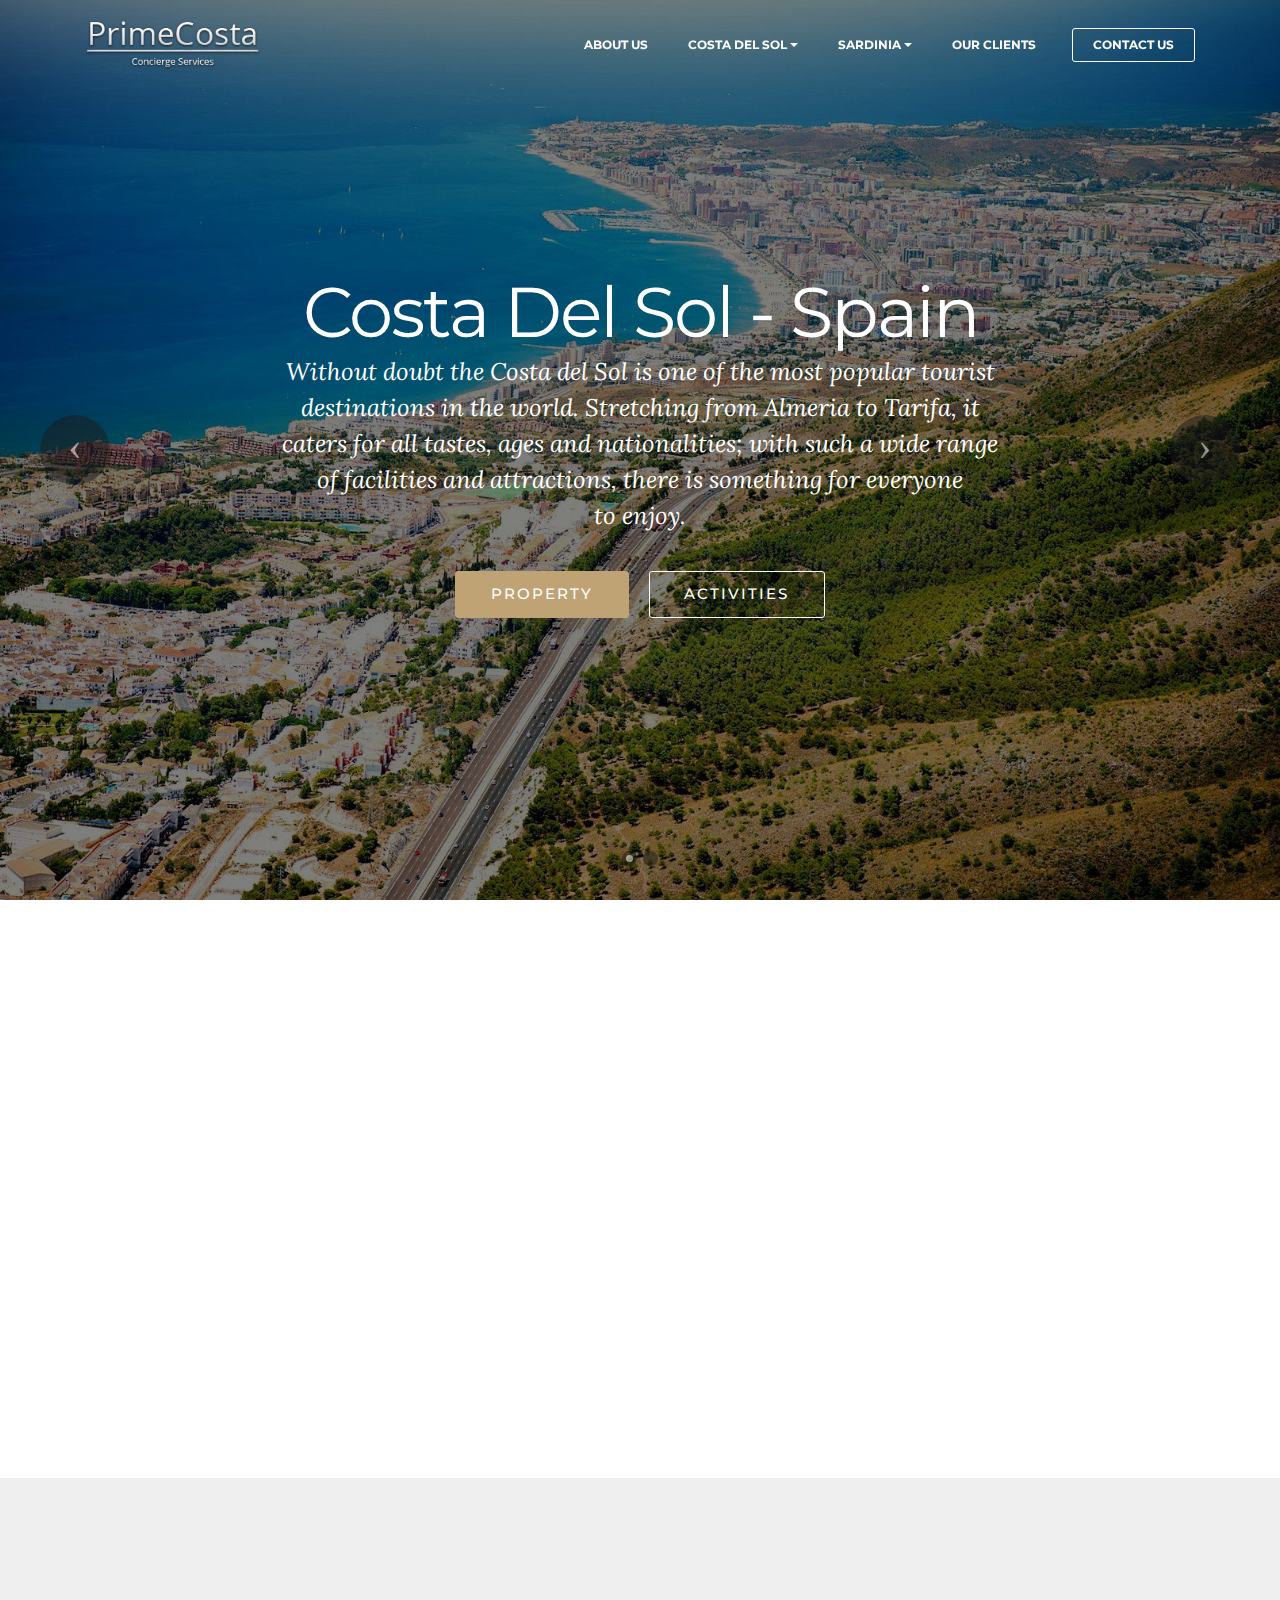
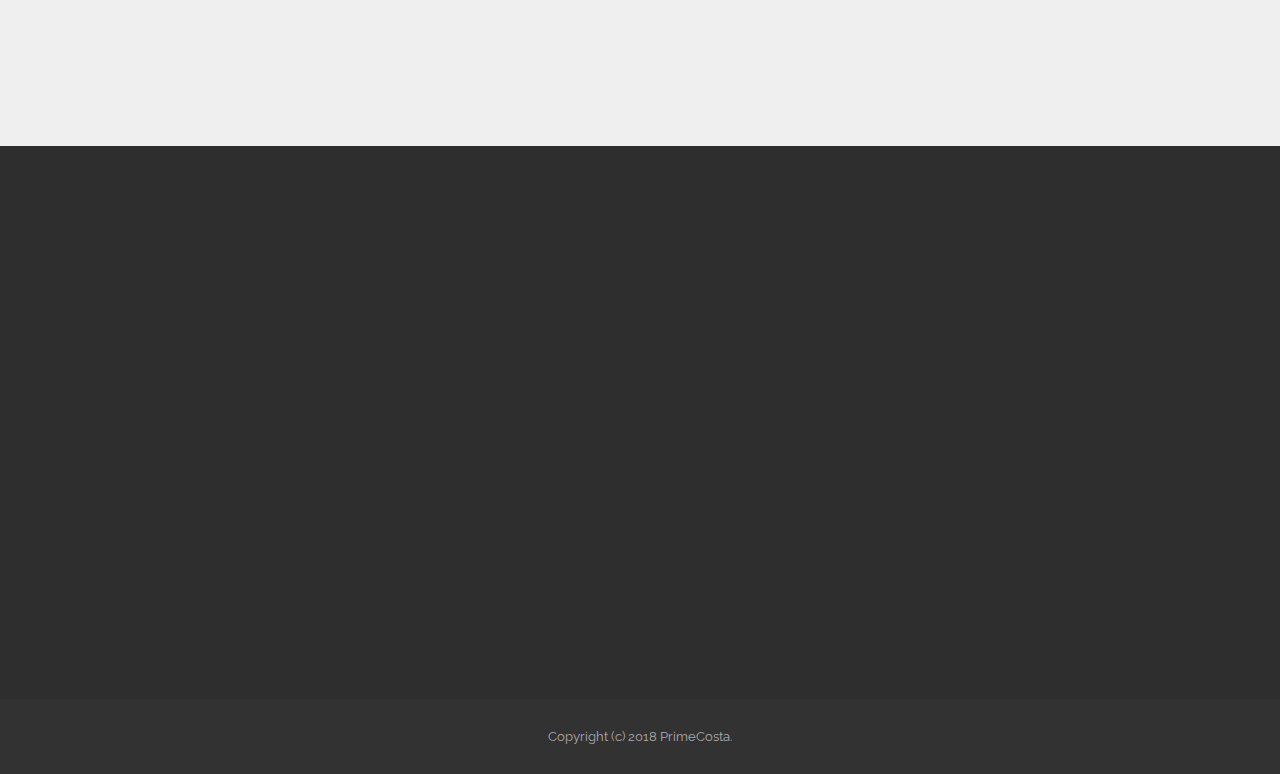
<file: index.html>
<!DOCTYPE html>
<html >
<head>
  <!-- Site made with Mobirise Website Builder v4.8.1, https://mobirise.com -->
  <meta charset="UTF-8">
  <meta http-equiv="X-UA-Compatible" content="IE=edge">
  <meta name="generator" content="Mobirise v4.8.1, mobirise.com">
  <meta name="viewport" content="width=device-width, initial-scale=1, minimum-scale=1">
  <link rel="shortcut icon" href="assets/images/logo-prime-240x68.png" type="image/x-icon">
  <meta name="description" content="">
  <title>Home</title>
  <link rel="stylesheet" href="https://fonts.googleapis.com/css?family=Montserrat:400,700">
  <link rel="stylesheet" href="https://fonts.googleapis.com/css?family=Raleway:100,100i,200,200i,300,300i,400,400i,500,500i,600,600i,700,700i,800,800i,900,900i">
  <link rel="stylesheet" href="assets/et-line-font-plugin/style.css">
  <link rel="stylesheet" href="https://fonts.googleapis.com/css?family=Lora:400,700,400italic,700italic&subset=latin">
  <link rel="stylesheet" href="assets/web/assets/mobirise-icons/mobirise-icons.css">
  <link rel="stylesheet" href="assets/tether/tether.min.css">
  <link rel="stylesheet" href="assets/bootstrap/css/bootstrap.min.css">
  <link rel="stylesheet" href="assets/dropdown/css/style.css">
  <link rel="stylesheet" href="assets/animate.css/animate.min.css">
  <link rel="stylesheet" href="assets/socicon/css/styles.css">
  <link rel="stylesheet" href="assets/theme/css/style.css">
  <link rel="stylesheet" href="assets/mobirise/css/mbr-additional.css" type="text/css">
  
  
  
</head>
<body>
  <section id="menu-3" data-rv-view="0">

    <nav class="navbar navbar-dropdown transparent navbar-fixed-top bg-color">
        <div class="container">

            <div class="mbr-table">
                <div class="mbr-table-cell">

                    <div class="navbar-brand">
                        <a href="index.html" class="navbar-logo"><img src="assets/images/logo-prime-240x68.png" alt="Mobirise"></a>
                        
                    </div>

                </div>
                <div class="mbr-table-cell">

                    <button class="navbar-toggler pull-xs-right hidden-md-up" type="button" data-toggle="collapse" data-target="#exCollapsingNavbar">
                        <div class="hamburger-icon"></div>
                    </button>

                    <ul class="nav-dropdown collapse pull-xs-right nav navbar-nav navbar-toggleable-sm" id="exCollapsingNavbar"><li class="nav-item"><a class="nav-link link" href="page1.html" aria-expanded="false">ABOUT US</a></li><li class="nav-item dropdown"><a class="nav-link link dropdown-toggle" data-toggle="dropdown-submenu" href="https://mobirise.com/" aria-expanded="false">COSTA DEL SOL</a><div class="dropdown-menu"><a class="dropdown-item" href="page3.html">Activities</a><a class="dropdown-item" href="page7.html" aria-expanded="false">Sales</a><a class="dropdown-item" href="page6.html" aria-expanded="false">Rentals</a></div></li><li class="nav-item dropdown"><a class="nav-link link dropdown-toggle" data-toggle="dropdown-submenu" href="page4.html" aria-expanded="false">SARDINIA</a><div class="dropdown-menu"><a class="dropdown-item" href="page4.html">Activities</a><a class="dropdown-item" href="page8.html" aria-expanded="false">Sales</a><a class="dropdown-item" href="page9.html" aria-expanded="false">Rentals</a></div></li><li class="nav-item"><a class="nav-link link" href="page2.html" aria-expanded="false">OUR CLIENTS</a></li><li class="nav-item nav-btn"><a class="nav-link btn btn-white btn-white-outline" href="index.html#form1-7">CONTACT  US</a></li></ul>
                    <button hidden="" class="navbar-toggler navbar-close" type="button" data-toggle="collapse" data-target="#exCollapsingNavbar">
                        <div class="close-icon"></div>
                    </button>

                </div>
            </div>

        </div>
    </nav>

</section>

<section class="engine"><a href="https://mobiri.se/b">how to create your own site for free</a></section><section class="mbr-slider mbr-section mbr-section__container carousel slide mbr-section-nopadding mbr-after-navbar" data-ride="carousel" data-keyboard="false" data-wrap="true" data-pause="false" data-interval="5000" id="slider-0" data-rv-view="2">
    <div>
        <div>
            <div>
                <ol class="carousel-indicators">
                    <li data-app-prevent-settings="" data-target="#slider-0" data-slide-to="0" class="active"></li><li data-app-prevent-settings="" data-target="#slider-0" class="" data-slide-to="1"></li>
                </ol>
                <div class="carousel-inner" role="listbox">
                    <div class="mbr-section mbr-section-hero carousel-item dark center mbr-section-full active" data-bg-video-slide="false" style="background-image: url(assets/images/costa-del-sol-aerial-1700x1135.jpg);">
                        <div class="mbr-table-cell">
                            <div class="mbr-overlay"></div>
                            <div class="container-slide container">
                                
                                <div class="row">
                                    <div class="col-md-8 col-md-offset-2 text-xs-center">
                                        <h2 class="mbr-section-title display-1"><span style="font-weight: normal;">Costa Del Sol - Spain 
</span><div><span style="font-weight: normal;">
</span></div></h2>
                                        <p class="mbr-section-lead lead">Without doubt the Costa del Sol is one of the most popular tourist destinations in the world. Stretching from Almeria to Tarifa, it caters for all tastes, ages and nationalities; with such a wide range of facilities and attractions, there is something for everyone <br>to enjoy. </p>

                                        <div class="mbr-section-btn"><a class="btn btn-lg btn-primary" href="page3.html">PROPERTY</a> <a class="btn btn-lg btn-white btn-white-outline" href="page3.html#header3-1g">ACTIVITIES </a></div>
                                    </div>
                                </div>
                            </div>
                        </div>
                    </div><div class="mbr-section mbr-section-hero carousel-item dark center mbr-section-full" data-bg-video-slide="false" style="background-image: url(assets/images/cala-goloritze-1000x600.jpg);">
                        <div class="mbr-table-cell">
                            <div class="mbr-overlay"></div>
                            <div class="container-slide container">
                                
                                <div class="row">
                                    <div class="col-md-8 col-md-offset-2 text-xs-center">
                                        <h2 class="mbr-section-title display-1"><span style="font-weight: normal;">Sardinia - Italy</span></h2>
                                        <p class="mbr-section-lead lead">A voyage over an emerald sea, past characteristic coves and beaches of snowwhite sand … this is Sardinia!</p>

                                        <div class="mbr-section-btn"><a class="btn btn-lg btn-primary" href="page4.html">PROPERTY</a>  <a class="btn btn-lg btn-white btn-white-outline" href="page4.html#header3-1r">ACTIVITIES<br></a></div>
                                    </div>
                                </div>
                            </div>
                        </div>
                    </div>
                </div>

                <a data-app-prevent-settings="" class="left carousel-control" role="button" data-slide="prev" href="#slider-0">
                    <span class="icon-prev" aria-hidden="true"></span>
                    <span class="sr-only">Previous</span>
                </a>
                <a data-app-prevent-settings="" class="right carousel-control" role="button" data-slide="next" href="#slider-0">
                    <span class="icon-next" aria-hidden="true"></span>
                    <span class="sr-only">Next</span>
                </a>
            </div>
        </div>
    </div>
</section>

<section class="mbr-section form1" id="form1-7" data-rv-view="11" style="background-color: rgb(255, 255, 255); padding-top: 40px; padding-bottom: 40px;">
    
    <div class="mbr-section mbr-section__container mbr-section__container--middle">
        <div class="container">
            <div class="row">
                <div class="col-xs-12 text-xs-center">
                    <h3 class="mbr-section-title display-2">CONTACT FORM</h3>
                    <small class="mbr-section-subtitle">Shape your future web project with sharp design and refine coded functions.</small>
                </div>
            </div>
        </div>
    </div>
    <div class="mbr-section mbr-section-nopadding">
        <div class="container">
            <div class="row">
                <div class="col-xs-12 col-lg-10 col-lg-offset-1" data-form-type="formoid">


                    <div data-form-alert="true">
                        <div hidden="" data-form-alert-success="true" class="alert alert-form alert-success text-xs-center">Thanks for filling out form!</div>
                    </div>


                    <form action="https://mobirise.com/" method="post" data-form-title="CONTACT FORM">

                        <input type="hidden" value="Bcdk9bIEkfS6q1afhILmBfj2s5hFhzZdU+BKonX63NXvJI7n+7KYPsAQk1DRbqzFJ5xM71I7UWqCbzExsWAGQXNQdL007Qr15JT2J6PPG6vy7KaKmr3ud3CaCYaghpPz" data-form-email="true">

                        <div class="row row-sm-offset">

                            <div class="col-xs-12 col-md-4">
                                <div class="form-group">
                                    <label class="form-control-label" for="form1-7-name">Name<span class="form-asterisk">*</span></label>
                                    <input type="text" class="form-control" name="name" required="" data-form-field="Name" id="form1-7-name">
                                </div>
                            </div>

                            <div class="col-xs-12 col-md-4">
                                <div class="form-group">
                                    <label class="form-control-label" for="form1-7-email">Email<span class="form-asterisk">*</span></label>
                                    <input type="email" class="form-control" name="email" required="" data-form-field="Email" id="form1-7-email">
                                </div>
                            </div>

                            <div class="col-xs-12 col-md-4">
                                <div class="form-group">
                                    <label class="form-control-label" for="form1-7-phone">Phone</label>
                                    <input type="tel" class="form-control" name="phone" data-form-field="Phone" id="form1-7-phone">
                                </div>
                            </div>

                        </div>

                        <div class="form-group">
                            <label class="form-control-label" for="form1-7-message">Message</label>
                            <textarea class="form-control" name="message" rows="7" data-form-field="Message" id="form1-7-message"></textarea>
                        </div>

                        <div><button type="submit" class="btn btn-primary">CONTACT US</button></div>

                    </form>
                </div>
            </div>
        </div>
    </div>
</section>

<section class="mbr-cards mbr-section mbr-section-nopadding" id="features7-3g" data-rv-view="20" style="background-color: rgb(239, 239, 239);">

    

    <div class="mbr-cards-row row">
        <div class="mbr-cards-col col-xs-12 col-lg-4" style="padding-top: 40px; padding-bottom: 40px;">
            <div class="container">
                <div class="card cart-block">
                    <div class="card-img iconbox"><a href="index.html" class="etl-icon icon-phone mbr-iconfont mbr-iconfont-features7" style="color: rgb(255, 255, 255);"></a></div>
                    <div class="card-block">
                        <h4 class="card-title"><div>Phone: +1 (0) 000 0000 001 
</div><div><br></div></h4>
                        
                        
                        
                    </div>
                </div>
            </div>
        </div>
        <div class="mbr-cards-col col-xs-12 col-lg-4" style="padding-top: 40px; padding-bottom: 40px;">
            <div class="container">
                <div class="card cart-block">
                    <div class="card-img iconbox"><a href="index.html" class="mbri-letter mbr-iconfont mbr-iconfont-features7" style="color: rgb(255, 255, 255);"></a></div>
                    <div class="card-block">
                        <h4 class="card-title">Email: support@primecosta.com 
<div><br></div></h4>
                        
                        
                        
                    </div>
                </div>
          </div>
        </div>
        <div class="mbr-cards-col col-xs-12 col-lg-4" style="padding-top: 40px; padding-bottom: 40px;">
            <div class="container">
                <div class="card cart-block">
                    <div class="card-img iconbox"><a href="index.html" class="mbri-help mbr-iconfont mbr-iconfont-features7" style="color: rgb(255, 255, 255);"></a></div>
                    <div class="card-block">
                        <h4 class="card-title">Chat</h4>
                        
                        
                        
                    </div>
                </div>
            </div>
        </div>
        
        
        
    </div>
</section>

<section class="mbr-section mbr-section-md-padding" id="social-buttons4-e" data-rv-view="23" style="background-color: rgb(46, 46, 46); padding-top: 30px; padding-bottom: 30px;">
    
    <div class="container">
        <div class="row">
            <div class="col-md-8 col-md-offset-2 text-xs-center">
                <h3 class="mbr-section-title display-2"><span style="font-weight: normal;">FOLLOW US</span></h3>
                <div><a class="btn btn-social" title="Twitter" href="index.html"><i class="socicon socicon-twitter"></i></a> <a class="btn btn-social" title="Facebook" href="index.html"><i class="socicon socicon-facebook"></i></a> <a class="btn btn-social" title="Google+" href="index.html"><i class="socicon socicon-googleplus"></i></a> <a class="btn btn-social" title="YouTube" href="index.html"><i class="socicon socicon-youtube"></i></a> <a class="btn btn-social" title="Instagram" href="index.html"><i class="socicon socicon-instagram"></i></a> <a class="btn btn-social" title="Pinterest" href="index.html"><i class="socicon socicon-pinterest"></i></a> <a class="btn btn-social" title="Tumblr" href="index.html"><i class="socicon socicon-tumblr"></i></a>    </div>
            </div>
        </div>
    </div>
</section>

<section class="mbr-section form2" id="form2-8" data-rv-view="25" style="background-color: rgb(46, 46, 46); padding-top: 0px; padding-bottom: 40px;">
        
    <div class="mbr-section mbr-section__container mbr-section__container--middle">
        <div class="container">
            <div class="row">
                <div class="col-xs-12 text-xs-center">
                    
                    
                </div>
            </div>
        </div>
    </div>
    <div class="mbr-section mbr-section-nopadding">
        <div class="container">
            <div class="row">
                <div class="col-xs-12 col-lg-10 col-lg-offset-1" data-form-type="formoid">
                    <div data-form-alert="true"><div hidden="" data-form-alert-success="true">Thanks for filling out form!</div></div>
                    <form class="mbr-form" action="https://mobirise.com/" method="post" data-form-title="SUBSCRIBE FORM">
                        <input type="hidden" value="k/j1/xLN3dBVbTDF2aNeE4A0gezA1Z5RAnRhF6ysomgIupUr0SbwHFBbm/yf6k4npb6IsFgIYLiOk/MgQWaNZnw0U64dvgQHVTB9/5jOTY9l0fMvvDg0ZPlrAP8NTILj" data-form-email="true">
                        <div class="mbr-subscribe mbr-subscribe-dark input-group">
                            <input type="email" class="form-control" name="email" required="" data-form-field="Email" placeholder="Enter Your Email Address..." id="form2-8-email">
                            <span class="input-group-btn"><button type="submit" class="btn btn-primary">SUBSCRIBE</button></span>
                        </div>
                    </form>
                </div>
            </div>
        </div>
    </div>
</section>

<section class="mbr-section mbr-section-md-padding mbr-footer footer1" id="contacts1-9" data-rv-view="31" style="background-color: rgb(46, 46, 46); padding-top: 30px; padding-bottom: 30px;">
    
    <div class="container">
        <div class="row">
            <div class="mbr-footer-content col-xs-12 col-md-3">
                <div><img src="assets/images/logo-prime-128x36.png"></div>
            </div>
            <div class="mbr-footer-content col-xs-12 col-md-3">
                <p><strong>Our Contacts</strong><br>Email: support@primecosta.com
<br>Phone: +1 (0) 000 0000 001
<br>Fax: +1 (0) 000 0000 002<br><br></p>
            </div>
            <div class="mbr-footer-content col-xs-12 col-md-3">
                <p><strong>Menu</strong><br>ABOUT US
<br>COSTA DEL SOL
<br>SARDINIA
<br>OUR CLIENTS
<br>CONTACT US<br></p>
            </div>
            <div class="mbr-footer-content col-xs-12 col-md-3">
                <p><font color="#7c7c7c" face="Montserrat, sans-serif"><span style="font-size: 16px; letter-spacing: -1px;"><strong>About<br></strong></span></font><br>Costa del Sol holidays - apartments and villas to rent on the Costa del Sol&nbsp;<br><br><br></p>
            </div>

        </div>
    </div>
</section>

<footer class="mbr-small-footer mbr-section mbr-section-nopadding" id="footer1-a" data-rv-view="33" style="background-color: rgb(50, 50, 50); padding-top: 1.75rem; padding-bottom: 1.75rem;">
    
    <div class="container text-xs-center">
        <p>Copyright (c) 2018 PrimeCosta.</p>
    </div>
</footer>


  <script src="assets/web/assets/jquery/jquery.min.js"></script>
  <script src="assets/tether/tether.min.js"></script>
  <script src="assets/bootstrap/js/bootstrap.min.js"></script>
  <script src="assets/dropdown/js/script.min.js"></script>
  <script src="assets/touch-swipe/jquery.touch-swipe.min.js"></script>
  <script src="assets/viewport-checker/jquery.viewportchecker.js"></script>
  <script src="assets/bootstrap-carousel-swipe/bootstrap-carousel-swipe.js"></script>
  <script src="assets/smooth-scroll/smooth-scroll.js"></script>
  <script src="assets/theme/js/script.js"></script>
  <script src="assets/formoid/formoid.min.js"></script>
  
  
 <div id="scrollToTop" class="scrollToTop mbr-arrow-up"><a style="text-align: center;"><i class="mbr-arrow-up-icon"></i></a></div>
    <input name="animation" type="hidden">
  </body>
</html>
</file>
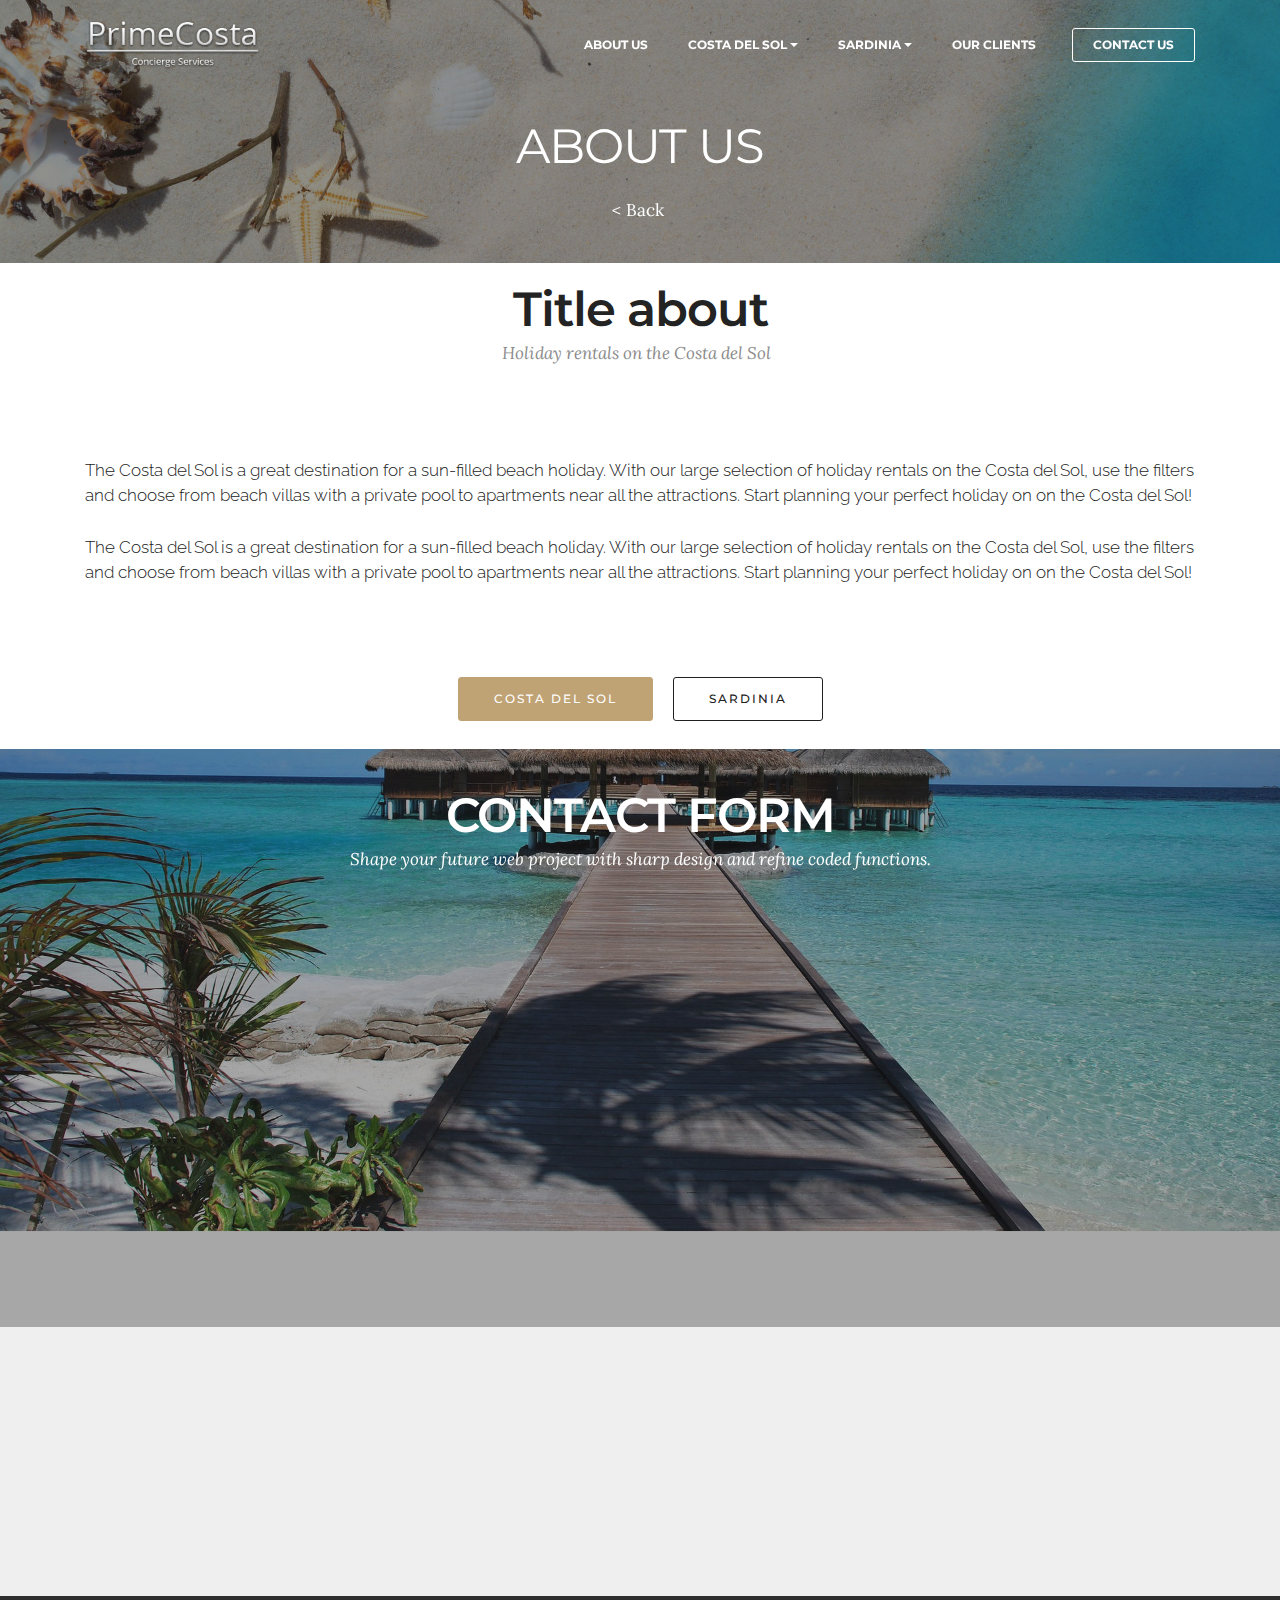
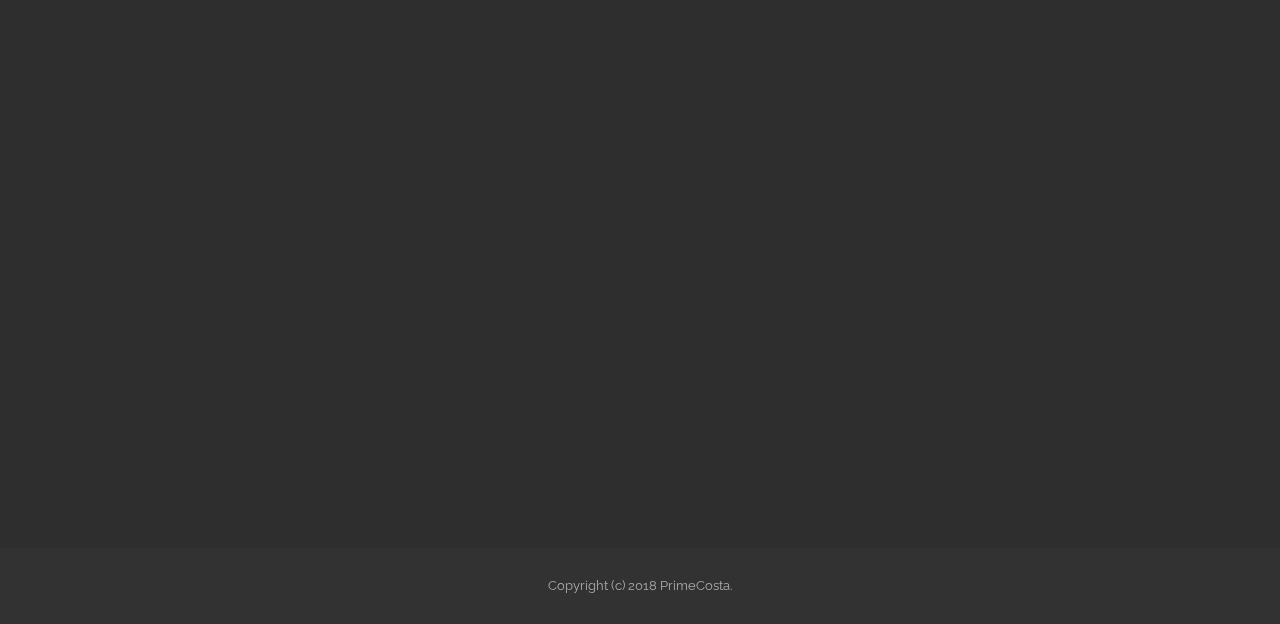
<file: page1.html>
<!DOCTYPE html>
<html >
<head>
  <!-- Site made with Mobirise Website Builder v4.8.1, https://mobirise.com -->
  <meta charset="UTF-8">
  <meta http-equiv="X-UA-Compatible" content="IE=edge">
  <meta name="generator" content="Mobirise v4.8.1, mobirise.com">
  <meta name="viewport" content="width=device-width, initial-scale=1, minimum-scale=1">
  <link rel="shortcut icon" href="assets/images/logo-prime-240x68.png" type="image/x-icon">
  <meta name="description" content="">
  <title>about us</title>
  <link rel="stylesheet" href="https://fonts.googleapis.com/css?family=Montserrat:400,700">
  <link rel="stylesheet" href="https://fonts.googleapis.com/css?family=Raleway:100,100i,200,200i,300,300i,400,400i,500,500i,600,600i,700,700i,800,800i,900,900i">
  <link rel="stylesheet" href="assets/et-line-font-plugin/style.css">
  <link rel="stylesheet" href="https://fonts.googleapis.com/css?family=Lora:400,700,400italic,700italic&subset=latin">
  <link rel="stylesheet" href="assets/web/assets/mobirise-icons/mobirise-icons.css">
  <link rel="stylesheet" href="assets/tether/tether.min.css">
  <link rel="stylesheet" href="assets/bootstrap/css/bootstrap.min.css">
  <link rel="stylesheet" href="assets/dropdown/css/style.css">
  <link rel="stylesheet" href="assets/animate.css/animate.min.css">
  <link rel="stylesheet" href="assets/socicon/css/styles.css">
  <link rel="stylesheet" href="assets/theme/css/style.css">
  <link rel="stylesheet" href="assets/mobirise/css/mbr-additional.css" type="text/css">
  
  
  
</head>
<body>
  <section id="menu-f" data-rv-view="39">

    <nav class="navbar navbar-dropdown transparent navbar-fixed-top bg-color">
        <div class="container">

            <div class="mbr-table">
                <div class="mbr-table-cell">

                    <div class="navbar-brand">
                        <a href="index.html" class="navbar-logo"><img src="assets/images/logo-prime-240x68.png" alt="Mobirise"></a>
                        
                    </div>

                </div>
                <div class="mbr-table-cell">

                    <button class="navbar-toggler pull-xs-right hidden-md-up" type="button" data-toggle="collapse" data-target="#exCollapsingNavbar">
                        <div class="hamburger-icon"></div>
                    </button>

                    <ul class="nav-dropdown collapse pull-xs-right nav navbar-nav navbar-toggleable-sm" id="exCollapsingNavbar"><li class="nav-item"><a class="nav-link link" href="page1.html" aria-expanded="false">ABOUT US</a></li><li class="nav-item dropdown"><a class="nav-link link dropdown-toggle" data-toggle="dropdown-submenu" href="https://mobirise.com/" aria-expanded="false">COSTA DEL SOL</a><div class="dropdown-menu"><a class="dropdown-item" href="page3.html">Activities</a><a class="dropdown-item" href="page7.html" aria-expanded="false">Sales</a><a class="dropdown-item" href="page6.html" aria-expanded="false">Rentals</a></div></li><li class="nav-item dropdown"><a class="nav-link link dropdown-toggle" data-toggle="dropdown-submenu" href="page4.html" aria-expanded="false">SARDINIA</a><div class="dropdown-menu"><a class="dropdown-item" href="page4.html">Activities</a><a class="dropdown-item" href="page8.html" aria-expanded="false">Sales</a><a class="dropdown-item" href="page9.html" aria-expanded="false">Rentals</a></div></li><li class="nav-item"><a class="nav-link link" href="page2.html" aria-expanded="false">OUR CLIENTS</a></li><li class="nav-item nav-btn"><a class="nav-link btn btn-white btn-white-outline" href="index.html#form1-7">CONTACT  US</a></li></ul>
                    <button hidden="" class="navbar-toggler navbar-close" type="button" data-toggle="collapse" data-target="#exCollapsingNavbar">
                        <div class="close-icon"></div>
                    </button>

                </div>
            </div>

        </div>
    </nav>

</section>

<section class="engine"><a href="https://mobiri.se/z">best website templates</a></section><section class="mbr-section article mbr-parallax-background mbr-after-navbar" id="msg-box8-m" data-rv-view="41" style="background-image: url(assets/images/mbr-1920x1281.jpg); padding-top: 120px; padding-bottom: 40px;">

    <div class="mbr-overlay" style="opacity: 0.5; background-color: rgb(34, 34, 34);">
    </div>
    <div class="container">
        <div class="row">
            <div class="col-md-8 col-md-offset-2 text-xs-center">
                <h3 class="mbr-section-title display-2"><span style="font-weight: normal;">ABOUT US</span></h3>
                <div class="lead"><p><a href="index.html" style="font-style: normal;" class="text-white">&lt; Back&nbsp;</a></p></div>
                
            </div>
        </div>
    </div>

</section>

<section class="mbr-section mbr-section__container article" id="header3-n" data-rv-view="44" style="background-color: rgb(255, 255, 255); padding-top: 20px; padding-bottom: 20px;">
    <div class="container">
        <div class="row">
            <div class="col-xs-12">
                <h3 class="mbr-section-title display-2">Title about</h3>
                <small class="mbr-section-subtitle">Holiday rentals on the Costa del Sol &nbsp;<br></small>
            </div>
        </div>
    </div>
</section>

<section class="mbr-section article mbr-section__container" id="content1-o" data-rv-view="46" style="background-color: rgb(255, 255, 255); padding-top: 20px; padding-bottom: 20px;">

    <div class="container">
        <div class="row">
            <div class="col-xs-12 lead"><p><br></p><p><br></p><p>The Costa del Sol is a great destination for a sun-filled beach holiday. With our large selection of holiday rentals on the Costa del Sol, use the filters and choose from beach villas with a private pool to apartments near all the attractions. Start planning your perfect holiday on on the Costa del Sol!
</p><p><br></p><p>The Costa del Sol is a great destination for a sun-filled beach holiday. With our large selection of holiday rentals on the Costa del Sol, use the filters and choose from beach villas with a private pool to apartments near all the attractions. Start planning your perfect holiday on on the Costa del Sol!
</p><p><br></p><p><br></p></div>
        </div>
    </div>

</section>

<section class="mbr-section mbr-section__container" id="buttons1-r" data-rv-view="48" style="background-color: rgb(255, 255, 255); padding-top: 20px; padding-bottom: 20px;">

    <div class="container">
        <div class="row">
            <div class="col-xs-12">
                <div class="text-xs-center"><a class="btn btn-primary" href="page3.html">COSTA DEL SOL</a> <a class="btn btn-black btn-black-outline" href="page4.html">SARDINIA</a></div>
            </div>
        </div>
    </div>

</section>

<section class="mbr-section form1 mbr-parallax-background" id="form1-h" data-rv-view="50" style="background-image: url(assets/images/mbr-1920x1285.jpg); padding-top: 40px; padding-bottom: 40px;">
    <div class="mbr-overlay" style="opacity: 0.4; background-color: rgb(34, 34, 34);">
    </div>
    <div class="mbr-section mbr-section__container mbr-section__container--middle">
        <div class="container">
            <div class="row">
                <div class="col-xs-12 text-xs-center">
                    <h3 class="mbr-section-title display-2">CONTACT FORM</h3>
                    <small class="mbr-section-subtitle">Shape your future web project with sharp design and refine coded functions.</small>
                </div>
            </div>
        </div>
    </div>
    <div class="mbr-section mbr-section-nopadding">
        <div class="container">
            <div class="row">
                <div class="col-xs-12 col-lg-10 col-lg-offset-1" data-form-type="formoid">


                    <div data-form-alert="true">
                        <div hidden="" data-form-alert-success="true" class="alert alert-form alert-success text-xs-center">Thanks for filling out form!</div>
                    </div>


                    <form action="https://mobirise.com/" method="post" data-form-title="CONTACT FORM">

                        <input type="hidden" value="J6opzFIQlPRHxQFEeKugpoXbDrpmv7SPDIyMMu4e8krpQviHHZTc2rXwKXVjuqyEUfoc4GHFubJZfVbO0c1gRsXFo0o0QfkfNu4mr2SG+tnqj+aEe68bOjfrkKIfviRr" data-form-email="true">

                        <div class="row row-sm-offset">

                            <div class="col-xs-12 col-md-4">
                                <div class="form-group">
                                    <label class="form-control-label" for="form1-h-name">Name<span class="form-asterisk">*</span></label>
                                    <input type="text" class="form-control" name="name" required="" data-form-field="Name" id="form1-h-name">
                                </div>
                            </div>

                            <div class="col-xs-12 col-md-4">
                                <div class="form-group">
                                    <label class="form-control-label" for="form1-h-email">Email<span class="form-asterisk">*</span></label>
                                    <input type="email" class="form-control" name="email" required="" data-form-field="Email" id="form1-h-email">
                                </div>
                            </div>

                            <div class="col-xs-12 col-md-4">
                                <div class="form-group">
                                    <label class="form-control-label" for="form1-h-phone">Phone</label>
                                    <input type="tel" class="form-control" name="phone" data-form-field="Phone" id="form1-h-phone">
                                </div>
                            </div>

                        </div>

                        <div class="form-group">
                            <label class="form-control-label" for="form1-h-message">Message</label>
                            <textarea class="form-control" name="message" rows="7" data-form-field="Message" id="form1-h-message"></textarea>
                        </div>

                        <div><button type="submit" class="btn btn-primary">CONTACT US</button></div>

                    </form>
                </div>
            </div>
        </div>
    </div>
</section>

<section class="mbr-cards mbr-section mbr-section-nopadding" id="features7-3h" data-rv-view="59" style="background-color: rgb(239, 239, 239);">

    

    <div class="mbr-cards-row row">
        <div class="mbr-cards-col col-xs-12 col-lg-4" style="padding-top: 40px; padding-bottom: 40px;">
            <div class="container">
                <div class="card cart-block">
                    <div class="card-img iconbox"><a href="index.html" class="etl-icon icon-phone mbr-iconfont mbr-iconfont-features7" style="color: rgb(255, 255, 255);"></a></div>
                    <div class="card-block">
                        <h4 class="card-title"><div>Phone: +1 (0) 000 0000 001 
</div><div><br></div></h4>
                        
                        
                        
                    </div>
                </div>
            </div>
        </div>
        <div class="mbr-cards-col col-xs-12 col-lg-4" style="padding-top: 40px; padding-bottom: 40px;">
            <div class="container">
                <div class="card cart-block">
                    <div class="card-img iconbox"><a href="index.html" class="mbri-letter mbr-iconfont mbr-iconfont-features7" style="color: rgb(255, 255, 255);"></a></div>
                    <div class="card-block">
                        <h4 class="card-title">Email: support@primecosta.com 
<div><br></div></h4>
                        
                        
                        
                    </div>
                </div>
          </div>
        </div>
        <div class="mbr-cards-col col-xs-12 col-lg-4" style="padding-top: 40px; padding-bottom: 40px;">
            <div class="container">
                <div class="card cart-block">
                    <div class="card-img iconbox"><a href="index.html" class="mbri-help mbr-iconfont mbr-iconfont-features7" style="color: rgb(255, 255, 255);"></a></div>
                    <div class="card-block">
                        <h4 class="card-title">Chat</h4>
                        
                        
                        
                    </div>
                </div>
            </div>
        </div>
        
        
        
    </div>
</section>

<section class="mbr-section mbr-section-md-padding" id="social-buttons4-i" data-rv-view="62" style="background-color: rgb(46, 46, 46); padding-top: 30px; padding-bottom: 30px;">
    
    <div class="container">
        <div class="row">
            <div class="col-md-8 col-md-offset-2 text-xs-center">
                <h3 class="mbr-section-title display-2">FOLLOW US</h3>
                <div><a class="btn btn-social" title="Twitter" target="_blank" href="https://twitter.com/mobirise"><i class="socicon socicon-twitter"></i></a> <a class="btn btn-social" title="Facebook" target="_blank" href="https://www.facebook.com/pages/Mobirise/1616226671953247"><i class="socicon socicon-facebook"></i></a> <a class="btn btn-social" title="Google+" target="_blank" href="https://plus.google.com/u/0/+Mobirise/posts"><i class="socicon socicon-googleplus"></i></a> <a class="btn btn-social" title="YouTube" target="_blank" href="https://www.youtube.com/channel/UCt_tncVAetpK5JeM8L-8jyw"><i class="socicon socicon-youtube"></i></a> <a class="btn btn-social" title="Instagram" target="_blank" href="https://instagram.com/mobirise/"><i class="socicon socicon-instagram"></i></a> <a class="btn btn-social" title="Pinterest" target="_blank" href="https://www.pinterest.com/mobirise/"><i class="socicon socicon-pinterest"></i></a> <a class="btn btn-social" title="Tumblr" target="_blank" href="http://mobirise.tumblr.com/"><i class="socicon socicon-tumblr"></i></a> <a class="btn btn-social" title="LinkedIn" target="_blank" href="https://www.linkedin.com/in/mobirise"><i class="socicon socicon-linkedin"></i></a> <a class="btn btn-social" title="VKontakte" target="_blank" href="#"><i class="socicon socicon-vkontakte"></i></a> <a class="btn btn-social" title="Odnoklassniki" target="_blank" href="#"><i class="socicon socicon-odnoklassniki"></i></a> </div>
            </div>
        </div>
    </div>
</section>

<section class="mbr-section form2" id="form2-j" data-rv-view="64" style="background-color: rgb(46, 46, 46); padding-top: 0px; padding-bottom: 40px;">
        
    <div class="mbr-section mbr-section__container mbr-section__container--middle">
        <div class="container">
            <div class="row">
                <div class="col-xs-12 text-xs-center">
                    
                    
                </div>
            </div>
        </div>
    </div>
    <div class="mbr-section mbr-section-nopadding">
        <div class="container">
            <div class="row">
                <div class="col-xs-12 col-lg-10 col-lg-offset-1" data-form-type="formoid">
                    <div data-form-alert="true"><div hidden="" data-form-alert-success="true">Thanks for filling out form!</div></div>
                    <form class="mbr-form" action="https://mobirise.com/" method="post" data-form-title="SUBSCRIBE FORM">
                        <input type="hidden" value="nTDrB+8Gh68TW34QXR5Z04Z2D7b/2zpONZw9h25Iiv93M/uUtMbIwtzbe8mQnrT/ZvL/r9D9qrW6u0jyQWvyXdmX3KgIFIc3meVa4T3Jfo9/L5baUFLztr6dg/g2Qj0m" data-form-email="true">
                        <div class="mbr-subscribe mbr-subscribe-dark input-group">
                            <input type="email" class="form-control" name="email" required="" data-form-field="Email" placeholder="Enter Your Email Address..." id="form2-j-email">
                            <span class="input-group-btn"><button type="submit" class="btn btn-primary">SUBSCRIBE</button></span>
                        </div>
                    </form>
                </div>
            </div>
        </div>
    </div>
</section>

<section class="mbr-section mbr-section-md-padding mbr-footer footer1" id="contacts1-k" data-rv-view="70" style="background-color: rgb(46, 46, 46); padding-top: 30px; padding-bottom: 30px;">
    
    <div class="container">
        <div class="row">
            <div class="mbr-footer-content col-xs-12 col-md-3">
                <div><img src="assets/images/logo-prime-128x36.png"></div>
            </div>
            <div class="mbr-footer-content col-xs-12 col-md-3">
                <p><strong>Our Contacts</strong><br>Email: support@primecosta.com
<br>Phone: +1 (0) 000 0000 001
<br>Fax: +1 (0) 000 0000 002<br><br></p>
            </div>
            <div class="mbr-footer-content col-xs-12 col-md-3">
                <p><strong>Menu</strong><br>ABOUT US
<br>COSTA DEL SOL
<br>SARDINIA
<br>OUR CLIENTS
<br>CONTACT US<br></p>
            </div>
            <div class="mbr-footer-content col-xs-12 col-md-3">
                <p><font color="#7c7c7c" face="Montserrat, sans-serif"><span style="font-size: 16px; letter-spacing: -1px;"><strong>About<br></strong></span></font><br>Costa del Sol holidays - apartments and villas to rent on the Costa del Sol&nbsp;<br><br><br></p>
            </div>

        </div>
    </div>
</section>

<footer class="mbr-small-footer mbr-section mbr-section-nopadding" id="footer1-l" data-rv-view="72" style="background-color: rgb(50, 50, 50); padding-top: 1.75rem; padding-bottom: 1.75rem;">
    
    <div class="container text-xs-center">
        <p>Copyright (c) 2018 PrimeCosta.</p>
    </div>
</footer>


  <script src="assets/web/assets/jquery/jquery.min.js"></script>
  <script src="assets/tether/tether.min.js"></script>
  <script src="assets/bootstrap/js/bootstrap.min.js"></script>
  <script src="assets/dropdown/js/script.min.js"></script>
  <script src="assets/touch-swipe/jquery.touch-swipe.min.js"></script>
  <script src="assets/viewport-checker/jquery.viewportchecker.js"></script>
  <script src="assets/jarallax/jarallax.js"></script>
  <script src="assets/smooth-scroll/smooth-scroll.js"></script>
  <script src="assets/theme/js/script.js"></script>
  <script src="assets/formoid/formoid.min.js"></script>
  
  
 <div id="scrollToTop" class="scrollToTop mbr-arrow-up"><a style="text-align: center;"><i class="mbr-arrow-up-icon"></i></a></div>
    <input name="animation" type="hidden">
  </body>
</html>
</file>
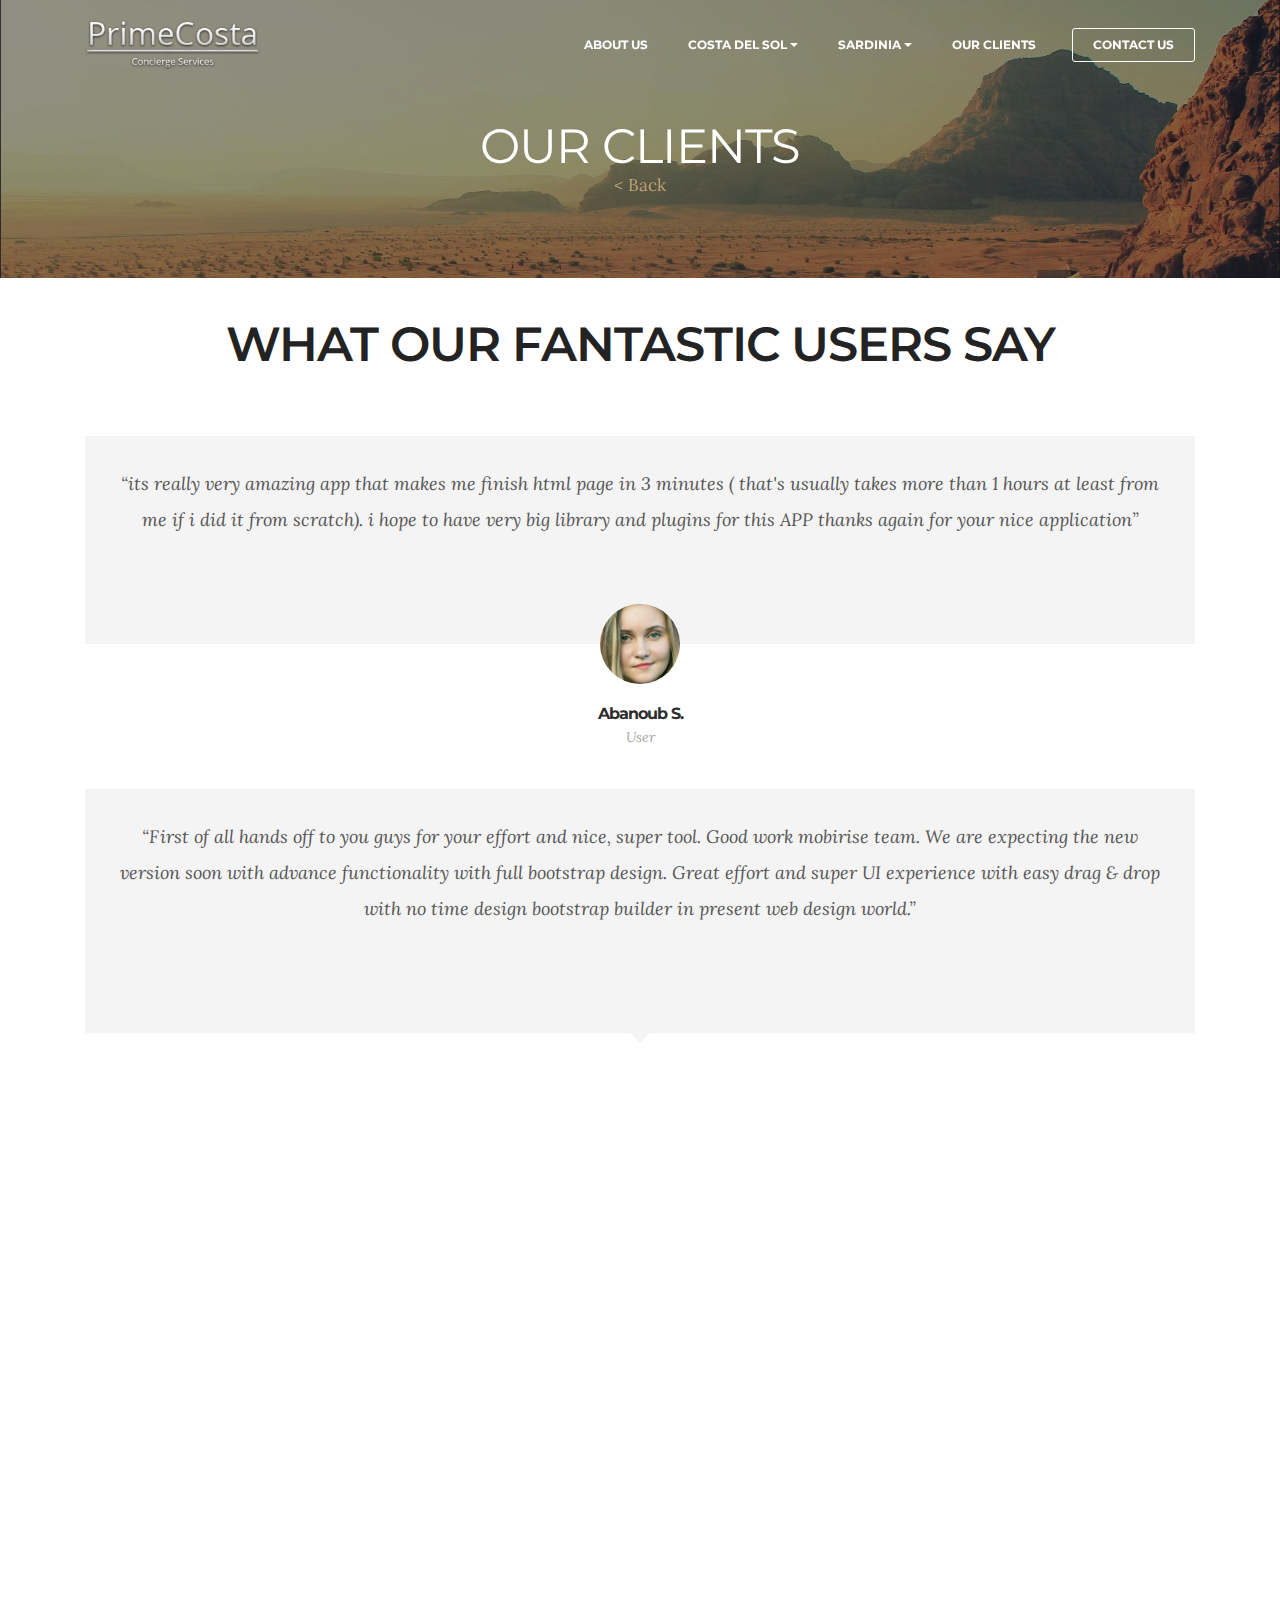
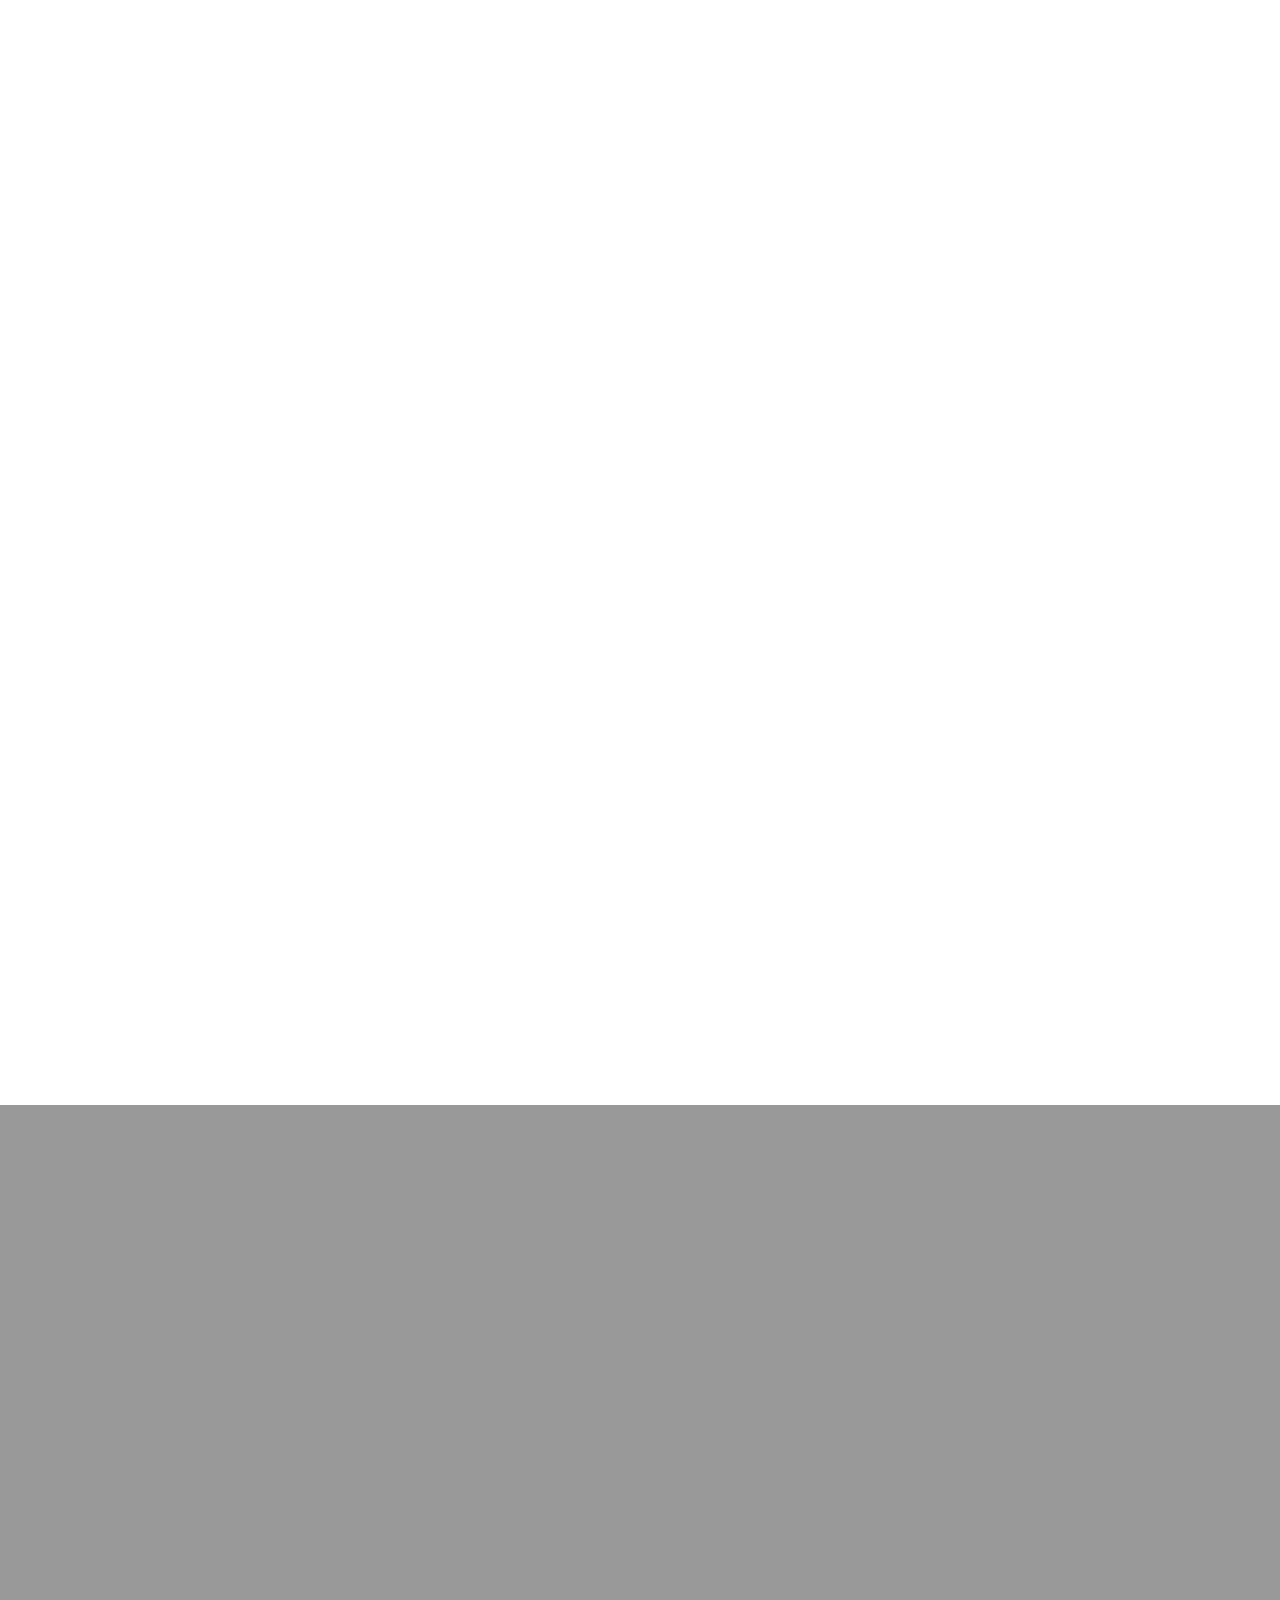
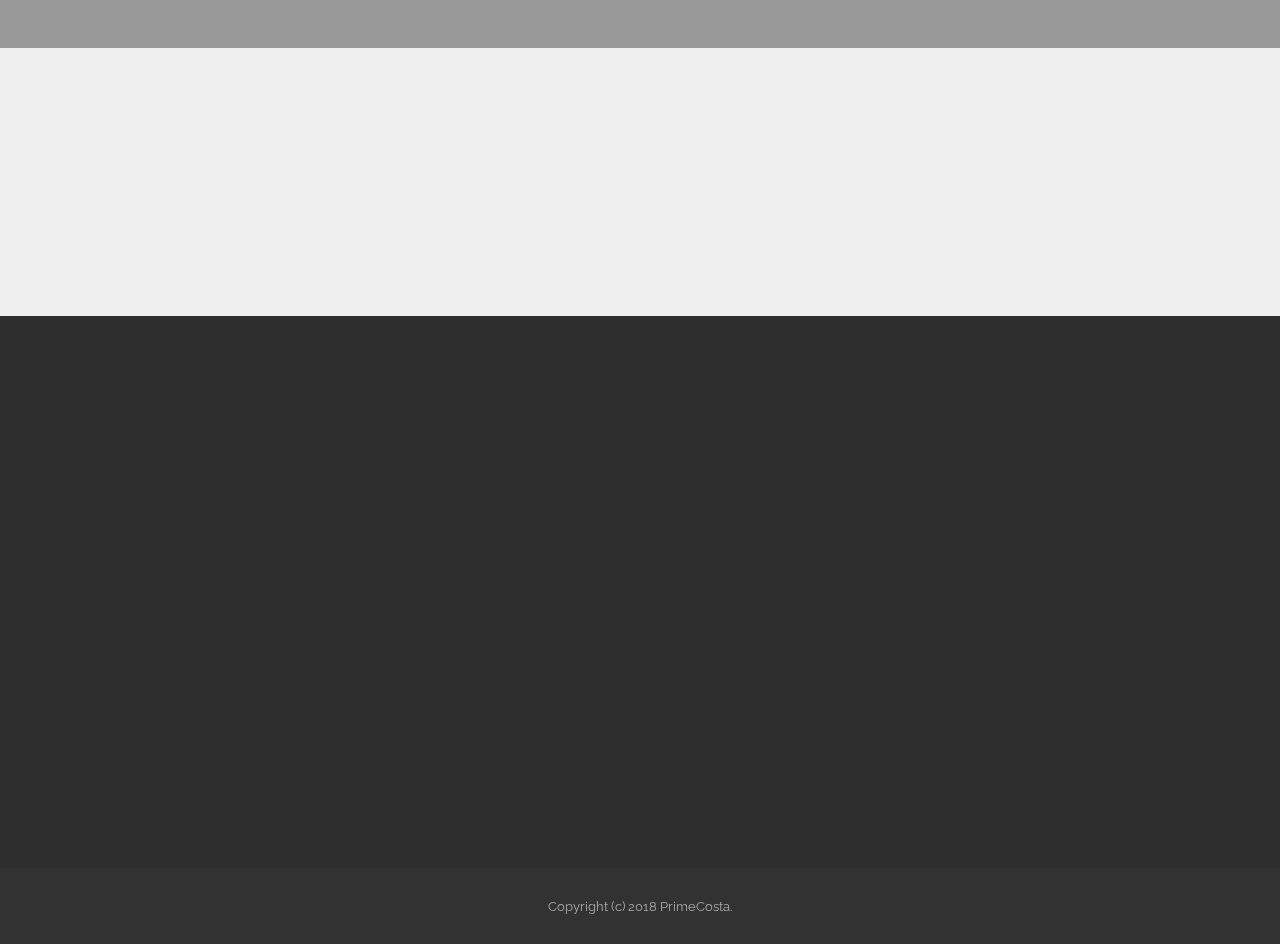
<file: page2.html>
<!DOCTYPE html>
<html >
<head>
  <!-- Site made with Mobirise Website Builder v4.8.1, https://mobirise.com -->
  <meta charset="UTF-8">
  <meta http-equiv="X-UA-Compatible" content="IE=edge">
  <meta name="generator" content="Mobirise v4.8.1, mobirise.com">
  <meta name="viewport" content="width=device-width, initial-scale=1, minimum-scale=1">
  <link rel="shortcut icon" href="assets/images/logo-prime-240x68.png" type="image/x-icon">
  <meta name="description" content="">
  <title>our clients</title>
  <link rel="stylesheet" href="https://fonts.googleapis.com/css?family=Montserrat:400,700">
  <link rel="stylesheet" href="https://fonts.googleapis.com/css?family=Raleway:100,100i,200,200i,300,300i,400,400i,500,500i,600,600i,700,700i,800,800i,900,900i">
  <link rel="stylesheet" href="assets/et-line-font-plugin/style.css">
  <link rel="stylesheet" href="https://fonts.googleapis.com/css?family=Lora:400,700,400italic,700italic&subset=latin">
  <link rel="stylesheet" href="assets/web/assets/mobirise-icons/mobirise-icons.css">
  <link rel="stylesheet" href="assets/tether/tether.min.css">
  <link rel="stylesheet" href="assets/bootstrap/css/bootstrap.min.css">
  <link rel="stylesheet" href="assets/dropdown/css/style.css">
  <link rel="stylesheet" href="assets/animate.css/animate.min.css">
  <link rel="stylesheet" href="assets/socicon/css/styles.css">
  <link rel="stylesheet" href="assets/theme/css/style.css">
  <link rel="stylesheet" href="assets/mobirise/css/mbr-additional.css" type="text/css">
  
  
  
</head>
<body>
  <section id="menu-s" data-rv-view="74">

    <nav class="navbar navbar-dropdown transparent navbar-fixed-top bg-color">
        <div class="container">

            <div class="mbr-table">
                <div class="mbr-table-cell">

                    <div class="navbar-brand">
                        <a href="index.html" class="navbar-logo"><img src="assets/images/logo-prime-240x68.png" alt="Mobirise"></a>
                        
                    </div>

                </div>
                <div class="mbr-table-cell">

                    <button class="navbar-toggler pull-xs-right hidden-md-up" type="button" data-toggle="collapse" data-target="#exCollapsingNavbar">
                        <div class="hamburger-icon"></div>
                    </button>

                    <ul class="nav-dropdown collapse pull-xs-right nav navbar-nav navbar-toggleable-sm" id="exCollapsingNavbar"><li class="nav-item"><a class="nav-link link" href="page1.html" aria-expanded="false">ABOUT US</a></li><li class="nav-item dropdown"><a class="nav-link link dropdown-toggle" data-toggle="dropdown-submenu" href="https://mobirise.com/" aria-expanded="false">COSTA DEL SOL</a><div class="dropdown-menu"><a class="dropdown-item" href="page3.html">Activities</a><a class="dropdown-item" href="page7.html" aria-expanded="false">Sales</a><a class="dropdown-item" href="page6.html" aria-expanded="false">Rentals</a></div></li><li class="nav-item dropdown"><a class="nav-link link dropdown-toggle" data-toggle="dropdown-submenu" href="page4.html" aria-expanded="false">SARDINIA</a><div class="dropdown-menu"><a class="dropdown-item" href="page4.html">Activities</a><a class="dropdown-item" href="page8.html" aria-expanded="false">Sales</a><a class="dropdown-item" href="page9.html" aria-expanded="false">Rentals</a></div></li><li class="nav-item"><a class="nav-link link" href="page2.html" aria-expanded="false">OUR CLIENTS</a></li><li class="nav-item nav-btn"><a class="nav-link btn btn-white btn-white-outline" href="index.html#form1-7">CONTACT  US</a></li></ul>
                    <button hidden="" class="navbar-toggler navbar-close" type="button" data-toggle="collapse" data-target="#exCollapsingNavbar">
                        <div class="close-icon"></div>
                    </button>

                </div>
            </div>

        </div>
    </nav>

</section>

<section class="engine"><a href="https://mobiri.se/t">free amp template</a></section><section class="mbr-section article mbr-parallax-background mbr-after-navbar" id="msg-box8-t" data-rv-view="76" style="background-image: url(assets/images/desert.jpg); padding-top: 120px; padding-bottom: 80px;">

    <div class="mbr-overlay" style="opacity: 0.5; background-color: rgb(34, 34, 34);">
    </div>
    <div class="container">
        <div class="row">
            <div class="col-md-8 col-md-offset-2 text-xs-center">
                <h3 class="mbr-section-title display-2"><span style="font-weight: normal;">OUR CLIENTS</span></h3>
                <div class="lead"><a href="index.html">&lt; <span style="font-style: normal;">Back</span></a></div>
                
            </div>
        </div>
    </div>

</section>

<section class="mbr-section" id="testimonials2-12" data-rv-view="79" style="background-color: rgb(255, 255, 255); padding-top: 40px; padding-bottom: 120px;">

    

        <div class="mbr-section mbr-section__container mbr-section__container--middle">
            <div class="container">
                <div class="row">
                    <div class="col-xs-12 text-xs-center">
                        <h3 class="mbr-section-title display-2">WHAT OUR FANTASTIC USERS SAY</h3>
                        
                    </div>
                </div>
            </div>
        </div>


    <div class="mbr-section mbr-section-nopadding">
        <div class="container">
            <div class="row">

                <div class="col-xs-12">

                    <div class="mbr-testimonial card mbr-testimonial-lg">
                        <div class="card-block"><p>“its really very amazing app that makes me finish html page in 3 minutes ( that's usually takes more than 1 hours at least from me if i did it from scratch). i hope to have very big library and plugins for this APP thanks again for your nice application”</p></div>
                        <div class="mbr-author card-footer">
                            <div class="mbr-author-img"><img src="assets/images/face3.jpg" class="img-circle"></div>
                            <div class="mbr-author-name">Abanoub S.</div>
                            <small class="mbr-author-desc">User</small>
                        </div>
                    </div><div class="mbr-testimonial card mbr-testimonial-lg">
                        <div class="card-block"><p>“First of all hands off to you guys for your effort and nice, super tool. Good work mobirise team. We are expecting the new version soon with advance functionality with full bootstrap design. Great effort and super UI experience with easy drag &amp; drop with no time design bootstrap builder in present web design world.”</p></div>
                        <div class="mbr-author card-footer">
                            <div class="mbr-author-img"><img src="assets/images/face1.jpg" class="img-circle"></div>
                            <div class="mbr-author-name">Suffian A.</div>
                            <small class="mbr-author-desc">User</small>
                        </div>
                    </div><div class="mbr-testimonial card mbr-testimonial-lg">
                        <div class="card-block"><p>“At first view, looks like a nice innovative tool, i like the great focus and time that was given to the responsive design, i also like the simple and clear drag and drop features. Give me more control over the object's properties and ill be using this tool for more serious projects. Regards.”</p></div>
                        <div class="mbr-author card-footer">
                            <div class="mbr-author-img"><img src="assets/images/face2.jpg" class="img-circle"></div>
                            <div class="mbr-author-name">Jhollman C.</div>
                            <small class="mbr-author-desc">User</small>
                        </div>
                    </div><div class="mbr-testimonial card mbr-testimonial-lg">
                        <div class="card-block"><p>“Lorem ipsum dolor sit amet, consectetur adipisicing elit. Excepturi, aspernatur, voluptatibus, atque, tempore molestiae sed modi a ullam sint adipisci rerum vel praesentium voluptas deserunt veniam provident culpa sequi veritatis.”</p></div>
                        <div class="mbr-author card-footer">
                            <div class="mbr-author-img"><img src="assets/images/face2.jpg" class="img-circle"></div>
                            <div class="mbr-author-name">John Smith</div>
                            <small class="mbr-author-desc">Developer</small>
                        </div>
                    </div><div class="mbr-testimonial card mbr-testimonial-lg">
                        <div class="card-block"><p>“Lorem ipsum dolor sit amet, consectetur adipisicing elit. Excepturi, aspernatur, voluptatibus, atque, tempore molestiae sed modi a ullam sint adipisci rerum vel praesentium voluptas deserunt veniam provident culpa sequi veritatis.”</p></div>
                        <div class="mbr-author card-footer">
                            <div class="mbr-author-img"><img src="assets/images/face2.jpg" class="img-circle"></div>
                            <div class="mbr-author-name">John Smith</div>
                            <small class="mbr-author-desc">Developer</small>
                        </div>
                    </div><div class="mbr-testimonial card mbr-testimonial-lg">
                        <div class="card-block"><p>“Lorem ipsum dolor sit amet, consectetur adipisicing elit. Excepturi, aspernatur, voluptatibus, atque, tempore molestiae sed modi a ullam sint adipisci rerum vel praesentium voluptas deserunt veniam provident culpa sequi veritatis.”</p></div>
                        <div class="mbr-author card-footer">
                            <div class="mbr-author-img"><img src="assets/images/face2.jpg" class="img-circle"></div>
                            <div class="mbr-author-name">John Smith</div>
                            <small class="mbr-author-desc">Developer</small>
                        </div>
                    </div>

                </div>

            </div>

        </div>
    </div>
</section>

<section class="mbr-section form1 mbr-parallax-background" id="form1-x" data-rv-view="94" style="background-image: url(assets/images/mbr-1920x1280.jpg); padding-top: 40px; padding-bottom: 40px;">
    <div class="mbr-overlay" style="opacity: 0.4; background-color: rgb(0, 0, 0);">
    </div>
    <div class="mbr-section mbr-section__container mbr-section__container--middle">
        <div class="container">
            <div class="row">
                <div class="col-xs-12 text-xs-center">
                    <h3 class="mbr-section-title display-2">WRITE A REVIEW</h3>
                    
                </div>
            </div>
        </div>
    </div>
    <div class="mbr-section mbr-section-nopadding">
        <div class="container">
            <div class="row">
                <div class="col-xs-12 col-lg-10 col-lg-offset-1" data-form-type="formoid">


                    <div data-form-alert="true">
                        <div hidden="" data-form-alert-success="true" class="alert alert-form alert-success text-xs-center">Thanks for filling out form!</div>
                    </div>


                    <form action="https://mobirise.com/" method="post" data-form-title="WRITE A REVIEW">

                        <input type="hidden" value="aN7oJqmGdBg3gXdudZMV5AMnZyItUB4DX9K1j1ezZXEvIZVIfQEqpL+cnxjPBc11F5vWFnuxhkBTBwpyNJXhGH2C1krFP9Ciea8NLXkthdkbPFQcT9fsBtlB6LkswyzW" data-form-email="true">

                        <div class="row row-sm-offset">

                            

                            <div class="col-xs-12">
                                <div class="form-group">
                                    <label class="form-control-label" for="form1-x-email">Email<span class="form-asterisk">*</span></label>
                                    <input type="email" class="form-control" name="email" required="" data-form-field="Email" id="form1-x-email">
                                </div>
                            </div>

                            

                        </div>

                        <div class="form-group">
                            <label class="form-control-label" for="form1-x-message">Message</label>
                            <textarea class="form-control" name="message" rows="7" data-form-field="Message" id="form1-x-message"></textarea>
                        </div>

                        <div><button type="submit" class="btn btn-primary">SEND</button></div>

                    </form>
                </div>
            </div>
        </div>
    </div>
</section>

<section class="mbr-cards mbr-section mbr-section-nopadding" id="features7-3j" data-rv-view="103" style="background-color: rgb(239, 239, 239);">

    

    <div class="mbr-cards-row row">
        <div class="mbr-cards-col col-xs-12 col-lg-4" style="padding-top: 40px; padding-bottom: 40px;">
            <div class="container">
                <div class="card cart-block">
                    <div class="card-img iconbox"><a href="index.html" class="etl-icon icon-phone mbr-iconfont mbr-iconfont-features7" style="color: rgb(255, 255, 255);"></a></div>
                    <div class="card-block">
                        <h4 class="card-title"><div>Phone: +1 (0) 000 0000 001 
</div><div><br></div></h4>
                        
                        
                        
                    </div>
                </div>
            </div>
        </div>
        <div class="mbr-cards-col col-xs-12 col-lg-4" style="padding-top: 40px; padding-bottom: 40px;">
            <div class="container">
                <div class="card cart-block">
                    <div class="card-img iconbox"><a href="index.html" class="mbri-letter mbr-iconfont mbr-iconfont-features7" style="color: rgb(255, 255, 255);"></a></div>
                    <div class="card-block">
                        <h4 class="card-title">Email: support@primecosta.com 
<div><br></div></h4>
                        
                        
                        
                    </div>
                </div>
          </div>
        </div>
        <div class="mbr-cards-col col-xs-12 col-lg-4" style="padding-top: 40px; padding-bottom: 40px;">
            <div class="container">
                <div class="card cart-block">
                    <div class="card-img iconbox"><a href="index.html" class="mbri-help mbr-iconfont mbr-iconfont-features7" style="color: rgb(255, 255, 255);"></a></div>
                    <div class="card-block">
                        <h4 class="card-title">Chat</h4>
                        
                        
                        
                    </div>
                </div>
            </div>
        </div>
        
        
        
    </div>
</section>

<section class="mbr-section mbr-section-md-padding" id="social-buttons4-y" data-rv-view="106" style="background-color: rgb(46, 46, 46); padding-top: 30px; padding-bottom: 30px;">
    
    <div class="container">
        <div class="row">
            <div class="col-md-8 col-md-offset-2 text-xs-center">
                <h3 class="mbr-section-title display-2">FOLLOW US</h3>
                <div><a class="btn btn-social" title="Twitter" target="_blank" href="https://twitter.com/mobirise"><i class="socicon socicon-twitter"></i></a> <a class="btn btn-social" title="Facebook" target="_blank" href="https://www.facebook.com/pages/Mobirise/1616226671953247"><i class="socicon socicon-facebook"></i></a> <a class="btn btn-social" title="Google+" target="_blank" href="https://plus.google.com/u/0/+Mobirise/posts"><i class="socicon socicon-googleplus"></i></a> <a class="btn btn-social" title="YouTube" target="_blank" href="https://www.youtube.com/channel/UCt_tncVAetpK5JeM8L-8jyw"><i class="socicon socicon-youtube"></i></a> <a class="btn btn-social" title="Instagram" target="_blank" href="https://instagram.com/mobirise/"><i class="socicon socicon-instagram"></i></a> <a class="btn btn-social" title="Pinterest" target="_blank" href="https://www.pinterest.com/mobirise/"><i class="socicon socicon-pinterest"></i></a> <a class="btn btn-social" title="Tumblr" target="_blank" href="http://mobirise.tumblr.com/"><i class="socicon socicon-tumblr"></i></a> <a class="btn btn-social" title="LinkedIn" target="_blank" href="https://www.linkedin.com/in/mobirise"><i class="socicon socicon-linkedin"></i></a> <a class="btn btn-social" title="VKontakte" target="_blank" href="#"><i class="socicon socicon-vkontakte"></i></a> <a class="btn btn-social" title="Odnoklassniki" target="_blank" href="#"><i class="socicon socicon-odnoklassniki"></i></a> </div>
            </div>
        </div>
    </div>
</section>

<section class="mbr-section form2" id="form2-z" data-rv-view="108" style="background-color: rgb(46, 46, 46); padding-top: 0px; padding-bottom: 40px;">
        
    <div class="mbr-section mbr-section__container mbr-section__container--middle">
        <div class="container">
            <div class="row">
                <div class="col-xs-12 text-xs-center">
                    
                    
                </div>
            </div>
        </div>
    </div>
    <div class="mbr-section mbr-section-nopadding">
        <div class="container">
            <div class="row">
                <div class="col-xs-12 col-lg-10 col-lg-offset-1" data-form-type="formoid">
                    <div data-form-alert="true"><div hidden="" data-form-alert-success="true">Thanks for filling out form!</div></div>
                    <form class="mbr-form" action="https://mobirise.com/" method="post" data-form-title="SUBSCRIBE FORM">
                        <input type="hidden" value="ATDzGstmJi9qHavsCvLxQQ8OuhYeoE3TsgVUvn7YDRA20xk2dOW+RiJbCrWoZVS2rNTQrLeboEoEVmXfJ8l7iA39DV8PfnlisE4ItsK20pJxdNnR9obPsP7gWxEgiwMV" data-form-email="true">
                        <div class="mbr-subscribe mbr-subscribe-dark input-group">
                            <input type="email" class="form-control" name="email" required="" data-form-field="Email" placeholder="Enter Your Email Address..." id="form2-z-email">
                            <span class="input-group-btn"><button type="submit" class="btn btn-primary">SUBSCRIBE</button></span>
                        </div>
                    </form>
                </div>
            </div>
        </div>
    </div>
</section>

<section class="mbr-section mbr-section-md-padding mbr-footer footer1" id="contacts1-10" data-rv-view="114" style="background-color: rgb(46, 46, 46); padding-top: 30px; padding-bottom: 30px;">
    
    <div class="container">
        <div class="row">
            <div class="mbr-footer-content col-xs-12 col-md-3">
                <div><img src="assets/images/logo-prime-128x36.png"></div>
            </div>
            <div class="mbr-footer-content col-xs-12 col-md-3">
                <p><strong>Our Contacts</strong><br>Email: support@primecosta.com
<br>Phone: +1 (0) 000 0000 001
<br>Fax: +1 (0) 000 0000 002<br><br></p>
            </div>
            <div class="mbr-footer-content col-xs-12 col-md-3">
                <p><strong>Menu</strong><br>ABOUT US
<br>COSTA DEL SOL
<br>SARDINIA
<br>OUR CLIENTS
<br>CONTACT US<br></p>
            </div>
            <div class="mbr-footer-content col-xs-12 col-md-3">
                <p><font color="#7c7c7c" face="Montserrat, sans-serif"><span style="font-size: 16px; letter-spacing: -1px;"><strong>About<br></strong></span></font><br>Costa del Sol holidays - apartments and villas to rent on the Costa del Sol&nbsp;<br><br><br></p>
            </div>

        </div>
    </div>
</section>

<footer class="mbr-small-footer mbr-section mbr-section-nopadding" id="footer1-11" data-rv-view="116" style="background-color: rgb(50, 50, 50); padding-top: 1.75rem; padding-bottom: 1.75rem;">
    
    <div class="container text-xs-center">
        <p>Copyright (c) 2018 PrimeCosta.</p>
    </div>
</footer>


  <script src="assets/web/assets/jquery/jquery.min.js"></script>
  <script src="assets/tether/tether.min.js"></script>
  <script src="assets/bootstrap/js/bootstrap.min.js"></script>
  <script src="assets/dropdown/js/script.min.js"></script>
  <script src="assets/touch-swipe/jquery.touch-swipe.min.js"></script>
  <script src="assets/viewport-checker/jquery.viewportchecker.js"></script>
  <script src="assets/jarallax/jarallax.js"></script>
  <script src="assets/smooth-scroll/smooth-scroll.js"></script>
  <script src="assets/theme/js/script.js"></script>
  <script src="assets/formoid/formoid.min.js"></script>
  
  
 <div id="scrollToTop" class="scrollToTop mbr-arrow-up"><a style="text-align: center;"><i class="mbr-arrow-up-icon"></i></a></div>
    <input name="animation" type="hidden">
  </body>
</html>
</file>
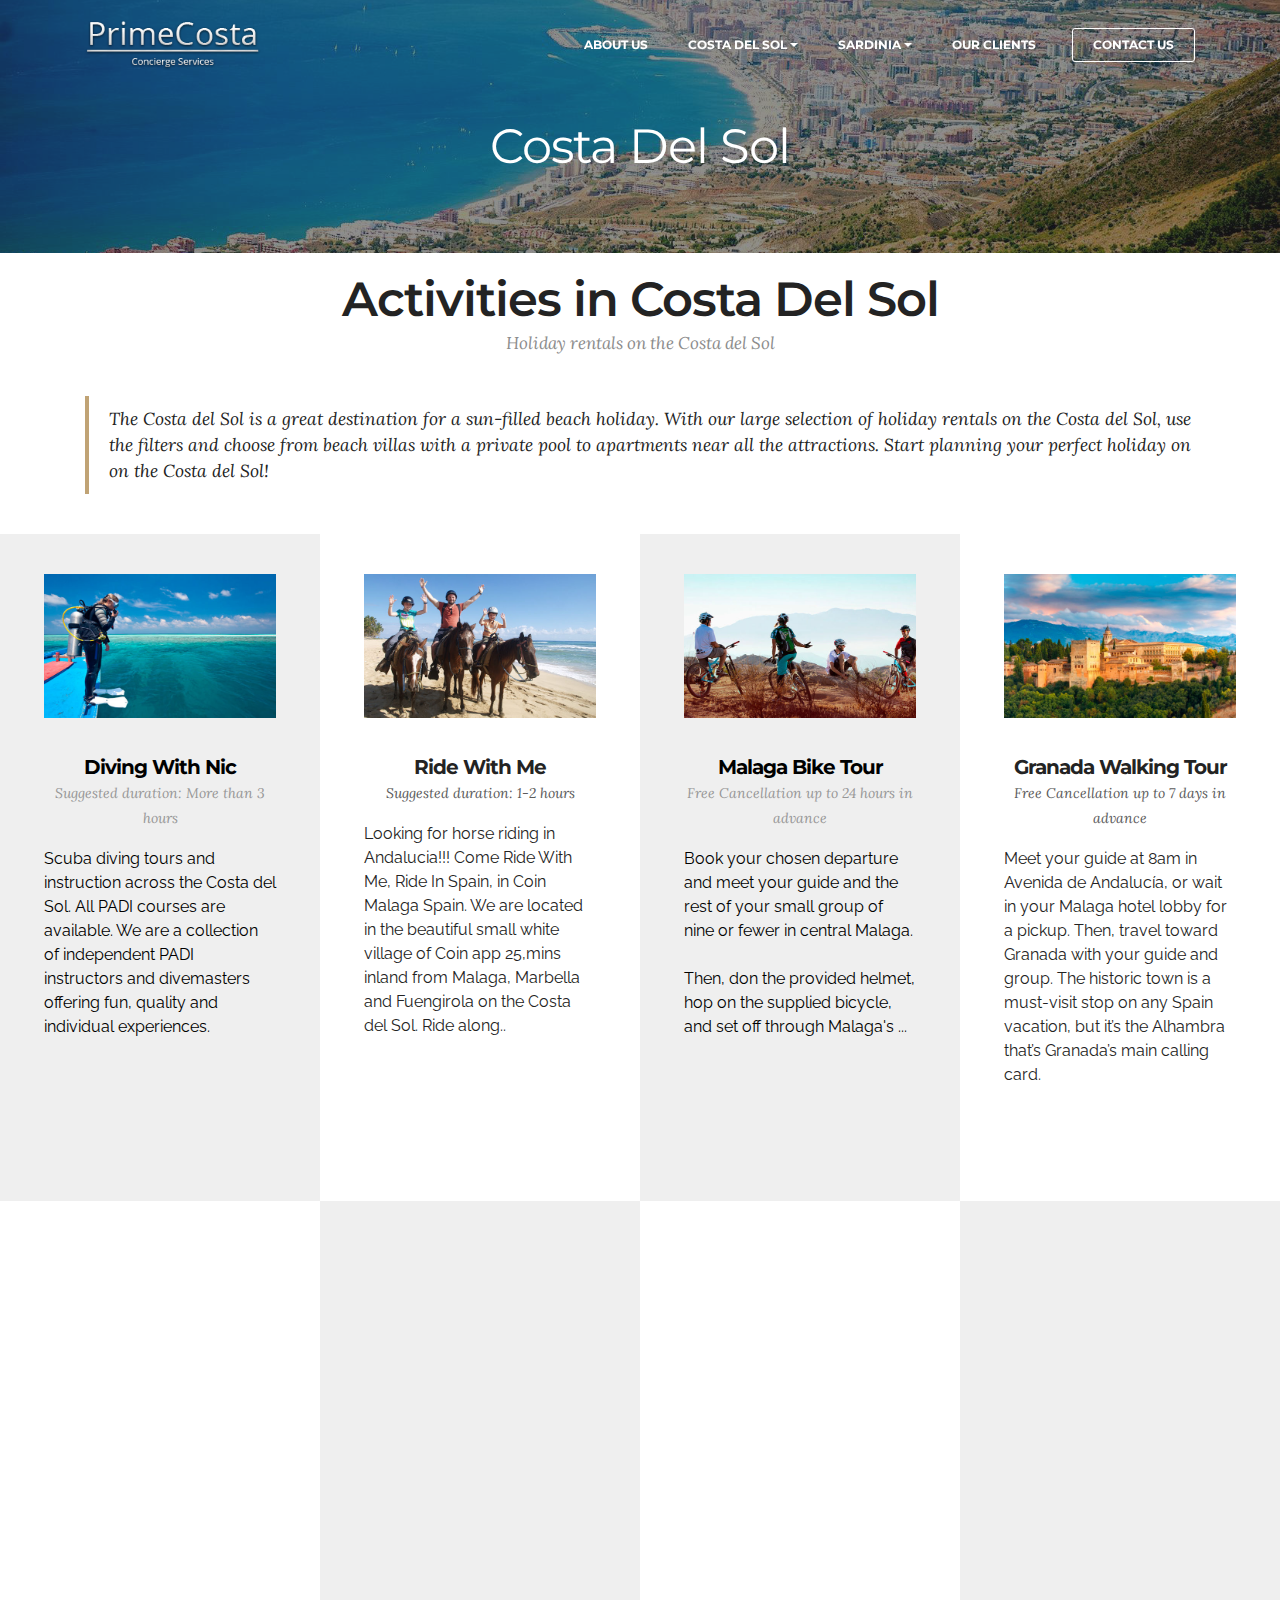
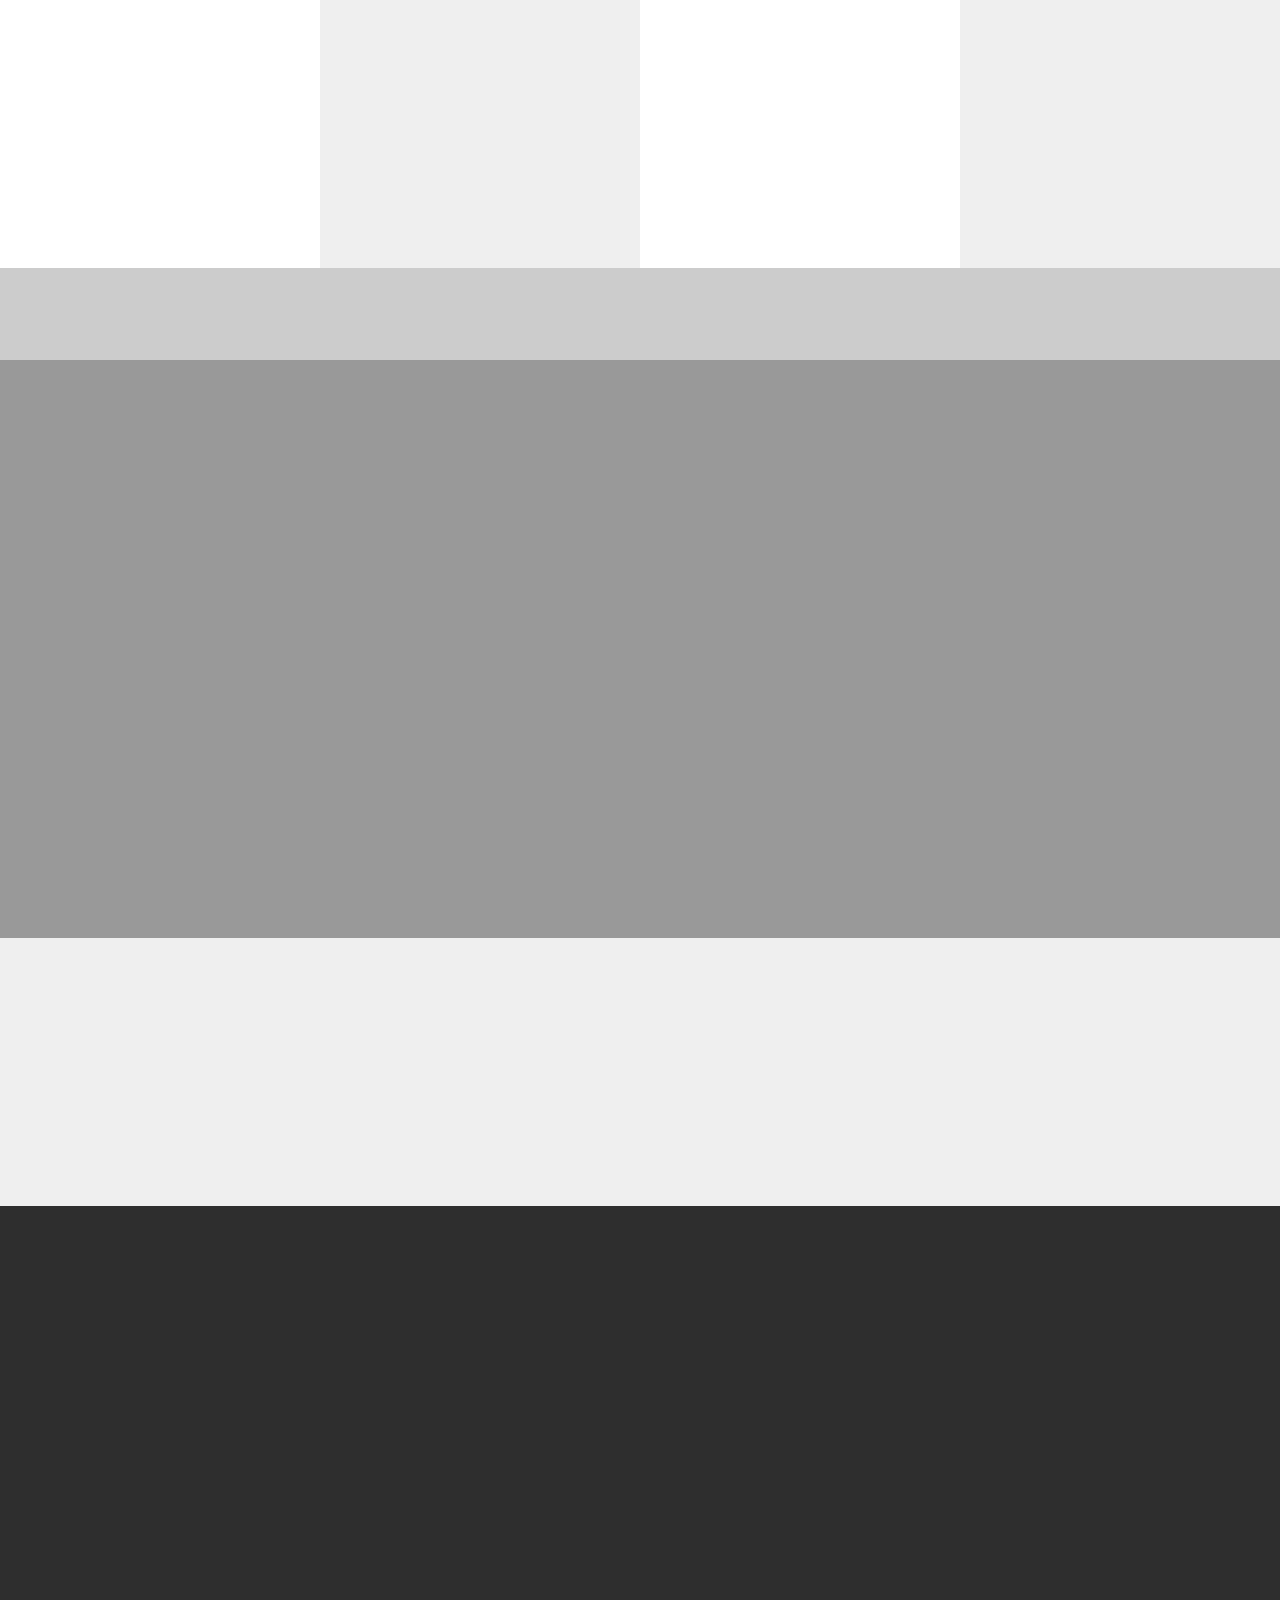
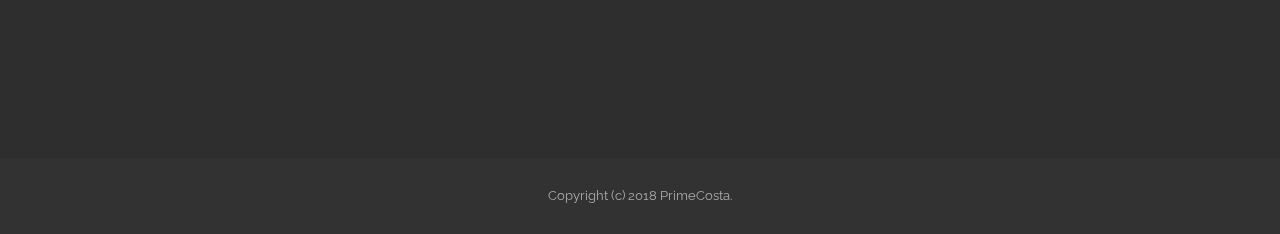
<file: page3.html>
<!DOCTYPE html>
<html >
<head>
  <!-- Site made with Mobirise Website Builder v4.8.1, https://mobirise.com -->
  <meta charset="UTF-8">
  <meta http-equiv="X-UA-Compatible" content="IE=edge">
  <meta name="generator" content="Mobirise v4.8.1, mobirise.com">
  <meta name="viewport" content="width=device-width, initial-scale=1, minimum-scale=1">
  <link rel="shortcut icon" href="assets/images/logo-prime-240x68.png" type="image/x-icon">
  <meta name="description" content="">
  <title>costa del soul activities</title>
  <link rel="stylesheet" href="https://fonts.googleapis.com/css?family=Montserrat:400,700">
  <link rel="stylesheet" href="https://fonts.googleapis.com/css?family=Raleway:100,100i,200,200i,300,300i,400,400i,500,500i,600,600i,700,700i,800,800i,900,900i">
  <link rel="stylesheet" href="assets/et-line-font-plugin/style.css">
  <link rel="stylesheet" href="https://fonts.googleapis.com/css?family=Lora:400,700,400italic,700italic&subset=latin">
  <link rel="stylesheet" href="assets/web/assets/mobirise-icons/mobirise-icons.css">
  <link rel="stylesheet" href="assets/tether/tether.min.css">
  <link rel="stylesheet" href="assets/bootstrap/css/bootstrap.min.css">
  <link rel="stylesheet" href="assets/dropdown/css/style.css">
  <link rel="stylesheet" href="assets/animate.css/animate.min.css">
  <link rel="stylesheet" href="assets/socicon/css/styles.css">
  <link rel="stylesheet" href="assets/theme/css/style.css">
  <link rel="stylesheet" href="assets/mobirise/css/mbr-additional.css" type="text/css">
  
  
  
</head>
<body>
  <section id="menu-13" data-rv-view="118">

    <nav class="navbar navbar-dropdown transparent navbar-fixed-top bg-color">
        <div class="container">

            <div class="mbr-table">
                <div class="mbr-table-cell">

                    <div class="navbar-brand">
                        <a href="index.html" class="navbar-logo"><img src="assets/images/logo-prime-240x68.png" alt="Mobirise"></a>
                        
                    </div>

                </div>
                <div class="mbr-table-cell">

                    <button class="navbar-toggler pull-xs-right hidden-md-up" type="button" data-toggle="collapse" data-target="#exCollapsingNavbar">
                        <div class="hamburger-icon"></div>
                    </button>

                    <ul class="nav-dropdown collapse pull-xs-right nav navbar-nav navbar-toggleable-sm" id="exCollapsingNavbar"><li class="nav-item"><a class="nav-link link" href="page1.html" aria-expanded="false">ABOUT US</a></li><li class="nav-item dropdown"><a class="nav-link link dropdown-toggle" data-toggle="dropdown-submenu" href="https://mobirise.com/" aria-expanded="false">COSTA DEL SOL</a><div class="dropdown-menu"><a class="dropdown-item" href="page3.html">Activities</a><a class="dropdown-item" href="page7.html" aria-expanded="false">Sales</a><a class="dropdown-item" href="page6.html" aria-expanded="false">Rentals</a></div></li><li class="nav-item dropdown"><a class="nav-link link dropdown-toggle" data-toggle="dropdown-submenu" href="page4.html" aria-expanded="false">SARDINIA</a><div class="dropdown-menu"><a class="dropdown-item" href="page4.html">Activities</a><a class="dropdown-item" href="page8.html" aria-expanded="false">Sales</a><a class="dropdown-item" href="page9.html" aria-expanded="false">Rentals</a></div></li><li class="nav-item"><a class="nav-link link" href="page2.html" aria-expanded="false">OUR CLIENTS</a></li><li class="nav-item nav-btn"><a class="nav-link btn btn-white btn-white-outline" href="index.html#form1-7">CONTACT  US</a></li></ul>
                    <button hidden="" class="navbar-toggler navbar-close" type="button" data-toggle="collapse" data-target="#exCollapsingNavbar">
                        <div class="close-icon"></div>
                    </button>

                </div>
            </div>

        </div>
    </nav>

</section>

<section class="engine"><a href="https://mobiri.se/y">html site templates</a></section><section class="mbr-section article mbr-parallax-background mbr-after-navbar" id="msg-box8-14" data-rv-view="120" style="background-image: url(assets/images/costa-del-sol-aerial-1700x1135.jpg); padding-top: 120px; padding-bottom: 80px;">

    <div class="mbr-overlay" style="opacity: 0.5; background-color: rgb(34, 34, 34);">
    </div>
    <div class="container">
        <div class="row">
            <div class="col-md-8 col-md-offset-2 text-xs-center">
                <h3 class="mbr-section-title display-2"><span style="font-weight: normal;">Costa Del Sol</span></h3>
                
                
            </div>
        </div>
    </div>

</section>

<section class="mbr-section mbr-section__container article" id="header3-1g" data-rv-view="139" style="background-color: rgb(255, 255, 255); padding-top: 20px; padding-bottom: 20px;">
    <div class="container">
        <div class="row">
            <div class="col-xs-12">
                <h3 class="mbr-section-title display-2">Activities in Costa Del Sol</h3>
                <small class="mbr-section-subtitle">Holiday rentals on the Costa del Sol </small>
            </div>
        </div>
    </div>
</section>

<section class="mbr-section article mbr-section__container" id="content2-1h" data-rv-view="141" style="background-color: rgb(255, 255, 255); padding-top: 20px; padding-bottom: 40px;">

    <div class="container">
        <div class="row">
            <div class="col-xs-12 lead"><blockquote>The Costa del Sol is a great destination for a sun-filled beach holiday. With our large selection of holiday rentals on the Costa del Sol, use the filters and choose from beach villas with a private pool to apartments near all the attractions. Start planning your perfect holiday on on the Costa del Sol!</blockquote></div>
        </div>
    </div>

</section>

<section class="mbr-cards mbr-section mbr-section-nopadding" id="features1-2a" data-rv-view="143" style="background-color: rgb(255, 255, 255);">

        

    <div class="mbr-cards-row row striped">

        <div class="mbr-cards-col col-xs-12 col-lg-3" style="padding-top: 40px; padding-bottom: 40px;">
            <div class="container">
                <div class="card cart-block">
                    <div class="card-img"><img src="assets/images/1-600x373.jpg" class="card-img-top"></div>
                    <div class="card-block">
                        <h4 class="card-title">Diving With Nic
</h4>
                        <h5 class="card-subtitle">Suggested duration: More than 3 hours
</h5>
                        <p class="card-text">Scuba diving tours and instruction across the Costa del Sol. All PADI courses are available. We are a collection of independent PADI instructors and divemasters offering fun, quality and individual experiences.<br><br></p>
                        <div class="card-btn"><a href="page5.html" class="btn btn-primary">READ MORE</a></div>
                    </div>
                </div>
            </div>
        </div>
        <div class="mbr-cards-col col-xs-12 col-lg-3" style="padding-top: 40px; padding-bottom: 40px;">
            <div class="container">
                <div class="card cart-block">
                    <div class="card-img"><img src="assets/images/2-600x373.jpg" class="card-img-top"></div>
                    <div class="card-block">
                        <h4 class="card-title">Ride With Me</h4>
                        <h5 class="card-subtitle">Suggested duration: 1-2 hours
</h5>
                        <p class="card-text">Looking for horse riding in Andalucia!!! Come Ride With Me, Ride In Spain, in Coin Malaga Spain. We are located in the beautiful small white village of Coin app 25,mins inland from Malaga, Marbella and Fuengirola on the Costa del Sol. Ride along..</p>
                        <div class="card-btn"><a href="page5.html" class="btn btn-primary">READ MORE</a></div>
                    </div>
                </div>
            </div>
        </div>
        <div class="mbr-cards-col col-xs-12 col-lg-3" style="padding-top: 40px; padding-bottom: 40px;">
            <div class="container">
                <div class="card cart-block">
                    <div class="card-img"><img src="assets/images/3-600x373.jpg" class="card-img-top"></div>
                    <div class="card-block">
                        <h4 class="card-title">Malaga Bike Tour</h4>
                        <h5 class="card-subtitle">Free Cancellation up to 24 hours in advance</h5>
                        <p class="card-text">Book your chosen departure and meet your guide and the rest of your small group of nine or fewer in central Malaga.
<br>
<br>Then, don the provided helmet, hop on the supplied bicycle, and set off through Malaga's ...</p>
                        <div class="card-btn"><a href="page5.html" class="btn btn-primary">READ MORE</a></div>
                    </div>
                </div>
            </div>
        </div>
        <div class="mbr-cards-col col-xs-12 col-lg-3" style="padding-top: 40px; padding-bottom: 40px;">
            <div class="container">
                <div class="card cart-block">
                    <div class="card-img"><img src="assets/images/4-600x373.jpg" class="card-img-top"></div>
                    <div class="card-block">
                        <h4 class="card-title">Granada Walking Tour</h4>
                        <h5 class="card-subtitle">Free Cancellation up to 7 days in advance
</h5>
                        <p class="card-text">Meet your guide at 8am in Avenida de Andalucía, or wait in your Malaga hotel lobby for a pickup. Then, travel toward Granada with your guide and group. The historic town is a must-visit stop on any Spain vacation, but it’s the Alhambra that’s Granada’s main calling card. </p>
                        <div class="card-btn"><a href="page5.html" class="btn btn-primary">READ MORE</a></div>
                    </div>
                </div>
            </div>
        </div>
        
        
    </div>
</section>

<section class="mbr-cards mbr-section mbr-section-nopadding" id="features1-2b" data-rv-view="146" style="background-color: rgb(239, 239, 239);">

        

    <div class="mbr-cards-row row striped">

        <div class="mbr-cards-col col-xs-12 col-lg-3" style="padding-top: 40px; padding-bottom: 40px;">
            <div class="container">
                <div class="card cart-block">
                    <div class="card-img"><img src="assets/images/1-600x373.jpg" class="card-img-top"></div>
                    <div class="card-block">
                        <h4 class="card-title">Diving With Nic
</h4>
                        <h5 class="card-subtitle">Suggested duration: More than 3 hours
</h5>
                        <p class="card-text">Scuba diving tours and instruction across the Costa del Sol. All PADI courses are available. We are a collection of independent PADI instructors and divemasters offering fun, quality and individual experiences.<br><br></p>
                        <div class="card-btn"><a href="page5.html" class="btn btn-primary">READ MORE</a></div>
                    </div>
                </div>
            </div>
        </div>
        <div class="mbr-cards-col col-xs-12 col-lg-3" style="padding-top: 40px; padding-bottom: 40px;">
            <div class="container">
                <div class="card cart-block">
                    <div class="card-img"><img src="assets/images/2-600x373.jpg" class="card-img-top"></div>
                    <div class="card-block">
                        <h4 class="card-title">Ride With Me</h4>
                        <h5 class="card-subtitle">Suggested duration: 1-2 hours
</h5>
                        <p class="card-text">Looking for horse riding in Andalucia!!! Come Ride With Me, Ride In Spain, in Coin Malaga Spain. We are located in the beautiful small white village of Coin app 25,mins inland from Malaga, Marbella and Fuengirola on the Costa del Sol. Ride along..</p>
                        <div class="card-btn"><a href="page5.html" class="btn btn-primary">READ MORE</a></div>
                    </div>
                </div>
            </div>
        </div>
        <div class="mbr-cards-col col-xs-12 col-lg-3" style="padding-top: 40px; padding-bottom: 40px;">
            <div class="container">
                <div class="card cart-block">
                    <div class="card-img"><img src="assets/images/3-600x373.jpg" class="card-img-top"></div>
                    <div class="card-block">
                        <h4 class="card-title">Malaga Bike Tour</h4>
                        <h5 class="card-subtitle">Free Cancellation up to 24 hours in advance</h5>
                        <p class="card-text">Book your chosen departure and meet your guide and the rest of your small group of nine or fewer in central Malaga.
<br>
<br>Then, don the provided helmet, hop on the supplied bicycle, and set off through Malaga's ...</p>
                        <div class="card-btn"><a href="page5.html" class="btn btn-primary">READ MORE</a></div>
                    </div>
                </div>
            </div>
        </div>
        <div class="mbr-cards-col col-xs-12 col-lg-3" style="padding-top: 40px; padding-bottom: 40px;">
            <div class="container">
                <div class="card cart-block">
                    <div class="card-img"><img src="assets/images/4-600x373.jpg" class="card-img-top"></div>
                    <div class="card-block">
                        <h4 class="card-title">Granada Walking Tour</h4>
                        <h5 class="card-subtitle">Free Cancellation up to 7 days in advance
</h5>
                        <p class="card-text">Meet your guide at 8am in Avenida de Andalucía, or wait in your Malaga hotel lobby for a pickup. Then, travel toward Granada with your guide and group. The historic town is a must-visit stop on any Spain vacation, but it’s the Alhambra that’s Granada’s main calling card. </p>
                        <div class="card-btn"><a href="page5.html" class="btn btn-primary">READ MORE</a></div>
                    </div>
                </div>
            </div>
        </div>
        
        
    </div>
</section>

<section class="mbr-section mbr-section__container" id="buttons1-5n" data-rv-view="614" style="background-color: rgb(204, 204, 204); padding-top: 20px; padding-bottom: 20px;">

    <div class="container">
        <div class="row">
            <div class="col-xs-12">
                <div class="text-xs-center"><a class="btn btn-primary" href="page3.html#form1-18">VIEW ALL</a> </div>
            </div>
        </div>
    </div>

</section>

<section class="mbr-section form1 mbr-parallax-background" id="form1-18" data-rv-view="149" style="background-image: url(assets/images/costa-del-sol-aerial-1700x1135.jpg); padding-top: 40px; padding-bottom: 40px;">
    <div class="mbr-overlay" style="opacity: 0.4; background-color: rgb(0, 0, 0);">
    </div>
    <div class="mbr-section mbr-section__container mbr-section__container--middle">
        <div class="container">
            <div class="row">
                <div class="col-xs-12 text-xs-center">
                    <h3 class="mbr-section-title display-2">CONTACT FORM</h3>
                    <small class="mbr-section-subtitle">Shape your future web project with sharp design and refine coded functions.</small>
                </div>
            </div>
        </div>
    </div>
    <div class="mbr-section mbr-section-nopadding">
        <div class="container">
            <div class="row">
                <div class="col-xs-12 col-lg-10 col-lg-offset-1" data-form-type="formoid">


                    <div data-form-alert="true">
                        <div hidden="" data-form-alert-success="true" class="alert alert-form alert-success text-xs-center">Thanks for filling out form!</div>
                    </div>


                    <form action="https://mobirise.com/" method="post" data-form-title="CONTACT FORM">

                        <input type="hidden" value="G3p5I+SAIMKnmYbYCHZaJr43ppEgAwFNPj/GLPVxOv3xvf4RmBfMoZHtjcNkFvkUQpewQRnj8+L4xUjBYJPO57yX3+Fjob5pktHeQisz8J3z+9XsMVzX0vkzHzve8eNc" data-form-email="true">

                        <div class="row row-sm-offset">

                            <div class="col-xs-12 col-md-4">
                                <div class="form-group">
                                    <label class="form-control-label" for="form1-18-name">Name<span class="form-asterisk">*</span></label>
                                    <input type="text" class="form-control" name="name" required="" data-form-field="Name" id="form1-18-name">
                                </div>
                            </div>

                            <div class="col-xs-12 col-md-4">
                                <div class="form-group">
                                    <label class="form-control-label" for="form1-18-email">Email<span class="form-asterisk">*</span></label>
                                    <input type="email" class="form-control" name="email" required="" data-form-field="Email" id="form1-18-email">
                                </div>
                            </div>

                            <div class="col-xs-12 col-md-4">
                                <div class="form-group">
                                    <label class="form-control-label" for="form1-18-phone">Phone</label>
                                    <input type="tel" class="form-control" name="phone" data-form-field="Phone" id="form1-18-phone">
                                </div>
                            </div>

                        </div>

                        <div class="form-group">
                            <label class="form-control-label" for="form1-18-message">Message</label>
                            <textarea class="form-control" name="message" rows="7" data-form-field="Message" id="form1-18-message"></textarea>
                        </div>

                        <div><button type="submit" class="btn btn-primary">CONTACT US</button></div>

                    </form>
                </div>
            </div>
        </div>
    </div>
</section>

<section class="mbr-cards mbr-section mbr-section-nopadding" id="features7-3k" data-rv-view="158" style="background-color: rgb(239, 239, 239);">

    

    <div class="mbr-cards-row row">
        <div class="mbr-cards-col col-xs-12 col-lg-4" style="padding-top: 40px; padding-bottom: 40px;">
            <div class="container">
                <div class="card cart-block">
                    <div class="card-img iconbox"><a href="index.html" class="etl-icon icon-phone mbr-iconfont mbr-iconfont-features7" style="color: rgb(255, 255, 255);"></a></div>
                    <div class="card-block">
                        <h4 class="card-title"><div>Phone: +1 (0) 000 0000 001 
</div><div><br></div></h4>
                        
                        
                        
                    </div>
                </div>
            </div>
        </div>
        <div class="mbr-cards-col col-xs-12 col-lg-4" style="padding-top: 40px; padding-bottom: 40px;">
            <div class="container">
                <div class="card cart-block">
                    <div class="card-img iconbox"><a href="index.html" class="mbri-letter mbr-iconfont mbr-iconfont-features7" style="color: rgb(255, 255, 255);"></a></div>
                    <div class="card-block">
                        <h4 class="card-title">Email: support@primecosta.com 
<div><br></div></h4>
                        
                        
                        
                    </div>
                </div>
          </div>
        </div>
        <div class="mbr-cards-col col-xs-12 col-lg-4" style="padding-top: 40px; padding-bottom: 40px;">
            <div class="container">
                <div class="card cart-block">
                    <div class="card-img iconbox"><a href="index.html" class="mbri-help mbr-iconfont mbr-iconfont-features7" style="color: rgb(255, 255, 255);"></a></div>
                    <div class="card-block">
                        <h4 class="card-title">Chat</h4>
                        
                        
                        
                    </div>
                </div>
            </div>
        </div>
        
        
        
    </div>
</section>

<section class="mbr-section mbr-section-md-padding" id="social-buttons4-19" data-rv-view="161" style="background-color: rgb(46, 46, 46); padding-top: 30px; padding-bottom: 30px;">
    
    <div class="container">
        <div class="row">
            <div class="col-md-8 col-md-offset-2 text-xs-center">
                <h3 class="mbr-section-title display-2">FOLLOW US</h3>
                <div><a class="btn btn-social" title="Twitter" target="_blank" href="https://twitter.com/mobirise"><i class="socicon socicon-twitter"></i></a> <a class="btn btn-social" title="Facebook" target="_blank" href="https://www.facebook.com/pages/Mobirise/1616226671953247"><i class="socicon socicon-facebook"></i></a> <a class="btn btn-social" title="Google+" target="_blank" href="https://plus.google.com/u/0/+Mobirise/posts"><i class="socicon socicon-googleplus"></i></a> <a class="btn btn-social" title="YouTube" target="_blank" href="https://www.youtube.com/channel/UCt_tncVAetpK5JeM8L-8jyw"><i class="socicon socicon-youtube"></i></a> <a class="btn btn-social" title="Instagram" target="_blank" href="https://instagram.com/mobirise/"><i class="socicon socicon-instagram"></i></a> <a class="btn btn-social" title="Pinterest" target="_blank" href="https://www.pinterest.com/mobirise/"><i class="socicon socicon-pinterest"></i></a> <a class="btn btn-social" title="Tumblr" target="_blank" href="http://mobirise.tumblr.com/"><i class="socicon socicon-tumblr"></i></a> <a class="btn btn-social" title="LinkedIn" target="_blank" href="https://www.linkedin.com/in/mobirise"><i class="socicon socicon-linkedin"></i></a> <a class="btn btn-social" title="VKontakte" target="_blank" href="#"><i class="socicon socicon-vkontakte"></i></a> <a class="btn btn-social" title="Odnoklassniki" target="_blank" href="#"><i class="socicon socicon-odnoklassniki"></i></a> </div>
            </div>
        </div>
    </div>
</section>

<section class="mbr-section form2" id="form2-1a" data-rv-view="163" style="background-color: rgb(46, 46, 46); padding-top: 0px; padding-bottom: 40px;">
        
    <div class="mbr-section mbr-section__container mbr-section__container--middle">
        <div class="container">
            <div class="row">
                <div class="col-xs-12 text-xs-center">
                    
                    
                </div>
            </div>
        </div>
    </div>
    <div class="mbr-section mbr-section-nopadding">
        <div class="container">
            <div class="row">
                <div class="col-xs-12 col-lg-10 col-lg-offset-1" data-form-type="formoid">
                    <div data-form-alert="true"><div hidden="" data-form-alert-success="true">Thanks for filling out form!</div></div>
                    <form class="mbr-form" action="https://mobirise.com/" method="post" data-form-title="SUBSCRIBE FORM">
                        <input type="hidden" value="NoW4F0W5hSAPhdpEyHV1ySjXH5oVrxoFFLaw88LkQW9l1nziU/CiiTPBmYbBzl/Zemjp7MG3kGtLynvp+s53tcnVi2aLFDlYJXq6+ASGz3cMZHKCbJmXkSF21MMBiTcl" data-form-email="true">
                        <div class="mbr-subscribe mbr-subscribe-dark input-group">
                            <input type="email" class="form-control" name="email" required="" data-form-field="Email" placeholder="Enter Your Email Address..." id="form2-1a-email">
                            <span class="input-group-btn"><button type="submit" class="btn btn-primary">SUBSCRIBE</button></span>
                        </div>
                    </form>
                </div>
            </div>
        </div>
    </div>
</section>

<section class="mbr-section mbr-section-md-padding mbr-footer footer1" id="contacts1-1b" data-rv-view="169" style="background-color: rgb(46, 46, 46); padding-top: 30px; padding-bottom: 30px;">
    
    <div class="container">
        <div class="row">
            <div class="mbr-footer-content col-xs-12 col-md-3">
                <div><img src="assets/images/logo-prime-128x36.png"></div>
            </div>
            <div class="mbr-footer-content col-xs-12 col-md-3">
                <p><strong>Our Contacts</strong><br>Email: support@primecosta.com
<br>Phone: +1 (0) 000 0000 001
<br>Fax: +1 (0) 000 0000 002<br><br></p>
            </div>
            <div class="mbr-footer-content col-xs-12 col-md-3">
                <p><strong>Menu</strong><br>ABOUT US
<br>COSTA DEL SOL
<br>SARDINIA
<br>OUR CLIENTS
<br>CONTACT US<br></p>
            </div>
            <div class="mbr-footer-content col-xs-12 col-md-3">
                <p><font color="#7c7c7c" face="Montserrat, sans-serif"><span style="font-size: 16px; letter-spacing: -1px;"><strong>About<br></strong></span></font><br>Costa del Sol holidays - apartments and villas to rent on the Costa del Sol&nbsp;<br><br><br></p>
            </div>

        </div>
    </div>
</section>

<footer class="mbr-small-footer mbr-section mbr-section-nopadding" id="footer1-1c" data-rv-view="171" style="background-color: rgb(50, 50, 50); padding-top: 1.75rem; padding-bottom: 1.75rem;">
    
    <div class="container text-xs-center">
        <p>Copyright (c) 2018 PrimeCosta.</p>
    </div>
</footer>


  <script src="assets/web/assets/jquery/jquery.min.js"></script>
  <script src="assets/tether/tether.min.js"></script>
  <script src="assets/bootstrap/js/bootstrap.min.js"></script>
  <script src="assets/dropdown/js/script.min.js"></script>
  <script src="assets/touch-swipe/jquery.touch-swipe.min.js"></script>
  <script src="assets/viewport-checker/jquery.viewportchecker.js"></script>
  <script src="assets/jarallax/jarallax.js"></script>
  <script src="assets/smooth-scroll/smooth-scroll.js"></script>
  <script src="assets/theme/js/script.js"></script>
  <script src="assets/formoid/formoid.min.js"></script>
  
  
 <div id="scrollToTop" class="scrollToTop mbr-arrow-up"><a style="text-align: center;"><i class="mbr-arrow-up-icon"></i></a></div>
    <input name="animation" type="hidden">
  </body>
</html>
</file>
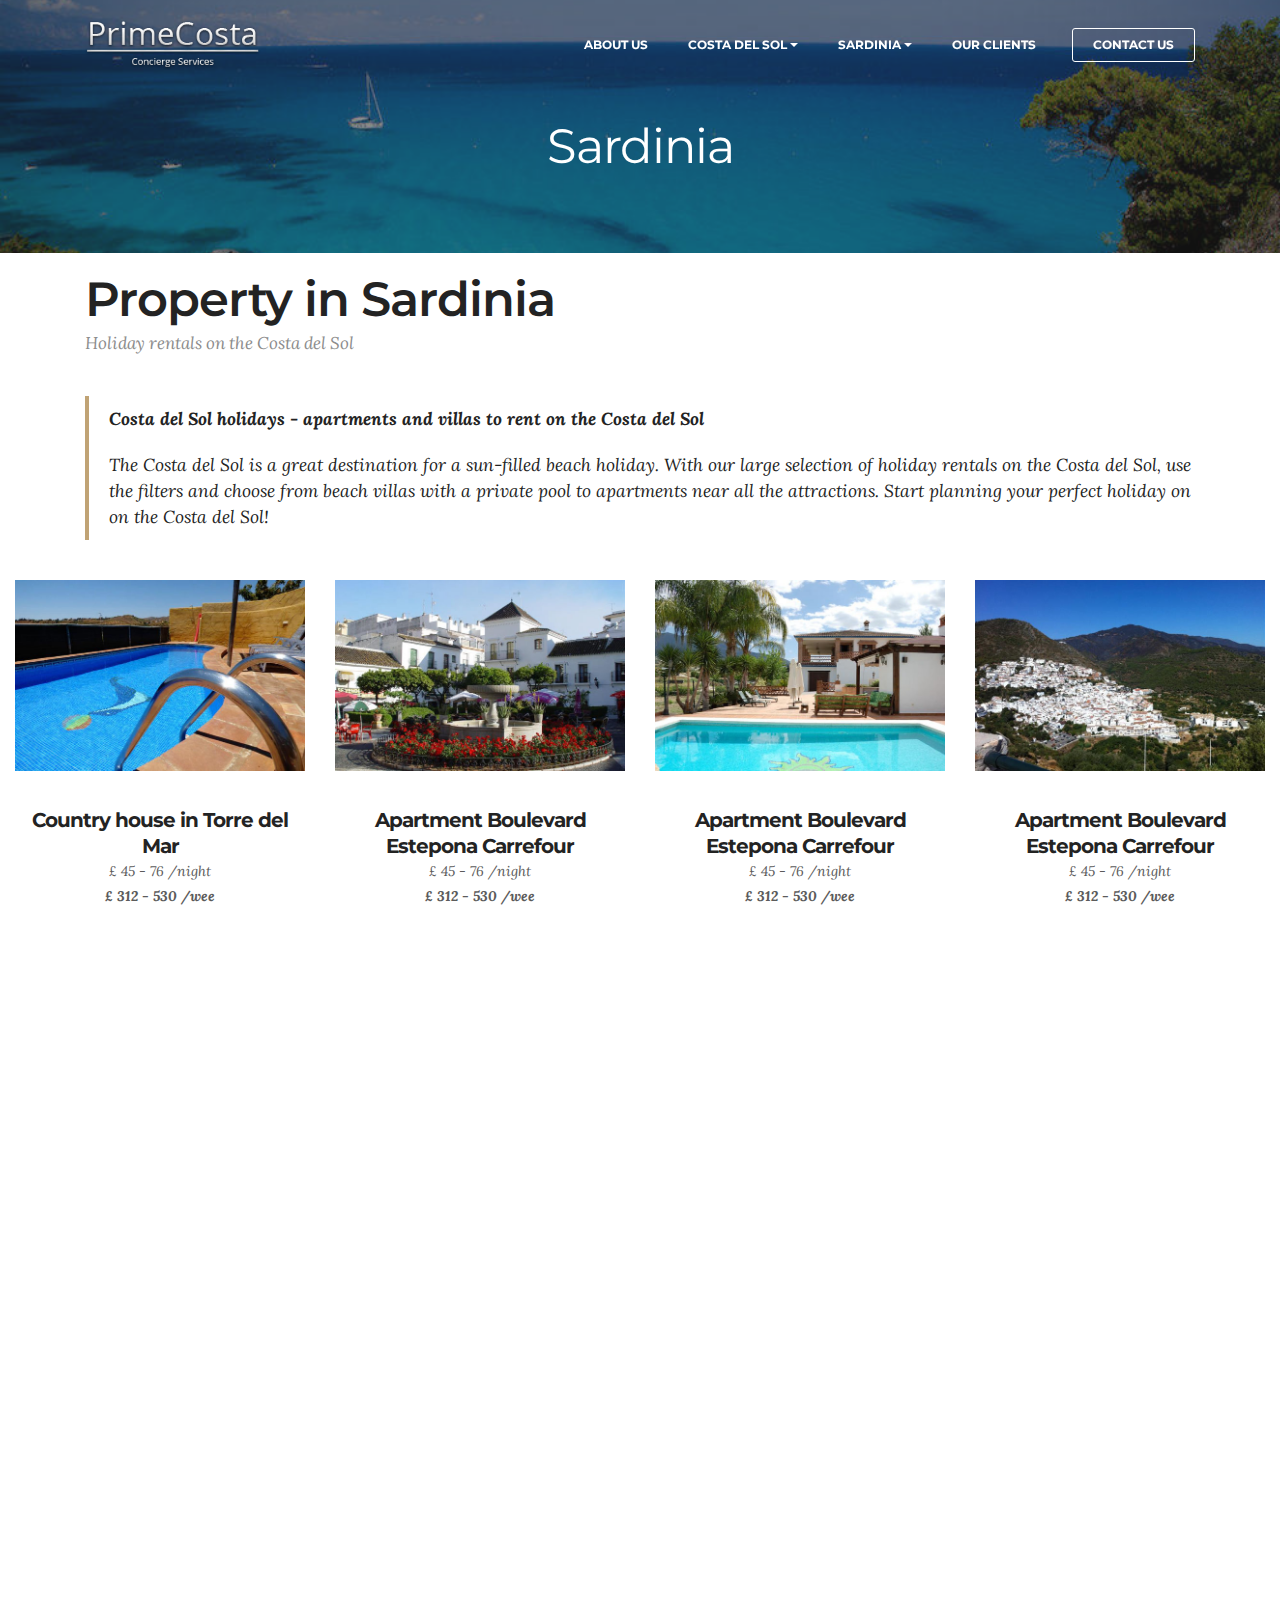
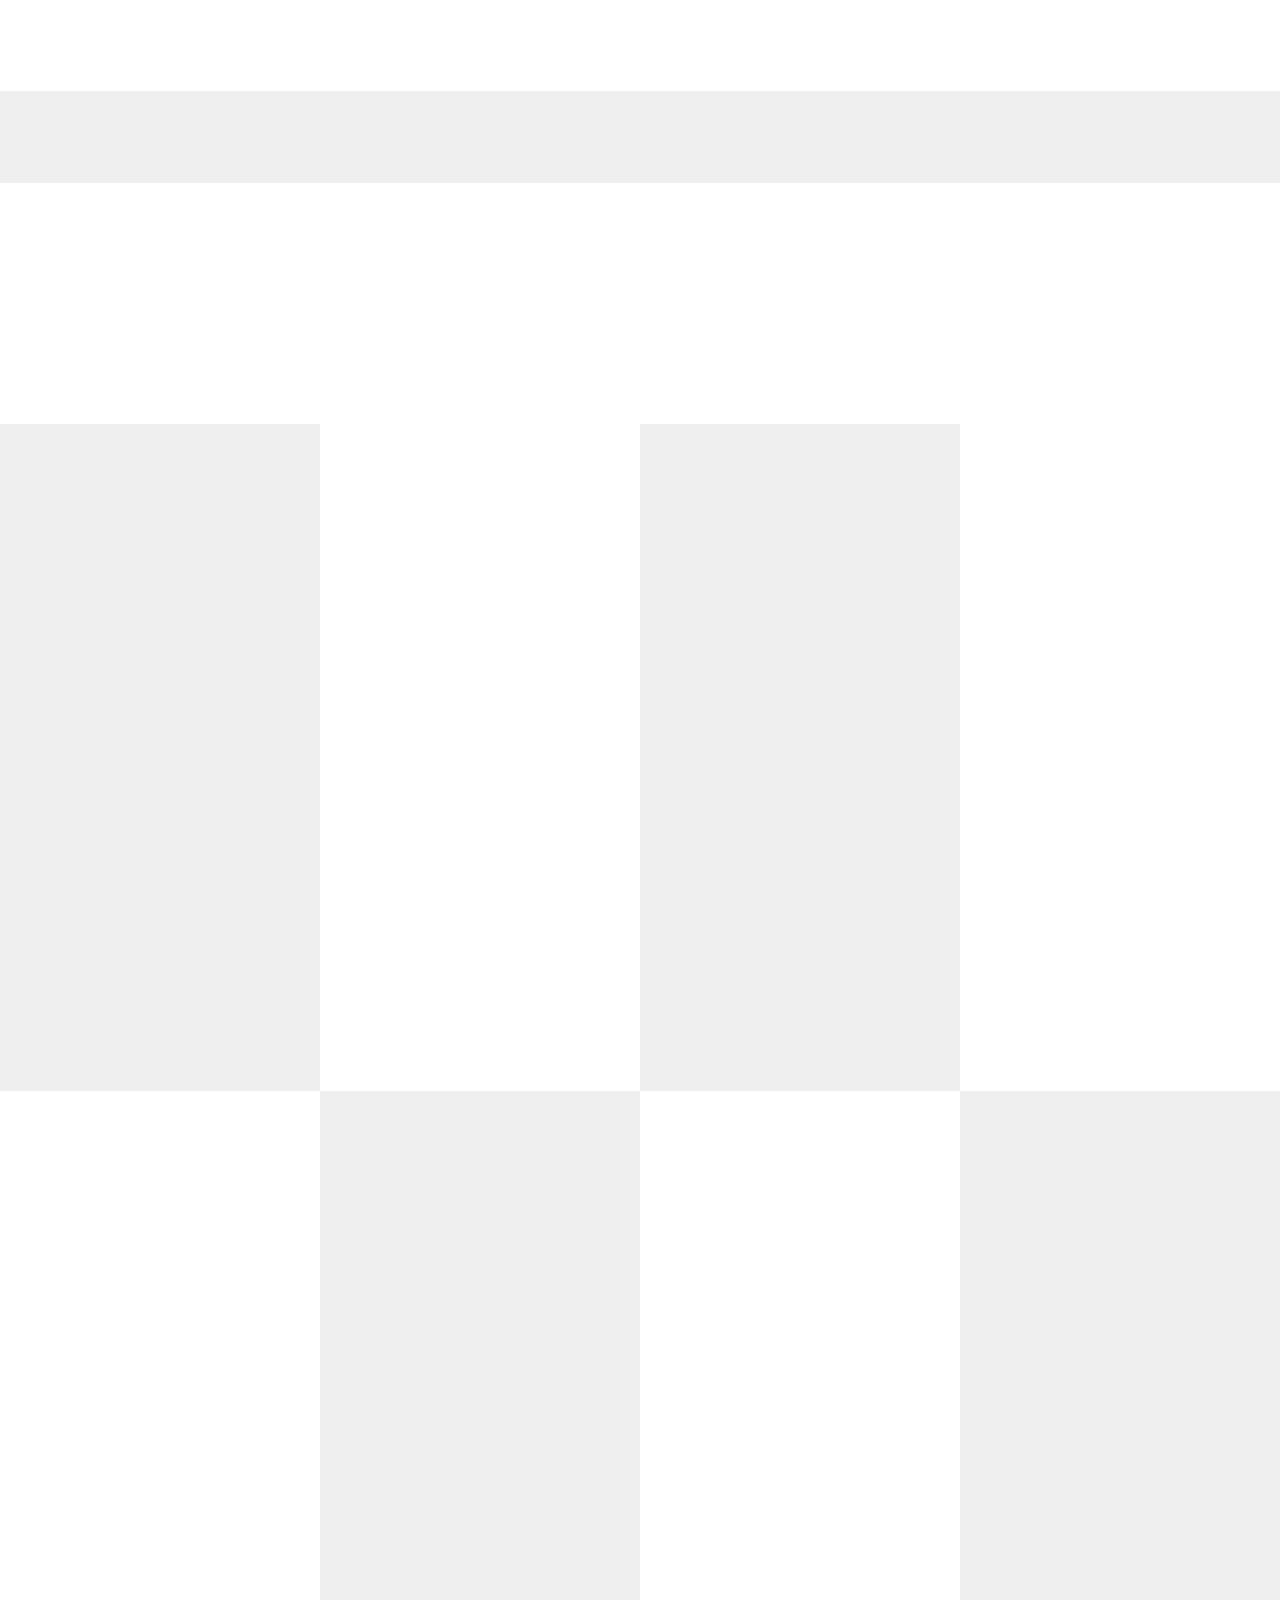
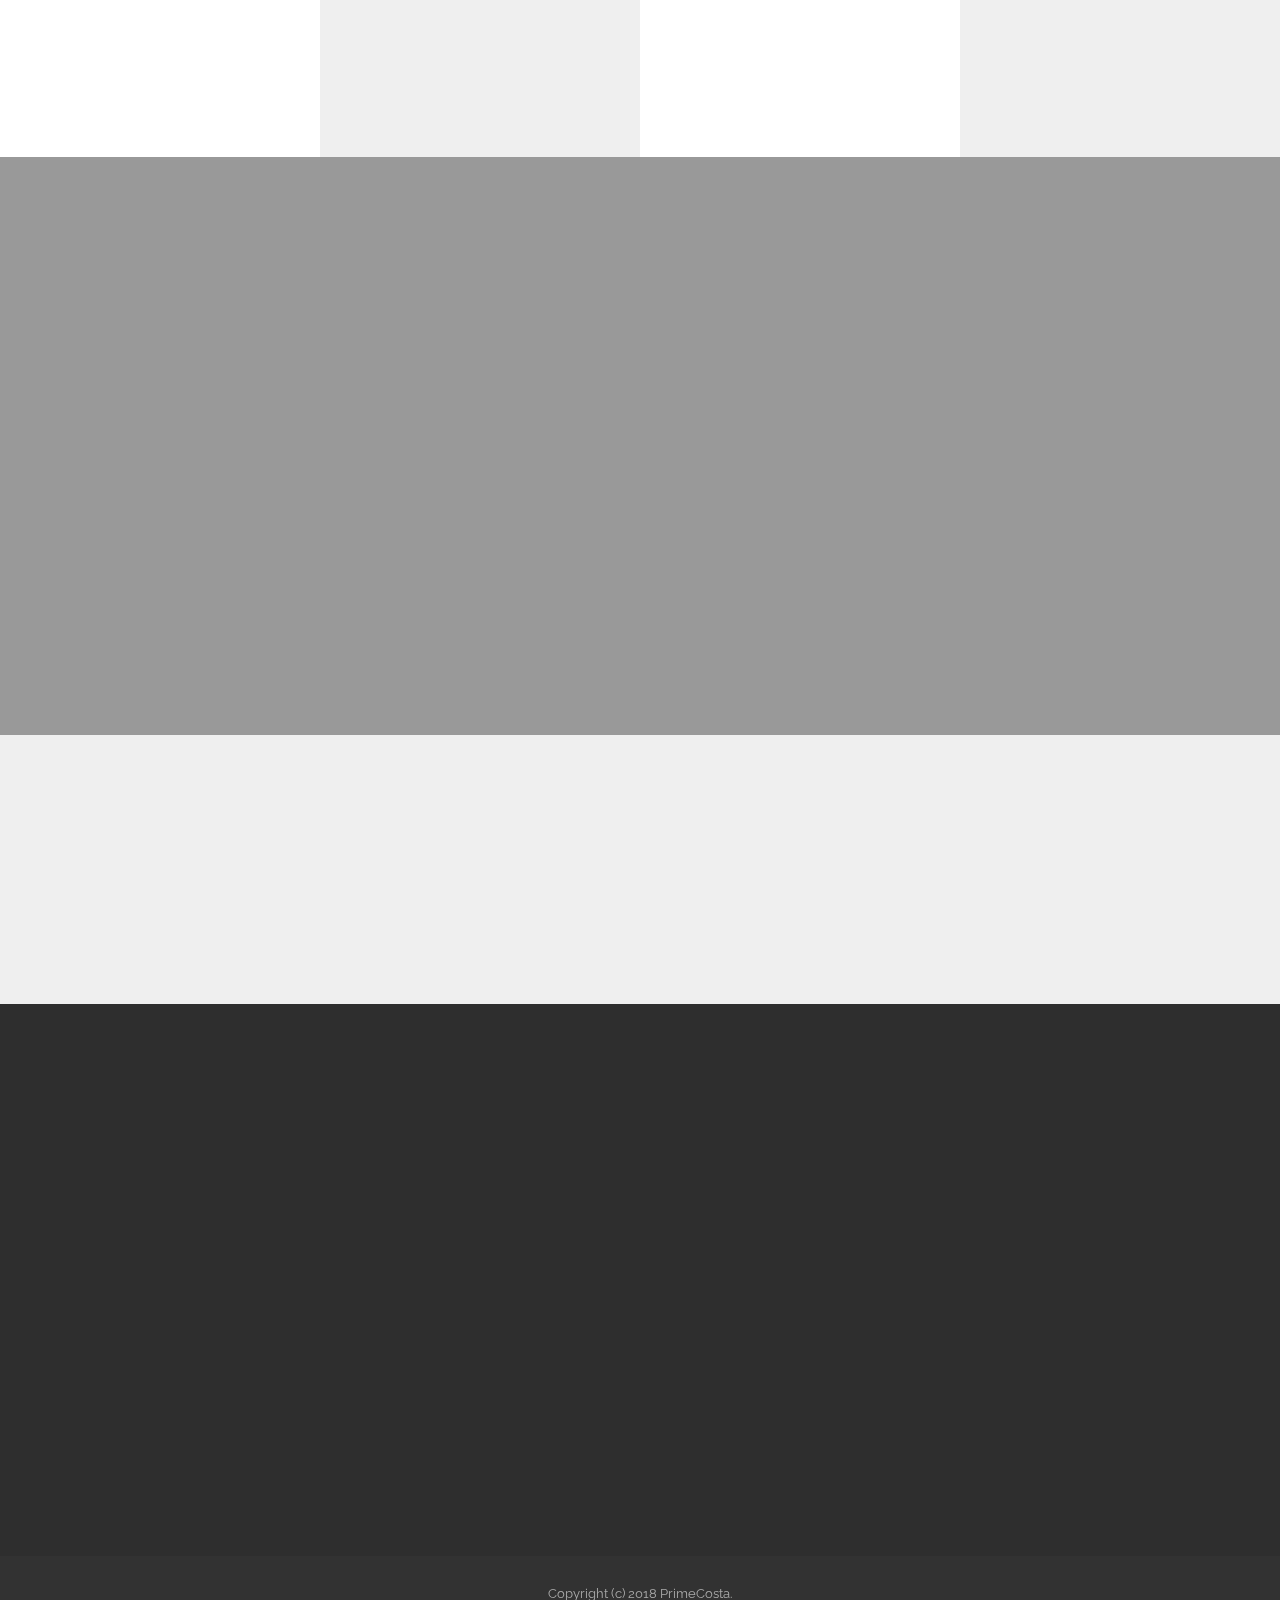
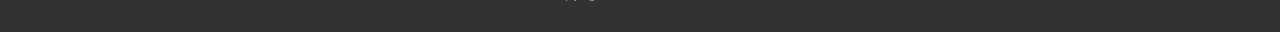
<file: page4.html>
<!DOCTYPE html>
<html >
<head>
  <!-- Site made with Mobirise Website Builder v4.8.1, https://mobirise.com -->
  <meta charset="UTF-8">
  <meta http-equiv="X-UA-Compatible" content="IE=edge">
  <meta name="generator" content="Mobirise v4.8.1, mobirise.com">
  <meta name="viewport" content="width=device-width, initial-scale=1, minimum-scale=1">
  <link rel="shortcut icon" href="assets/images/logo-prime-240x68.png" type="image/x-icon">
  <meta name="description" content="">
  <title>sardinia</title>
  <link rel="stylesheet" href="https://fonts.googleapis.com/css?family=Montserrat:400,700">
  <link rel="stylesheet" href="https://fonts.googleapis.com/css?family=Raleway:100,100i,200,200i,300,300i,400,400i,500,500i,600,600i,700,700i,800,800i,900,900i">
  <link rel="stylesheet" href="assets/et-line-font-plugin/style.css">
  <link rel="stylesheet" href="https://fonts.googleapis.com/css?family=Lora:400,700,400italic,700italic&subset=latin">
  <link rel="stylesheet" href="assets/web/assets/mobirise-icons/mobirise-icons.css">
  <link rel="stylesheet" href="assets/tether/tether.min.css">
  <link rel="stylesheet" href="assets/bootstrap/css/bootstrap.min.css">
  <link rel="stylesheet" href="assets/dropdown/css/style.css">
  <link rel="stylesheet" href="assets/animate.css/animate.min.css">
  <link rel="stylesheet" href="assets/socicon/css/styles.css">
  <link rel="stylesheet" href="assets/theme/css/style.css">
  <link rel="stylesheet" href="assets/mobirise/css/mbr-additional.css" type="text/css">
  
  
  
</head>
<body>
  <section id="menu-2c" data-rv-view="173">

    <nav class="navbar navbar-dropdown transparent navbar-fixed-top bg-color">
        <div class="container">

            <div class="mbr-table">
                <div class="mbr-table-cell">

                    <div class="navbar-brand">
                        <a href="index.html" class="navbar-logo"><img src="assets/images/logo-prime-240x68.png" alt="Mobirise"></a>
                        
                    </div>

                </div>
                <div class="mbr-table-cell">

                    <button class="navbar-toggler pull-xs-right hidden-md-up" type="button" data-toggle="collapse" data-target="#exCollapsingNavbar">
                        <div class="hamburger-icon"></div>
                    </button>

                    <ul class="nav-dropdown collapse pull-xs-right nav navbar-nav navbar-toggleable-sm" id="exCollapsingNavbar"><li class="nav-item"><a class="nav-link link" href="page1.html" aria-expanded="false">ABOUT US</a></li><li class="nav-item dropdown open"><a class="nav-link link dropdown-toggle" data-toggle="dropdown-submenu" href="https://mobirise.com/" aria-expanded="true">COSTA DEL SOL</a><div class="dropdown-menu"><a class="dropdown-item" href="page3.html">Property</a><a class="dropdown-item" href="page3.html#header3-1g">Activities</a></div></li><li class="nav-item dropdown"><a class="nav-link link dropdown-toggle" data-toggle="dropdown-submenu" href="page4.html" aria-expanded="false">SARDINIA</a><div class="dropdown-menu"><a class="dropdown-item" href="page4.html">Property</a><a class="dropdown-item" href="page4.html#header3-2j">Activities</a></div></li><li class="nav-item"><a class="nav-link link" href="page2.html" aria-expanded="false">OUR CLIENTS</a></li><li class="nav-item nav-btn"><a class="nav-link btn btn-white btn-white-outline" href="index.html#form1-7">CONTACT  US</a></li></ul>
                    <button hidden="" class="navbar-toggler navbar-close" type="button" data-toggle="collapse" data-target="#exCollapsingNavbar">
                        <div class="close-icon"></div>
                    </button>

                </div>
            </div>

        </div>
    </nav>

</section>

<section class="engine"><a href="https://mobiri.se/i">free web creation software</a></section><section class="mbr-section article mbr-parallax-background mbr-after-navbar" id="msg-box8-2d" data-rv-view="175" style="background-image: url(assets/images/cala-goloritze-1000x600.jpg); padding-top: 120px; padding-bottom: 80px;">

    <div class="mbr-overlay" style="opacity: 0.5; background-color: rgb(34, 34, 34);">
    </div>
    <div class="container">
        <div class="row">
            <div class="col-md-8 col-md-offset-2 text-xs-center">
                <h3 class="mbr-section-title display-2"><span style="font-weight: normal;">Sardinia</span></h3>
                
                
            </div>
        </div>
    </div>

</section>

<section class="mbr-section mbr-section__container article" id="header3-2e" data-rv-view="178" style="background-color: rgb(255, 255, 255); padding-top: 20px; padding-bottom: 20px;">
    <div class="container">
        <div class="row">
            <div class="col-xs-12">
                <h3 class="mbr-section-title display-2">Property in Sardinia</h3>
                <small class="mbr-section-subtitle">Holiday rentals on the Costa del Sol&nbsp;<br></small>
            </div>
        </div>
    </div>
</section>

<section class="mbr-section article mbr-section__container" id="content2-2f" data-rv-view="180" style="background-color: rgb(255, 255, 255); padding-top: 20px; padding-bottom: 40px;">

    <div class="container">
        <div class="row">
            <div class="col-xs-12 lead"><blockquote><strong>Costa del Sol holidays - apartments and villas to rent on the Costa del Sol
</strong></blockquote><blockquote>The Costa del Sol is a great destination for a sun-filled beach holiday. With our large selection of holiday rentals on the Costa del Sol, use the filters and choose from beach villas with a private pool to apartments near all the attractions. Start planning your perfect holiday on on the Costa del Sol!</blockquote></div>
        </div>
    </div>

</section>

<section class="mbr-cards mbr-section mbr-section-nopadding" id="features3-3a" data-rv-view="182" style="background-color: rgb(255, 255, 255);">

    

    <div class="mbr-cards-row row">
        <div class="mbr-cards-col col-xs-12 col-lg-3" style="padding-top: 0px; padding-bottom: 40px;">
            <div class="container">
              <div class="card cart-block">
                  <div class="card-img"><img src="assets/images/9424019-18815-torre-del-mar-country-house-crop-760-500-600x395.jpg" class="card-img-top"></div>
                  <div class="card-block">
                    <h4 class="card-title">Country house in Torre del Mar</h4>
                    <h5 class="card-subtitle">£ 45 - 76 
/night<br><strong>£ 312 - 530
/wee</strong></h5>
                    <p class="card-text">Private and semi heated pool, with sea views, internet, air conditioning, dishwaser, barbecue, parking private, satellite TV, all completely private.</p>
                    <div class="card-btn"><a href="page5.html" class="btn btn-primary">MORE INFO</a></div>
                    </div>
                </div>
            </div>
        </div>
        <div class="mbr-cards-col col-xs-12 col-lg-3" style="padding-top: 0px; padding-bottom: 40px;">
            <div class="container">
                <div class="card cart-block">
                    <div class="card-img"><img src="assets/images/495217-20163-estepona-apartment-crop-760-500-600x395.jpg" class="card-img-top"></div>
                    <div class="card-block">
                        <h4 class="card-title">Apartment Boulevard Estepona Carrefour</h4>
                        <h5 class="card-subtitle">£ 45 - 76 /night
<div><strong>£ 312 - 530 /wee</strong></div></h5>
                        <p class="card-text">Private and semi heated pool, with sea views, internet, air conditioning, dishwaser, barbecue, parking private, satellite TV, all completely private.</p>
                        <div class="card-btn"><a href="page5.html" class="btn btn-primary">MORE INFO</a></div>
                    </div>
                </div>
            </div>
        </div>
        <div class="mbr-cards-col col-xs-12 col-lg-3" style="padding-top: 0px; padding-bottom: 40px;">
            <div class="container">
                <div class="card cart-block">
                    <div class="card-img"><img src="assets/images/6373747-28076-alhaurin-el-grande-villa-crop-760-500-600x395.jpg" class="card-img-top"></div>
                    <div class="card-block">
                        <h4 class="card-title">Apartment Boulevard Estepona Carrefour</h4>
                        <h5 class="card-subtitle">£ 45 - 76 /night
<div><strong>£ 312 - 530 /wee</strong></div></h5>
                        <p class="card-text">Private and semi heated pool, with sea views, internet, air conditioning, dishwaser, barbecue, parking private, satellite TV, all completely private.</p>
                        <div class="card-btn"><a href="page5.html" class="btn btn-primary">MORE INFO</a></div>
                    </div>
                </div>
            </div>
        </div>
        <div class="mbr-cards-col col-xs-12 col-lg-3" style="padding-top: 0px; padding-bottom: 40px;">
            <div class="container">
                <div class="card cart-block">
                    <div class="card-img"><img src="assets/images/393998-20163-estepona-apartment-crop-760-500-600x395.jpg" class="card-img-top"></div>
                    <div class="card-block">
                        <h4 class="card-title">Apartment Boulevard Estepona Carrefour</h4>
                        <h5 class="card-subtitle">£ 45 - 76 /night
<div><strong>£ 312 - 530 /wee</strong></div></h5>
                        <p class="card-text">Private and semi heated pool, with sea views, internet, air conditioning, dishwaser, barbecue, parking private, satellite TV, all completely private.</p>
                        <div class="card-btn"><a href="page5.html" class="btn btn-primary">MORE INFOE</a></div>
                    </div>
                </div>
            </div>
        </div>
        
        
    </div>
</section>

<section class="mbr-cards mbr-section mbr-section-nopadding" id="features3-3b" data-rv-view="185" style="background-color: rgb(255, 255, 255);">

    

    <div class="mbr-cards-row row">
        <div class="mbr-cards-col col-xs-12 col-lg-3" style="padding-top: 0px; padding-bottom: 40px;">
            <div class="container">
              <div class="card cart-block">
                  <div class="card-img"><img src="assets/images/9424019-18815-torre-del-mar-country-house-crop-760-500-600x395.jpg" class="card-img-top"></div>
                  <div class="card-block">
                    <h4 class="card-title">Country house in Torre del Mar</h4>
                    <h5 class="card-subtitle">£ 45 - 76 
/night<br><strong>£ 312 - 530
/wee</strong></h5>
                    <p class="card-text">Private and semi heated pool, with sea views, internet, air conditioning, dishwaser, barbecue, parking private, satellite TV, all completely private.</p>
                    <div class="card-btn"><a href="page5.html" class="btn btn-primary">MORE INFO</a></div>
                    </div>
                </div>
            </div>
        </div>
        <div class="mbr-cards-col col-xs-12 col-lg-3" style="padding-top: 0px; padding-bottom: 40px;">
            <div class="container">
                <div class="card cart-block">
                    <div class="card-img"><img src="assets/images/495217-20163-estepona-apartment-crop-760-500-600x395.jpg" class="card-img-top"></div>
                    <div class="card-block">
                        <h4 class="card-title">Apartment Boulevard Estepona Carrefour</h4>
                        <h5 class="card-subtitle">£ 45 - 76 /night
<div><strong>£ 312 - 530 /wee</strong></div></h5>
                        <p class="card-text">Private and semi heated pool, with sea views, internet, air conditioning, dishwaser, barbecue, parking private, satellite TV, all completely private.</p>
                        <div class="card-btn"><a href="page5.html" class="btn btn-primary">MORE INFO</a></div>
                    </div>
                </div>
            </div>
        </div>
        <div class="mbr-cards-col col-xs-12 col-lg-3" style="padding-top: 0px; padding-bottom: 40px;">
            <div class="container">
                <div class="card cart-block">
                    <div class="card-img"><img src="assets/images/6373747-28076-alhaurin-el-grande-villa-crop-760-500-600x395.jpg" class="card-img-top"></div>
                    <div class="card-block">
                        <h4 class="card-title">Apartment Boulevard Estepona Carrefour</h4>
                        <h5 class="card-subtitle">£ 45 - 76 /night
<div><strong>£ 312 - 530 /wee</strong></div></h5>
                        <p class="card-text">Private and semi heated pool, with sea views, internet, air conditioning, dishwaser, barbecue, parking private, satellite TV, all completely private.</p>
                        <div class="card-btn"><a href="page5.html" class="btn btn-primary">MORE INFO</a></div>
                    </div>
                </div>
            </div>
        </div>
        <div class="mbr-cards-col col-xs-12 col-lg-3" style="padding-top: 0px; padding-bottom: 40px;">
            <div class="container">
                <div class="card cart-block">
                    <div class="card-img"><img src="assets/images/393998-20163-estepona-apartment-crop-760-500-600x395.jpg" class="card-img-top"></div>
                    <div class="card-block">
                        <h4 class="card-title">Apartment Boulevard Estepona Carrefour</h4>
                        <h5 class="card-subtitle">£ 45 - 76 /night
<div><strong>£ 312 - 530 /wee</strong></div></h5>
                        <p class="card-text">Private and semi heated pool, with sea views, internet, air conditioning, dishwaser, barbecue, parking private, satellite TV, all completely private.</p>
                        <div class="card-btn"><a href="page5.html" class="btn btn-primary">MORE INFOE</a></div>
                    </div>
                </div>
            </div>
        </div>
        
        
    </div>
</section>

<section class="mbr-section mbr-section__container" id="buttons1-2i" data-rv-view="188" style="background-color: rgb(239, 239, 239); padding-top: 20px; padding-bottom: 20px;">

    <div class="container">
        <div class="row">
            <div class="col-xs-12">
                <div class="text-xs-center"><a class="btn btn-black" href="page3.html#form1-18">WRITE US</a> </div>
            </div>
        </div>
    </div>

</section>

<section class="mbr-section mbr-section__container article" id="header3-2j" data-rv-view="190" style="background-color: rgb(255, 255, 255); padding-top: 20px; padding-bottom: 20px;">
    <div class="container">
        <div class="row">
            <div class="col-xs-12">
                <h3 class="mbr-section-title display-2">Activities in Sardinia</h3>
                <small class="mbr-section-subtitle">By John Smith posted July 20, 2016</small>
            </div>
        </div>
    </div>
</section>

<section class="mbr-section article mbr-section__container" id="content2-2k" data-rv-view="192" style="background-color: rgb(255, 255, 255); padding-top: 20px; padding-bottom: 0px;">

    <div class="container">
        <div class="row">
            <div class="col-xs-12 lead"><blockquote>The Costa del Sol is a great destination for a sun-filled beach holiday. With our large selection of holiday rentals on the Costa del Sol, use the filters and choose from beach villas with a private pool to apartments near all the attractions. Start planning your perfect holiday on on the Costa del Sol!</blockquote></div>
        </div>
    </div>

</section>

<section class="mbr-cards mbr-section mbr-section-nopadding" id="features1-3c" data-rv-view="194" style="background-color: rgb(255, 255, 255);">

        

    <div class="mbr-cards-row row striped">

        <div class="mbr-cards-col col-xs-12 col-lg-3" style="padding-top: 40px; padding-bottom: 40px;">
            <div class="container">
                <div class="card cart-block">
                    <div class="card-img"><img src="assets/images/1-600x373.jpg" class="card-img-top"></div>
                    <div class="card-block">
                        <h4 class="card-title">Diving With Nic
</h4>
                        <h5 class="card-subtitle">Suggested duration: More than 3 hours
</h5>
                        <p class="card-text">Scuba diving tours and instruction across the Costa del Sol. All PADI courses are available. We are a collection of independent PADI instructors and divemasters offering fun, quality and individual experiences.<br><br></p>
                        <div class="card-btn"><a href="page5.html" class="btn btn-primary">READ MORE</a></div>
                    </div>
                </div>
            </div>
        </div>
        <div class="mbr-cards-col col-xs-12 col-lg-3" style="padding-top: 40px; padding-bottom: 40px;">
            <div class="container">
                <div class="card cart-block">
                    <div class="card-img"><img src="assets/images/2-600x373.jpg" class="card-img-top"></div>
                    <div class="card-block">
                        <h4 class="card-title">Ride With Me</h4>
                        <h5 class="card-subtitle">Suggested duration: 1-2 hours
</h5>
                        <p class="card-text">Looking for horse riding in Andalucia!!! Come Ride With Me, Ride In Spain, in Coin Malaga Spain. We are located in the beautiful small white village of Coin app 25,mins inland from Malaga, Marbella and Fuengirola on the Costa del Sol. Ride along..</p>
                        <div class="card-btn"><a href="page5.html" class="btn btn-primary">READ MORE</a></div>
                    </div>
                </div>
            </div>
        </div>
        <div class="mbr-cards-col col-xs-12 col-lg-3" style="padding-top: 40px; padding-bottom: 40px;">
            <div class="container">
                <div class="card cart-block">
                    <div class="card-img"><img src="assets/images/3-600x373.jpg" class="card-img-top"></div>
                    <div class="card-block">
                        <h4 class="card-title">Malaga Bike Tour</h4>
                        <h5 class="card-subtitle">Free Cancellation up to 24 hours in advance</h5>
                        <p class="card-text">Book your chosen departure and meet your guide and the rest of your small group of nine or fewer in central Malaga.
<br>
<br>Then, don the provided helmet, hop on the supplied bicycle, and set off through Malaga's ...</p>
                        <div class="card-btn"><a href="page5.html" class="btn btn-primary">READ MORE</a></div>
                    </div>
                </div>
            </div>
        </div>
        <div class="mbr-cards-col col-xs-12 col-lg-3" style="padding-top: 40px; padding-bottom: 40px;">
            <div class="container">
                <div class="card cart-block">
                    <div class="card-img"><img src="assets/images/4-600x373.jpg" class="card-img-top"></div>
                    <div class="card-block">
                        <h4 class="card-title">Granada Walking Tour</h4>
                        <h5 class="card-subtitle">Free Cancellation up to 7 days in advance
</h5>
                        <p class="card-text">Meet your guide at 8am in Avenida de Andalucía, or wait in your Malaga hotel lobby for a pickup. Then, travel toward Granada with your guide and group. The historic town is a must-visit stop on any Spain vacation, but it’s the Alhambra that’s Granada’s main calling card. </p>
                        <div class="card-btn"><a href="page5.html" class="btn btn-primary">READ MORE</a></div>
                    </div>
                </div>
            </div>
        </div>
        
        
    </div>
</section>

<section class="mbr-cards mbr-section mbr-section-nopadding" id="features1-3d" data-rv-view="197" style="background-color: rgb(239, 239, 239);">

        

    <div class="mbr-cards-row row striped">

        <div class="mbr-cards-col col-xs-12 col-lg-3" style="padding-top: 40px; padding-bottom: 40px;">
            <div class="container">
                <div class="card cart-block">
                    <div class="card-img"><img src="assets/images/1-600x373.jpg" class="card-img-top"></div>
                    <div class="card-block">
                        <h4 class="card-title">Diving With Nic
</h4>
                        <h5 class="card-subtitle">Suggested duration: More than 3 hours
</h5>
                        <p class="card-text">Scuba diving tours and instruction across the Costa del Sol. All PADI courses are available. We are a collection of independent PADI instructors and divemasters offering fun, quality and individual experiences.<br><br></p>
                        <div class="card-btn"><a href="page5.html" class="btn btn-primary">READ MORE</a></div>
                    </div>
                </div>
            </div>
        </div>
        <div class="mbr-cards-col col-xs-12 col-lg-3" style="padding-top: 40px; padding-bottom: 40px;">
            <div class="container">
                <div class="card cart-block">
                    <div class="card-img"><img src="assets/images/2-600x373.jpg" class="card-img-top"></div>
                    <div class="card-block">
                        <h4 class="card-title">Ride With Me</h4>
                        <h5 class="card-subtitle">Suggested duration: 1-2 hours
</h5>
                        <p class="card-text">Looking for horse riding in Andalucia!!! Come Ride With Me, Ride In Spain, in Coin Malaga Spain. We are located in the beautiful small white village of Coin app 25,mins inland from Malaga, Marbella and Fuengirola on the Costa del Sol. Ride along..</p>
                        <div class="card-btn"><a href="page5.html" class="btn btn-primary">READ MORE</a></div>
                    </div>
                </div>
            </div>
        </div>
        <div class="mbr-cards-col col-xs-12 col-lg-3" style="padding-top: 40px; padding-bottom: 40px;">
            <div class="container">
                <div class="card cart-block">
                    <div class="card-img"><img src="assets/images/3-600x373.jpg" class="card-img-top"></div>
                    <div class="card-block">
                        <h4 class="card-title">Malaga Bike Tour</h4>
                        <h5 class="card-subtitle">Free Cancellation up to 24 hours in advance</h5>
                        <p class="card-text">Book your chosen departure and meet your guide and the rest of your small group of nine or fewer in central Malaga.
<br>
<br>Then, don the provided helmet, hop on the supplied bicycle, and set off through Malaga's ...</p>
                        <div class="card-btn"><a href="page5.html" class="btn btn-primary">READ MORE</a></div>
                    </div>
                </div>
            </div>
        </div>
        <div class="mbr-cards-col col-xs-12 col-lg-3" style="padding-top: 40px; padding-bottom: 40px;">
            <div class="container">
                <div class="card cart-block">
                    <div class="card-img"><img src="assets/images/4-600x373.jpg" class="card-img-top"></div>
                    <div class="card-block">
                        <h4 class="card-title">Granada Walking Tour</h4>
                        <h5 class="card-subtitle">Free Cancellation up to 7 days in advance
</h5>
                        <p class="card-text">Meet your guide at 8am in Avenida de Andalucía, or wait in your Malaga hotel lobby for a pickup. Then, travel toward Granada with your guide and group. The historic town is a must-visit stop on any Spain vacation, but it’s the Alhambra that’s Granada’s main calling card. </p>
                        <div class="card-btn"><a href="page5.html" class="btn btn-primary">READ MORE</a></div>
                    </div>
                </div>
            </div>
        </div>
        
        
    </div>
</section>

<section class="mbr-section form1 mbr-parallax-background" id="form1-2o" data-rv-view="200" style="background-image: url(assets/images/cala-goloritze-1000x600.jpg); padding-top: 40px; padding-bottom: 40px;">
    <div class="mbr-overlay" style="opacity: 0.4; background-color: rgb(0, 0, 0);">
    </div>
    <div class="mbr-section mbr-section__container mbr-section__container--middle">
        <div class="container">
            <div class="row">
                <div class="col-xs-12 text-xs-center">
                    <h3 class="mbr-section-title display-2">CONTACT FORM</h3>
                    <small class="mbr-section-subtitle">Shape your future web project with sharp design and refine coded functions.</small>
                </div>
            </div>
        </div>
    </div>
    <div class="mbr-section mbr-section-nopadding">
        <div class="container">
            <div class="row">
                <div class="col-xs-12 col-lg-10 col-lg-offset-1" data-form-type="formoid">


                    <div data-form-alert="true">
                        <div hidden="" data-form-alert-success="true" class="alert alert-form alert-success text-xs-center">Thanks for filling out form!</div>
                    </div>


                    <form action="https://mobirise.com/" method="post" data-form-title="CONTACT FORM">

                        <input type="hidden" value="HzBr/WqK0wKV6DD4svf9fsMNEh49flBNLZegDgJgRyPV2MnBpIdOqH5Q+QGszPViCKLJuILTcwnmpaD974MtuHpAcF97qwT7Z5qwkIFpVnB6cTf93l89nA5RKnSSqJI8" data-form-email="true">

                        <div class="row row-sm-offset">

                            <div class="col-xs-12 col-md-4">
                                <div class="form-group">
                                    <label class="form-control-label" for="form1-2o-name">Name<span class="form-asterisk">*</span></label>
                                    <input type="text" class="form-control" name="name" required="" data-form-field="Name" id="form1-2o-name">
                                </div>
                            </div>

                            <div class="col-xs-12 col-md-4">
                                <div class="form-group">
                                    <label class="form-control-label" for="form1-2o-email">Email<span class="form-asterisk">*</span></label>
                                    <input type="email" class="form-control" name="email" required="" data-form-field="Email" id="form1-2o-email">
                                </div>
                            </div>

                            <div class="col-xs-12 col-md-4">
                                <div class="form-group">
                                    <label class="form-control-label" for="form1-2o-phone">Phone</label>
                                    <input type="tel" class="form-control" name="phone" data-form-field="Phone" id="form1-2o-phone">
                                </div>
                            </div>

                        </div>

                        <div class="form-group">
                            <label class="form-control-label" for="form1-2o-message">Message</label>
                            <textarea class="form-control" name="message" rows="7" data-form-field="Message" id="form1-2o-message"></textarea>
                        </div>

                        <div><button type="submit" class="btn btn-primary">CONTACT US</button></div>

                    </form>
                </div>
            </div>
        </div>
    </div>
</section>

<section class="mbr-cards mbr-section mbr-section-nopadding" id="features7-3e" data-rv-view="209" style="background-color: rgb(239, 239, 239);">

    

    <div class="mbr-cards-row row">
        <div class="mbr-cards-col col-xs-12 col-lg-4" style="padding-top: 40px; padding-bottom: 40px;">
            <div class="container">
                <div class="card cart-block">
                    <div class="card-img iconbox"><a href="https://mobirise.com" class="etl-icon icon-phone mbr-iconfont mbr-iconfont-features7" style="color: rgb(255, 255, 255);"></a></div>
                    <div class="card-block">
                        <h4 class="card-title"><div>Phone: +1 (0) 000 0000 001 
</div><div><br></div></h4>
                        
                        
                        
                    </div>
                </div>
            </div>
        </div>
        <div class="mbr-cards-col col-xs-12 col-lg-4" style="padding-top: 40px; padding-bottom: 40px;">
            <div class="container">
                <div class="card cart-block">
                    <div class="card-img iconbox"><a href="https://mobirise.com" class="mbri-letter mbr-iconfont mbr-iconfont-features7" style="color: rgb(255, 255, 255);"></a></div>
                    <div class="card-block">
                        <h4 class="card-title">Email: support@primecosta.com 
<div><br></div></h4>
                        
                        
                        
                    </div>
                </div>
          </div>
        </div>
        <div class="mbr-cards-col col-xs-12 col-lg-4" style="padding-top: 40px; padding-bottom: 40px;">
            <div class="container">
                <div class="card cart-block">
                    <div class="card-img iconbox"><a href="https://mobirise.com" class="mbri-help mbr-iconfont mbr-iconfont-features7" style="color: rgb(255, 255, 255);"></a></div>
                    <div class="card-block">
                        <h4 class="card-title">Chat</h4>
                        
                        
                        
                    </div>
                </div>
            </div>
        </div>
        
        
        
    </div>
</section>

<section class="mbr-section mbr-section-md-padding" id="social-buttons4-2p" data-rv-view="212" style="background-color: rgb(46, 46, 46); padding-top: 30px; padding-bottom: 30px;">
    
    <div class="container">
        <div class="row">
            <div class="col-md-8 col-md-offset-2 text-xs-center">
                <h3 class="mbr-section-title display-2">FOLLOW US</h3>
                <div><a class="btn btn-social" title="Twitter" target="_blank" href="https://twitter.com/mobirise"><i class="socicon socicon-twitter"></i></a> <a class="btn btn-social" title="Facebook" target="_blank" href="https://www.facebook.com/pages/Mobirise/1616226671953247"><i class="socicon socicon-facebook"></i></a> <a class="btn btn-social" title="Google+" target="_blank" href="https://plus.google.com/u/0/+Mobirise/posts"><i class="socicon socicon-googleplus"></i></a> <a class="btn btn-social" title="YouTube" target="_blank" href="https://www.youtube.com/channel/UCt_tncVAetpK5JeM8L-8jyw"><i class="socicon socicon-youtube"></i></a> <a class="btn btn-social" title="Instagram" target="_blank" href="https://instagram.com/mobirise/"><i class="socicon socicon-instagram"></i></a> <a class="btn btn-social" title="Pinterest" target="_blank" href="https://www.pinterest.com/mobirise/"><i class="socicon socicon-pinterest"></i></a> <a class="btn btn-social" title="Tumblr" target="_blank" href="http://mobirise.tumblr.com/"><i class="socicon socicon-tumblr"></i></a> <a class="btn btn-social" title="LinkedIn" target="_blank" href="https://www.linkedin.com/in/mobirise"><i class="socicon socicon-linkedin"></i></a> <a class="btn btn-social" title="VKontakte" target="_blank" href="#"><i class="socicon socicon-vkontakte"></i></a> <a class="btn btn-social" title="Odnoklassniki" target="_blank" href="#"><i class="socicon socicon-odnoklassniki"></i></a> </div>
            </div>
        </div>
    </div>
</section>

<section class="mbr-section form2" id="form2-2q" data-rv-view="214" style="background-color: rgb(46, 46, 46); padding-top: 0px; padding-bottom: 40px;">
        
    <div class="mbr-section mbr-section__container mbr-section__container--middle">
        <div class="container">
            <div class="row">
                <div class="col-xs-12 text-xs-center">
                    
                    
                </div>
            </div>
        </div>
    </div>
    <div class="mbr-section mbr-section-nopadding">
        <div class="container">
            <div class="row">
                <div class="col-xs-12 col-lg-10 col-lg-offset-1" data-form-type="formoid">
                    <div data-form-alert="true"><div hidden="" data-form-alert-success="true">Thanks for filling out form!</div></div>
                    <form class="mbr-form" action="https://mobirise.com/" method="post" data-form-title="SUBSCRIBE FORM">
                        <input type="hidden" value="duo4zQyLLa3eI+DtuJrzzm/pztMPotMaVNf21d3UY3JmoZzfmrDUcYWAUPi57oshuaz1IdquoGPXtN0d/GS2cCGZmCe0qwCxwvDXjuopbj3EJbD8/uQ8EAfDAKDcj5ge" data-form-email="true">
                        <div class="mbr-subscribe mbr-subscribe-dark input-group">
                            <input type="email" class="form-control" name="email" required="" data-form-field="Email" placeholder="Enter Your Email Address..." id="form2-2q-email">
                            <span class="input-group-btn"><button type="submit" class="btn btn-primary">SUBSCRIBE</button></span>
                        </div>
                    </form>
                </div>
            </div>
        </div>
    </div>
</section>

<section class="mbr-section mbr-section-md-padding mbr-footer footer1" id="contacts1-2r" data-rv-view="220" style="background-color: rgb(46, 46, 46); padding-top: 30px; padding-bottom: 30px;">
    
    <div class="container">
        <div class="row">
            <div class="mbr-footer-content col-xs-12 col-md-3">
                <div><img src="assets/images/logo-prime-128x36.png"></div>
            </div>
            <div class="mbr-footer-content col-xs-12 col-md-3">
                <p><strong>Our Contacts</strong><br>Email: support@primecosta.com
<br>Phone: +1 (0) 000 0000 001
<br>Fax: +1 (0) 000 0000 002<br><br></p>
            </div>
            <div class="mbr-footer-content col-xs-12 col-md-3">
                <p><strong>Menu</strong><br>ABOUT US
<br>COSTA DEL SOL
<br>SARDINIA
<br>OUR CLIENTS
<br>CONTACT US<br></p>
            </div>
            <div class="mbr-footer-content col-xs-12 col-md-3">
                <p><font color="#7c7c7c" face="Montserrat, sans-serif"><span style="font-size: 16px; letter-spacing: -1px;"><strong>About<br></strong></span></font><br>Costa del Sol holidays - apartments and villas to rent on the Costa del Sol&nbsp;<br><br><br></p>
            </div>

        </div>
    </div>
</section>

<footer class="mbr-small-footer mbr-section mbr-section-nopadding" id="footer1-2s" data-rv-view="222" style="background-color: rgb(50, 50, 50); padding-top: 1.75rem; padding-bottom: 1.75rem;">
    
    <div class="container text-xs-center">
        <p>Copyright (c) 2018 PrimeCosta.</p>
    </div>
</footer>


  <script src="assets/web/assets/jquery/jquery.min.js"></script>
  <script src="assets/tether/tether.min.js"></script>
  <script src="assets/bootstrap/js/bootstrap.min.js"></script>
  <script src="assets/dropdown/js/script.min.js"></script>
  <script src="assets/touch-swipe/jquery.touch-swipe.min.js"></script>
  <script src="assets/viewport-checker/jquery.viewportchecker.js"></script>
  <script src="assets/jarallax/jarallax.js"></script>
  <script src="assets/smooth-scroll/smooth-scroll.js"></script>
  <script src="assets/theme/js/script.js"></script>
  <script src="assets/formoid/formoid.min.js"></script>
  
  
 <div id="scrollToTop" class="scrollToTop mbr-arrow-up"><a style="text-align: center;"><i class="mbr-arrow-up-icon"></i></a></div>
    <input name="animation" type="hidden">
  </body>
</html>
</file>
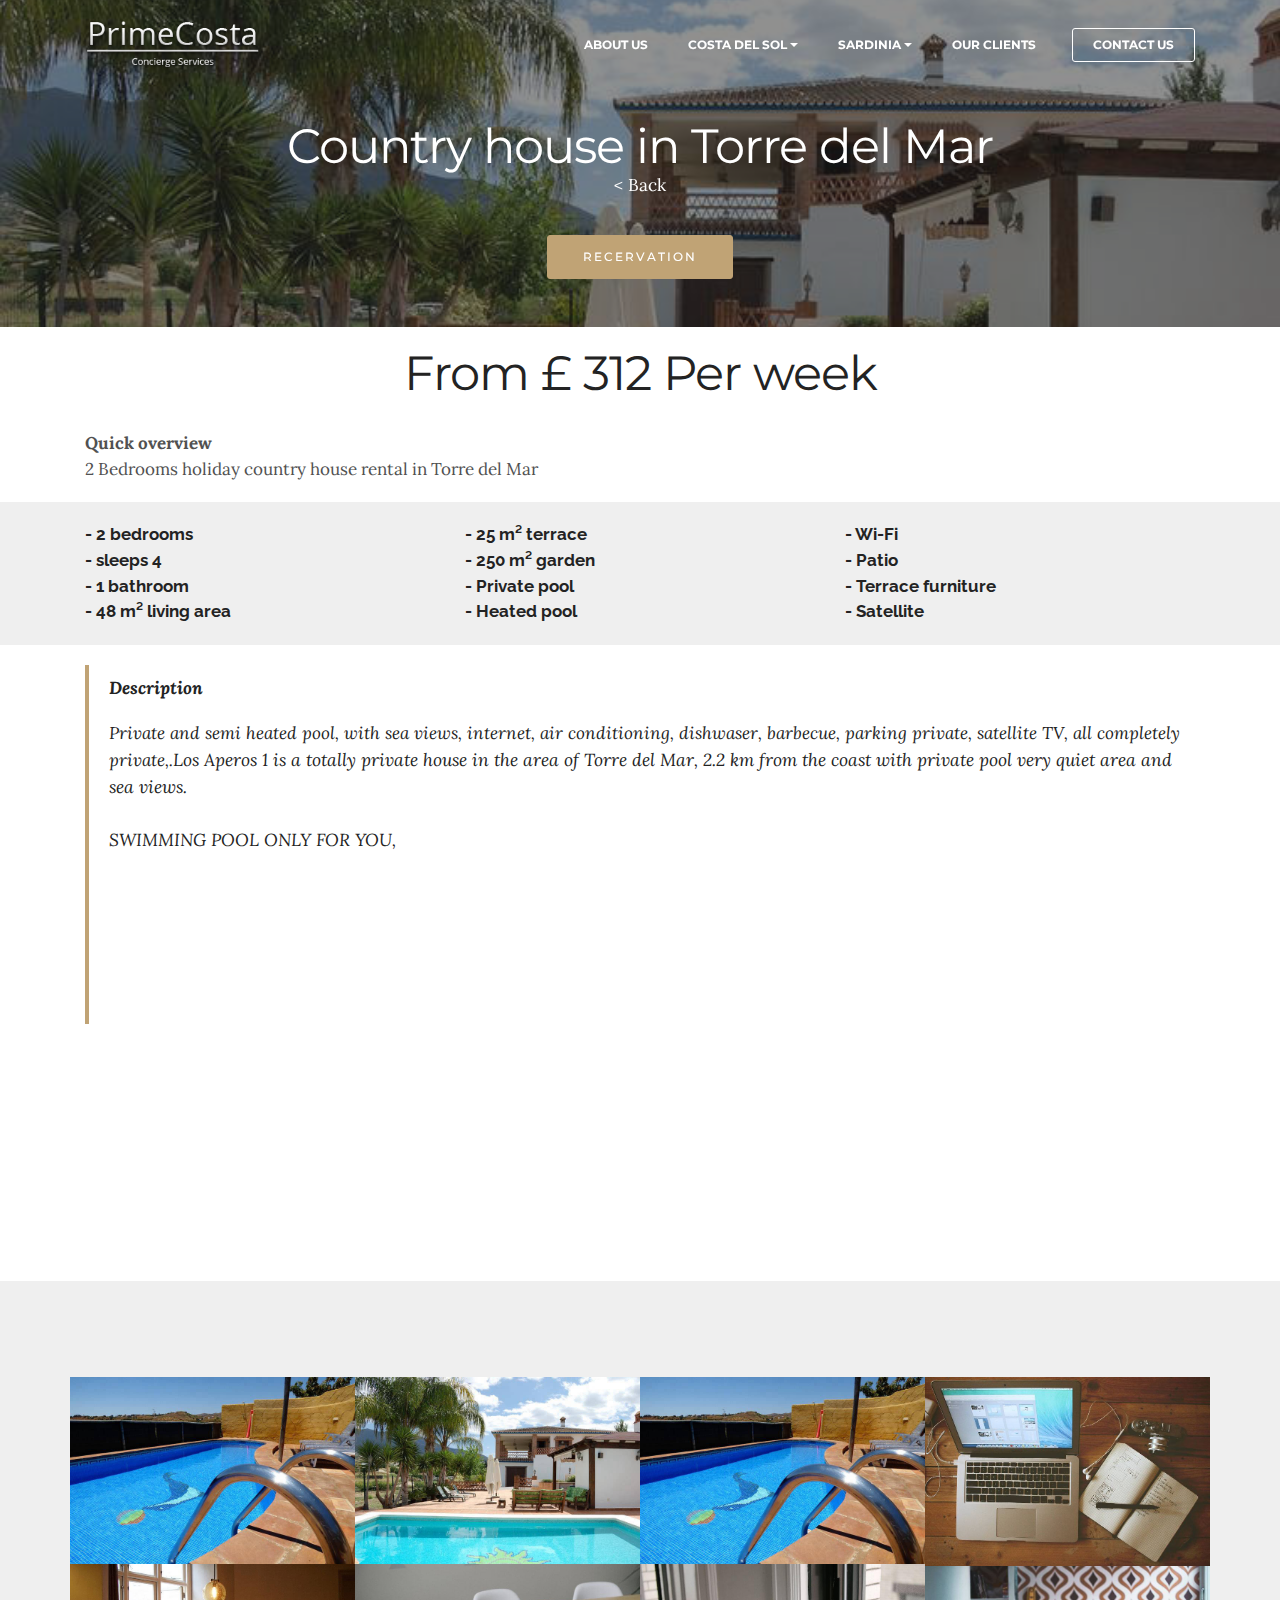
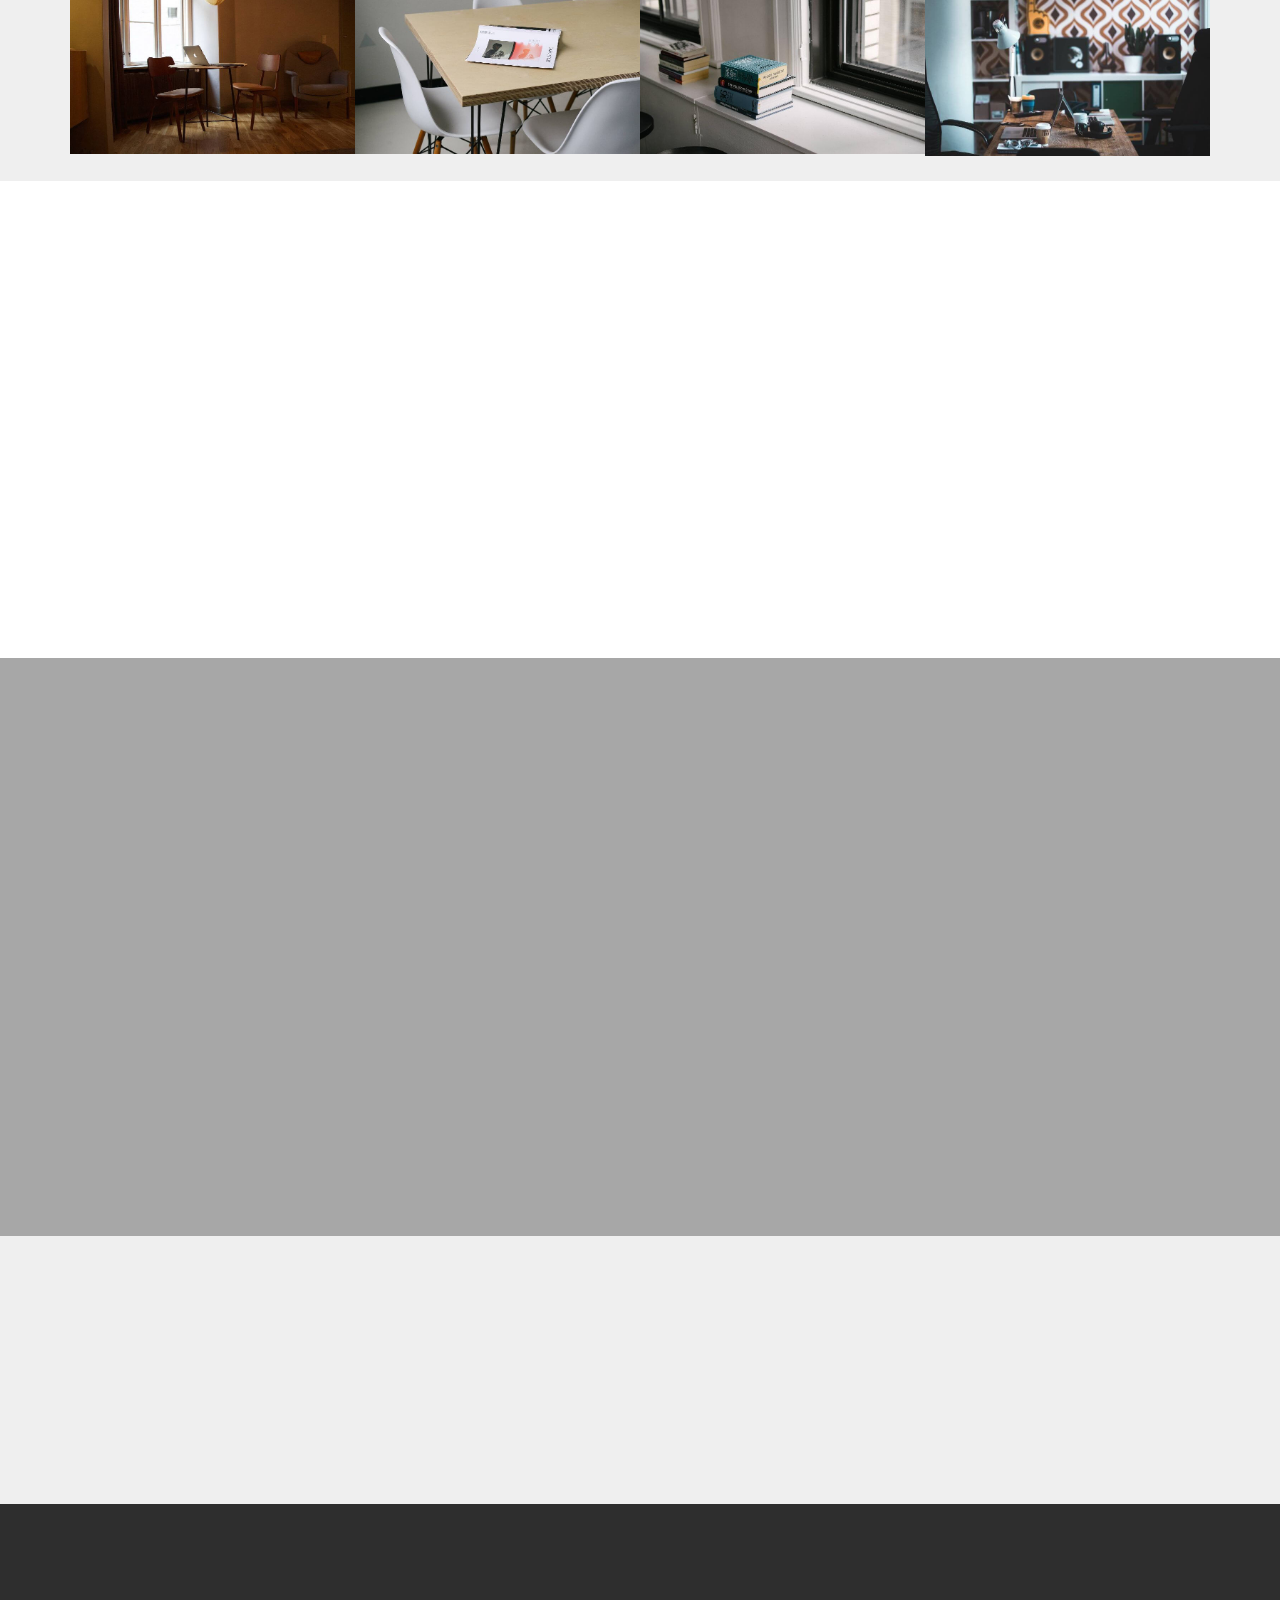
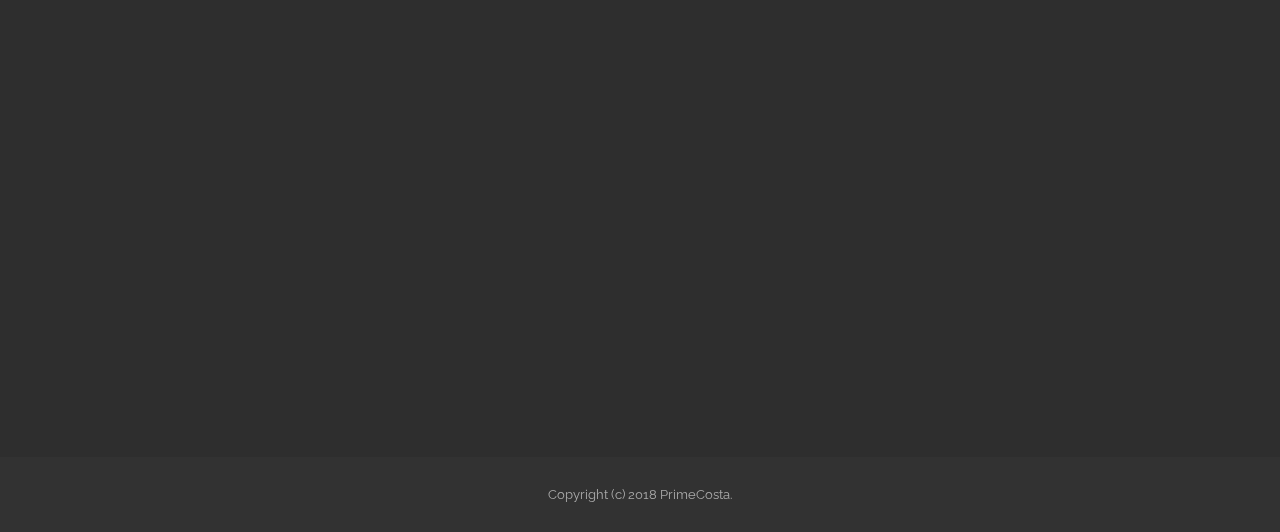
<file: page5.html>
<!DOCTYPE html>
<html >
<head>
  <!-- Site made with Mobirise Website Builder v4.8.1, https://mobirise.com -->
  <meta charset="UTF-8">
  <meta http-equiv="X-UA-Compatible" content="IE=edge">
  <meta name="generator" content="Mobirise v4.8.1, mobirise.com">
  <meta name="viewport" content="width=device-width, initial-scale=1, minimum-scale=1">
  <link rel="shortcut icon" href="assets/images/logo-prime-240x68.png" type="image/x-icon">
  <meta name="description" content="">
  <title>inside</title>
  <link rel="stylesheet" href="https://fonts.googleapis.com/css?family=Montserrat:400,700">
  <link rel="stylesheet" href="https://fonts.googleapis.com/css?family=Raleway:100,100i,200,200i,300,300i,400,400i,500,500i,600,600i,700,700i,800,800i,900,900i">
  <link rel="stylesheet" href="assets/web/assets/mobirise-icons/mobirise-icons.css">
  <link rel="stylesheet" href="https://fonts.googleapis.com/css?family=Lora:400,700,400italic,700italic&subset=latin">
  <link rel="stylesheet" href="assets/et-line-font-plugin/style.css">
  <link rel="stylesheet" href="assets/tether/tether.min.css">
  <link rel="stylesheet" href="assets/bootstrap/css/bootstrap.min.css">
  <link rel="stylesheet" href="assets/dropdown/css/style.css">
  <link rel="stylesheet" href="assets/animate.css/animate.min.css">
  <link rel="stylesheet" href="assets/socicon/css/styles.css">
  <link rel="stylesheet" href="assets/theme/css/style.css">
  <link rel="stylesheet" href="assets/mobirise-gallery/style.css">
  <link rel="stylesheet" href="assets/mobirise/css/mbr-additional.css" type="text/css">
  
  
  
</head>
<body>
  <section id="menu-2t" data-rv-view="224">

    <nav class="navbar navbar-dropdown transparent navbar-fixed-top bg-color">
        <div class="container">

            <div class="mbr-table">
                <div class="mbr-table-cell">

                    <div class="navbar-brand">
                        <a href="index.html" class="navbar-logo"><img src="assets/images/logo-prime-240x68.png" alt="Mobirise"></a>
                        
                    </div>

                </div>
                <div class="mbr-table-cell">

                    <button class="navbar-toggler pull-xs-right hidden-md-up" type="button" data-toggle="collapse" data-target="#exCollapsingNavbar">
                        <div class="hamburger-icon"></div>
                    </button>

                    <ul class="nav-dropdown collapse pull-xs-right nav navbar-nav navbar-toggleable-sm" id="exCollapsingNavbar"><li class="nav-item"><a class="nav-link link" href="page1.html" aria-expanded="false">ABOUT US</a></li><li class="nav-item dropdown"><a class="nav-link link dropdown-toggle" data-toggle="dropdown-submenu" href="https://mobirise.com/" aria-expanded="false">COSTA DEL SOL</a><div class="dropdown-menu"><a class="dropdown-item" href="page3.html">Activities</a><a class="dropdown-item" href="page7.html" aria-expanded="false">Sales</a><a class="dropdown-item" href="page6.html" aria-expanded="false">Rentals</a></div></li><li class="nav-item dropdown"><a class="nav-link link dropdown-toggle" data-toggle="dropdown-submenu" href="page4.html" aria-expanded="false">SARDINIA</a><div class="dropdown-menu"><a class="dropdown-item" href="page4.html">Activities</a><a class="dropdown-item" href="page8.html" aria-expanded="false">Sales</a><a class="dropdown-item" href="page9.html" aria-expanded="false">Rentals</a></div></li><li class="nav-item"><a class="nav-link link" href="page2.html" aria-expanded="false">OUR CLIENTS</a></li><li class="nav-item nav-btn"><a class="nav-link btn btn-white btn-white-outline" href="index.html#form1-7">CONTACT  US</a></li></ul>
                    <button hidden="" class="navbar-toggler navbar-close" type="button" data-toggle="collapse" data-target="#exCollapsingNavbar">
                        <div class="close-icon"></div>
                    </button>

                </div>
            </div>

        </div>
    </nav>

</section>

<section class="engine"><a href="https://mobiri.se/q">responsive web templates</a></section><section class="mbr-section article mbr-parallax-background mbr-after-navbar" id="msg-box8-2u" data-rv-view="226" style="background-image: url(assets/images/6373747-28076-alhaurin-el-grande-villa-crop-760-500-760x500.jpg); padding-top: 120px; padding-bottom: 40px;">

    <div class="mbr-overlay" style="opacity: 0.5; background-color: rgb(34, 34, 34);">
    </div>
    <div class="container">
        <div class="row">
            <div class="col-md-8 col-md-offset-2 text-xs-center">
                <h3 class="mbr-section-title display-2"><span style="font-weight: normal;">Country house in Torre del Mar
</span></h3>
                <div class="lead"><a href="page3.html" class="text-white" style="font-style: normal;">&lt; Back</a></div>
                <div><a class="btn btn-primary" href="page5.html#form1-2y">RECERVATION</a></div>
            </div>
        </div>
    </div>

</section>

<section class="mbr-section mbr-section__container article" id="header3-2v" data-rv-view="229" style="background-color: rgb(255, 255, 255); padding-top: 20px; padding-bottom: 20px;">
    <div class="container">
        <div class="row">
            <div class="col-xs-12">
                <h3 class="mbr-section-title display-2"><span style="font-weight: normal;">From
 £ 312 Per week</span></h3>
                <small class="mbr-section-subtitle"><span style="font-style: normal;"><strong><br></strong></span><span style="font-style: normal;"><strong>Quick overview&nbsp;<br></strong>2 Bedrooms holiday country house rental in Torre del Mar
</span><br></small>
            </div>
        </div>
    </div>
</section>

<section class="mbr-section article mbr-section__container" id="content7-34" data-rv-view="231" style="background-color: rgb(239, 239, 239); padding-top: 20px; padding-bottom: 20px;">

    <div class="container">
        <div class="row">
            <div class="col-xs-12 col-md-4 lead"><p><strong>- 2 bedrooms
</strong></p><p><strong>- sleeps 4
</strong></p><p><strong>- 1 bathroom
</strong></p><p><strong>- 48 m² living area</strong></p></div>
            <div class="col-xs-12 col-md-4 lead"><p><strong>- 25 m² terrace
</strong></p><p><strong>- 250 m² garden
</strong></p><p><strong>- Private pool
</strong></p><p><strong>- Heated pool</strong></p></div>
            <div class="col-xs-12 col-md-4 lead"><p><strong>- Wi-Fi
</strong></p><p><strong>- Patio
</strong></p><p><strong>- Terrace furniture
</strong></p><p><strong>- Satellite</strong></p></div>
        </div>
    </div>

</section>

<section class="mbr-section article mbr-section__container" id="content2-33" data-rv-view="233" style="background-color: rgb(255, 255, 255); padding-top: 20px; padding-bottom: 20px;">

    <div class="container">
        <div class="row">
            <div class="col-xs-12 lead"><blockquote><strong>Description</strong></blockquote><blockquote><p>Private and semi heated pool, with sea views, internet, air conditioning, dishwaser, barbecue, parking private, satellite TV, all completely private,.<span style="font-size: 1.09rem;">Los Aperos 1 is a totally private house in the area of ​​Torre del Mar, 2.2 km from the coast with private pool very quiet area and sea views.</span></p><p><span style="font-size: 1.09rem;"><br></span><span style="font-size: 1.09rem;">SWIMMING POOL ONLY FOR YOU,</span></p><p><span style="font-size: 1.09rem;"><br></span><span style="font-size: 1.09rem;">solar panels and thermal blanket of pool, maintains the water temperature in the months of May, June, July, August, September between 28º and 32º degrees. on April and October, acceptable temperature 24º - 28º, but it always depends on the weather.</span><span style="font-size: 1.09rem;">internet wifi, air conditioning, dish waser, satellite TV 43 ", heating, porche, terrace, garden, barbecue, private parking, sheets, towels,</span><span style="font-size: 1.09rem;">Fenced pool for children's safety, we pool cleaning always very early, so we guarantee privacy</span><span style="font-size: 1.09rem;">From Malaga airport to the meeting point 28 minutes, easy route, 4 minutes to the house, 32 minutes total, I send a video for help you.</span></p></blockquote><blockquote>
</blockquote><blockquote>In less than 15 minutes, you will be at the beach, shopping center, supermarket, water park, restaurants,<span style="font-size: 1.09rem;">I am owner of 5 houses with the same characteristics also an apartment to 50 meters of the beach.</span><span style="font-size: 1.09rem;">The capacity of 2 to 4 people, you can see our houses from my web with virtual visit and more information, please send me a message and I send you my website.</span><span style="font-size: 1.09rem;">guarantee of cleanliness and good operation,</span><span style="font-size: 1.09rem;">offer from 1 November to 30 April 14 nights at the price of 10 nights, 2 weeks 2 persons 500 €, 3 persons 600 € and 4 persons 700 €</span></blockquote><blockquote>
</blockquote><blockquote>from Los Aperos 1 you can to visit Andalisia, it is in the center, Granada, Sevilla, Cordoba, Ronda, Marbella, Gibraltar etc...</blockquote></div>
        </div>
    </div>

</section>

<section class="mbr-section mbr-section__container article" id="header3-37" data-rv-view="235" style="background-color: rgb(239, 239, 239); padding-top: 20px; padding-bottom: 0px;">
    <div class="container">
        <div class="row">
            <div class="col-xs-12">
                <h3 class="mbr-section-title display-2"><span style="font-weight: normal;">Gallery</span></h3>
                
            </div>
        </div>
    </div>
</section>

<section class="mbr-gallery mbr-section mbr-section-nopadding mbr-slider-carousel" data-filter="false" id="gallery2-36" data-rv-view="237" style="background-color: rgb(239, 239, 239); padding-top: 1.5rem; padding-bottom: 1.5rem;">
    <!-- Filter -->
    

    <!-- Gallery -->
    <div class="mbr-gallery-row container">
        <div class=" mbr-gallery-layout-default">
            <div>
                <div>
                    <div class="mbr-gallery-item mbr-gallery-item__mobirise3 mbr-gallery-item--p0" data-video-url="false" data-tags="Awesome">
                        <div href="#lb-gallery2-36" data-slide-to="0" data-toggle="modal">
                            
                            

                            <img src="assets/images/9424019-18815-torre-del-mar-country-house-crop-760-500-760x500-760x500.jpg" alt="" title="">
                            
                            <span class="icon-focus"></span>
                            
                        </div>
                    </div><div class="mbr-gallery-item mbr-gallery-item__mobirise3 mbr-gallery-item--p0" data-video-url="false" data-tags="Responsive">
                        <div href="#lb-gallery2-36" data-slide-to="1" data-toggle="modal">
                            
                            

                            <img src="assets/images/6373747-28076-alhaurin-el-grande-villa-crop-760-500-760x500-760x500.jpg" alt="" title="">
                            
                            <span class="icon-focus"></span>
                            
                        </div>
                    </div><div class="mbr-gallery-item mbr-gallery-item__mobirise3 mbr-gallery-item--p0" data-video-url="false" data-tags="Creative">
                        <div href="#lb-gallery2-36" data-slide-to="2" data-toggle="modal">
                            
                            

                            <img src="assets/images/9424019-18815-torre-del-mar-country-house-crop-760-500-760x500-760x500.jpg" alt="" title="">
                            
                            <span class="icon-focus"></span>
                            
                        </div>
                    </div><div class="mbr-gallery-item mbr-gallery-item__mobirise3 mbr-gallery-item--p0" data-video-url="false" data-tags="Animated">
                        <div href="#lb-gallery2-36" data-slide-to="3" data-toggle="modal">
                            
                            

                            <img src="assets/images/desktop-small.jpg" alt="" title="">
                            
                            <span class="icon-focus"></span>
                            
                        </div>
                    </div><div class="mbr-gallery-item mbr-gallery-item__mobirise3 mbr-gallery-item--p0" data-video-url="false" data-tags="Awesome">
                        <div href="#lb-gallery2-36" data-slide-to="4" data-toggle="modal">
                            
                            

                            <img src="assets/images/room-laptop-small.jpg" alt="" title="">
                            
                            <span class="icon-focus"></span>
                            
                        </div>
                    </div><div class="mbr-gallery-item mbr-gallery-item__mobirise3 mbr-gallery-item--p0" data-video-url="false" data-tags="Beautiful">
                        <div href="#lb-gallery2-36" data-slide-to="5" data-toggle="modal">
                            
                            

                            <img src="assets/images/table-small.jpg" alt="" title="">
                            
                            <span class="icon-focus"></span>
                            
                        </div>
                    </div><div class="mbr-gallery-item mbr-gallery-item__mobirise3 mbr-gallery-item--p0" data-video-url="false" data-tags="Responsive">
                        <div href="#lb-gallery2-36" data-slide-to="6" data-toggle="modal">
                            
                            

                            <img src="assets/images/windows-books-small.jpg" alt="" title="">
                            
                            <span class="icon-focus"></span>
                            
                        </div>
                    </div><div class="mbr-gallery-item mbr-gallery-item__mobirise3 mbr-gallery-item--p0" data-video-url="false" data-tags="Animated">
                        <div href="#lb-gallery2-36" data-slide-to="7" data-toggle="modal">
                            
                            

                            <img src="assets/images/working-area-small.jpg" alt="" title="">
                            
                            <span class="icon-focus"></span>
                            
                        </div>
                    </div>
                </div>
            </div>
            <div class="clearfix"></div>
        </div>
    </div>

    <!-- Lightbox -->
    <div data-app-prevent-settings="" class="mbr-slider modal fade carousel slide" tabindex="-1" data-keyboard="true" data-interval="false" id="lb-gallery2-36">
        <div class="modal-dialog">
            <div class="modal-content">
                <div class="modal-body">
                    <ol class="carousel-indicators">
                        <li data-app-prevent-settings="" data-target="#lb-gallery2-36" data-slide-to="0"></li><li data-app-prevent-settings="" data-target="#lb-gallery2-36" data-slide-to="1"></li><li data-app-prevent-settings="" data-target="#lb-gallery2-36" class=" active" data-slide-to="2"></li><li data-app-prevent-settings="" data-target="#lb-gallery2-36" data-slide-to="3"></li><li data-app-prevent-settings="" data-target="#lb-gallery2-36" data-slide-to="4"></li><li data-app-prevent-settings="" data-target="#lb-gallery2-36" data-slide-to="5"></li><li data-app-prevent-settings="" data-target="#lb-gallery2-36" data-slide-to="6"></li><li data-app-prevent-settings="" data-target="#lb-gallery2-36" data-slide-to="7"></li>
                    </ol>
                    <div class="carousel-inner">
                        <div class="carousel-item">
                            <img src="assets/images/9424019-18815-torre-del-mar-country-house-crop-760-500-760x500.jpg" alt="" title="">
                        </div><div class="carousel-item">
                            <img src="assets/images/6373747-28076-alhaurin-el-grande-villa-crop-760-500-760x500.jpg" alt="" title="">
                        </div><div class="carousel-item active">
                            <img src="assets/images/9424019-18815-torre-del-mar-country-house-crop-760-500-760x500.jpg" alt="" title="">
                        </div><div class="carousel-item">
                            <img src="assets/images/desktop.jpg" alt="" title="">
                        </div><div class="carousel-item">
                            <img src="assets/images/room-laptop.jpg" alt="" title="">
                        </div><div class="carousel-item">
                            <img src="assets/images/table.jpg" alt="" title="">
                        </div><div class="carousel-item">
                            <img src="assets/images/windows-books.jpg" alt="" title="">
                        </div><div class="carousel-item">
                            <img src="assets/images/working-area.jpg" alt="" title="">
                        </div>
                    </div>
                    <a class="left carousel-control" role="button" data-slide="prev" href="#lb-gallery2-36">
                        <span class="icon-prev" aria-hidden="true"></span>
                        <span class="sr-only">Previous</span>
                    </a>
                    <a class="right carousel-control" role="button" data-slide="next" href="#lb-gallery2-36">
                        <span class="icon-next" aria-hidden="true"></span>
                        <span class="sr-only">Next</span>
                    </a>

                    <a class="close" href="#" role="button" data-dismiss="modal">
                        <span aria-hidden="true">×</span>
                        <span class="sr-only">Close</span>
                    </a>
                </div>
            </div>
        </div>
    </div>
</section>

<section class="mbr-section mbr-section__container article" id="header3-39" data-rv-view="272" style="background-color: rgb(255, 255, 255); padding-top: 20px; padding-bottom: 0px;">
    <div class="container">
        <div class="row">
            <div class="col-xs-12">
                <h3 class="mbr-section-title display-2"><span style="font-weight: normal;">View on map</span></h3>
                <small class="mbr-section-subtitle"></small>
            </div>
        </div>
    </div>
</section>

<section class="mbr-section mbr-section-nopadding" id="map1-38" data-rv-view="274">
    <div class="mbr-map"><iframe frameborder="0" style="border:0" src="https://www.google.com/maps/embed/v1/place?key=AIzaSyA0Dx_boXQiwvdz8sJHoYeZNVTdoWONYkU&amp;q=place_id:ChIJ19YVcpb8cQ0Rr9KX1uNMUDU" allowfullscreen=""></iframe></div>
</section>

<section class="mbr-section form1 mbr-parallax-background" id="form1-2y" data-rv-view="276" style="background-image: url(assets/images/6373747-28076-alhaurin-el-grande-villa-crop-760-500-760x500.jpg); padding-top: 40px; padding-bottom: 40px;">
    <div class="mbr-overlay" style="opacity: 0.4; background-color: rgb(34, 34, 34);">
    </div>
    <div class="mbr-section mbr-section__container mbr-section__container--middle">
        <div class="container">
            <div class="row">
                <div class="col-xs-12 text-xs-center">
                    <h3 class="mbr-section-title display-2">CONTACT FORM</h3>
                    <small class="mbr-section-subtitle">Shape your future web project with sharp design and refine coded functions.</small>
                </div>
            </div>
        </div>
    </div>
    <div class="mbr-section mbr-section-nopadding">
        <div class="container">
            <div class="row">
                <div class="col-xs-12 col-lg-10 col-lg-offset-1" data-form-type="formoid">


                    <div data-form-alert="true">
                        <div hidden="" data-form-alert-success="true" class="alert alert-form alert-success text-xs-center">Thanks for filling out form!</div>
                    </div>


                    <form action="https://mobirise.com/" method="post" data-form-title="CONTACT FORM">

                        <input type="hidden" value="AowW1BjhMqLQeX6rB7oGXLmf7BiBVTgdFudBxJbQrZw8FMU8TX60db+dZkx3vHg9lZctAZBe4n19gRxJHDD+H7FaVwaPfyNG9zfh7KRrCHL+lmy9Wl5rEX8NzxFKxhd5" data-form-email="true">

                        <div class="row row-sm-offset">

                            <div class="col-xs-12 col-md-4">
                                <div class="form-group">
                                    <label class="form-control-label" for="form1-2y-name">Name<span class="form-asterisk">*</span></label>
                                    <input type="text" class="form-control" name="name" required="" data-form-field="Name" id="form1-2y-name">
                                </div>
                            </div>

                            <div class="col-xs-12 col-md-4">
                                <div class="form-group">
                                    <label class="form-control-label" for="form1-2y-email">Email<span class="form-asterisk">*</span></label>
                                    <input type="email" class="form-control" name="email" required="" data-form-field="Email" id="form1-2y-email">
                                </div>
                            </div>

                            <div class="col-xs-12 col-md-4">
                                <div class="form-group">
                                    <label class="form-control-label" for="form1-2y-phone">Phone</label>
                                    <input type="tel" class="form-control" name="phone" data-form-field="Phone" id="form1-2y-phone">
                                </div>
                            </div>

                        </div>

                        <div class="form-group">
                            <label class="form-control-label" for="form1-2y-message">Message</label>
                            <textarea class="form-control" name="message" rows="7" data-form-field="Message" id="form1-2y-message"></textarea>
                        </div>

                        <div><button type="submit" class="btn btn-primary">CONTACT US</button></div>

                    </form>
                </div>
            </div>
        </div>
    </div>
</section>

<section class="mbr-cards mbr-section mbr-section-nopadding" id="features7-3i" data-rv-view="285" style="background-color: rgb(239, 239, 239);">

    

    <div class="mbr-cards-row row">
        <div class="mbr-cards-col col-xs-12 col-lg-4" style="padding-top: 40px; padding-bottom: 40px;">
            <div class="container">
                <div class="card cart-block">
                    <div class="card-img iconbox"><a href="index.html" class="etl-icon icon-phone mbr-iconfont mbr-iconfont-features7" style="color: rgb(255, 255, 255);"></a></div>
                    <div class="card-block">
                        <h4 class="card-title"><div>Phone: +1 (0) 000 0000 001 
</div><div><br></div></h4>
                        
                        
                        
                    </div>
                </div>
            </div>
        </div>
        <div class="mbr-cards-col col-xs-12 col-lg-4" style="padding-top: 40px; padding-bottom: 40px;">
            <div class="container">
                <div class="card cart-block">
                    <div class="card-img iconbox"><a href="index.html" class="mbri-letter mbr-iconfont mbr-iconfont-features7" style="color: rgb(255, 255, 255);"></a></div>
                    <div class="card-block">
                        <h4 class="card-title">Email: support@primecosta.com 
<div><br></div></h4>
                        
                        
                        
                    </div>
                </div>
          </div>
        </div>
        <div class="mbr-cards-col col-xs-12 col-lg-4" style="padding-top: 40px; padding-bottom: 40px;">
            <div class="container">
                <div class="card cart-block">
                    <div class="card-img iconbox"><a href="index.html" class="mbri-help mbr-iconfont mbr-iconfont-features7" style="color: rgb(255, 255, 255);"></a></div>
                    <div class="card-block">
                        <h4 class="card-title">Chat</h4>
                        
                        
                        
                    </div>
                </div>
            </div>
        </div>
        
        
        
    </div>
</section>

<section class="mbr-section mbr-section-md-padding" id="social-buttons4-2z" data-rv-view="288" style="background-color: rgb(46, 46, 46); padding-top: 30px; padding-bottom: 30px;">
    
    <div class="container">
        <div class="row">
            <div class="col-md-8 col-md-offset-2 text-xs-center">
                <h3 class="mbr-section-title display-2">FOLLOW US</h3>
                <div><a class="btn btn-social" title="Twitter" target="_blank" href="https://twitter.com/mobirise"><i class="socicon socicon-twitter"></i></a> <a class="btn btn-social" title="Facebook" target="_blank" href="https://www.facebook.com/pages/Mobirise/1616226671953247"><i class="socicon socicon-facebook"></i></a> <a class="btn btn-social" title="Google+" target="_blank" href="https://plus.google.com/u/0/+Mobirise/posts"><i class="socicon socicon-googleplus"></i></a> <a class="btn btn-social" title="YouTube" target="_blank" href="https://www.youtube.com/channel/UCt_tncVAetpK5JeM8L-8jyw"><i class="socicon socicon-youtube"></i></a> <a class="btn btn-social" title="Instagram" target="_blank" href="https://instagram.com/mobirise/"><i class="socicon socicon-instagram"></i></a> <a class="btn btn-social" title="Pinterest" target="_blank" href="https://www.pinterest.com/mobirise/"><i class="socicon socicon-pinterest"></i></a> <a class="btn btn-social" title="Tumblr" target="_blank" href="http://mobirise.tumblr.com/"><i class="socicon socicon-tumblr"></i></a> <a class="btn btn-social" title="LinkedIn" target="_blank" href="https://www.linkedin.com/in/mobirise"><i class="socicon socicon-linkedin"></i></a> <a class="btn btn-social" title="VKontakte" target="_blank" href="#"><i class="socicon socicon-vkontakte"></i></a> <a class="btn btn-social" title="Odnoklassniki" target="_blank" href="#"><i class="socicon socicon-odnoklassniki"></i></a> </div>
            </div>
        </div>
    </div>
</section>

<section class="mbr-section form2" id="form2-30" data-rv-view="290" style="background-color: rgb(46, 46, 46); padding-top: 0px; padding-bottom: 40px;">
        
    <div class="mbr-section mbr-section__container mbr-section__container--middle">
        <div class="container">
            <div class="row">
                <div class="col-xs-12 text-xs-center">
                    
                    
                </div>
            </div>
        </div>
    </div>
    <div class="mbr-section mbr-section-nopadding">
        <div class="container">
            <div class="row">
                <div class="col-xs-12 col-lg-10 col-lg-offset-1" data-form-type="formoid">
                    <div data-form-alert="true"><div hidden="" data-form-alert-success="true">Thanks for filling out form!</div></div>
                    <form class="mbr-form" action="https://mobirise.com/" method="post" data-form-title="SUBSCRIBE FORM">
                        <input type="hidden" value="iXB0jZ9BMl6bTbOuNLEUa/kUspWTyFm+5ZUeBpXquNYRybSqFEl2lgW94dTpJADr34sdhtTylWyBYsVBeBQVFGfhT4t65XgQ4gDFyQgkn01L4i1+3ux5NbxWVDA48a8m" data-form-email="true">
                        <div class="mbr-subscribe mbr-subscribe-dark input-group">
                            <input type="email" class="form-control" name="email" required="" data-form-field="Email" placeholder="Enter Your Email Address..." id="form2-30-email">
                            <span class="input-group-btn"><button type="submit" class="btn btn-primary">SUBSCRIBE</button></span>
                        </div>
                    </form>
                </div>
            </div>
        </div>
    </div>
</section>

<section class="mbr-section mbr-section-md-padding mbr-footer footer1" id="contacts1-31" data-rv-view="296" style="background-color: rgb(46, 46, 46); padding-top: 30px; padding-bottom: 30px;">
    
    <div class="container">
        <div class="row">
            <div class="mbr-footer-content col-xs-12 col-md-3">
                <div><img src="assets/images/logo-prime-128x36.png"></div>
            </div>
            <div class="mbr-footer-content col-xs-12 col-md-3">
                <p><strong>Our Contacts</strong><br>Email: support@primecosta.com
<br>Phone: +1 (0) 000 0000 001
<br>Fax: +1 (0) 000 0000 002<br><br></p>
            </div>
            <div class="mbr-footer-content col-xs-12 col-md-3">
                <p><strong>Menu</strong><br>ABOUT US
<br>COSTA DEL SOL
<br>SARDINIA
<br>OUR CLIENTS
<br>CONTACT US<br></p>
            </div>
            <div class="mbr-footer-content col-xs-12 col-md-3">
                <p><font color="#7c7c7c" face="Montserrat, sans-serif"><span style="font-size: 16px; letter-spacing: -1px;"><strong>About<br></strong></span></font><br>Costa del Sol holidays - apartments and villas to rent on the Costa del Sol&nbsp;<br><br><br></p>
            </div>

        </div>
    </div>
</section>

<footer class="mbr-small-footer mbr-section mbr-section-nopadding" id="footer1-32" data-rv-view="298" style="background-color: rgb(50, 50, 50); padding-top: 1.75rem; padding-bottom: 1.75rem;">
    
    <div class="container text-xs-center">
        <p>Copyright (c) 2018 PrimeCosta.</p>
    </div>
</footer>


  <script src="assets/web/assets/jquery/jquery.min.js"></script>
  <script src="assets/tether/tether.min.js"></script>
  <script src="assets/bootstrap/js/bootstrap.min.js"></script>
  <script src="assets/dropdown/js/script.min.js"></script>
  <script src="assets/touch-swipe/jquery.touch-swipe.min.js"></script>
  <script src="assets/viewport-checker/jquery.viewportchecker.js"></script>
  <script src="assets/jarallax/jarallax.js"></script>
  <script src="assets/masonry/masonry.pkgd.min.js"></script>
  <script src="assets/imagesloaded/imagesloaded.pkgd.min.js"></script>
  <script src="assets/bootstrap-carousel-swipe/bootstrap-carousel-swipe.js"></script>
  <script src="assets/smooth-scroll/smooth-scroll.js"></script>
  <script src="assets/theme/js/script.js"></script>
  <script src="assets/mobirise-gallery/player.min.js"></script>
  <script src="assets/mobirise-gallery/script.js"></script>
  <script src="assets/formoid/formoid.min.js"></script>
  
  
 <div id="scrollToTop" class="scrollToTop mbr-arrow-up"><a style="text-align: center;"><i class="mbr-arrow-up-icon"></i></a></div>
    <input name="animation" type="hidden">
  </body>
</html>
</file>
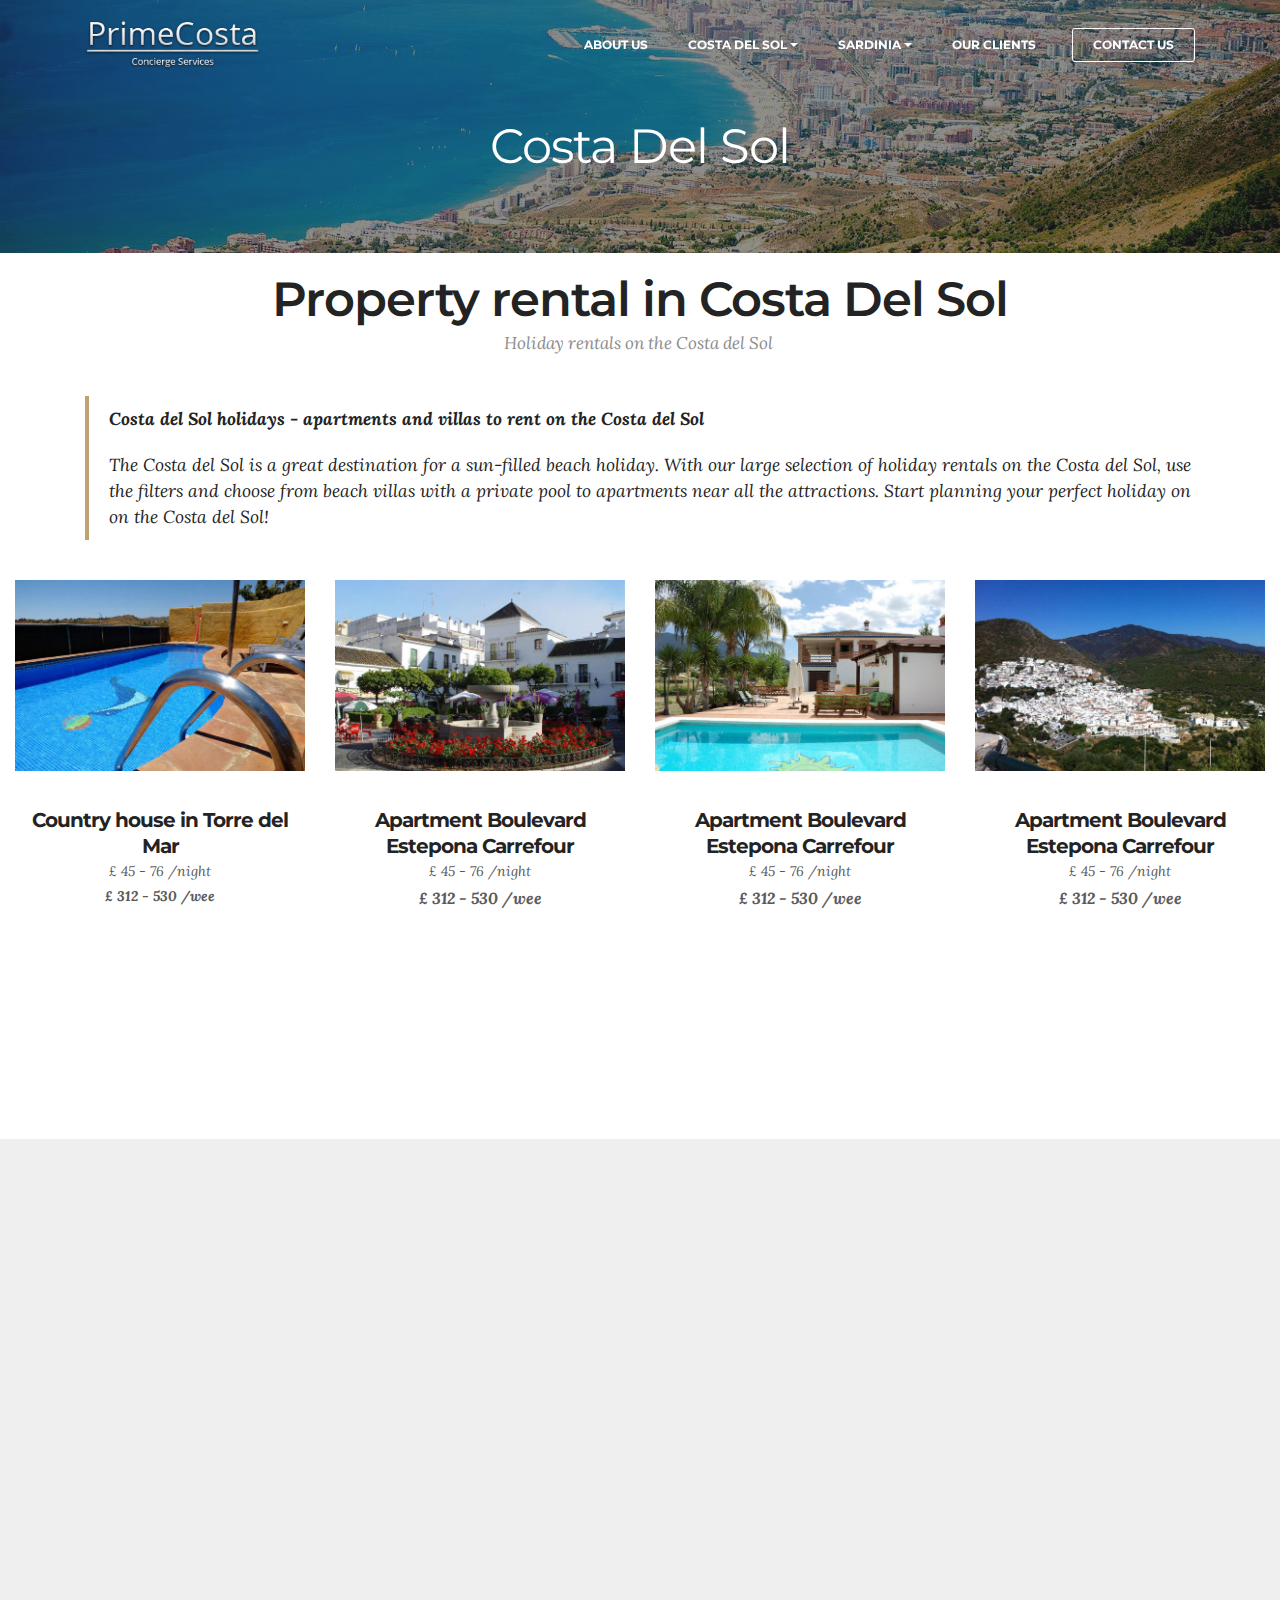
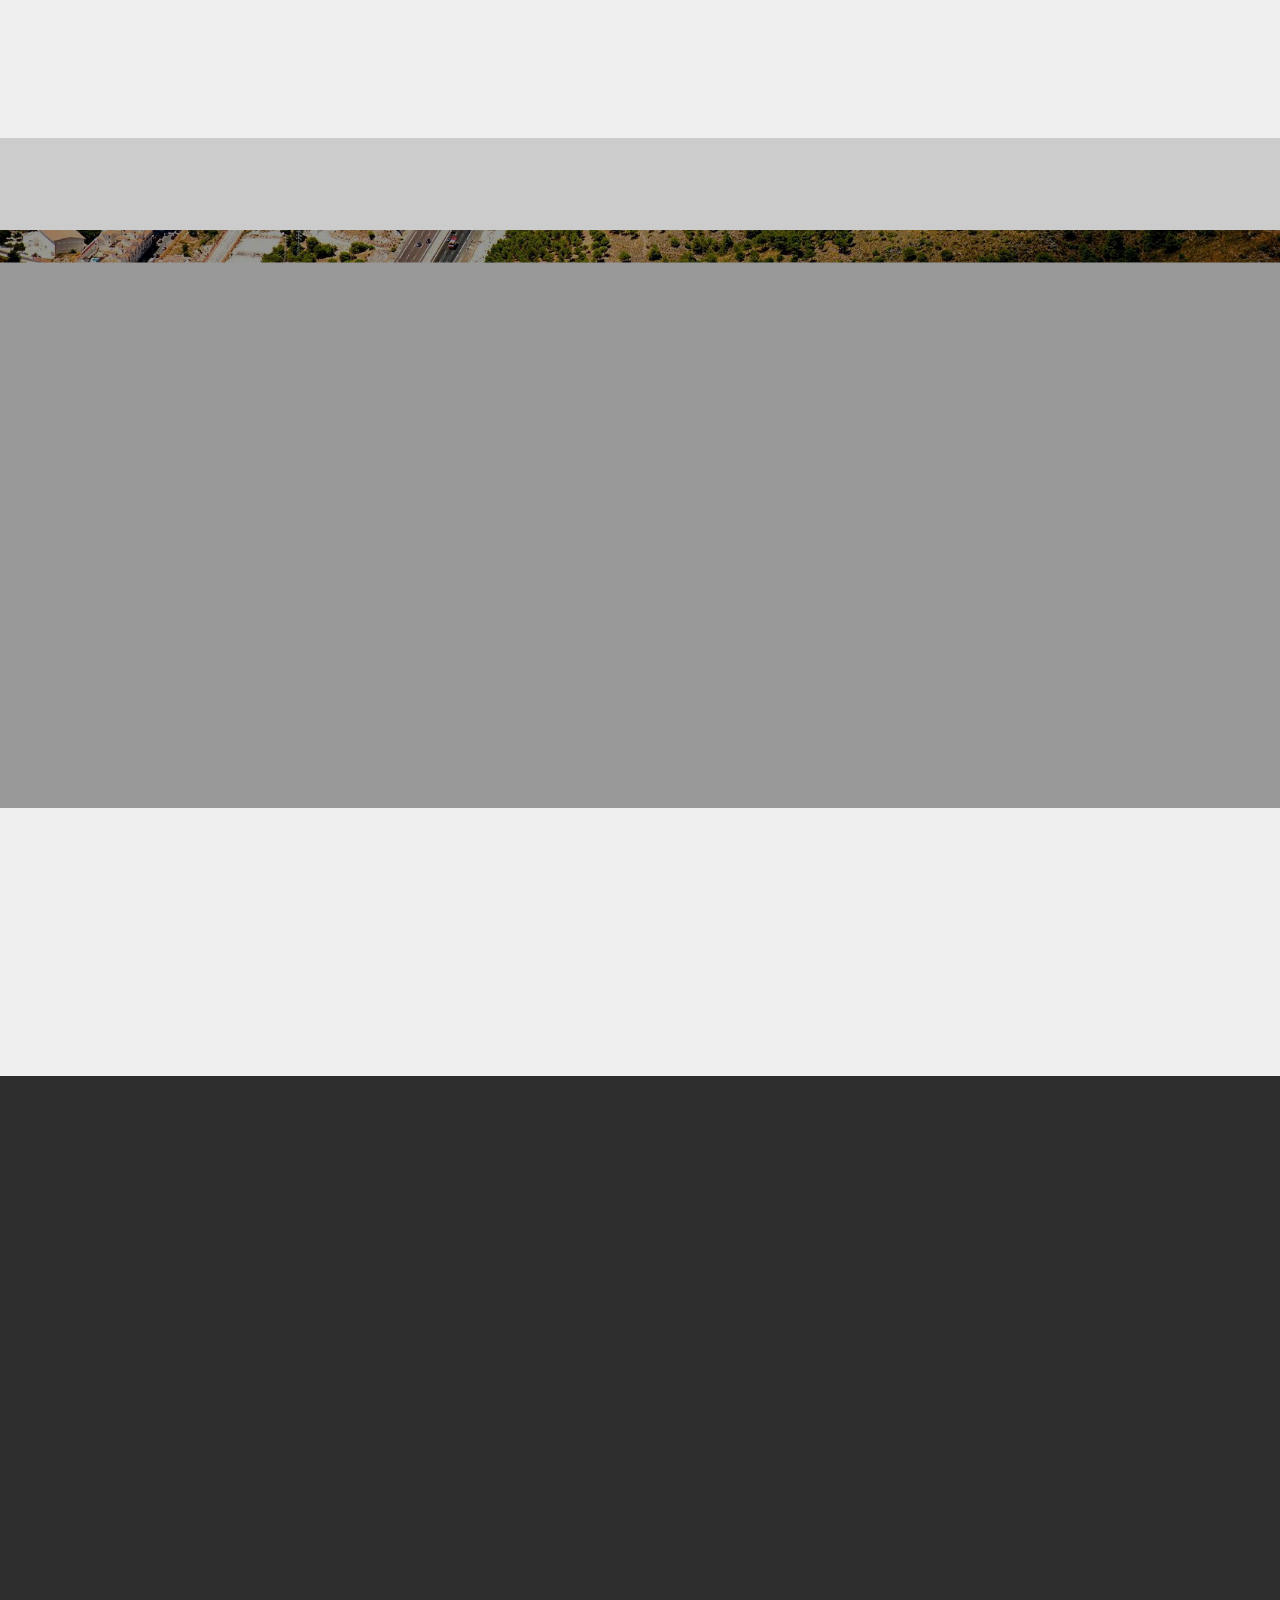
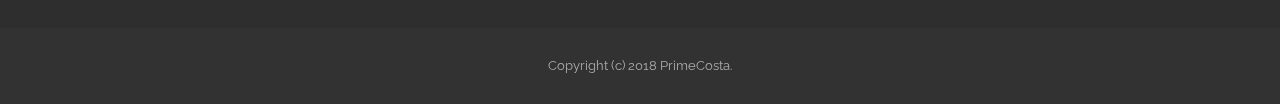
<file: page6.html>
<!DOCTYPE html>
<html >
<head>
  <!-- Site made with Mobirise Website Builder v4.8.1, https://mobirise.com -->
  <meta charset="UTF-8">
  <meta http-equiv="X-UA-Compatible" content="IE=edge">
  <meta name="generator" content="Mobirise v4.8.1, mobirise.com">
  <meta name="viewport" content="width=device-width, initial-scale=1, minimum-scale=1">
  <link rel="shortcut icon" href="assets/images/logo-prime-240x68.png" type="image/x-icon">
  <meta name="description" content="">
  <title>costa del soul rental</title>
  <link rel="stylesheet" href="https://fonts.googleapis.com/css?family=Montserrat:400,700">
  <link rel="stylesheet" href="https://fonts.googleapis.com/css?family=Raleway:100,100i,200,200i,300,300i,400,400i,500,500i,600,600i,700,700i,800,800i,900,900i">
  <link rel="stylesheet" href="assets/et-line-font-plugin/style.css">
  <link rel="stylesheet" href="https://fonts.googleapis.com/css?family=Lora:400,700,400italic,700italic&subset=latin">
  <link rel="stylesheet" href="assets/web/assets/mobirise-icons/mobirise-icons.css">
  <link rel="stylesheet" href="assets/tether/tether.min.css">
  <link rel="stylesheet" href="assets/bootstrap/css/bootstrap.min.css">
  <link rel="stylesheet" href="assets/dropdown/css/style.css">
  <link rel="stylesheet" href="assets/animate.css/animate.min.css">
  <link rel="stylesheet" href="assets/socicon/css/styles.css">
  <link rel="stylesheet" href="assets/theme/css/style.css">
  <link rel="stylesheet" href="assets/mobirise/css/mbr-additional.css" type="text/css">
  
  
  
</head>
<body>
  <section id="menu-3n" data-rv-view="402">

    <nav class="navbar navbar-dropdown transparent navbar-fixed-top bg-color">
        <div class="container">

            <div class="mbr-table">
                <div class="mbr-table-cell">

                    <div class="navbar-brand">
                        <a href="index.html" class="navbar-logo"><img src="assets/images/logo-prime-240x68.png" alt="Mobirise"></a>
                        
                    </div>

                </div>
                <div class="mbr-table-cell">

                    <button class="navbar-toggler pull-xs-right hidden-md-up" type="button" data-toggle="collapse" data-target="#exCollapsingNavbar">
                        <div class="hamburger-icon"></div>
                    </button>

                    <ul class="nav-dropdown collapse pull-xs-right nav navbar-nav navbar-toggleable-sm" id="exCollapsingNavbar"><li class="nav-item"><a class="nav-link link" href="page1.html" aria-expanded="false">ABOUT US</a></li><li class="nav-item dropdown"><a class="nav-link link dropdown-toggle" data-toggle="dropdown-submenu" href="https://mobirise.com/" aria-expanded="false">COSTA DEL SOL</a><div class="dropdown-menu"><a class="dropdown-item" href="page3.html">Activities</a><a class="dropdown-item" href="page7.html" aria-expanded="false">Sales</a><a class="dropdown-item" href="page6.html" aria-expanded="false">Rentals</a></div></li><li class="nav-item dropdown"><a class="nav-link link dropdown-toggle" data-toggle="dropdown-submenu" href="page4.html" aria-expanded="false">SARDINIA</a><div class="dropdown-menu"><a class="dropdown-item" href="page4.html">Activities</a><a class="dropdown-item" href="page8.html" aria-expanded="false">Sales</a><a class="dropdown-item" href="page9.html" aria-expanded="false">Rentals</a></div></li><li class="nav-item"><a class="nav-link link" href="page2.html" aria-expanded="false">OUR CLIENTS</a></li><li class="nav-item nav-btn"><a class="nav-link btn btn-white btn-white-outline" href="index.html#form1-7">CONTACT  US</a></li></ul>
                    <button hidden="" class="navbar-toggler navbar-close" type="button" data-toggle="collapse" data-target="#exCollapsingNavbar">
                        <div class="close-icon"></div>
                    </button>

                </div>
            </div>

        </div>
    </nav>

</section>

<section class="engine"><a href="https://mobiri.se/l">free website templates</a></section><section class="mbr-section article mbr-parallax-background mbr-after-navbar" id="msg-box8-3o" data-rv-view="404" style="background-image: url(assets/images/costa-del-sol-aerial-1700x1135.jpg); padding-top: 120px; padding-bottom: 80px;">

    <div class="mbr-overlay" style="opacity: 0.5; background-color: rgb(34, 34, 34);">
    </div>
    <div class="container">
        <div class="row">
            <div class="col-md-8 col-md-offset-2 text-xs-center">
                <h3 class="mbr-section-title display-2"><span style="font-weight: normal;">Costa Del Sol</span></h3>
                
                
            </div>
        </div>
    </div>

</section>

<section class="mbr-section mbr-section__container article" id="header3-3p" data-rv-view="407" style="background-color: rgb(255, 255, 255); padding-top: 20px; padding-bottom: 20px;">
    <div class="container">
        <div class="row">
            <div class="col-xs-12">
                <h3 class="mbr-section-title display-2">Property rental in Costa Del Sol</h3>
                <small class="mbr-section-subtitle">Holiday rentals on the Costa del Sol&nbsp;<br></small>
            </div>
        </div>
    </div>
</section>

<section class="mbr-section article mbr-section__container" id="content2-3q" data-rv-view="409" style="background-color: rgb(255, 255, 255); padding-top: 20px; padding-bottom: 40px;">

    <div class="container">
        <div class="row">
            <div class="col-xs-12 lead"><blockquote><strong>Costa del Sol holidays - apartments and villas to rent on the Costa del Sol
</strong></blockquote><blockquote>The Costa del Sol is a great destination for a sun-filled beach holiday. With our large selection of holiday rentals on the Costa del Sol, use the filters and choose from beach villas with a private pool to apartments near all the attractions. Start planning your perfect holiday on on the Costa del Sol!</blockquote></div>
        </div>
    </div>

</section>

<section class="mbr-cards mbr-section mbr-section-nopadding" id="features3-3s" data-rv-view="413" style="background-color: rgb(255, 255, 255);">

    

    <div class="mbr-cards-row row">
        <div class="mbr-cards-col col-xs-12 col-lg-3" style="padding-top: 0px; padding-bottom: 40px;">
            <div class="container">
              <div class="card cart-block">
                  <div class="card-img"><img src="assets/images/9424019-18815-torre-del-mar-country-house-crop-760-500-600x395.jpg" class="card-img-top"></div>
                  <div class="card-block">
                    <h4 class="card-title">Country house in Torre del Mar</h4>
                    <h5 class="card-subtitle">£ 45 - 76 
/night<br><strong>£ 312 - 530
/wee</strong></h5>
                    <p class="card-text">Private and semi heated pool, with sea views, internet, air conditioning, dishwaser, barbecue, parking private, satellite TV, all completely private.</p>
                    <div class="card-btn"><a href="page5.html" class="btn btn-primary">MORE INFO</a></div>
                    </div>
                </div>
            </div>
        </div>
        <div class="mbr-cards-col col-xs-12 col-lg-3" style="padding-top: 0px; padding-bottom: 40px;">
            <div class="container">
                <div class="card cart-block">
                    <div class="card-img"><img src="assets/images/495217-20163-estepona-apartment-crop-760-500-600x395.jpg" class="card-img-top"></div>
                    <div class="card-block">
                        <h4 class="card-title">Apartment Boulevard Estepona Carrefour</h4>
                        <h5 class="card-subtitle">£ 45 - 76 /night
<div><strong>£ 312 - 530 /wee</strong></div></h5>
                        <p class="card-text">Private and semi heated pool, with sea views, internet, air conditioning, dishwaser, barbecue, parking private, satellite TV, all completely private.</p>
                        <div class="card-btn"><a href="page5.html" class="btn btn-primary">MORE INFO</a></div>
                    </div>
                </div>
            </div>
        </div>
        <div class="mbr-cards-col col-xs-12 col-lg-3" style="padding-top: 0px; padding-bottom: 40px;">
            <div class="container">
                <div class="card cart-block">
                    <div class="card-img"><img src="assets/images/6373747-28076-alhaurin-el-grande-villa-crop-760-500-600x395.jpg" class="card-img-top"></div>
                    <div class="card-block">
                        <h4 class="card-title">Apartment Boulevard Estepona Carrefour</h4>
                        <h5 class="card-subtitle">£ 45 - 76 /night
<div><strong>£ 312 - 530 /wee</strong></div></h5>
                        <p class="card-text">Private and semi heated pool, with sea views, internet, air conditioning, dishwaser, barbecue, parking private, satellite TV, all completely private.</p>
                        <div class="card-btn"><a href="page5.html" class="btn btn-primary">MORE INFO</a></div>
                    </div>
                </div>
            </div>
        </div>
        <div class="mbr-cards-col col-xs-12 col-lg-3" style="padding-top: 0px; padding-bottom: 40px;">
            <div class="container">
                <div class="card cart-block">
                    <div class="card-img"><img src="assets/images/393998-20163-estepona-apartment-crop-760-500-600x395.jpg" class="card-img-top"></div>
                    <div class="card-block">
                        <h4 class="card-title">Apartment Boulevard Estepona Carrefour</h4>
                        <h5 class="card-subtitle">£ 45 - 76 /night
<div><strong>£ 312 - 530 /wee</strong></div></h5>
                        <p class="card-text">Private and semi heated pool, with sea views, internet, air conditioning, dishwaser, barbecue, parking private, satellite TV, all completely private.</p>
                        <div class="card-btn"><a href="page5.html" class="btn btn-primary">MORE INFOE</a></div>
                    </div>
                </div>
            </div>
        </div>
        
        
    </div>
</section>

<section class="mbr-cards mbr-section mbr-section-nopadding" id="features3-3u" data-rv-view="418" style="background-color: rgb(239, 239, 239);">

    

    <div class="mbr-cards-row row">
        <div class="mbr-cards-col col-xs-12 col-lg-3" style="padding-top: 40px; padding-bottom: 40px;">
            <div class="container">
              <div class="card cart-block">
                  <div class="card-img"><img src="assets/images/9424019-18815-torre-del-mar-country-house-crop-760-500-600x395.jpg" class="card-img-top"></div>
                  <div class="card-block">
                    <h4 class="card-title">Country house in Torre del Mar</h4>
                    <h5 class="card-subtitle">£ 45 - 76 
/night<br><strong>£ 312 - 530
/wee</strong></h5>
                    <p class="card-text">Private and semi heated pool, with sea views, internet, air conditioning, dishwaser, barbecue, parking private, satellite TV, all completely private.</p>
                    <div class="card-btn"><a href="page5.html" class="btn btn-primary">MORE INFO</a></div>
                    </div>
                </div>
            </div>
        </div>
        <div class="mbr-cards-col col-xs-12 col-lg-3" style="padding-top: 40px; padding-bottom: 40px;">
            <div class="container">
                <div class="card cart-block">
                    <div class="card-img"><img src="assets/images/495217-20163-estepona-apartment-crop-760-500-600x395.jpg" class="card-img-top"></div>
                    <div class="card-block">
                        <h4 class="card-title">Apartment Boulevard Estepona Carrefour</h4>
                        <h5 class="card-subtitle">£ 45 - 76 /night
<div><strong>£ 312 - 530 /wee</strong></div></h5>
                        <p class="card-text">Private and semi heated pool, with sea views, internet, air conditioning, dishwaser, barbecue, parking private, satellite TV, all completely private.</p>
                        <div class="card-btn"><a href="page5.html" class="btn btn-primary">MORE INFO</a></div>
                    </div>
                </div>
            </div>
        </div>
        <div class="mbr-cards-col col-xs-12 col-lg-3" style="padding-top: 40px; padding-bottom: 40px;">
            <div class="container">
                <div class="card cart-block">
                    <div class="card-img"><img src="assets/images/6373747-28076-alhaurin-el-grande-villa-crop-760-500-600x395.jpg" class="card-img-top"></div>
                    <div class="card-block">
                        <h4 class="card-title">Apartment Boulevard Estepona Carrefour</h4>
                        <h5 class="card-subtitle">£ 45 - 76 /night
<div><strong>£ 312 - 530 /wee</strong></div></h5>
                        <p class="card-text">Private and semi heated pool, with sea views, internet, air conditioning, dishwaser, barbecue, parking private, satellite TV, all completely private.</p>
                        <div class="card-btn"><a href="page5.html" class="btn btn-primary">MORE INFO</a></div>
                    </div>
                </div>
            </div>
        </div>
        <div class="mbr-cards-col col-xs-12 col-lg-3" style="padding-top: 40px; padding-bottom: 40px;">
            <div class="container">
                <div class="card cart-block">
                    <div class="card-img"><img src="assets/images/393998-20163-estepona-apartment-crop-760-500-600x395.jpg" class="card-img-top"></div>
                    <div class="card-block">
                        <h4 class="card-title">Apartment Boulevard Estepona Carrefour</h4>
                        <h5 class="card-subtitle">£ 45 - 76 /night
<div><strong>£ 312 - 530 /wee</strong></div></h5>
                        <p class="card-text">Private and semi heated pool, with sea views, internet, air conditioning, dishwaser, barbecue, parking private, satellite TV, all completely private.</p>
                        <div class="card-btn"><a href="page5.html" class="btn btn-primary">MORE INFOE</a></div>
                    </div>
                </div>
            </div>
        </div>
        
        
    </div>
</section>

<section class="mbr-section mbr-section__container" id="buttons1-3v" data-rv-view="421" style="background-color: rgb(204, 204, 204); padding-top: 20px; padding-bottom: 20px;">

    <div class="container">
        <div class="row">
            <div class="col-xs-12">
                <div class="text-xs-center"><a class="btn btn-primary" href="page3.html#form1-18">VIEW ALL</a> </div>
            </div>
        </div>
    </div>

</section>

<section class="mbr-section form1 mbr-parallax-background" id="form1-40" data-rv-view="433" style="background-image: url(assets/images/costa-del-sol-aerial-1700x1135.jpg); padding-top: 40px; padding-bottom: 40px;">
    <div class="mbr-overlay" style="opacity: 0.4; background-color: rgb(0, 0, 0);">
    </div>
    <div class="mbr-section mbr-section__container mbr-section__container--middle">
        <div class="container">
            <div class="row">
                <div class="col-xs-12 text-xs-center">
                    <h3 class="mbr-section-title display-2">CONTACT FORM</h3>
                    <small class="mbr-section-subtitle">Shape your future web project with sharp design and refine coded functions.</small>
                </div>
            </div>
        </div>
    </div>
    <div class="mbr-section mbr-section-nopadding">
        <div class="container">
            <div class="row">
                <div class="col-xs-12 col-lg-10 col-lg-offset-1" data-form-type="formoid">


                    <div data-form-alert="true">
                        <div hidden="" data-form-alert-success="true" class="alert alert-form alert-success text-xs-center">Thanks for filling out form!</div>
                    </div>


                    <form action="https://mobirise.com/" method="post" data-form-title="CONTACT FORM">

                        <input type="hidden" value="IavTE8N+ViHw3utb8e2J/qRwZ6in/NdiBfkdwNCcq0vuiuxYDSeeHqIQ20PCCS6BZpqlFoyNY7Ld+vTzNFzm0vIiq6+C/ye7ndt974ehYPN0G6LDQpZp7/i8HHErgg8B" data-form-email="true">

                        <div class="row row-sm-offset">

                            <div class="col-xs-12 col-md-4">
                                <div class="form-group">
                                    <label class="form-control-label" for="form1-40-name">Name<span class="form-asterisk">*</span></label>
                                    <input type="text" class="form-control" name="name" required="" data-form-field="Name" id="form1-40-name">
                                </div>
                            </div>

                            <div class="col-xs-12 col-md-4">
                                <div class="form-group">
                                    <label class="form-control-label" for="form1-40-email">Email<span class="form-asterisk">*</span></label>
                                    <input type="email" class="form-control" name="email" required="" data-form-field="Email" id="form1-40-email">
                                </div>
                            </div>

                            <div class="col-xs-12 col-md-4">
                                <div class="form-group">
                                    <label class="form-control-label" for="form1-40-phone">Phone</label>
                                    <input type="tel" class="form-control" name="phone" data-form-field="Phone" id="form1-40-phone">
                                </div>
                            </div>

                        </div>

                        <div class="form-group">
                            <label class="form-control-label" for="form1-40-message">Message</label>
                            <textarea class="form-control" name="message" rows="7" data-form-field="Message" id="form1-40-message"></textarea>
                        </div>

                        <div><button type="submit" class="btn btn-primary">CONTACT US</button></div>

                    </form>
                </div>
            </div>
        </div>
    </div>
</section>

<section class="mbr-cards mbr-section mbr-section-nopadding" id="features7-41" data-rv-view="442" style="background-color: rgb(239, 239, 239);">

    

    <div class="mbr-cards-row row">
        <div class="mbr-cards-col col-xs-12 col-lg-4" style="padding-top: 40px; padding-bottom: 40px;">
            <div class="container">
                <div class="card cart-block">
                    <div class="card-img iconbox"><a href="index.html" class="etl-icon icon-phone mbr-iconfont mbr-iconfont-features7" style="color: rgb(255, 255, 255);"></a></div>
                    <div class="card-block">
                        <h4 class="card-title"><div>Phone: +1 (0) 000 0000 001 
</div><div><br></div></h4>
                        
                        
                        
                    </div>
                </div>
            </div>
        </div>
        <div class="mbr-cards-col col-xs-12 col-lg-4" style="padding-top: 40px; padding-bottom: 40px;">
            <div class="container">
                <div class="card cart-block">
                    <div class="card-img iconbox"><a href="index.html" class="mbri-letter mbr-iconfont mbr-iconfont-features7" style="color: rgb(255, 255, 255);"></a></div>
                    <div class="card-block">
                        <h4 class="card-title">Email: support@primecosta.com 
<div><br></div></h4>
                        
                        
                        
                    </div>
                </div>
          </div>
        </div>
        <div class="mbr-cards-col col-xs-12 col-lg-4" style="padding-top: 40px; padding-bottom: 40px;">
            <div class="container">
                <div class="card cart-block">
                    <div class="card-img iconbox"><a href="index.html" class="mbri-help mbr-iconfont mbr-iconfont-features7" style="color: rgb(255, 255, 255);"></a></div>
                    <div class="card-block">
                        <h4 class="card-title">Chat</h4>
                        
                        
                        
                    </div>
                </div>
            </div>
        </div>
        
        
        
    </div>
</section>

<section class="mbr-section mbr-section-md-padding" id="social-buttons4-42" data-rv-view="445" style="background-color: rgb(46, 46, 46); padding-top: 30px; padding-bottom: 30px;">
    
    <div class="container">
        <div class="row">
            <div class="col-md-8 col-md-offset-2 text-xs-center">
                <h3 class="mbr-section-title display-2">FOLLOW US</h3>
                <div><a class="btn btn-social" title="Twitter" target="_blank" href="https://twitter.com/mobirise"><i class="socicon socicon-twitter"></i></a> <a class="btn btn-social" title="Facebook" target="_blank" href="https://www.facebook.com/pages/Mobirise/1616226671953247"><i class="socicon socicon-facebook"></i></a> <a class="btn btn-social" title="Google+" target="_blank" href="https://plus.google.com/u/0/+Mobirise/posts"><i class="socicon socicon-googleplus"></i></a> <a class="btn btn-social" title="YouTube" target="_blank" href="https://www.youtube.com/channel/UCt_tncVAetpK5JeM8L-8jyw"><i class="socicon socicon-youtube"></i></a> <a class="btn btn-social" title="Instagram" target="_blank" href="https://instagram.com/mobirise/"><i class="socicon socicon-instagram"></i></a> <a class="btn btn-social" title="Pinterest" target="_blank" href="https://www.pinterest.com/mobirise/"><i class="socicon socicon-pinterest"></i></a> <a class="btn btn-social" title="Tumblr" target="_blank" href="http://mobirise.tumblr.com/"><i class="socicon socicon-tumblr"></i></a> <a class="btn btn-social" title="LinkedIn" target="_blank" href="https://www.linkedin.com/in/mobirise"><i class="socicon socicon-linkedin"></i></a> <a class="btn btn-social" title="VKontakte" target="_blank" href="#"><i class="socicon socicon-vkontakte"></i></a> <a class="btn btn-social" title="Odnoklassniki" target="_blank" href="#"><i class="socicon socicon-odnoklassniki"></i></a> </div>
            </div>
        </div>
    </div>
</section>

<section class="mbr-section form2" id="form2-43" data-rv-view="447" style="background-color: rgb(46, 46, 46); padding-top: 0px; padding-bottom: 40px;">
        
    <div class="mbr-section mbr-section__container mbr-section__container--middle">
        <div class="container">
            <div class="row">
                <div class="col-xs-12 text-xs-center">
                    
                    
                </div>
            </div>
        </div>
    </div>
    <div class="mbr-section mbr-section-nopadding">
        <div class="container">
            <div class="row">
                <div class="col-xs-12 col-lg-10 col-lg-offset-1" data-form-type="formoid">
                    <div data-form-alert="true"><div hidden="" data-form-alert-success="true">Thanks for filling out form!</div></div>
                    <form class="mbr-form" action="https://mobirise.com/" method="post" data-form-title="SUBSCRIBE FORM">
                        <input type="hidden" value="mH7b/l8adzAwdxpQ6bAzeE4Q5YvO9Sh70z7zdpcBlwRIJcNHBqA+bdiVHwVt3Jz1A6bn/7HKUsM4ePfb4KwCeScKFi1z7iKI0I3i5Co+npRmBYxeGh4QX8Lsf7t1emAe" data-form-email="true">
                        <div class="mbr-subscribe mbr-subscribe-dark input-group">
                            <input type="email" class="form-control" name="email" required="" data-form-field="Email" placeholder="Enter Your Email Address..." id="form2-43-email">
                            <span class="input-group-btn"><button type="submit" class="btn btn-primary">SUBSCRIBE</button></span>
                        </div>
                    </form>
                </div>
            </div>
        </div>
    </div>
</section>

<section class="mbr-section mbr-section-md-padding mbr-footer footer1" id="contacts1-44" data-rv-view="453" style="background-color: rgb(46, 46, 46); padding-top: 30px; padding-bottom: 30px;">
    
    <div class="container">
        <div class="row">
            <div class="mbr-footer-content col-xs-12 col-md-3">
                <div><img src="assets/images/logo-prime-128x36.png"></div>
            </div>
            <div class="mbr-footer-content col-xs-12 col-md-3">
                <p><strong>Our Contacts</strong><br>Email: support@primecosta.com
<br>Phone: +1 (0) 000 0000 001
<br>Fax: +1 (0) 000 0000 002<br><br></p>
            </div>
            <div class="mbr-footer-content col-xs-12 col-md-3">
                <p><strong>Menu</strong><br>ABOUT US
<br>COSTA DEL SOL
<br>SARDINIA
<br>OUR CLIENTS
<br>CONTACT US<br></p>
            </div>
            <div class="mbr-footer-content col-xs-12 col-md-3">
                <p><font color="#7c7c7c" face="Montserrat, sans-serif"><span style="font-size: 16px; letter-spacing: -1px;"><strong>About<br></strong></span></font><br>Costa del Sol holidays - apartments and villas to rent on the Costa del Sol&nbsp;<br><br><br></p>
            </div>

        </div>
    </div>
</section>

<footer class="mbr-small-footer mbr-section mbr-section-nopadding" id="footer1-45" data-rv-view="455" style="background-color: rgb(50, 50, 50); padding-top: 1.75rem; padding-bottom: 1.75rem;">
    
    <div class="container text-xs-center">
        <p>Copyright (c) 2018 PrimeCosta.</p>
    </div>
</footer>


  <script src="assets/web/assets/jquery/jquery.min.js"></script>
  <script src="assets/tether/tether.min.js"></script>
  <script src="assets/bootstrap/js/bootstrap.min.js"></script>
  <script src="assets/dropdown/js/script.min.js"></script>
  <script src="assets/touch-swipe/jquery.touch-swipe.min.js"></script>
  <script src="assets/viewport-checker/jquery.viewportchecker.js"></script>
  <script src="assets/jarallax/jarallax.js"></script>
  <script src="assets/smooth-scroll/smooth-scroll.js"></script>
  <script src="assets/theme/js/script.js"></script>
  <script src="assets/formoid/formoid.min.js"></script>
  
  
 <div id="scrollToTop" class="scrollToTop mbr-arrow-up"><a style="text-align: center;"><i class="mbr-arrow-up-icon"></i></a></div>
    <input name="animation" type="hidden">
  </body>
</html>
</file>
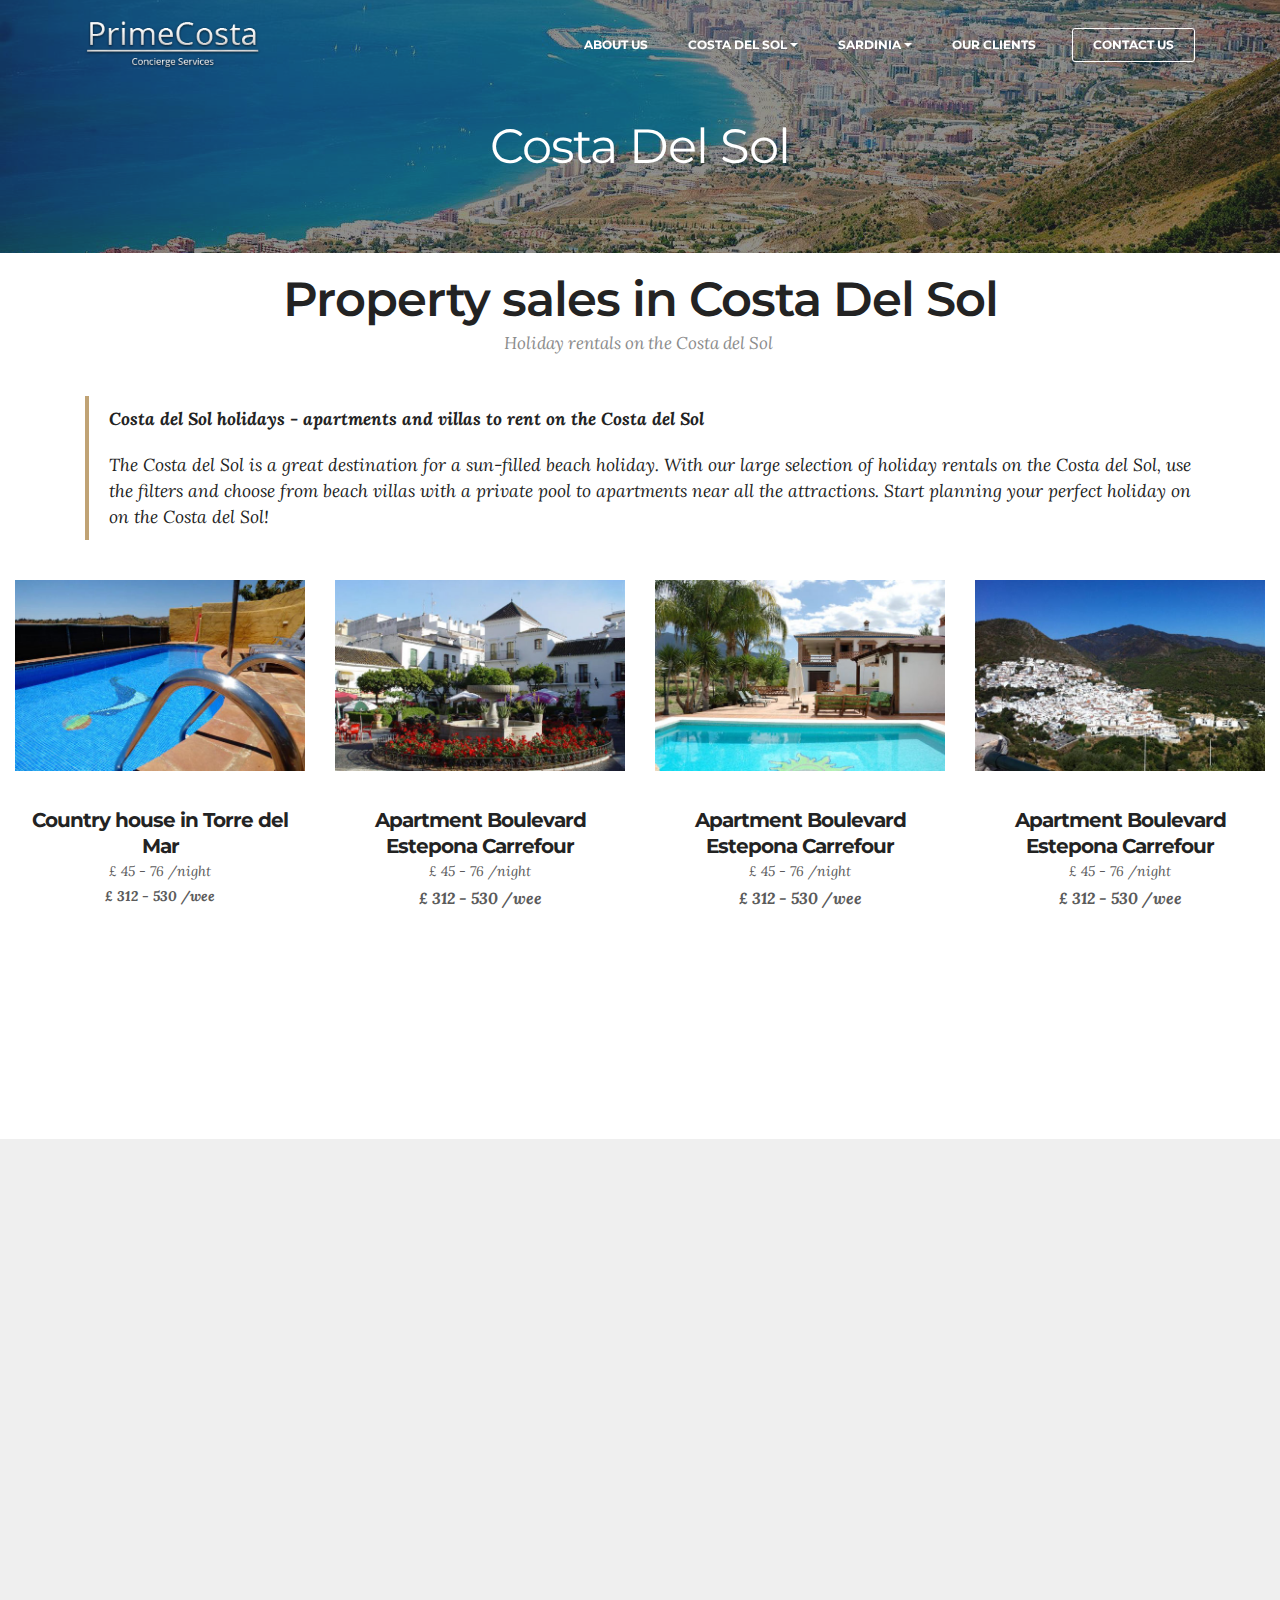
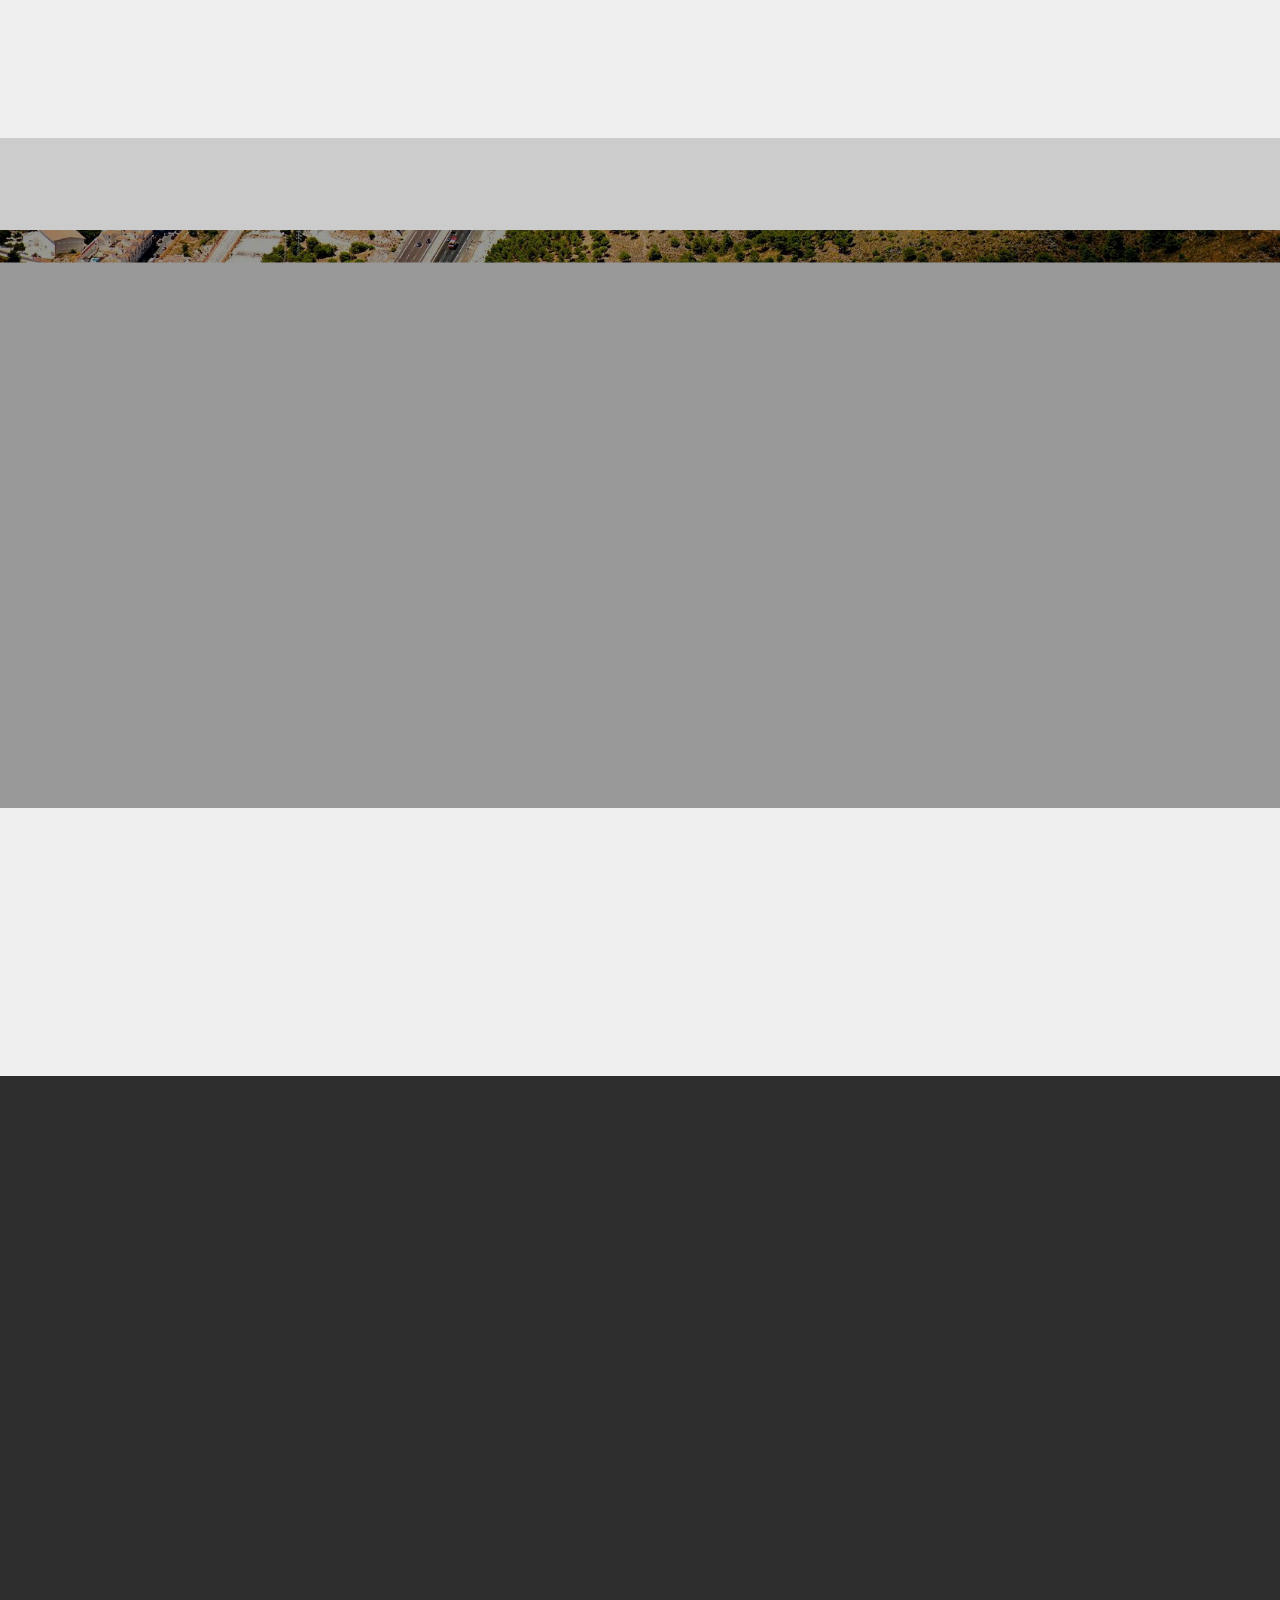
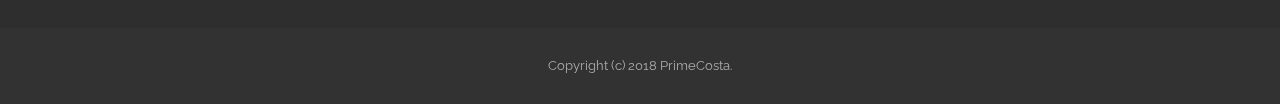
<file: page7.html>
<!DOCTYPE html>
<html >
<head>
  <!-- Site made with Mobirise Website Builder v4.8.1, https://mobirise.com -->
  <meta charset="UTF-8">
  <meta http-equiv="X-UA-Compatible" content="IE=edge">
  <meta name="generator" content="Mobirise v4.8.1, mobirise.com">
  <meta name="viewport" content="width=device-width, initial-scale=1, minimum-scale=1">
  <link rel="shortcut icon" href="assets/images/logo-prime-240x68.png" type="image/x-icon">
  <meta name="description" content="">
  <title>costa del soul sales</title>
  <link rel="stylesheet" href="https://fonts.googleapis.com/css?family=Montserrat:400,700">
  <link rel="stylesheet" href="https://fonts.googleapis.com/css?family=Raleway:100,100i,200,200i,300,300i,400,400i,500,500i,600,600i,700,700i,800,800i,900,900i">
  <link rel="stylesheet" href="assets/et-line-font-plugin/style.css">
  <link rel="stylesheet" href="https://fonts.googleapis.com/css?family=Lora:400,700,400italic,700italic&subset=latin">
  <link rel="stylesheet" href="assets/web/assets/mobirise-icons/mobirise-icons.css">
  <link rel="stylesheet" href="assets/tether/tether.min.css">
  <link rel="stylesheet" href="assets/bootstrap/css/bootstrap.min.css">
  <link rel="stylesheet" href="assets/dropdown/css/style.css">
  <link rel="stylesheet" href="assets/animate.css/animate.min.css">
  <link rel="stylesheet" href="assets/socicon/css/styles.css">
  <link rel="stylesheet" href="assets/theme/css/style.css">
  <link rel="stylesheet" href="assets/mobirise/css/mbr-additional.css" type="text/css">
  
  
  
</head>
<body>
  <section id="menu-46" data-rv-view="457">

    <nav class="navbar navbar-dropdown transparent navbar-fixed-top bg-color">
        <div class="container">

            <div class="mbr-table">
                <div class="mbr-table-cell">

                    <div class="navbar-brand">
                        <a href="index.html" class="navbar-logo"><img src="assets/images/logo-prime-240x68.png" alt="Mobirise"></a>
                        
                    </div>

                </div>
                <div class="mbr-table-cell">

                    <button class="navbar-toggler pull-xs-right hidden-md-up" type="button" data-toggle="collapse" data-target="#exCollapsingNavbar">
                        <div class="hamburger-icon"></div>
                    </button>

                    <ul class="nav-dropdown collapse pull-xs-right nav navbar-nav navbar-toggleable-sm" id="exCollapsingNavbar"><li class="nav-item"><a class="nav-link link" href="page1.html" aria-expanded="false">ABOUT US</a></li><li class="nav-item dropdown"><a class="nav-link link dropdown-toggle" data-toggle="dropdown-submenu" href="https://mobirise.com/" aria-expanded="false">COSTA DEL SOL</a><div class="dropdown-menu"><a class="dropdown-item" href="page3.html">Activities</a><a class="dropdown-item" href="page7.html" aria-expanded="false">Sales</a><a class="dropdown-item" href="page6.html" aria-expanded="false">Rentals</a></div></li><li class="nav-item dropdown"><a class="nav-link link dropdown-toggle" data-toggle="dropdown-submenu" href="page4.html" aria-expanded="false">SARDINIA</a><div class="dropdown-menu"><a class="dropdown-item" href="page4.html">Activities</a><a class="dropdown-item" href="page8.html" aria-expanded="false">Sales</a><a class="dropdown-item" href="page9.html" aria-expanded="false">Rentals</a></div></li><li class="nav-item"><a class="nav-link link" href="page2.html" aria-expanded="false">OUR CLIENTS</a></li><li class="nav-item nav-btn"><a class="nav-link btn btn-white btn-white-outline" href="index.html#form1-7">CONTACT  US</a></li></ul>
                    <button hidden="" class="navbar-toggler navbar-close" type="button" data-toggle="collapse" data-target="#exCollapsingNavbar">
                        <div class="close-icon"></div>
                    </button>

                </div>
            </div>

        </div>
    </nav>

</section>

<section class="engine"><a href="https://mobiri.se/o">free portfolio site templates</a></section><section class="mbr-section article mbr-parallax-background mbr-after-navbar" id="msg-box8-47" data-rv-view="459" style="background-image: url(assets/images/costa-del-sol-aerial-1700x1135.jpg); padding-top: 120px; padding-bottom: 80px;">

    <div class="mbr-overlay" style="opacity: 0.5; background-color: rgb(34, 34, 34);">
    </div>
    <div class="container">
        <div class="row">
            <div class="col-md-8 col-md-offset-2 text-xs-center">
                <h3 class="mbr-section-title display-2"><span style="font-weight: normal;">Costa Del Sol</span></h3>
                
                
            </div>
        </div>
    </div>

</section>

<section class="mbr-section mbr-section__container article" id="header3-48" data-rv-view="462" style="background-color: rgb(255, 255, 255); padding-top: 20px; padding-bottom: 20px;">
    <div class="container">
        <div class="row">
            <div class="col-xs-12">
                <h3 class="mbr-section-title display-2">Property sales in Costa Del Sol</h3>
                <small class="mbr-section-subtitle">Holiday rentals on the Costa del Sol&nbsp;<br></small>
            </div>
        </div>
    </div>
</section>

<section class="mbr-section article mbr-section__container" id="content2-49" data-rv-view="464" style="background-color: rgb(255, 255, 255); padding-top: 20px; padding-bottom: 40px;">

    <div class="container">
        <div class="row">
            <div class="col-xs-12 lead"><blockquote><strong>Costa del Sol holidays - apartments and villas to rent on the Costa del Sol
</strong></blockquote><blockquote>The Costa del Sol is a great destination for a sun-filled beach holiday. With our large selection of holiday rentals on the Costa del Sol, use the filters and choose from beach villas with a private pool to apartments near all the attractions. Start planning your perfect holiday on on the Costa del Sol!</blockquote></div>
        </div>
    </div>

</section>

<section class="mbr-cards mbr-section mbr-section-nopadding" id="features3-4b" data-rv-view="468" style="background-color: rgb(255, 255, 255);">

    

    <div class="mbr-cards-row row">
        <div class="mbr-cards-col col-xs-12 col-lg-3" style="padding-top: 0px; padding-bottom: 40px;">
            <div class="container">
              <div class="card cart-block">
                  <div class="card-img"><img src="assets/images/9424019-18815-torre-del-mar-country-house-crop-760-500-600x395.jpg" class="card-img-top"></div>
                  <div class="card-block">
                    <h4 class="card-title">Country house in Torre del Mar</h4>
                    <h5 class="card-subtitle">£ 45 - 76 
/night<br><strong>£ 312 - 530
/wee</strong></h5>
                    <p class="card-text">Private and semi heated pool, with sea views, internet, air conditioning, dishwaser, barbecue, parking private, satellite TV, all completely private.</p>
                    <div class="card-btn"><a href="page5.html" class="btn btn-primary">MORE INFO</a></div>
                    </div>
                </div>
            </div>
        </div>
        <div class="mbr-cards-col col-xs-12 col-lg-3" style="padding-top: 0px; padding-bottom: 40px;">
            <div class="container">
                <div class="card cart-block">
                    <div class="card-img"><img src="assets/images/495217-20163-estepona-apartment-crop-760-500-600x395.jpg" class="card-img-top"></div>
                    <div class="card-block">
                        <h4 class="card-title">Apartment Boulevard Estepona Carrefour</h4>
                        <h5 class="card-subtitle">£ 45 - 76 /night
<div><strong>£ 312 - 530 /wee</strong></div></h5>
                        <p class="card-text">Private and semi heated pool, with sea views, internet, air conditioning, dishwaser, barbecue, parking private, satellite TV, all completely private.</p>
                        <div class="card-btn"><a href="page5.html" class="btn btn-primary">MORE INFO</a></div>
                    </div>
                </div>
            </div>
        </div>
        <div class="mbr-cards-col col-xs-12 col-lg-3" style="padding-top: 0px; padding-bottom: 40px;">
            <div class="container">
                <div class="card cart-block">
                    <div class="card-img"><img src="assets/images/6373747-28076-alhaurin-el-grande-villa-crop-760-500-600x395.jpg" class="card-img-top"></div>
                    <div class="card-block">
                        <h4 class="card-title">Apartment Boulevard Estepona Carrefour</h4>
                        <h5 class="card-subtitle">£ 45 - 76 /night
<div><strong>£ 312 - 530 /wee</strong></div></h5>
                        <p class="card-text">Private and semi heated pool, with sea views, internet, air conditioning, dishwaser, barbecue, parking private, satellite TV, all completely private.</p>
                        <div class="card-btn"><a href="page5.html" class="btn btn-primary">MORE INFO</a></div>
                    </div>
                </div>
            </div>
        </div>
        <div class="mbr-cards-col col-xs-12 col-lg-3" style="padding-top: 0px; padding-bottom: 40px;">
            <div class="container">
                <div class="card cart-block">
                    <div class="card-img"><img src="assets/images/393998-20163-estepona-apartment-crop-760-500-600x395.jpg" class="card-img-top"></div>
                    <div class="card-block">
                        <h4 class="card-title">Apartment Boulevard Estepona Carrefour</h4>
                        <h5 class="card-subtitle">£ 45 - 76 /night
<div><strong>£ 312 - 530 /wee</strong></div></h5>
                        <p class="card-text">Private and semi heated pool, with sea views, internet, air conditioning, dishwaser, barbecue, parking private, satellite TV, all completely private.</p>
                        <div class="card-btn"><a href="page5.html" class="btn btn-primary">MORE INFOE</a></div>
                    </div>
                </div>
            </div>
        </div>
        
        
    </div>
</section>

<section class="mbr-cards mbr-section mbr-section-nopadding" id="features3-4d" data-rv-view="473" style="background-color: rgb(239, 239, 239);">

    

    <div class="mbr-cards-row row">
        <div class="mbr-cards-col col-xs-12 col-lg-3" style="padding-top: 40px; padding-bottom: 40px;">
            <div class="container">
              <div class="card cart-block">
                  <div class="card-img"><img src="assets/images/9424019-18815-torre-del-mar-country-house-crop-760-500-600x395.jpg" class="card-img-top"></div>
                  <div class="card-block">
                    <h4 class="card-title">Country house in Torre del Mar</h4>
                    <h5 class="card-subtitle">£ 45 - 76 
/night<br><strong>£ 312 - 530
/wee</strong></h5>
                    <p class="card-text">Private and semi heated pool, with sea views, internet, air conditioning, dishwaser, barbecue, parking private, satellite TV, all completely private.</p>
                    <div class="card-btn"><a href="page5.html" class="btn btn-primary">MORE INFO</a></div>
                    </div>
                </div>
            </div>
        </div>
        <div class="mbr-cards-col col-xs-12 col-lg-3" style="padding-top: 40px; padding-bottom: 40px;">
            <div class="container">
                <div class="card cart-block">
                    <div class="card-img"><img src="assets/images/495217-20163-estepona-apartment-crop-760-500-600x395.jpg" class="card-img-top"></div>
                    <div class="card-block">
                        <h4 class="card-title">Apartment Boulevard Estepona Carrefour</h4>
                        <h5 class="card-subtitle">£ 45 - 76 /night
<div><strong>£ 312 - 530 /wee</strong></div></h5>
                        <p class="card-text">Private and semi heated pool, with sea views, internet, air conditioning, dishwaser, barbecue, parking private, satellite TV, all completely private.</p>
                        <div class="card-btn"><a href="page5.html" class="btn btn-primary">MORE INFO</a></div>
                    </div>
                </div>
            </div>
        </div>
        <div class="mbr-cards-col col-xs-12 col-lg-3" style="padding-top: 40px; padding-bottom: 40px;">
            <div class="container">
                <div class="card cart-block">
                    <div class="card-img"><img src="assets/images/6373747-28076-alhaurin-el-grande-villa-crop-760-500-600x395.jpg" class="card-img-top"></div>
                    <div class="card-block">
                        <h4 class="card-title">Apartment Boulevard Estepona Carrefour</h4>
                        <h5 class="card-subtitle">£ 45 - 76 /night
<div><strong>£ 312 - 530 /wee</strong></div></h5>
                        <p class="card-text">Private and semi heated pool, with sea views, internet, air conditioning, dishwaser, barbecue, parking private, satellite TV, all completely private.</p>
                        <div class="card-btn"><a href="page5.html" class="btn btn-primary">MORE INFO</a></div>
                    </div>
                </div>
            </div>
        </div>
        <div class="mbr-cards-col col-xs-12 col-lg-3" style="padding-top: 40px; padding-bottom: 40px;">
            <div class="container">
                <div class="card cart-block">
                    <div class="card-img"><img src="assets/images/393998-20163-estepona-apartment-crop-760-500-600x395.jpg" class="card-img-top"></div>
                    <div class="card-block">
                        <h4 class="card-title">Apartment Boulevard Estepona Carrefour</h4>
                        <h5 class="card-subtitle">£ 45 - 76 /night
<div><strong>£ 312 - 530 /wee</strong></div></h5>
                        <p class="card-text">Private and semi heated pool, with sea views, internet, air conditioning, dishwaser, barbecue, parking private, satellite TV, all completely private.</p>
                        <div class="card-btn"><a href="page5.html" class="btn btn-primary">MORE INFOE</a></div>
                    </div>
                </div>
            </div>
        </div>
        
        
    </div>
</section>

<section class="mbr-section mbr-section__container" id="buttons1-4e" data-rv-view="476" style="background-color: rgb(204, 204, 204); padding-top: 20px; padding-bottom: 20px;">

    <div class="container">
        <div class="row">
            <div class="col-xs-12">
                <div class="text-xs-center"><a class="btn btn-primary" href="page3.html#form1-18">VIEW ALL</a> </div>
            </div>
        </div>
    </div>

</section>

<section class="mbr-section form1 mbr-parallax-background" id="form1-4j" data-rv-view="488" style="background-image: url(assets/images/costa-del-sol-aerial-1700x1135.jpg); padding-top: 40px; padding-bottom: 40px;">
    <div class="mbr-overlay" style="opacity: 0.4; background-color: rgb(0, 0, 0);">
    </div>
    <div class="mbr-section mbr-section__container mbr-section__container--middle">
        <div class="container">
            <div class="row">
                <div class="col-xs-12 text-xs-center">
                    <h3 class="mbr-section-title display-2">CONTACT FORM</h3>
                    <small class="mbr-section-subtitle">Shape your future web project with sharp design and refine coded functions.</small>
                </div>
            </div>
        </div>
    </div>
    <div class="mbr-section mbr-section-nopadding">
        <div class="container">
            <div class="row">
                <div class="col-xs-12 col-lg-10 col-lg-offset-1" data-form-type="formoid">


                    <div data-form-alert="true">
                        <div hidden="" data-form-alert-success="true" class="alert alert-form alert-success text-xs-center">Thanks for filling out form!</div>
                    </div>


                    <form action="https://mobirise.com/" method="post" data-form-title="CONTACT FORM">

                        <input type="hidden" value="J9NsQVbRzyHi5UfXcG1s0H4joQkvh2MNg8UhUMc38E4iHdA9d1ViRnuX+GaQoR9Zoh3FvMC9LKaNdCjNmKiI97Wz7XNfWDw+RrIeObvIEZTL8r4zNS46UhuFYSJTp+GG" data-form-email="true">

                        <div class="row row-sm-offset">

                            <div class="col-xs-12 col-md-4">
                                <div class="form-group">
                                    <label class="form-control-label" for="form1-4j-name">Name<span class="form-asterisk">*</span></label>
                                    <input type="text" class="form-control" name="name" required="" data-form-field="Name" id="form1-4j-name">
                                </div>
                            </div>

                            <div class="col-xs-12 col-md-4">
                                <div class="form-group">
                                    <label class="form-control-label" for="form1-4j-email">Email<span class="form-asterisk">*</span></label>
                                    <input type="email" class="form-control" name="email" required="" data-form-field="Email" id="form1-4j-email">
                                </div>
                            </div>

                            <div class="col-xs-12 col-md-4">
                                <div class="form-group">
                                    <label class="form-control-label" for="form1-4j-phone">Phone</label>
                                    <input type="tel" class="form-control" name="phone" data-form-field="Phone" id="form1-4j-phone">
                                </div>
                            </div>

                        </div>

                        <div class="form-group">
                            <label class="form-control-label" for="form1-4j-message">Message</label>
                            <textarea class="form-control" name="message" rows="7" data-form-field="Message" id="form1-4j-message"></textarea>
                        </div>

                        <div><button type="submit" class="btn btn-primary">CONTACT US</button></div>

                    </form>
                </div>
            </div>
        </div>
    </div>
</section>

<section class="mbr-cards mbr-section mbr-section-nopadding" id="features7-4k" data-rv-view="497" style="background-color: rgb(239, 239, 239);">

    

    <div class="mbr-cards-row row">
        <div class="mbr-cards-col col-xs-12 col-lg-4" style="padding-top: 40px; padding-bottom: 40px;">
            <div class="container">
                <div class="card cart-block">
                    <div class="card-img iconbox"><a href="index.html" class="etl-icon icon-phone mbr-iconfont mbr-iconfont-features7" style="color: rgb(255, 255, 255);"></a></div>
                    <div class="card-block">
                        <h4 class="card-title"><div>Phone: +1 (0) 000 0000 001 
</div><div><br></div></h4>
                        
                        
                        
                    </div>
                </div>
            </div>
        </div>
        <div class="mbr-cards-col col-xs-12 col-lg-4" style="padding-top: 40px; padding-bottom: 40px;">
            <div class="container">
                <div class="card cart-block">
                    <div class="card-img iconbox"><a href="index.html" class="mbri-letter mbr-iconfont mbr-iconfont-features7" style="color: rgb(255, 255, 255);"></a></div>
                    <div class="card-block">
                        <h4 class="card-title">Email: support@primecosta.com 
<div><br></div></h4>
                        
                        
                        
                    </div>
                </div>
          </div>
        </div>
        <div class="mbr-cards-col col-xs-12 col-lg-4" style="padding-top: 40px; padding-bottom: 40px;">
            <div class="container">
                <div class="card cart-block">
                    <div class="card-img iconbox"><a href="index.html" class="mbri-help mbr-iconfont mbr-iconfont-features7" style="color: rgb(255, 255, 255);"></a></div>
                    <div class="card-block">
                        <h4 class="card-title">Chat</h4>
                        
                        
                        
                    </div>
                </div>
            </div>
        </div>
        
        
        
    </div>
</section>

<section class="mbr-section mbr-section-md-padding" id="social-buttons4-4l" data-rv-view="500" style="background-color: rgb(46, 46, 46); padding-top: 30px; padding-bottom: 30px;">
    
    <div class="container">
        <div class="row">
            <div class="col-md-8 col-md-offset-2 text-xs-center">
                <h3 class="mbr-section-title display-2">FOLLOW US</h3>
                <div><a class="btn btn-social" title="Twitter" target="_blank" href="https://twitter.com/mobirise"><i class="socicon socicon-twitter"></i></a> <a class="btn btn-social" title="Facebook" target="_blank" href="https://www.facebook.com/pages/Mobirise/1616226671953247"><i class="socicon socicon-facebook"></i></a> <a class="btn btn-social" title="Google+" target="_blank" href="https://plus.google.com/u/0/+Mobirise/posts"><i class="socicon socicon-googleplus"></i></a> <a class="btn btn-social" title="YouTube" target="_blank" href="https://www.youtube.com/channel/UCt_tncVAetpK5JeM8L-8jyw"><i class="socicon socicon-youtube"></i></a> <a class="btn btn-social" title="Instagram" target="_blank" href="https://instagram.com/mobirise/"><i class="socicon socicon-instagram"></i></a> <a class="btn btn-social" title="Pinterest" target="_blank" href="https://www.pinterest.com/mobirise/"><i class="socicon socicon-pinterest"></i></a> <a class="btn btn-social" title="Tumblr" target="_blank" href="http://mobirise.tumblr.com/"><i class="socicon socicon-tumblr"></i></a> <a class="btn btn-social" title="LinkedIn" target="_blank" href="https://www.linkedin.com/in/mobirise"><i class="socicon socicon-linkedin"></i></a> <a class="btn btn-social" title="VKontakte" target="_blank" href="#"><i class="socicon socicon-vkontakte"></i></a> <a class="btn btn-social" title="Odnoklassniki" target="_blank" href="#"><i class="socicon socicon-odnoklassniki"></i></a> </div>
            </div>
        </div>
    </div>
</section>

<section class="mbr-section form2" id="form2-4m" data-rv-view="502" style="background-color: rgb(46, 46, 46); padding-top: 0px; padding-bottom: 40px;">
        
    <div class="mbr-section mbr-section__container mbr-section__container--middle">
        <div class="container">
            <div class="row">
                <div class="col-xs-12 text-xs-center">
                    
                    
                </div>
            </div>
        </div>
    </div>
    <div class="mbr-section mbr-section-nopadding">
        <div class="container">
            <div class="row">
                <div class="col-xs-12 col-lg-10 col-lg-offset-1" data-form-type="formoid">
                    <div data-form-alert="true"><div hidden="" data-form-alert-success="true">Thanks for filling out form!</div></div>
                    <form class="mbr-form" action="https://mobirise.com/" method="post" data-form-title="SUBSCRIBE FORM">
                        <input type="hidden" value="Mb+ES0pxPSgix3UI75SsxRwV5yvoICxLcr7OhsFF7a8AJoBsEeCajAEcWi71KehL/eNjvgDwlHNcElbzLUr42AEnxOq3ai967NC+qQEMFHgFBNJk8KbEfw1jaWRCrsnF" data-form-email="true">
                        <div class="mbr-subscribe mbr-subscribe-dark input-group">
                            <input type="email" class="form-control" name="email" required="" data-form-field="Email" placeholder="Enter Your Email Address..." id="form2-4m-email">
                            <span class="input-group-btn"><button type="submit" class="btn btn-primary">SUBSCRIBE</button></span>
                        </div>
                    </form>
                </div>
            </div>
        </div>
    </div>
</section>

<section class="mbr-section mbr-section-md-padding mbr-footer footer1" id="contacts1-4n" data-rv-view="508" style="background-color: rgb(46, 46, 46); padding-top: 30px; padding-bottom: 30px;">
    
    <div class="container">
        <div class="row">
            <div class="mbr-footer-content col-xs-12 col-md-3">
                <div><img src="assets/images/logo-prime-128x36.png"></div>
            </div>
            <div class="mbr-footer-content col-xs-12 col-md-3">
                <p><strong>Our Contacts</strong><br>Email: support@primecosta.com
<br>Phone: +1 (0) 000 0000 001
<br>Fax: +1 (0) 000 0000 002<br><br></p>
            </div>
            <div class="mbr-footer-content col-xs-12 col-md-3">
                <p><strong>Menu</strong><br>ABOUT US
<br>COSTA DEL SOL
<br>SARDINIA
<br>OUR CLIENTS
<br>CONTACT US<br></p>
            </div>
            <div class="mbr-footer-content col-xs-12 col-md-3">
                <p><font color="#7c7c7c" face="Montserrat, sans-serif"><span style="font-size: 16px; letter-spacing: -1px;"><strong>About<br></strong></span></font><br>Costa del Sol holidays - apartments and villas to rent on the Costa del Sol&nbsp;<br><br><br></p>
            </div>

        </div>
    </div>
</section>

<footer class="mbr-small-footer mbr-section mbr-section-nopadding" id="footer1-4o" data-rv-view="510" style="background-color: rgb(50, 50, 50); padding-top: 1.75rem; padding-bottom: 1.75rem;">
    
    <div class="container text-xs-center">
        <p>Copyright (c) 2018 PrimeCosta.</p>
    </div>
</footer>


  <script src="assets/web/assets/jquery/jquery.min.js"></script>
  <script src="assets/tether/tether.min.js"></script>
  <script src="assets/bootstrap/js/bootstrap.min.js"></script>
  <script src="assets/dropdown/js/script.min.js"></script>
  <script src="assets/touch-swipe/jquery.touch-swipe.min.js"></script>
  <script src="assets/viewport-checker/jquery.viewportchecker.js"></script>
  <script src="assets/jarallax/jarallax.js"></script>
  <script src="assets/smooth-scroll/smooth-scroll.js"></script>
  <script src="assets/theme/js/script.js"></script>
  <script src="assets/formoid/formoid.min.js"></script>
  
  
 <div id="scrollToTop" class="scrollToTop mbr-arrow-up"><a style="text-align: center;"><i class="mbr-arrow-up-icon"></i></a></div>
    <input name="animation" type="hidden">
  </body>
</html>
</file>
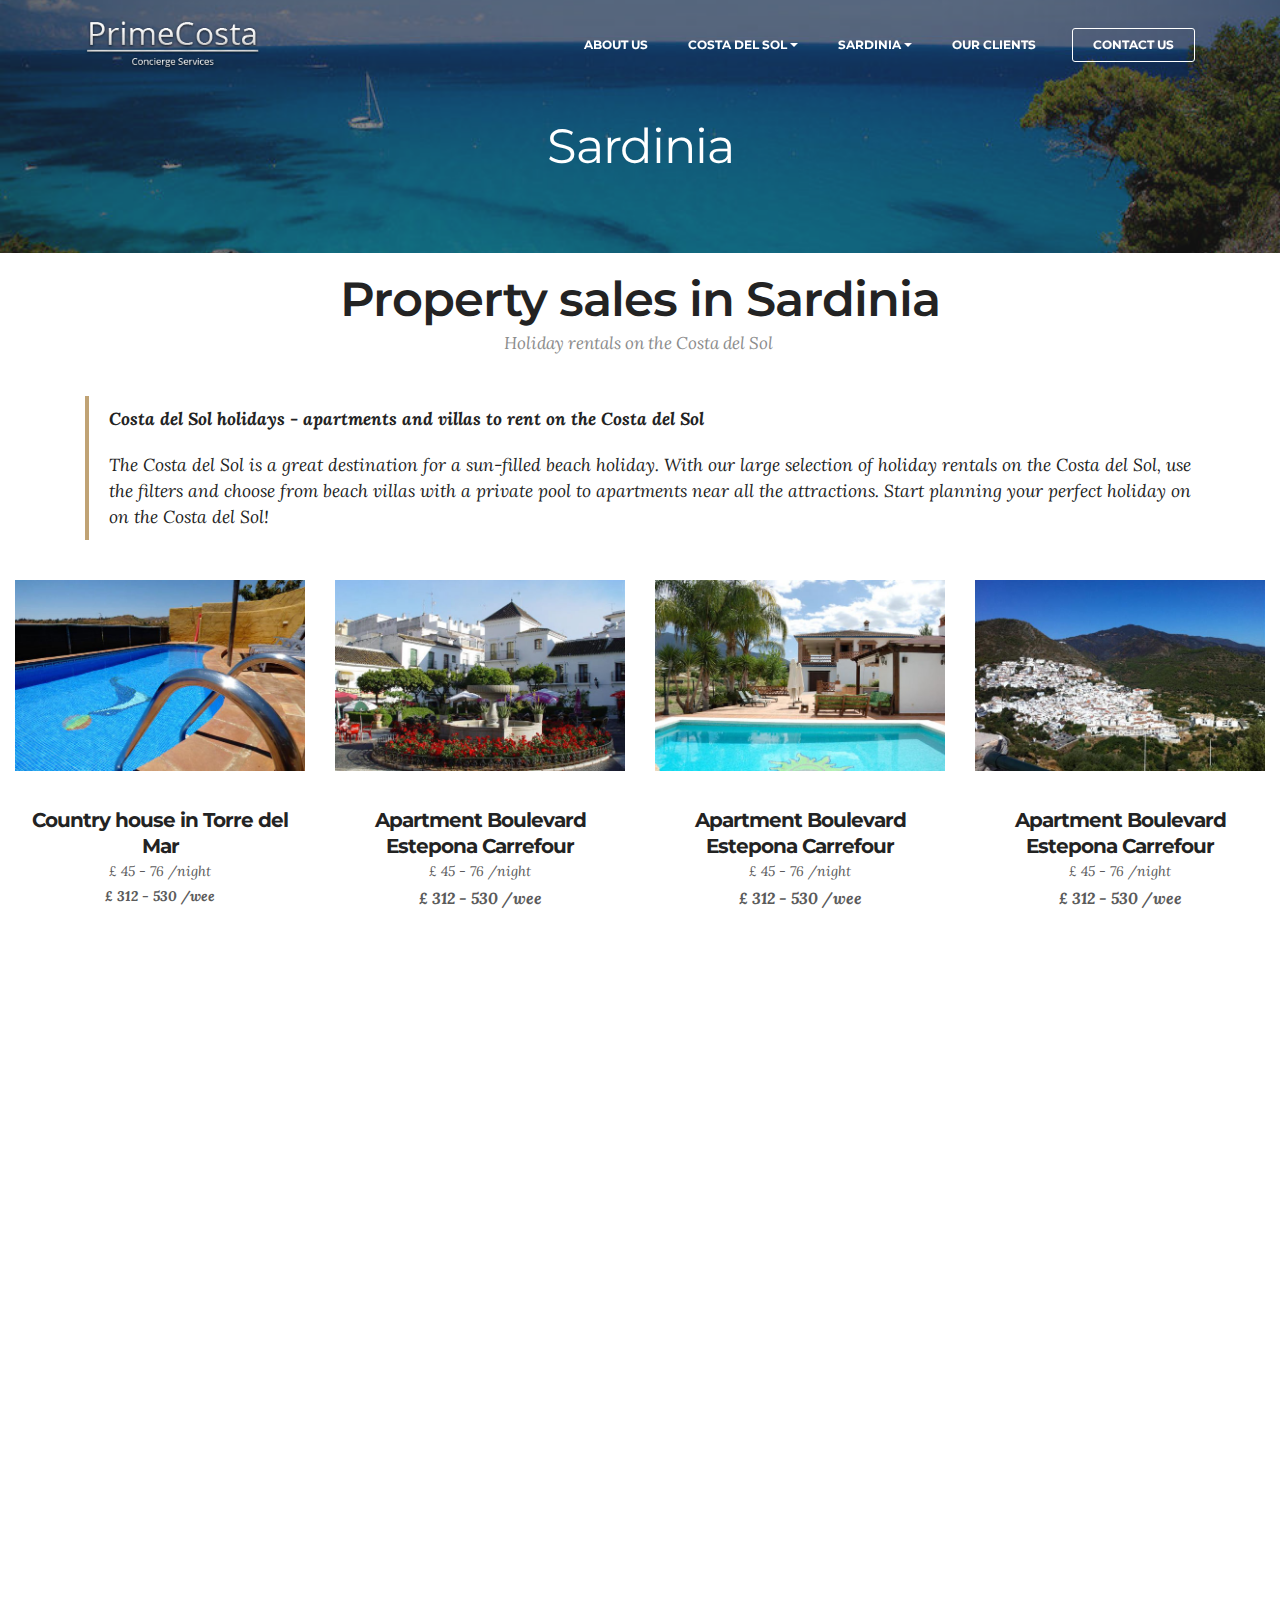
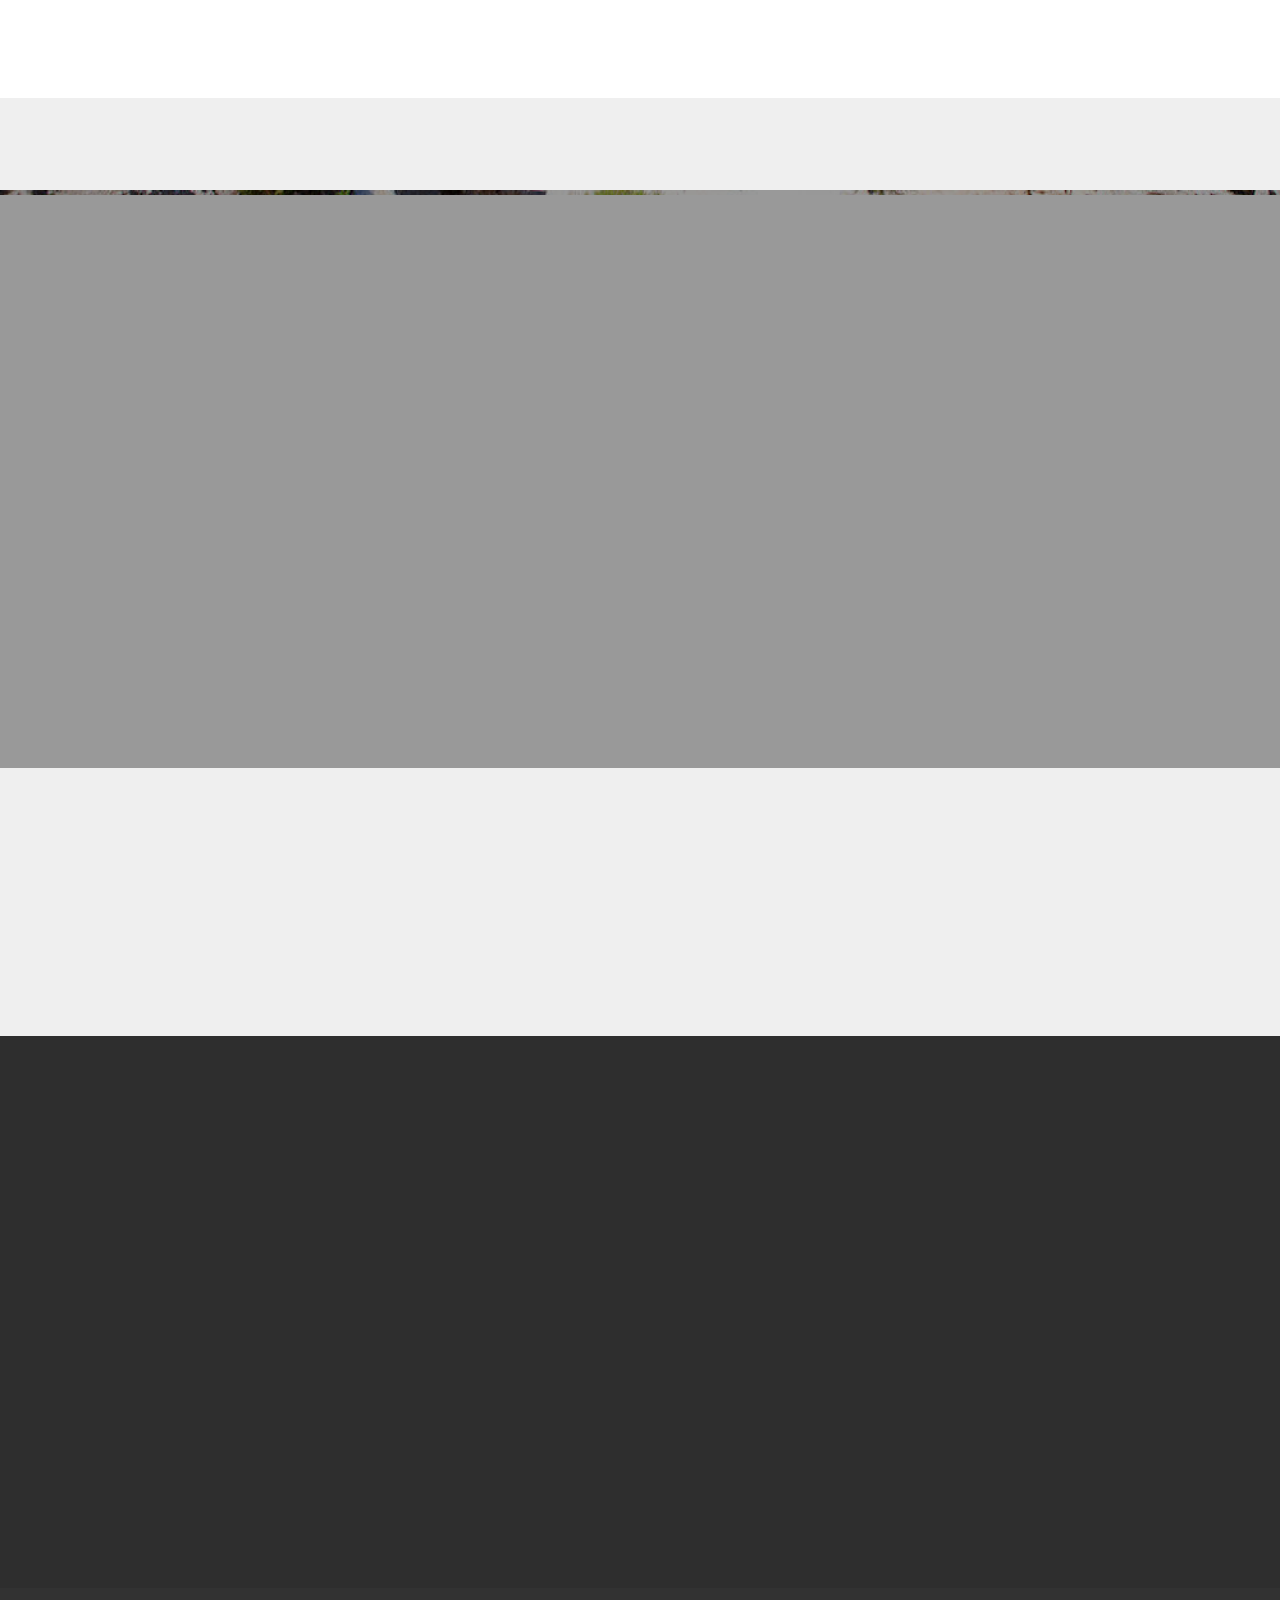
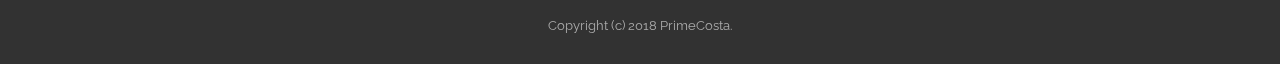
<file: page8.html>
<!DOCTYPE html>
<html >
<head>
  <!-- Site made with Mobirise Website Builder v4.8.1, https://mobirise.com -->
  <meta charset="UTF-8">
  <meta http-equiv="X-UA-Compatible" content="IE=edge">
  <meta name="generator" content="Mobirise v4.8.1, mobirise.com">
  <meta name="viewport" content="width=device-width, initial-scale=1, minimum-scale=1">
  <link rel="shortcut icon" href="assets/images/logo-prime-240x68.png" type="image/x-icon">
  <meta name="description" content="">
  <title>sardiania sales</title>
  <link rel="stylesheet" href="https://fonts.googleapis.com/css?family=Montserrat:400,700">
  <link rel="stylesheet" href="https://fonts.googleapis.com/css?family=Raleway:100,100i,200,200i,300,300i,400,400i,500,500i,600,600i,700,700i,800,800i,900,900i">
  <link rel="stylesheet" href="assets/et-line-font-plugin/style.css">
  <link rel="stylesheet" href="https://fonts.googleapis.com/css?family=Lora:400,700,400italic,700italic&subset=latin">
  <link rel="stylesheet" href="assets/web/assets/mobirise-icons/mobirise-icons.css">
  <link rel="stylesheet" href="assets/tether/tether.min.css">
  <link rel="stylesheet" href="assets/bootstrap/css/bootstrap.min.css">
  <link rel="stylesheet" href="assets/dropdown/css/style.css">
  <link rel="stylesheet" href="assets/animate.css/animate.min.css">
  <link rel="stylesheet" href="assets/socicon/css/styles.css">
  <link rel="stylesheet" href="assets/theme/css/style.css">
  <link rel="stylesheet" href="assets/mobirise/css/mbr-additional.css" type="text/css">
  
  
  
</head>
<body>
  <section id="menu-4p" data-rv-view="512">

    <nav class="navbar navbar-dropdown transparent navbar-fixed-top bg-color">
        <div class="container">

            <div class="mbr-table">
                <div class="mbr-table-cell">

                    <div class="navbar-brand">
                        <a href="index.html" class="navbar-logo"><img src="assets/images/logo-prime-240x68.png" alt="Mobirise"></a>
                        
                    </div>

                </div>
                <div class="mbr-table-cell">

                    <button class="navbar-toggler pull-xs-right hidden-md-up" type="button" data-toggle="collapse" data-target="#exCollapsingNavbar">
                        <div class="hamburger-icon"></div>
                    </button>

                    <ul class="nav-dropdown collapse pull-xs-right nav navbar-nav navbar-toggleable-sm" id="exCollapsingNavbar"><li class="nav-item"><a class="nav-link link" href="page1.html" aria-expanded="false">ABOUT US</a></li><li class="nav-item dropdown"><a class="nav-link link dropdown-toggle" data-toggle="dropdown-submenu" href="https://mobirise.com/" aria-expanded="false">COSTA DEL SOL</a><div class="dropdown-menu"><a class="dropdown-item" href="page3.html">Activities</a><a class="dropdown-item" href="page7.html" aria-expanded="false">Sales</a><a class="dropdown-item" href="page6.html" aria-expanded="false">Rentals</a></div></li><li class="nav-item dropdown"><a class="nav-link link dropdown-toggle" data-toggle="dropdown-submenu" href="page4.html" aria-expanded="false">SARDINIA</a><div class="dropdown-menu"><a class="dropdown-item" href="page4.html">Activities</a><a class="dropdown-item" href="page8.html" aria-expanded="false">Sales</a><a class="dropdown-item" href="page9.html" aria-expanded="false">Rentals</a></div></li><li class="nav-item"><a class="nav-link link" href="page2.html" aria-expanded="false">OUR CLIENTS</a></li><li class="nav-item nav-btn"><a class="nav-link btn btn-white btn-white-outline" href="index.html#form1-7">CONTACT  US</a></li></ul>
                    <button hidden="" class="navbar-toggler navbar-close" type="button" data-toggle="collapse" data-target="#exCollapsingNavbar">
                        <div class="close-icon"></div>
                    </button>

                </div>
            </div>

        </div>
    </nav>

</section>

<section class="engine"><a href="https://mobiri.se/z">best free website templates</a></section><section class="mbr-section article mbr-parallax-background mbr-after-navbar" id="msg-box8-4q" data-rv-view="514" style="background-image: url(assets/images/cala-goloritze-1000x600.jpg); padding-top: 120px; padding-bottom: 80px;">

    <div class="mbr-overlay" style="opacity: 0.5; background-color: rgb(34, 34, 34);">
    </div>
    <div class="container">
        <div class="row">
            <div class="col-md-8 col-md-offset-2 text-xs-center">
                <h3 class="mbr-section-title display-2"><span style="font-weight: normal;">Sardinia</span></h3>
                
                
            </div>
        </div>
    </div>

</section>

<section class="mbr-section mbr-section__container article" id="header3-4r" data-rv-view="517" style="background-color: rgb(255, 255, 255); padding-top: 20px; padding-bottom: 20px;">
    <div class="container">
        <div class="row">
            <div class="col-xs-12">
                <h3 class="mbr-section-title display-2">Property sales in Sardinia</h3>
                <small class="mbr-section-subtitle">Holiday rentals on the Costa del Sol&nbsp;<br></small>
            </div>
        </div>
    </div>
</section>

<section class="mbr-section article mbr-section__container" id="content2-4s" data-rv-view="519" style="background-color: rgb(255, 255, 255); padding-top: 20px; padding-bottom: 40px;">

    <div class="container">
        <div class="row">
            <div class="col-xs-12 lead"><blockquote><strong>Costa del Sol holidays - apartments and villas to rent on the Costa del Sol
</strong></blockquote><blockquote>The Costa del Sol is a great destination for a sun-filled beach holiday. With our large selection of holiday rentals on the Costa del Sol, use the filters and choose from beach villas with a private pool to apartments near all the attractions. Start planning your perfect holiday on on the Costa del Sol!</blockquote></div>
        </div>
    </div>

</section>

<section class="mbr-cards mbr-section mbr-section-nopadding" id="features3-4t" data-rv-view="521" style="background-color: rgb(255, 255, 255);">

    

    <div class="mbr-cards-row row">
        <div class="mbr-cards-col col-xs-12 col-lg-3" style="padding-top: 0px; padding-bottom: 40px;">
            <div class="container">
              <div class="card cart-block">
                  <div class="card-img"><img src="assets/images/9424019-18815-torre-del-mar-country-house-crop-760-500-600x395.jpg" class="card-img-top"></div>
                  <div class="card-block">
                    <h4 class="card-title">Country house in Torre del Mar</h4>
                    <h5 class="card-subtitle">£ 45 - 76 
/night<br><strong>£ 312 - 530
/wee</strong></h5>
                    <p class="card-text">Private and semi heated pool, with sea views, internet, air conditioning, dishwaser, barbecue, parking private, satellite TV, all completely private.</p>
                    <div class="card-btn"><a href="page5.html" class="btn btn-primary">MORE INFO</a></div>
                    </div>
                </div>
            </div>
        </div>
        <div class="mbr-cards-col col-xs-12 col-lg-3" style="padding-top: 0px; padding-bottom: 40px;">
            <div class="container">
                <div class="card cart-block">
                    <div class="card-img"><img src="assets/images/495217-20163-estepona-apartment-crop-760-500-600x395.jpg" class="card-img-top"></div>
                    <div class="card-block">
                        <h4 class="card-title">Apartment Boulevard Estepona Carrefour</h4>
                        <h5 class="card-subtitle">£ 45 - 76 /night
<div><strong>£ 312 - 530 /wee</strong></div></h5>
                        <p class="card-text">Private and semi heated pool, with sea views, internet, air conditioning, dishwaser, barbecue, parking private, satellite TV, all completely private.</p>
                        <div class="card-btn"><a href="page5.html" class="btn btn-primary">MORE INFO</a></div>
                    </div>
                </div>
            </div>
        </div>
        <div class="mbr-cards-col col-xs-12 col-lg-3" style="padding-top: 0px; padding-bottom: 40px;">
            <div class="container">
                <div class="card cart-block">
                    <div class="card-img"><img src="assets/images/6373747-28076-alhaurin-el-grande-villa-crop-760-500-600x395.jpg" class="card-img-top"></div>
                    <div class="card-block">
                        <h4 class="card-title">Apartment Boulevard Estepona Carrefour</h4>
                        <h5 class="card-subtitle">£ 45 - 76 /night
<div><strong>£ 312 - 530 /wee</strong></div></h5>
                        <p class="card-text">Private and semi heated pool, with sea views, internet, air conditioning, dishwaser, barbecue, parking private, satellite TV, all completely private.</p>
                        <div class="card-btn"><a href="page5.html" class="btn btn-primary">MORE INFO</a></div>
                    </div>
                </div>
            </div>
        </div>
        <div class="mbr-cards-col col-xs-12 col-lg-3" style="padding-top: 0px; padding-bottom: 40px;">
            <div class="container">
                <div class="card cart-block">
                    <div class="card-img"><img src="assets/images/393998-20163-estepona-apartment-crop-760-500-600x395.jpg" class="card-img-top"></div>
                    <div class="card-block">
                        <h4 class="card-title">Apartment Boulevard Estepona Carrefour</h4>
                        <h5 class="card-subtitle">£ 45 - 76 /night
<div><strong>£ 312 - 530 /wee</strong></div></h5>
                        <p class="card-text">Private and semi heated pool, with sea views, internet, air conditioning, dishwaser, barbecue, parking private, satellite TV, all completely private.</p>
                        <div class="card-btn"><a href="page5.html" class="btn btn-primary">MORE INFOE</a></div>
                    </div>
                </div>
            </div>
        </div>
        
        
    </div>
</section>

<section class="mbr-cards mbr-section mbr-section-nopadding" id="features3-4u" data-rv-view="524" style="background-color: rgb(255, 255, 255);">

    

    <div class="mbr-cards-row row">
        <div class="mbr-cards-col col-xs-12 col-lg-3" style="padding-top: 0px; padding-bottom: 40px;">
            <div class="container">
              <div class="card cart-block">
                  <div class="card-img"><img src="assets/images/9424019-18815-torre-del-mar-country-house-crop-760-500-600x395.jpg" class="card-img-top"></div>
                  <div class="card-block">
                    <h4 class="card-title">Country house in Torre del Mar</h4>
                    <h5 class="card-subtitle">£ 45 - 76 
/night<br><strong>£ 312 - 530
/wee</strong></h5>
                    <p class="card-text">Private and semi heated pool, with sea views, internet, air conditioning, dishwaser, barbecue, parking private, satellite TV, all completely private.</p>
                    <div class="card-btn"><a href="page5.html" class="btn btn-primary">MORE INFO</a></div>
                    </div>
                </div>
            </div>
        </div>
        <div class="mbr-cards-col col-xs-12 col-lg-3" style="padding-top: 0px; padding-bottom: 40px;">
            <div class="container">
                <div class="card cart-block">
                    <div class="card-img"><img src="assets/images/495217-20163-estepona-apartment-crop-760-500-600x395.jpg" class="card-img-top"></div>
                    <div class="card-block">
                        <h4 class="card-title">Apartment Boulevard Estepona Carrefour</h4>
                        <h5 class="card-subtitle">£ 45 - 76 /night
<div><strong>£ 312 - 530 /wee</strong></div></h5>
                        <p class="card-text">Private and semi heated pool, with sea views, internet, air conditioning, dishwaser, barbecue, parking private, satellite TV, all completely private.</p>
                        <div class="card-btn"><a href="page5.html" class="btn btn-primary">MORE INFO</a></div>
                    </div>
                </div>
            </div>
        </div>
        <div class="mbr-cards-col col-xs-12 col-lg-3" style="padding-top: 0px; padding-bottom: 40px;">
            <div class="container">
                <div class="card cart-block">
                    <div class="card-img"><img src="assets/images/6373747-28076-alhaurin-el-grande-villa-crop-760-500-600x395.jpg" class="card-img-top"></div>
                    <div class="card-block">
                        <h4 class="card-title">Apartment Boulevard Estepona Carrefour</h4>
                        <h5 class="card-subtitle">£ 45 - 76 /night
<div><strong>£ 312 - 530 /wee</strong></div></h5>
                        <p class="card-text">Private and semi heated pool, with sea views, internet, air conditioning, dishwaser, barbecue, parking private, satellite TV, all completely private.</p>
                        <div class="card-btn"><a href="page5.html" class="btn btn-primary">MORE INFO</a></div>
                    </div>
                </div>
            </div>
        </div>
        <div class="mbr-cards-col col-xs-12 col-lg-3" style="padding-top: 0px; padding-bottom: 40px;">
            <div class="container">
                <div class="card cart-block">
                    <div class="card-img"><img src="assets/images/393998-20163-estepona-apartment-crop-760-500-600x395.jpg" class="card-img-top"></div>
                    <div class="card-block">
                        <h4 class="card-title">Apartment Boulevard Estepona Carrefour</h4>
                        <h5 class="card-subtitle">£ 45 - 76 /night
<div><strong>£ 312 - 530 /wee</strong></div></h5>
                        <p class="card-text">Private and semi heated pool, with sea views, internet, air conditioning, dishwaser, barbecue, parking private, satellite TV, all completely private.</p>
                        <div class="card-btn"><a href="page5.html" class="btn btn-primary">MORE INFOE</a></div>
                    </div>
                </div>
            </div>
        </div>
        
        
    </div>
</section>

<section class="mbr-section mbr-section__container" id="buttons1-4v" data-rv-view="527" style="background-color: rgb(239, 239, 239); padding-top: 20px; padding-bottom: 20px;">

    <div class="container">
        <div class="row">
            <div class="col-xs-12">
                <div class="text-xs-center"><a class="btn btn-black" href="page3.html#form1-18">VIEW ALL</a> </div>
            </div>
        </div>
    </div>

</section>

<section class="mbr-section form1 mbr-parallax-background" id="form1-50" data-rv-view="539" style="background-image: url(assets/images/cala-goloritze-1000x600.jpg); padding-top: 40px; padding-bottom: 40px;">
    <div class="mbr-overlay" style="opacity: 0.4; background-color: rgb(0, 0, 0);">
    </div>
    <div class="mbr-section mbr-section__container mbr-section__container--middle">
        <div class="container">
            <div class="row">
                <div class="col-xs-12 text-xs-center">
                    <h3 class="mbr-section-title display-2">CONTACT FORM</h3>
                    <small class="mbr-section-subtitle">Shape your future web project with sharp design and refine coded functions.</small>
                </div>
            </div>
        </div>
    </div>
    <div class="mbr-section mbr-section-nopadding">
        <div class="container">
            <div class="row">
                <div class="col-xs-12 col-lg-10 col-lg-offset-1" data-form-type="formoid">


                    <div data-form-alert="true">
                        <div hidden="" data-form-alert-success="true" class="alert alert-form alert-success text-xs-center">Thanks for filling out form!</div>
                    </div>


                    <form action="https://mobirise.com/" method="post" data-form-title="CONTACT FORM">

                        <input type="hidden" value="4SDI1PR3J2+rcbxOW9zUvdQBVAQwH1u8J/croA8CQakqXQJUn1q0xZgo7tBmEAxNbfRGRukKfkpuKM/ac5OUq1ulE05F14rrP1/6b8rPfsjOODo3hMf4y/oXpaEdGf81" data-form-email="true">

                        <div class="row row-sm-offset">

                            <div class="col-xs-12 col-md-4">
                                <div class="form-group">
                                    <label class="form-control-label" for="form1-50-name">Name<span class="form-asterisk">*</span></label>
                                    <input type="text" class="form-control" name="name" required="" data-form-field="Name" id="form1-50-name">
                                </div>
                            </div>

                            <div class="col-xs-12 col-md-4">
                                <div class="form-group">
                                    <label class="form-control-label" for="form1-50-email">Email<span class="form-asterisk">*</span></label>
                                    <input type="email" class="form-control" name="email" required="" data-form-field="Email" id="form1-50-email">
                                </div>
                            </div>

                            <div class="col-xs-12 col-md-4">
                                <div class="form-group">
                                    <label class="form-control-label" for="form1-50-phone">Phone</label>
                                    <input type="tel" class="form-control" name="phone" data-form-field="Phone" id="form1-50-phone">
                                </div>
                            </div>

                        </div>

                        <div class="form-group">
                            <label class="form-control-label" for="form1-50-message">Message</label>
                            <textarea class="form-control" name="message" rows="7" data-form-field="Message" id="form1-50-message"></textarea>
                        </div>

                        <div><button type="submit" class="btn btn-primary">CONTACT US</button></div>

                    </form>
                </div>
            </div>
        </div>
    </div>
</section>

<section class="mbr-cards mbr-section mbr-section-nopadding" id="features7-51" data-rv-view="548" style="background-color: rgb(239, 239, 239);">

    

    <div class="mbr-cards-row row">
        <div class="mbr-cards-col col-xs-12 col-lg-4" style="padding-top: 40px; padding-bottom: 40px;">
            <div class="container">
                <div class="card cart-block">
                    <div class="card-img iconbox"><a href="https://mobirise.com" class="etl-icon icon-phone mbr-iconfont mbr-iconfont-features7" style="color: rgb(255, 255, 255);"></a></div>
                    <div class="card-block">
                        <h4 class="card-title"><div>Phone: +1 (0) 000 0000 001 
</div><div><br></div></h4>
                        
                        
                        
                    </div>
                </div>
            </div>
        </div>
        <div class="mbr-cards-col col-xs-12 col-lg-4" style="padding-top: 40px; padding-bottom: 40px;">
            <div class="container">
                <div class="card cart-block">
                    <div class="card-img iconbox"><a href="https://mobirise.com" class="mbri-letter mbr-iconfont mbr-iconfont-features7" style="color: rgb(255, 255, 255);"></a></div>
                    <div class="card-block">
                        <h4 class="card-title">Email: support@primecosta.com 
<div><br></div></h4>
                        
                        
                        
                    </div>
                </div>
          </div>
        </div>
        <div class="mbr-cards-col col-xs-12 col-lg-4" style="padding-top: 40px; padding-bottom: 40px;">
            <div class="container">
                <div class="card cart-block">
                    <div class="card-img iconbox"><a href="https://mobirise.com" class="mbri-help mbr-iconfont mbr-iconfont-features7" style="color: rgb(255, 255, 255);"></a></div>
                    <div class="card-block">
                        <h4 class="card-title">Chat</h4>
                        
                        
                        
                    </div>
                </div>
            </div>
        </div>
        
        
        
    </div>
</section>

<section class="mbr-section mbr-section-md-padding" id="social-buttons4-52" data-rv-view="551" style="background-color: rgb(46, 46, 46); padding-top: 30px; padding-bottom: 30px;">
    
    <div class="container">
        <div class="row">
            <div class="col-md-8 col-md-offset-2 text-xs-center">
                <h3 class="mbr-section-title display-2">FOLLOW US</h3>
                <div><a class="btn btn-social" title="Twitter" target="_blank" href="https://twitter.com/mobirise"><i class="socicon socicon-twitter"></i></a> <a class="btn btn-social" title="Facebook" target="_blank" href="https://www.facebook.com/pages/Mobirise/1616226671953247"><i class="socicon socicon-facebook"></i></a> <a class="btn btn-social" title="Google+" target="_blank" href="https://plus.google.com/u/0/+Mobirise/posts"><i class="socicon socicon-googleplus"></i></a> <a class="btn btn-social" title="YouTube" target="_blank" href="https://www.youtube.com/channel/UCt_tncVAetpK5JeM8L-8jyw"><i class="socicon socicon-youtube"></i></a> <a class="btn btn-social" title="Instagram" target="_blank" href="https://instagram.com/mobirise/"><i class="socicon socicon-instagram"></i></a> <a class="btn btn-social" title="Pinterest" target="_blank" href="https://www.pinterest.com/mobirise/"><i class="socicon socicon-pinterest"></i></a> <a class="btn btn-social" title="Tumblr" target="_blank" href="http://mobirise.tumblr.com/"><i class="socicon socicon-tumblr"></i></a> <a class="btn btn-social" title="LinkedIn" target="_blank" href="https://www.linkedin.com/in/mobirise"><i class="socicon socicon-linkedin"></i></a> <a class="btn btn-social" title="VKontakte" target="_blank" href="#"><i class="socicon socicon-vkontakte"></i></a> <a class="btn btn-social" title="Odnoklassniki" target="_blank" href="#"><i class="socicon socicon-odnoklassniki"></i></a> </div>
            </div>
        </div>
    </div>
</section>

<section class="mbr-section form2" id="form2-53" data-rv-view="553" style="background-color: rgb(46, 46, 46); padding-top: 0px; padding-bottom: 40px;">
        
    <div class="mbr-section mbr-section__container mbr-section__container--middle">
        <div class="container">
            <div class="row">
                <div class="col-xs-12 text-xs-center">
                    
                    
                </div>
            </div>
        </div>
    </div>
    <div class="mbr-section mbr-section-nopadding">
        <div class="container">
            <div class="row">
                <div class="col-xs-12 col-lg-10 col-lg-offset-1" data-form-type="formoid">
                    <div data-form-alert="true"><div hidden="" data-form-alert-success="true">Thanks for filling out form!</div></div>
                    <form class="mbr-form" action="https://mobirise.com/" method="post" data-form-title="SUBSCRIBE FORM">
                        <input type="hidden" value="k8R7nQQsKZSgwbHQe4pcLNj9yZtbSCPmAZbrOtct/Qyln1UM7K5mVN4FVHChKorS9VVYMEcunGgHi2vtrq7HC7hRNM+hL/Pp+bbrDxj/z4MEeAzailQ46clagnlf7F0c" data-form-email="true">
                        <div class="mbr-subscribe mbr-subscribe-dark input-group">
                            <input type="email" class="form-control" name="email" required="" data-form-field="Email" placeholder="Enter Your Email Address..." id="form2-53-email">
                            <span class="input-group-btn"><button type="submit" class="btn btn-primary">SUBSCRIBE</button></span>
                        </div>
                    </form>
                </div>
            </div>
        </div>
    </div>
</section>

<section class="mbr-section mbr-section-md-padding mbr-footer footer1" id="contacts1-54" data-rv-view="559" style="background-color: rgb(46, 46, 46); padding-top: 30px; padding-bottom: 30px;">
    
    <div class="container">
        <div class="row">
            <div class="mbr-footer-content col-xs-12 col-md-3">
                <div><img src="assets/images/logo-prime-128x36.png"></div>
            </div>
            <div class="mbr-footer-content col-xs-12 col-md-3">
                <p><strong>Our Contacts</strong><br>Email: support@primecosta.com
<br>Phone: +1 (0) 000 0000 001
<br>Fax: +1 (0) 000 0000 002<br><br></p>
            </div>
            <div class="mbr-footer-content col-xs-12 col-md-3">
                <p><strong>Menu</strong><br>ABOUT US
<br>COSTA DEL SOL
<br>SARDINIA
<br>OUR CLIENTS
<br>CONTACT US<br></p>
            </div>
            <div class="mbr-footer-content col-xs-12 col-md-3">
                <p><font color="#7c7c7c" face="Montserrat, sans-serif"><span style="font-size: 16px; letter-spacing: -1px;"><strong>About<br></strong></span></font><br>Costa del Sol holidays - apartments and villas to rent on the Costa del Sol&nbsp;<br><br><br></p>
            </div>

        </div>
    </div>
</section>

<footer class="mbr-small-footer mbr-section mbr-section-nopadding" id="footer1-55" data-rv-view="561" style="background-color: rgb(50, 50, 50); padding-top: 1.75rem; padding-bottom: 1.75rem;">
    
    <div class="container text-xs-center">
        <p>Copyright (c) 2018 PrimeCosta.</p>
    </div>
</footer>


  <script src="assets/web/assets/jquery/jquery.min.js"></script>
  <script src="assets/tether/tether.min.js"></script>
  <script src="assets/bootstrap/js/bootstrap.min.js"></script>
  <script src="assets/dropdown/js/script.min.js"></script>
  <script src="assets/touch-swipe/jquery.touch-swipe.min.js"></script>
  <script src="assets/viewport-checker/jquery.viewportchecker.js"></script>
  <script src="assets/jarallax/jarallax.js"></script>
  <script src="assets/smooth-scroll/smooth-scroll.js"></script>
  <script src="assets/theme/js/script.js"></script>
  <script src="assets/formoid/formoid.min.js"></script>
  
  
 <div id="scrollToTop" class="scrollToTop mbr-arrow-up"><a style="text-align: center;"><i class="mbr-arrow-up-icon"></i></a></div>
    <input name="animation" type="hidden">
  </body>
</html>
</file>
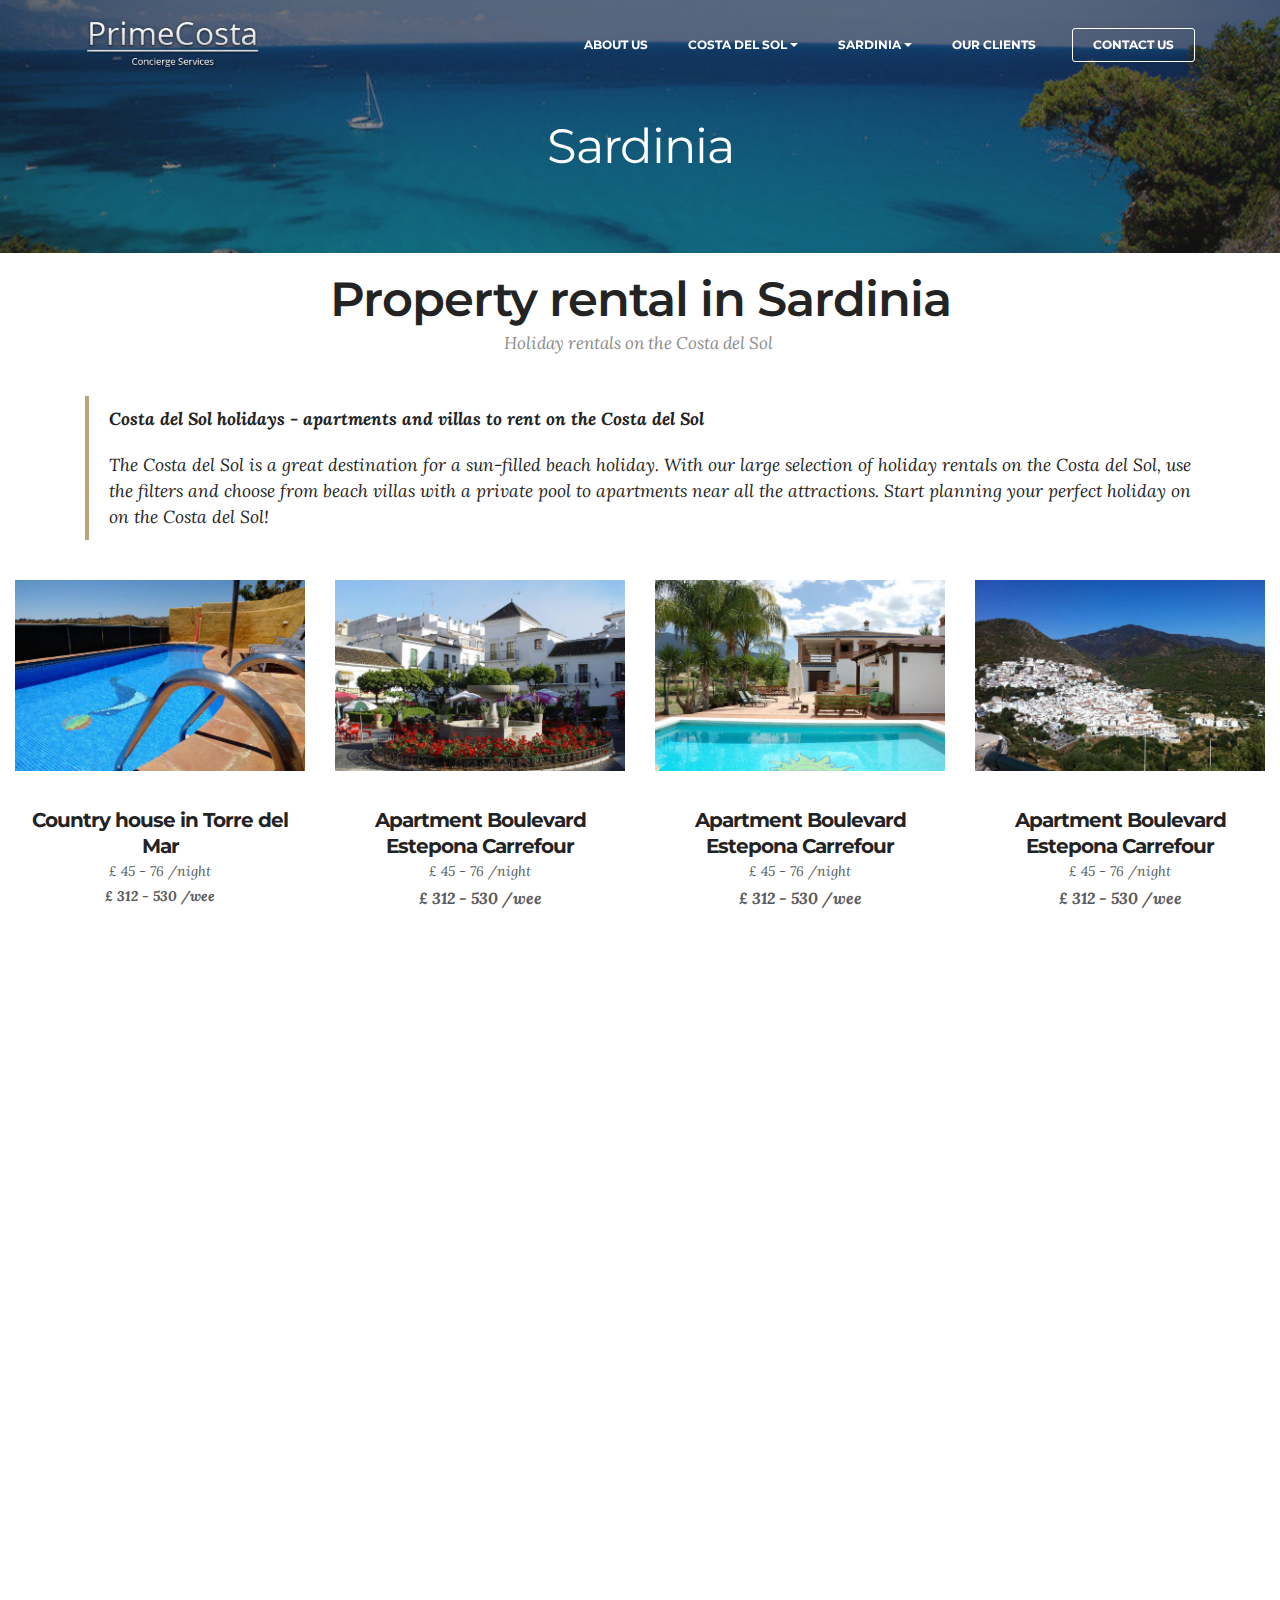
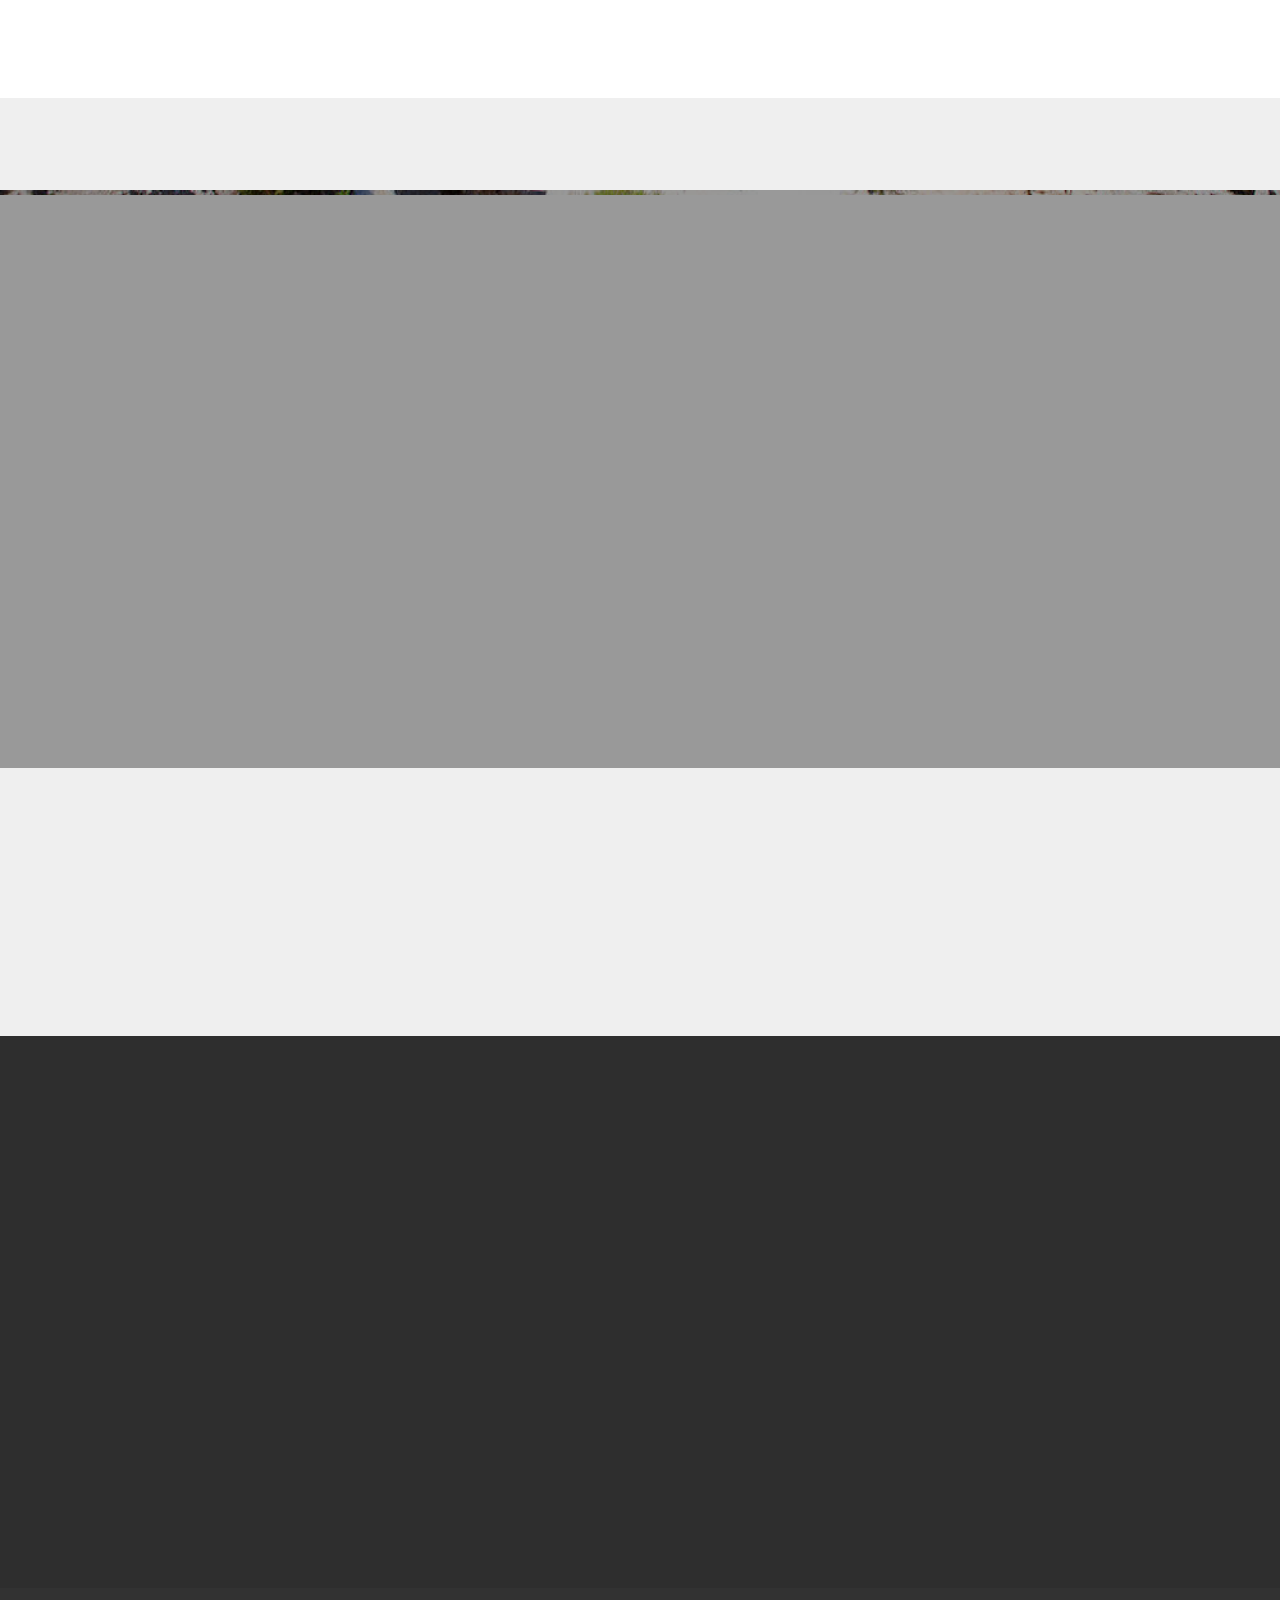
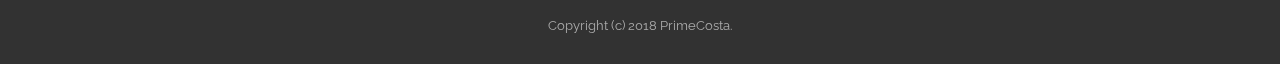
<file: page9.html>
<!DOCTYPE html>
<html >
<head>
  <!-- Site made with Mobirise Website Builder v4.8.1, https://mobirise.com -->
  <meta charset="UTF-8">
  <meta http-equiv="X-UA-Compatible" content="IE=edge">
  <meta name="generator" content="Mobirise v4.8.1, mobirise.com">
  <meta name="viewport" content="width=device-width, initial-scale=1, minimum-scale=1">
  <link rel="shortcut icon" href="assets/images/logo-prime-240x68.png" type="image/x-icon">
  <meta name="description" content="">
  <title>sardiania retnal</title>
  <link rel="stylesheet" href="https://fonts.googleapis.com/css?family=Montserrat:400,700">
  <link rel="stylesheet" href="https://fonts.googleapis.com/css?family=Raleway:100,100i,200,200i,300,300i,400,400i,500,500i,600,600i,700,700i,800,800i,900,900i">
  <link rel="stylesheet" href="assets/et-line-font-plugin/style.css">
  <link rel="stylesheet" href="https://fonts.googleapis.com/css?family=Lora:400,700,400italic,700italic&subset=latin">
  <link rel="stylesheet" href="assets/web/assets/mobirise-icons/mobirise-icons.css">
  <link rel="stylesheet" href="assets/tether/tether.min.css">
  <link rel="stylesheet" href="assets/bootstrap/css/bootstrap.min.css">
  <link rel="stylesheet" href="assets/dropdown/css/style.css">
  <link rel="stylesheet" href="assets/animate.css/animate.min.css">
  <link rel="stylesheet" href="assets/socicon/css/styles.css">
  <link rel="stylesheet" href="assets/theme/css/style.css">
  <link rel="stylesheet" href="assets/mobirise/css/mbr-additional.css" type="text/css">
  
  
  
</head>
<body>
  <section id="menu-56" data-rv-view="563">

    <nav class="navbar navbar-dropdown transparent navbar-fixed-top bg-color">
        <div class="container">

            <div class="mbr-table">
                <div class="mbr-table-cell">

                    <div class="navbar-brand">
                        <a href="index.html" class="navbar-logo"><img src="assets/images/logo-prime-240x68.png" alt="Mobirise"></a>
                        
                    </div>

                </div>
                <div class="mbr-table-cell">

                    <button class="navbar-toggler pull-xs-right hidden-md-up" type="button" data-toggle="collapse" data-target="#exCollapsingNavbar">
                        <div class="hamburger-icon"></div>
                    </button>

                    <ul class="nav-dropdown collapse pull-xs-right nav navbar-nav navbar-toggleable-sm" id="exCollapsingNavbar"><li class="nav-item"><a class="nav-link link" href="page1.html" aria-expanded="false">ABOUT US</a></li><li class="nav-item dropdown"><a class="nav-link link dropdown-toggle" data-toggle="dropdown-submenu" href="https://mobirise.com/" aria-expanded="false">COSTA DEL SOL</a><div class="dropdown-menu"><a class="dropdown-item" href="page3.html">Activities</a><a class="dropdown-item" href="page7.html" aria-expanded="false">Sales</a><a class="dropdown-item" href="page6.html" aria-expanded="false">Rentals</a></div></li><li class="nav-item dropdown"><a class="nav-link link dropdown-toggle" data-toggle="dropdown-submenu" href="page4.html" aria-expanded="false">SARDINIA</a><div class="dropdown-menu"><a class="dropdown-item" href="page4.html">Activities</a><a class="dropdown-item" href="page8.html" aria-expanded="false">Sales</a><a class="dropdown-item" href="page9.html" aria-expanded="false">Rentals</a></div></li><li class="nav-item"><a class="nav-link link" href="page2.html" aria-expanded="false">OUR CLIENTS</a></li><li class="nav-item nav-btn"><a class="nav-link btn btn-white btn-white-outline" href="index.html#form1-7">CONTACT  US</a></li></ul>
                    <button hidden="" class="navbar-toggler navbar-close" type="button" data-toggle="collapse" data-target="#exCollapsingNavbar">
                        <div class="close-icon"></div>
                    </button>

                </div>
            </div>

        </div>
    </nav>

</section>

<section class="engine"><a href="https://mobiri.se/x">free css templates</a></section><section class="mbr-section article mbr-parallax-background mbr-after-navbar" id="msg-box8-57" data-rv-view="565" style="background-image: url(assets/images/cala-goloritze-1000x600.jpg); padding-top: 120px; padding-bottom: 80px;">

    <div class="mbr-overlay" style="opacity: 0.5; background-color: rgb(34, 34, 34);">
    </div>
    <div class="container">
        <div class="row">
            <div class="col-md-8 col-md-offset-2 text-xs-center">
                <h3 class="mbr-section-title display-2"><span style="font-weight: normal;">Sardinia</span></h3>
                
                
            </div>
        </div>
    </div>

</section>

<section class="mbr-section mbr-section__container article" id="header3-58" data-rv-view="568" style="background-color: rgb(255, 255, 255); padding-top: 20px; padding-bottom: 20px;">
    <div class="container">
        <div class="row">
            <div class="col-xs-12">
                <h3 class="mbr-section-title display-2">Property rental in Sardinia</h3>
                <small class="mbr-section-subtitle">Holiday rentals on the Costa del Sol&nbsp;<br></small>
            </div>
        </div>
    </div>
</section>

<section class="mbr-section article mbr-section__container" id="content2-59" data-rv-view="570" style="background-color: rgb(255, 255, 255); padding-top: 20px; padding-bottom: 40px;">

    <div class="container">
        <div class="row">
            <div class="col-xs-12 lead"><blockquote><strong>Costa del Sol holidays - apartments and villas to rent on the Costa del Sol
</strong></blockquote><blockquote>The Costa del Sol is a great destination for a sun-filled beach holiday. With our large selection of holiday rentals on the Costa del Sol, use the filters and choose from beach villas with a private pool to apartments near all the attractions. Start planning your perfect holiday on on the Costa del Sol!</blockquote></div>
        </div>
    </div>

</section>

<section class="mbr-cards mbr-section mbr-section-nopadding" id="features3-5a" data-rv-view="572" style="background-color: rgb(255, 255, 255);">

    

    <div class="mbr-cards-row row">
        <div class="mbr-cards-col col-xs-12 col-lg-3" style="padding-top: 0px; padding-bottom: 40px;">
            <div class="container">
              <div class="card cart-block">
                  <div class="card-img"><img src="assets/images/9424019-18815-torre-del-mar-country-house-crop-760-500-600x395.jpg" class="card-img-top"></div>
                  <div class="card-block">
                    <h4 class="card-title">Country house in Torre del Mar</h4>
                    <h5 class="card-subtitle">£ 45 - 76 
/night<br><strong>£ 312 - 530
/wee</strong></h5>
                    <p class="card-text">Private and semi heated pool, with sea views, internet, air conditioning, dishwaser, barbecue, parking private, satellite TV, all completely private.</p>
                    <div class="card-btn"><a href="page5.html" class="btn btn-primary">MORE INFO</a></div>
                    </div>
                </div>
            </div>
        </div>
        <div class="mbr-cards-col col-xs-12 col-lg-3" style="padding-top: 0px; padding-bottom: 40px;">
            <div class="container">
                <div class="card cart-block">
                    <div class="card-img"><img src="assets/images/495217-20163-estepona-apartment-crop-760-500-600x395.jpg" class="card-img-top"></div>
                    <div class="card-block">
                        <h4 class="card-title">Apartment Boulevard Estepona Carrefour</h4>
                        <h5 class="card-subtitle">£ 45 - 76 /night
<div><strong>£ 312 - 530 /wee</strong></div></h5>
                        <p class="card-text">Private and semi heated pool, with sea views, internet, air conditioning, dishwaser, barbecue, parking private, satellite TV, all completely private.</p>
                        <div class="card-btn"><a href="page5.html" class="btn btn-primary">MORE INFO</a></div>
                    </div>
                </div>
            </div>
        </div>
        <div class="mbr-cards-col col-xs-12 col-lg-3" style="padding-top: 0px; padding-bottom: 40px;">
            <div class="container">
                <div class="card cart-block">
                    <div class="card-img"><img src="assets/images/6373747-28076-alhaurin-el-grande-villa-crop-760-500-600x395.jpg" class="card-img-top"></div>
                    <div class="card-block">
                        <h4 class="card-title">Apartment Boulevard Estepona Carrefour</h4>
                        <h5 class="card-subtitle">£ 45 - 76 /night
<div><strong>£ 312 - 530 /wee</strong></div></h5>
                        <p class="card-text">Private and semi heated pool, with sea views, internet, air conditioning, dishwaser, barbecue, parking private, satellite TV, all completely private.</p>
                        <div class="card-btn"><a href="page5.html" class="btn btn-primary">MORE INFO</a></div>
                    </div>
                </div>
            </div>
        </div>
        <div class="mbr-cards-col col-xs-12 col-lg-3" style="padding-top: 0px; padding-bottom: 40px;">
            <div class="container">
                <div class="card cart-block">
                    <div class="card-img"><img src="assets/images/393998-20163-estepona-apartment-crop-760-500-600x395.jpg" class="card-img-top"></div>
                    <div class="card-block">
                        <h4 class="card-title">Apartment Boulevard Estepona Carrefour</h4>
                        <h5 class="card-subtitle">£ 45 - 76 /night
<div><strong>£ 312 - 530 /wee</strong></div></h5>
                        <p class="card-text">Private and semi heated pool, with sea views, internet, air conditioning, dishwaser, barbecue, parking private, satellite TV, all completely private.</p>
                        <div class="card-btn"><a href="page5.html" class="btn btn-primary">MORE INFOE</a></div>
                    </div>
                </div>
            </div>
        </div>
        
        
    </div>
</section>

<section class="mbr-cards mbr-section mbr-section-nopadding" id="features3-5b" data-rv-view="575" style="background-color: rgb(255, 255, 255);">

    

    <div class="mbr-cards-row row">
        <div class="mbr-cards-col col-xs-12 col-lg-3" style="padding-top: 0px; padding-bottom: 40px;">
            <div class="container">
              <div class="card cart-block">
                  <div class="card-img"><img src="assets/images/9424019-18815-torre-del-mar-country-house-crop-760-500-600x395.jpg" class="card-img-top"></div>
                  <div class="card-block">
                    <h4 class="card-title">Country house in Torre del Mar</h4>
                    <h5 class="card-subtitle">£ 45 - 76 
/night<br><strong>£ 312 - 530
/wee</strong></h5>
                    <p class="card-text">Private and semi heated pool, with sea views, internet, air conditioning, dishwaser, barbecue, parking private, satellite TV, all completely private.</p>
                    <div class="card-btn"><a href="page5.html" class="btn btn-primary">MORE INFO</a></div>
                    </div>
                </div>
            </div>
        </div>
        <div class="mbr-cards-col col-xs-12 col-lg-3" style="padding-top: 0px; padding-bottom: 40px;">
            <div class="container">
                <div class="card cart-block">
                    <div class="card-img"><img src="assets/images/495217-20163-estepona-apartment-crop-760-500-600x395.jpg" class="card-img-top"></div>
                    <div class="card-block">
                        <h4 class="card-title">Apartment Boulevard Estepona Carrefour</h4>
                        <h5 class="card-subtitle">£ 45 - 76 /night
<div><strong>£ 312 - 530 /wee</strong></div></h5>
                        <p class="card-text">Private and semi heated pool, with sea views, internet, air conditioning, dishwaser, barbecue, parking private, satellite TV, all completely private.</p>
                        <div class="card-btn"><a href="page5.html" class="btn btn-primary">MORE INFO</a></div>
                    </div>
                </div>
            </div>
        </div>
        <div class="mbr-cards-col col-xs-12 col-lg-3" style="padding-top: 0px; padding-bottom: 40px;">
            <div class="container">
                <div class="card cart-block">
                    <div class="card-img"><img src="assets/images/6373747-28076-alhaurin-el-grande-villa-crop-760-500-600x395.jpg" class="card-img-top"></div>
                    <div class="card-block">
                        <h4 class="card-title">Apartment Boulevard Estepona Carrefour</h4>
                        <h5 class="card-subtitle">£ 45 - 76 /night
<div><strong>£ 312 - 530 /wee</strong></div></h5>
                        <p class="card-text">Private and semi heated pool, with sea views, internet, air conditioning, dishwaser, barbecue, parking private, satellite TV, all completely private.</p>
                        <div class="card-btn"><a href="page5.html" class="btn btn-primary">MORE INFO</a></div>
                    </div>
                </div>
            </div>
        </div>
        <div class="mbr-cards-col col-xs-12 col-lg-3" style="padding-top: 0px; padding-bottom: 40px;">
            <div class="container">
                <div class="card cart-block">
                    <div class="card-img"><img src="assets/images/393998-20163-estepona-apartment-crop-760-500-600x395.jpg" class="card-img-top"></div>
                    <div class="card-block">
                        <h4 class="card-title">Apartment Boulevard Estepona Carrefour</h4>
                        <h5 class="card-subtitle">£ 45 - 76 /night
<div><strong>£ 312 - 530 /wee</strong></div></h5>
                        <p class="card-text">Private and semi heated pool, with sea views, internet, air conditioning, dishwaser, barbecue, parking private, satellite TV, all completely private.</p>
                        <div class="card-btn"><a href="page5.html" class="btn btn-primary">MORE INFOE</a></div>
                    </div>
                </div>
            </div>
        </div>
        
        
    </div>
</section>

<section class="mbr-section mbr-section__container" id="buttons1-5c" data-rv-view="578" style="background-color: rgb(239, 239, 239); padding-top: 20px; padding-bottom: 20px;">

    <div class="container">
        <div class="row">
            <div class="col-xs-12">
                <div class="text-xs-center"><a class="btn btn-black" href="page3.html#form1-18">VIEW ALL</a> </div>
            </div>
        </div>
    </div>

</section>

<section class="mbr-section form1 mbr-parallax-background" id="form1-5h" data-rv-view="590" style="background-image: url(assets/images/cala-goloritze-1000x600.jpg); padding-top: 40px; padding-bottom: 40px;">
    <div class="mbr-overlay" style="opacity: 0.4; background-color: rgb(0, 0, 0);">
    </div>
    <div class="mbr-section mbr-section__container mbr-section__container--middle">
        <div class="container">
            <div class="row">
                <div class="col-xs-12 text-xs-center">
                    <h3 class="mbr-section-title display-2">CONTACT FORM</h3>
                    <small class="mbr-section-subtitle">Shape your future web project with sharp design and refine coded functions.</small>
                </div>
            </div>
        </div>
    </div>
    <div class="mbr-section mbr-section-nopadding">
        <div class="container">
            <div class="row">
                <div class="col-xs-12 col-lg-10 col-lg-offset-1" data-form-type="formoid">


                    <div data-form-alert="true">
                        <div hidden="" data-form-alert-success="true" class="alert alert-form alert-success text-xs-center">Thanks for filling out form!</div>
                    </div>


                    <form action="https://mobirise.com/" method="post" data-form-title="CONTACT FORM">

                        <input type="hidden" value="WAf8L59cmVJF9dumJWNBwSOARc0l1Twjeguliu3fMqzCQ0PeI6kED3Dqhon0tzmToUbBFJE35TQ3SNX2PAGiHv748oqtKVID9aPXlOBiO87v0lNXbCxUNqny8CHczuo/" data-form-email="true">

                        <div class="row row-sm-offset">

                            <div class="col-xs-12 col-md-4">
                                <div class="form-group">
                                    <label class="form-control-label" for="form1-5h-name">Name<span class="form-asterisk">*</span></label>
                                    <input type="text" class="form-control" name="name" required="" data-form-field="Name" id="form1-5h-name">
                                </div>
                            </div>

                            <div class="col-xs-12 col-md-4">
                                <div class="form-group">
                                    <label class="form-control-label" for="form1-5h-email">Email<span class="form-asterisk">*</span></label>
                                    <input type="email" class="form-control" name="email" required="" data-form-field="Email" id="form1-5h-email">
                                </div>
                            </div>

                            <div class="col-xs-12 col-md-4">
                                <div class="form-group">
                                    <label class="form-control-label" for="form1-5h-phone">Phone</label>
                                    <input type="tel" class="form-control" name="phone" data-form-field="Phone" id="form1-5h-phone">
                                </div>
                            </div>

                        </div>

                        <div class="form-group">
                            <label class="form-control-label" for="form1-5h-message">Message</label>
                            <textarea class="form-control" name="message" rows="7" data-form-field="Message" id="form1-5h-message"></textarea>
                        </div>

                        <div><button type="submit" class="btn btn-primary">CONTACT US</button></div>

                    </form>
                </div>
            </div>
        </div>
    </div>
</section>

<section class="mbr-cards mbr-section mbr-section-nopadding" id="features7-5i" data-rv-view="599" style="background-color: rgb(239, 239, 239);">

    

    <div class="mbr-cards-row row">
        <div class="mbr-cards-col col-xs-12 col-lg-4" style="padding-top: 40px; padding-bottom: 40px;">
            <div class="container">
                <div class="card cart-block">
                    <div class="card-img iconbox"><a href="https://mobirise.com" class="etl-icon icon-phone mbr-iconfont mbr-iconfont-features7" style="color: rgb(255, 255, 255);"></a></div>
                    <div class="card-block">
                        <h4 class="card-title"><div>Phone: +1 (0) 000 0000 001 
</div><div><br></div></h4>
                        
                        
                        
                    </div>
                </div>
            </div>
        </div>
        <div class="mbr-cards-col col-xs-12 col-lg-4" style="padding-top: 40px; padding-bottom: 40px;">
            <div class="container">
                <div class="card cart-block">
                    <div class="card-img iconbox"><a href="https://mobirise.com" class="mbri-letter mbr-iconfont mbr-iconfont-features7" style="color: rgb(255, 255, 255);"></a></div>
                    <div class="card-block">
                        <h4 class="card-title">Email: support@primecosta.com 
<div><br></div></h4>
                        
                        
                        
                    </div>
                </div>
          </div>
        </div>
        <div class="mbr-cards-col col-xs-12 col-lg-4" style="padding-top: 40px; padding-bottom: 40px;">
            <div class="container">
                <div class="card cart-block">
                    <div class="card-img iconbox"><a href="https://mobirise.com" class="mbri-help mbr-iconfont mbr-iconfont-features7" style="color: rgb(255, 255, 255);"></a></div>
                    <div class="card-block">
                        <h4 class="card-title">Chat</h4>
                        
                        
                        
                    </div>
                </div>
            </div>
        </div>
        
        
        
    </div>
</section>

<section class="mbr-section mbr-section-md-padding" id="social-buttons4-5j" data-rv-view="602" style="background-color: rgb(46, 46, 46); padding-top: 30px; padding-bottom: 30px;">
    
    <div class="container">
        <div class="row">
            <div class="col-md-8 col-md-offset-2 text-xs-center">
                <h3 class="mbr-section-title display-2">FOLLOW US</h3>
                <div><a class="btn btn-social" title="Twitter" target="_blank" href="https://twitter.com/mobirise"><i class="socicon socicon-twitter"></i></a> <a class="btn btn-social" title="Facebook" target="_blank" href="https://www.facebook.com/pages/Mobirise/1616226671953247"><i class="socicon socicon-facebook"></i></a> <a class="btn btn-social" title="Google+" target="_blank" href="https://plus.google.com/u/0/+Mobirise/posts"><i class="socicon socicon-googleplus"></i></a> <a class="btn btn-social" title="YouTube" target="_blank" href="https://www.youtube.com/channel/UCt_tncVAetpK5JeM8L-8jyw"><i class="socicon socicon-youtube"></i></a> <a class="btn btn-social" title="Instagram" target="_blank" href="https://instagram.com/mobirise/"><i class="socicon socicon-instagram"></i></a> <a class="btn btn-social" title="Pinterest" target="_blank" href="https://www.pinterest.com/mobirise/"><i class="socicon socicon-pinterest"></i></a> <a class="btn btn-social" title="Tumblr" target="_blank" href="http://mobirise.tumblr.com/"><i class="socicon socicon-tumblr"></i></a> <a class="btn btn-social" title="LinkedIn" target="_blank" href="https://www.linkedin.com/in/mobirise"><i class="socicon socicon-linkedin"></i></a> <a class="btn btn-social" title="VKontakte" target="_blank" href="#"><i class="socicon socicon-vkontakte"></i></a> <a class="btn btn-social" title="Odnoklassniki" target="_blank" href="#"><i class="socicon socicon-odnoklassniki"></i></a> </div>
            </div>
        </div>
    </div>
</section>

<section class="mbr-section form2" id="form2-5k" data-rv-view="604" style="background-color: rgb(46, 46, 46); padding-top: 0px; padding-bottom: 40px;">
        
    <div class="mbr-section mbr-section__container mbr-section__container--middle">
        <div class="container">
            <div class="row">
                <div class="col-xs-12 text-xs-center">
                    
                    
                </div>
            </div>
        </div>
    </div>
    <div class="mbr-section mbr-section-nopadding">
        <div class="container">
            <div class="row">
                <div class="col-xs-12 col-lg-10 col-lg-offset-1" data-form-type="formoid">
                    <div data-form-alert="true"><div hidden="" data-form-alert-success="true">Thanks for filling out form!</div></div>
                    <form class="mbr-form" action="https://mobirise.com/" method="post" data-form-title="SUBSCRIBE FORM">
                        <input type="hidden" value="xgePvI11x4r+L3eu0DqUbE5OAO+WL/ZIGTcxwcwW1IQSas6gy3iPz3gc3Ucy5gRXQ6jcf9V0Ni8Wtx2MXQMpV68OBZ/ASfREZ6cPJqT/mdKdW1YUEWZmqwnFcP9ZkHBv" data-form-email="true">
                        <div class="mbr-subscribe mbr-subscribe-dark input-group">
                            <input type="email" class="form-control" name="email" required="" data-form-field="Email" placeholder="Enter Your Email Address..." id="form2-5k-email">
                            <span class="input-group-btn"><button type="submit" class="btn btn-primary">SUBSCRIBE</button></span>
                        </div>
                    </form>
                </div>
            </div>
        </div>
    </div>
</section>

<section class="mbr-section mbr-section-md-padding mbr-footer footer1" id="contacts1-5l" data-rv-view="610" style="background-color: rgb(46, 46, 46); padding-top: 30px; padding-bottom: 30px;">
    
    <div class="container">
        <div class="row">
            <div class="mbr-footer-content col-xs-12 col-md-3">
                <div><img src="assets/images/logo-prime-128x36.png"></div>
            </div>
            <div class="mbr-footer-content col-xs-12 col-md-3">
                <p><strong>Our Contacts</strong><br>Email: support@primecosta.com
<br>Phone: +1 (0) 000 0000 001
<br>Fax: +1 (0) 000 0000 002<br><br></p>
            </div>
            <div class="mbr-footer-content col-xs-12 col-md-3">
                <p><strong>Menu</strong><br>ABOUT US
<br>COSTA DEL SOL
<br>SARDINIA
<br>OUR CLIENTS
<br>CONTACT US<br></p>
            </div>
            <div class="mbr-footer-content col-xs-12 col-md-3">
                <p><font color="#7c7c7c" face="Montserrat, sans-serif"><span style="font-size: 16px; letter-spacing: -1px;"><strong>About<br></strong></span></font><br>Costa del Sol holidays - apartments and villas to rent on the Costa del Sol&nbsp;<br><br><br></p>
            </div>

        </div>
    </div>
</section>

<footer class="mbr-small-footer mbr-section mbr-section-nopadding" id="footer1-5m" data-rv-view="612" style="background-color: rgb(50, 50, 50); padding-top: 1.75rem; padding-bottom: 1.75rem;">
    
    <div class="container text-xs-center">
        <p>Copyright (c) 2018 PrimeCosta.</p>
    </div>
</footer>


  <script src="assets/web/assets/jquery/jquery.min.js"></script>
  <script src="assets/tether/tether.min.js"></script>
  <script src="assets/bootstrap/js/bootstrap.min.js"></script>
  <script src="assets/dropdown/js/script.min.js"></script>
  <script src="assets/touch-swipe/jquery.touch-swipe.min.js"></script>
  <script src="assets/viewport-checker/jquery.viewportchecker.js"></script>
  <script src="assets/jarallax/jarallax.js"></script>
  <script src="assets/smooth-scroll/smooth-scroll.js"></script>
  <script src="assets/theme/js/script.js"></script>
  <script src="assets/formoid/formoid.min.js"></script>
  
  
 <div id="scrollToTop" class="scrollToTop mbr-arrow-up"><a style="text-align: center;"><i class="mbr-arrow-up-icon"></i></a></div>
    <input name="animation" type="hidden">
  </body>
</html>
</file>
<file: assets/et-line-font-plugin/style.css>
@font-face {
	font-family: 'et-line';
	src:url('fonts/et-line.eot');
	src:url('fonts/et-line.eot?#iefix') format('embedded-opentype'),
		url('fonts/et-line.woff') format('woff'),
		url('fonts/et-line.ttf') format('truetype'),
		url('fonts/et-line.svg#et-line') format('svg');
	font-weight: normal;
	font-style: normal;
}

/* Use the following CSS code if you want to use data attributes for inserting your icons */
.etl-icon, [data-icon]:before {
	font-family: 'et-line';
	content: attr(data-icon);
	speak: none;
	font-weight: normal;
	font-variant: normal;
	text-transform: none;
	line-height: 1;
	-webkit-font-smoothing: antialiased;
	-moz-osx-font-smoothing: grayscale;
	display:inline-block;
}

/* Use the following CSS code if you want to have a class per icon */
/*
Instead of a list of all class selectors,
you can use the generic selector below, but it's slower:
[class*="icon-"] {
*/
.icon-mobile, .icon-laptop, .icon-desktop, .icon-tablet, .icon-phone, .icon-document, .icon-documents, .icon-search, .icon-clipboard, .icon-newspaper, .icon-notebook, .icon-book-open, .icon-browser, .icon-calendar, .icon-presentation, .icon-picture, .icon-pictures, .icon-video, .icon-camera, .icon-printer, .icon-toolbox, .icon-briefcase, .icon-wallet, .icon-gift, .icon-bargraph, .icon-grid, .icon-expand, .icon-focus, .icon-edit, .icon-adjustments, .icon-ribbon, .icon-hourglass, .icon-lock, .icon-megaphone, .icon-shield, .icon-trophy, .icon-flag, .icon-map, .icon-puzzle, .icon-basket, .icon-envelope, .icon-streetsign, .icon-telescope, .icon-gears, .icon-key, .icon-paperclip, .icon-attachment, .icon-pricetags, .icon-lightbulb, .icon-layers, .icon-pencil, .icon-tools, .icon-tools-2, .icon-scissors, .icon-paintbrush, .icon-magnifying-glass, .icon-circle-compass, .icon-linegraph, .icon-mic, .icon-strategy, .icon-beaker, .icon-caution, .icon-recycle, .icon-anchor, .icon-profile-male, .icon-profile-female, .icon-bike, .icon-wine, .icon-hotairballoon, .icon-globe, .icon-genius, .icon-map-pin, .icon-dial, .icon-chat, .icon-heart, .icon-cloud, .icon-upload, .icon-download, .icon-target, .icon-hazardous, .icon-piechart, .icon-speedometer, .icon-global, .icon-compass, .icon-lifesaver, .icon-clock, .icon-aperture, .icon-quote, .icon-scope, .icon-alarmclock, .icon-refresh, .icon-happy, .icon-sad, .icon-facebook, .icon-twitter, .icon-googleplus, .icon-rss, .icon-tumblr, .icon-linkedin, .icon-dribbble {
	font-family: 'et-line';
	speak: none;
	font-style: normal;
	font-weight: normal;
	font-variant: normal;
	text-transform: none;
	line-height: 1;
	-webkit-font-smoothing: antialiased;
	-moz-osx-font-smoothing: grayscale;
	display:inline-block;
}
.icon-mobile:before {
	content: "\e000";
}
.icon-laptop:before {
	content: "\e001";
}
.icon-desktop:before {
	content: "\e002";
}
.icon-tablet:before {
	content: "\e003";
}
.icon-phone:before {
	content: "\e004";
}
.icon-document:before {
	content: "\e005";
}
.icon-documents:before {
	content: "\e006";
}
.icon-search:before {
	content: "\e007";
}
.icon-clipboard:before {
	content: "\e008";
}
.icon-newspaper:before {
	content: "\e009";
}
.icon-notebook:before {
	content: "\e00a";
}
.icon-book-open:before {
	content: "\e00b";
}
.icon-browser:before {
	content: "\e00c";
}
.icon-calendar:before {
	content: "\e00d";
}
.icon-presentation:before {
	content: "\e00e";
}
.icon-picture:before {
	content: "\e00f";
}
.icon-pictures:before {
	content: "\e010";
}
.icon-video:before {
	content: "\e011";
}
.icon-camera:before {
	content: "\e012";
}
.icon-printer:before {
	content: "\e013";
}
.icon-toolbox:before {
	content: "\e014";
}
.icon-briefcase:before {
	content: "\e015";
}
.icon-wallet:before {
	content: "\e016";
}
.icon-gift:before {
	content: "\e017";
}
.icon-bargraph:before {
	content: "\e018";
}
.icon-grid:before {
	content: "\e019";
}
.icon-expand:before {
	content: "\e01a";
}
.icon-focus:before {
	content: "\e01b";
}
.icon-edit:before {
	content: "\e01c";
}
.icon-adjustments:before {
	content: "\e01d";
}
.icon-ribbon:before {
	content: "\e01e";
}
.icon-hourglass:before {
	content: "\e01f";
}
.icon-lock:before {
	content: "\e020";
}
.icon-megaphone:before {
	content: "\e021";
}
.icon-shield:before {
	content: "\e022";
}
.icon-trophy:before {
	content: "\e023";
}
.icon-flag:before {
	content: "\e024";
}
.icon-map:before {
	content: "\e025";
}
.icon-puzzle:before {
	content: "\e026";
}
.icon-basket:before {
	content: "\e027";
}
.icon-envelope:before {
	content: "\e028";
}
.icon-streetsign:before {
	content: "\e029";
}
.icon-telescope:before {
	content: "\e02a";
}
.icon-gears:before {
	content: "\e02b";
}
.icon-key:before {
	content: "\e02c";
}
.icon-paperclip:before {
	content: "\e02d";
}
.icon-attachment:before {
	content: "\e02e";
}
.icon-pricetags:before {
	content: "\e02f";
}
.icon-lightbulb:before {
	content: "\e030";
}
.icon-layers:before {
	content: "\e031";
}
.icon-pencil:before {
	content: "\e032";
}
.icon-tools:before {
	content: "\e033";
}
.icon-tools-2:before {
	content: "\e034";
}
.icon-scissors:before {
	content: "\e035";
}
.icon-paintbrush:before {
	content: "\e036";
}
.icon-magnifying-glass:before {
	content: "\e037";
}
.icon-circle-compass:before {
	content: "\e038";
}
.icon-linegraph:before {
	content: "\e039";
}
.icon-mic:before {
	content: "\e03a";
}
.icon-strategy:before {
	content: "\e03b";
}
.icon-beaker:before {
	content: "\e03c";
}
.icon-caution:before {
	content: "\e03d";
}
.icon-recycle:before {
	content: "\e03e";
}
.icon-anchor:before {
	content: "\e03f";
}
.icon-profile-male:before {
	content: "\e040";
}
.icon-profile-female:before {
	content: "\e041";
}
.icon-bike:before {
	content: "\e042";
}
.icon-wine:before {
	content: "\e043";
}
.icon-hotairballoon:before {
	content: "\e044";
}
.icon-globe:before {
	content: "\e045";
}
.icon-genius:before {
	content: "\e046";
}
.icon-map-pin:before {
	content: "\e047";
}
.icon-dial:before {
	content: "\e048";
}
.icon-chat:before {
	content: "\e049";
}
.icon-heart:before {
	content: "\e04a";
}
.icon-cloud:before {
	content: "\e04b";
}
.icon-upload:before {
	content: "\e04c";
}
.icon-download:before {
	content: "\e04d";
}
.icon-target:before {
	content: "\e04e";
}
.icon-hazardous:before {
	content: "\e04f";
}
.icon-piechart:before {
	content: "\e050";
}
.icon-speedometer:before {
	content: "\e051";
}
.icon-global:before {
	content: "\e052";
}
.icon-compass:before {
	content: "\e053";
}
.icon-lifesaver:before {
	content: "\e054";
}
.icon-clock:before {
	content: "\e055";
}
.icon-aperture:before {
	content: "\e056";
}
.icon-quote:before {
	content: "\e057";
}
.icon-scope:before {
	content: "\e058";
}
.icon-alarmclock:before {
	content: "\e059";
}
.icon-refresh:before {
	content: "\e05a";
}
.icon-happy:before {
	content: "\e05b";
}
.icon-sad:before {
	content: "\e05c";
}
.icon-facebook:before {
	content: "\e05d";
}
.icon-twitter:before {
	content: "\e05e";
}
.icon-googleplus:before {
	content: "\e05f";
}
.icon-rss:before {
	content: "\e060";
}
.icon-tumblr:before {
	content: "\e061";
}
.icon-linkedin:before {
	content: "\e062";
}
.icon-dribbble:before {
	content: "\e063";
}
</file>
<file: assets/web/assets/mobirise-icons/mobirise-icons.css>
@font-face {
  font-family: 'MobiriseIcons';
  src:  url('mobirise-icons.eot?spat4u');
  src:  url('mobirise-icons.eot?spat4u#iefix') format('embedded-opentype'),
    url('mobirise-icons.ttf?spat4u') format('truetype'),
    url('mobirise-icons.woff?spat4u') format('woff'),
    url('mobirise-icons.svg?spat4u#MobiriseIcons') format('svg');
  font-weight: normal;
  font-style: normal;
}

[class^="mbri-"], [class*=" mbri-"] {
  /* use !important to prevent issues with browser extensions that change fonts */
  font-family: MobiriseIcons !important;
  speak: none;
  font-style: normal;
  font-weight: normal;
  font-variant: normal;
  text-transform: none;
  line-height: 1;

  /* Better Font Rendering =========== */
  -webkit-font-smoothing: antialiased;
  -moz-osx-font-smoothing: grayscale;
}

.mbri-add-submenu:before {
  content: "\e900";
}
.mbri-alert:before {
  content: "\e901";
}
.mbri-align-center:before {
  content: "\e902";
}
.mbri-align-justify:before {
  content: "\e903";
}
.mbri-align-left:before {
  content: "\e904";
}
.mbri-align-right:before {
  content: "\e905";
}
.mbri-android:before {
  content: "\e906";
}
.mbri-apple:before {
  content: "\e907";
}
.mbri-arrow-down:before {
  content: "\e908";
}
.mbri-arrow-next:before {
  content: "\e909";
}
.mbri-arrow-prev:before {
  content: "\e90a";
}
.mbri-arrow-up:before {
  content: "\e90b";
}
.mbri-bold:before {
  content: "\e90c";
}
.mbri-bookmark:before {
  content: "\e90d";
}
.mbri-bootstrap:before {
  content: "\e90e";
}
.mbri-briefcase:before {
  content: "\e90f";
}
.mbri-browse:before {
  content: "\e910";
}
.mbri-bulleted-list:before {
  content: "\e911";
}
.mbri-calendar:before {
  content: "\e912";
}
.mbri-camera:before {
  content: "\e913";
}
.mbri-cart-add:before {
  content: "\e914";
}
.mbri-cart-full:before {
  content: "\e915";
}
.mbri-cash:before {
  content: "\e916";
}
.mbri-change-style:before {
  content: "\e917";
}
.mbri-chat:before {
  content: "\e918";
}
.mbri-clock:before {
  content: "\e919";
}
.mbri-close:before {
  content: "\e91a";
}
.mbri-cloud:before {
  content: "\e91b";
}
.mbri-code:before {
  content: "\e91c";
}
.mbri-contact-form:before {
  content: "\e91d";
}
.mbri-credit-card:before {
  content: "\e91e";
}
.mbri-cursor-click:before {
  content: "\e91f";
}
.mbri-cust-feedback:before {
  content: "\e920";
}
.mbri-database:before {
  content: "\e921";
}
.mbri-delivery:before {
  content: "\e922";
}
.mbri-desktop:before {
  content: "\e923";
}
.mbri-devices:before {
  content: "\e924";
}
.mbri-down:before {
  content: "\e925";
}
.mbri-download:before {
  content: "\e989";
}
.mbri-drag-n-drop:before {
  content: "\e927";
}
.mbri-drag-n-drop2:before {
  content: "\e928";
}
.mbri-edit:before {
  content: "\e929";
}
.mbri-edit2:before {
  content: "\e92a";
}
.mbri-error:before {
  content: "\e92b";
}
.mbri-extension:before {
  content: "\e92c";
}
.mbri-features:before {
  content: "\e92d";
}
.mbri-file:before {
  content: "\e92e";
}
.mbri-flag:before {
  content: "\e92f";
}
.mbri-folder:before {
  content: "\e930";
}
.mbri-gift:before {
  content: "\e931";
}
.mbri-github:before {
  content: "\e932";
}
.mbri-globe:before {
  content: "\e933";
}
.mbri-globe-2:before {
  content: "\e934";
}
.mbri-growing-chart:before {
  content: "\e935";
}
.mbri-hearth:before {
  content: "\e936";
}
.mbri-help:before {
  content: "\e937";
}
.mbri-home:before {
  content: "\e938";
}
.mbri-hot-cup:before {
  content: "\e939";
}
.mbri-idea:before {
  content: "\e93a";
}
.mbri-image-gallery:before {
  content: "\e93b";
}
.mbri-image-slider:before {
  content: "\e93c";
}
.mbri-info:before {
  content: "\e93d";
}
.mbri-italic:before {
  content: "\e93e";
}
.mbri-key:before {
  content: "\e93f";
}
.mbri-laptop:before {
  content: "\e940";
}
.mbri-layers:before {
  content: "\e941";
}
.mbri-left-right:before {
  content: "\e942";
}
.mbri-left:before {
  content: "\e943";
}
.mbri-letter:before {
  content: "\e944";
}
.mbri-like:before {
  content: "\e945";
}
.mbri-link:before {
  content: "\e946";
}
.mbri-lock:before {
  content: "\e947";
}
.mbri-login:before {
  content: "\e948";
}
.mbri-logout:before {
  content: "\e949";
}
.mbri-magic-stick:before {
  content: "\e94a";
}
.mbri-map-pin:before {
  content: "\e94b";
}
.mbri-menu:before {
  content: "\e94c";
}
.mbri-mobile:before {
  content: "\e94d";
}
.mbri-mobile2:before {
  content: "\e94e";
}
.mbri-mobirise:before {
  content: "\e94f";
}
.mbri-more-horizontal:before {
  content: "\e950";
}
.mbri-more-vertical:before {
  content: "\e951";
}
.mbri-music:before {
  content: "\e952";
}
.mbri-new-file:before {
  content: "\e953";
}
.mbri-numbered-list:before {
  content: "\e954";
}
.mbri-opened-folder:before {
  content: "\e955";
}
.mbri-pages:before {
  content: "\e956";
}
.mbri-paper-plane:before {
  content: "\e957";
}
.mbri-paperclip:before {
  content: "\e958";
}
.mbri-photo:before {
  content: "\e959";
}
.mbri-photos:before {
  content: "\e95a";
}
.mbri-pin:before {
  content: "\e95b";
}
.mbri-play:before {
  content: "\e95c";
}
.mbri-plus:before {
  content: "\e95d";
}
.mbri-preview:before {
  content: "\e95e";
}
.mbri-print:before {
  content: "\e95f";
}
.mbri-protect:before {
  content: "\e960";
}
.mbri-question:before {
  content: "\e961";
}
.mbri-quote-left:before {
  content: "\e962";
}
.mbri-quote-right:before {
  content: "\e963";
}
.mbri-refresh:before {
  content: "\e964";
}
.mbri-responsive:before {
  content: "\e965";
}
.mbri-right:before {
  content: "\e966";
}
.mbri-rocket:before {
  content: "\e967";
}
.mbri-sad-face:before {
  content: "\e968";
}
.mbri-sale:before {
  content: "\e969";
}
.mbri-save:before {
  content: "\e96a";
}
.mbri-search:before {
  content: "\e96b";
}
.mbri-setting:before {
  content: "\e96c";
}
.mbri-setting2:before {
  content: "\e96d";
}
.mbri-setting3:before {
  content: "\e96e";
}
.mbri-share:before {
  content: "\e96f";
}
.mbri-shopping-bag:before {
  content: "\e970";
}
.mbri-shopping-basket:before {
  content: "\e971";
}
.mbri-shopping-cart:before {
  content: "\e972";
}
.mbri-sites:before {
  content: "\e973";
}
.mbri-smile-face:before {
  content: "\e974";
}
.mbri-speed:before {
  content: "\e975";
}
.mbri-star:before {
  content: "\e976";
}
.mbri-success:before {
  content: "\e977";
}
.mbri-sun:before {
  content: "\e978";
}
.mbri-sun2:before {
  content: "\e979";
}
.mbri-tablet:before {
  content: "\e97a";
}
.mbri-tablet-vertical:before {
  content: "\e97b";
}
.mbri-target:before {
  content: "\e97c";
}
.mbri-timer:before {
  content: "\e97d";
}
.mbri-to-ftp:before {
  content: "\e97e";
}
.mbri-to-local-drive:before {
  content: "\e97f";
}
.mbri-touch-swipe:before {
  content: "\e980";
}
.mbri-touch:before {
  content: "\e981";
}
.mbri-trash:before {
  content: "\e982";
}
.mbri-underline:before {
  content: "\e983";
}
.mbri-unlink:before {
  content: "\e984";
}
.mbri-unlock:before {
  content: "\e985";
}
.mbri-up-down:before {
  content: "\e986";
}
.mbri-up:before {
  content: "\e987";
}
.mbri-update:before {
  content: "\e988";
}
.mbri-upload:before {
 content: "\e926"; 
}
.mbri-user:before {
  content: "\e98a";
}
.mbri-user2:before {
  content: "\e98b";
}
.mbri-users:before {
  content: "\e98c";
}
.mbri-video:before {
  content: "\e98d";
}
.mbri-video-play:before {
  content: "\e98e";
}
.mbri-watch:before {
  content: "\e98f";
}
.mbri-website-theme:before {
  content: "\e990";
}
.mbri-wifi:before {
  content: "\e991";
}
.mbri-windows:before {
  content: "\e992";
}
.mbri-zoom-out:before {
  content: "\e993";
}
.mbri-redo:before {
  content: "\e994";
}
.mbri-undo:before {
  content: "\e995";
}
</file>
<file: assets/dropdown/css/style.css>
.navbar-dropdown {
  left: 0;
  padding: 0;
  position: absolute;
  right: 0;
  top: 0;
  transition: all 0.45s ease;
  z-index: 1030; }
  .navbar-dropdown .navbar-brand {
    float: none;
    font-size: 0;
    padding: 1.25rem 0;
    position: relative;
    transition: padding 0.25s ease;
    white-space: nowrap; }
    .navbar-dropdown .navbar-brand::before {
      content: "";
      display: inline-block;
      height: 100%;
      vertical-align: middle; }
  .navbar-dropdown .navbar-logo,
  .navbar-dropdown .navbar-caption {
    display: inline-block;
    vertical-align: middle; }
  .navbar-dropdown .navbar-logo {
    margin-right: 0.8rem;
    transition: margin 0.3s ease-in-out; }
    .navbar-dropdown .navbar-logo img {
      height: 3.125rem;
      transition: all 0.3s ease-in-out; }
  .navbar-dropdown .mbr-table-cell {
    height: 5.625rem; }
  .navbar-dropdown .navbar-caption {
    font-family: "Montserrat";
    font-size: 1rem;
    font-weight: 700;
    white-space: normal; }
    .navbar-dropdown .navbar-caption, .navbar-dropdown .navbar-caption:hover {
      color: inherit;
      text-decoration: none; }
  .navbar-dropdown.navbar-fixed-top {
    position: fixed; }
  .navbar-dropdown.bg-color.transparent {
    background: none !important; }
  .navbar-dropdown.navbar-short .navbar-brand {
    padding: 0.625rem 0; }
  .navbar-dropdown.navbar-short .navbar-logo {
    margin-right: 0.5rem; }
    .navbar-dropdown.navbar-short .navbar-logo img {
      height: 2.375rem; }
  .navbar-dropdown.navbar-short .mbr-table-cell {
    height: 3.625rem; }
  .navbar-dropdown .navbar-close {
    left: 0.6875rem;
    position: fixed;
    top: 0.75rem;
    z-index: 1000; }
  .navbar-dropdown.opened {
    background: none !important; }
    .navbar-dropdown.opened .navbar-brand,
    .navbar-dropdown.opened .navbar-toggler {
      display: none; }
  .navbar-dropdown .hamburger-icon {
    content: "";
    width: 16px;
    -webkit-box-shadow: 0 -6px 0 1px,0 0 0 1px,0 6px 0 1px;
    -moz-box-shadow: 0 -6px 0 1px,0 0 0 1px,0 6px 0 1px;
    box-shadow: 0 -6px 0 1px,0 0 0 1px,0 6px 0 1px; }
  .navbar-dropdown .close-icon {
    position: relative;
    width: 21px;
    height: 21px;
    overflow: hidden; }
    .navbar-dropdown .close-icon::before, .navbar-dropdown .close-icon::after {
      content: '';
      position: absolute;
      height: 2px;
      width: 100%;
      top: 50%;
      left: 0;
      margin-top: -1px; }
    .navbar-dropdown .close-icon::before {
      transform: rotate(45deg);
      -ms-transform: rotate(45deg);
      -webkit-transform: rotate(45deg); }
    .navbar-dropdown .close-icon::after {
      transform: rotate(-45deg);
      -ms-transform: rotate(-45deg);
      -webkit-transform: rotate(-45deg); }

.dropdown-menu .dropdown-toggle[data-toggle="dropdown-submenu"]::after {
  border-bottom: 0.35em solid transparent;
  border-left: 0.35em solid;
  border-right: 0;
  border-top: 0.35em solid transparent;
  margin-left: 0.3rem; }

.dropdown-menu .dropdown-item:focus {
  outline: 0; }

.nav-dropdown {
  display: table !important;
  font-family: "Montserrat";
  font-size: 0.75rem;
  font-weight: 700;
  height: auto !important; }
  .nav-dropdown .nav-item {
    display: table-cell;
    float: none;
    vertical-align: middle; }
  .nav-dropdown .nav-btn {
    padding-left: 1rem; }
  .nav-dropdown .link {
    margin: 1.667em;
    padding: 0;
    transition: color .2s ease-in-out; }
    .nav-dropdown .link.dropdown-toggle {
      margin-right: 2.583em; }
      .nav-dropdown .link.dropdown-toggle::after {
        margin-left: .25rem;
        border-top: 0.35em solid;
        border-right: 0.35em solid transparent;
        border-left: 0.35em solid transparent;
        border-bottom: 0; }
      .nav-dropdown .link.dropdown-toggle::after {
        display: block;
        margin-top: -0.1667em;
        position: absolute;
        right: 1.3333em;
        top: 50%; }
      .nav-dropdown .link.dropdown-toggle[aria-expanded="true"] {
        margin: 0;
        padding: 1.667em 2.583em 1.667em 1.667em; }
  .nav-dropdown .link::after,
  .nav-dropdown .dropdown-item::after {
    color: inherit; }
  .nav-dropdown .btn {
    font-size: 0.75rem;
    font-weight: 700;
    letter-spacing: 0;
    margin-bottom: 0;
    padding-left: 1.25rem;
    padding-right: 1.25rem; }
  .nav-dropdown .dropdown-menu {
    border-radius: 0;
    border: 0;
    left: 0;
    margin: 0;
    padding-bottom: 1.25rem;
    padding-top: 1.25rem; }
  .nav-dropdown .dropdown-submenu {
    left: 100%;
    margin-left: 0.125rem;
    margin-top: -1.25rem;
    top: 0; }
  .nav-dropdown .dropdown-item {
    font-size: 0.8125rem;
    font-weight: 500;
    line-height: 2;
    padding: 0.3846em 4.615em 0.3846em 1.5385em;
    position: relative;
    transition: color .2s ease-in-out, background-color .2s ease-in-out; }
    .nav-dropdown .dropdown-item::after {
      margin-top: -0.3077em;
      position: absolute;
      right: 1.1538em;
      top: 50%; }
    .nav-dropdown .dropdown-item:focus, .nav-dropdown .dropdown-item:hover {
      background: none; }

@media (max-width: 767px) {
  .nav-dropdown.navbar-toggleable-sm {
    bottom: 0;
    display: none;
    left: 0;
    overflow-x: hidden;
    position: fixed;
    top: 0;
    transform: translateX(-100%);
    -ms-transform: translateX(-100%);
    -webkit-transform: translateX(-100%);
    width: 18.75rem;
    z-index: 999; } }
.nav-dropdown.navbar-toggleable-xl {
  bottom: 0;
  display: none;
  left: 0;
  overflow-x: hidden;
  position: fixed;
  top: 0;
  transform: translateX(-100%);
  -ms-transform: translateX(-100%);
  -webkit-transform: translateX(-100%);
  width: 18.75rem;
  z-index: 999; }

.nav-dropdown-sm {
  display: block !important;
  overflow-x: hidden;
  overflow: auto;
  padding-top: 3.875rem; }
  .nav-dropdown-sm::after {
    content: "";
    display: block;
    height: 3rem;
    width: 100%; }
  .nav-dropdown-sm.collapse.in ~ .navbar-close {
    display: block !important; }
  .nav-dropdown-sm.collapsing, .nav-dropdown-sm.collapse.in {
    transform: translateX(0);
    -ms-transform: translateX(0);
    -webkit-transform: translateX(0);
    transition: all 0.25s ease-out;
    -webkit-transition: all 0.25s ease-out; }
  .nav-dropdown-sm.collapsing[aria-expanded="false"] {
    transform: translateX(-100%);
    -ms-transform: translateX(-100%);
    -webkit-transform: translateX(-100%); }
  .nav-dropdown-sm .nav-item {
    display: block;
    margin-left: 0 !important;
    padding-left: 0; }
  .nav-dropdown-sm .link,
  .nav-dropdown-sm .dropdown-item {
    border-top: 1px dotted rgba(255, 255, 255, 0.1);
    font-size: 0.8125rem;
    line-height: 1.6;
    margin: 0 !important;
    padding: 0.875rem 2.4rem 0.875rem 1.5625rem !important;
    position: relative;
    white-space: normal; }
    .nav-dropdown-sm .link:focus, .nav-dropdown-sm .link:hover,
    .nav-dropdown-sm .dropdown-item:focus,
    .nav-dropdown-sm .dropdown-item:hover {
      background: rgba(0, 0, 0, 0.2) !important; }
  .nav-dropdown-sm .nav-btn {
    position: relative;
    padding: 1.5625rem 1.5625rem 0 1.5625rem; }
    .nav-dropdown-sm .nav-btn::before {
      border-top: 1px dotted rgba(255, 255, 255, 0.1);
      content: "";
      left: 0;
      position: absolute;
      top: 0;
      width: 100%; }
    .nav-dropdown-sm .nav-btn + .nav-btn {
      padding-top: 0.625rem; }
      .nav-dropdown-sm .nav-btn + .nav-btn::before {
        display: none; }
  .nav-dropdown-sm .btn {
    padding: 0.625rem 0; }
  .nav-dropdown-sm .dropdown-toggle::after {
    position: absolute;
    right: 1.25rem;
    top: 50%;
    margin-top: -0.154em; }
  .nav-dropdown-sm .dropdown-toggle[data-toggle="dropdown-submenu"]::after {
    margin-left: .25rem;
    border-top: 0.35em solid;
    border-right: 0.35em solid transparent;
    border-left: 0.35em solid transparent;
    border-bottom: 0; }
  .nav-dropdown-sm .dropdown-toggle[data-toggle="dropdown-submenu"][aria-expanded="true"]::after {
    border-top: 0;
    border-right: 0.35em solid transparent;
    border-left: 0.35em solid transparent;
    border-bottom: 0.35em solid; }
  .nav-dropdown-sm .dropdown-menu {
    margin: 0;
    padding: 0;
    position: relative;
    top: 0;
    left: 0;
    width: 100%;
    border: 0;
    float: none;
    border-radius: 0;
    background: none; }

.is-builder .nav-dropdown.collapsing {
  transition: none !important; }

/*# sourceMappingURL=style.css.map */
</file>
<file: assets/socicon/css/styles.css>
@charset "UTF-8";

@font-face {
  font-family: "socicon";
  src:url("../fonts/socicon.eot");
  src:url("../fonts/socicon.eot?#iefix") format("embedded-opentype"),
    url("../fonts/socicon.woff") format("woff"),
    url("../fonts/socicon.ttf") format("truetype"),
    url("../fonts/socicon.svg#socicon") format("svg");
  font-weight: normal;
  font-style: normal;

}

[data-icon]:before {
  font-family: "socicon" !important;
  content: attr(data-icon);
  font-style: normal !important;
  font-weight: normal !important;
  font-variant: normal !important;
  text-transform: none !important;
  speak: none;
  line-height: 1;
  -webkit-font-smoothing: antialiased;
  -moz-osx-font-smoothing: grayscale;
}

[class^="socicon-"]:before,
[class*=" socicon-"]:before {
  font-family: "socicon" !important;
  font-style: normal !important;
  font-weight: normal !important;
  font-variant: normal !important;
  text-transform: none !important;
  speak: none;
  line-height: 1;
  -webkit-font-smoothing: antialiased;
  -moz-osx-font-smoothing: grayscale;
}

.socicon-modelmayhem:before {
  content: "\e000";
}
.socicon-mixcloud:before {
  content: "\e001";
}
.socicon-drupal:before {
  content: "\e002";
}
.socicon-swarm:before {
  content: "\e003";
}
.socicon-istock:before {
  content: "\e004";
}
.socicon-yammer:before {
  content: "\e005";
}
.socicon-ello:before {
  content: "\e006";
}
.socicon-stackoverflow:before {
  content: "\e007";
}
.socicon-persona:before {
  content: "\e008";
}
.socicon-triplej:before {
  content: "\e009";
}
.socicon-houzz:before {
  content: "\e00a";
}
.socicon-rss:before {
  content: "\e00b";
}
.socicon-paypal:before {
  content: "\e00c";
}
.socicon-odnoklassniki:before {
  content: "\e00d";
}
.socicon-airbnb:before {
  content: "\e00e";
}
.socicon-periscope:before {
  content: "\e00f";
}
.socicon-outlook:before {
  content: "\e010";
}
.socicon-coderwall:before {
  content: "\e011";
}
.socicon-tripadvisor:before {
  content: "\e012";
}
.socicon-appnet:before {
  content: "\e013";
}
.socicon-goodreads:before {
  content: "\e014";
}
.socicon-tripit:before {
  content: "\e015";
}
.socicon-lanyrd:before {
  content: "\e016";
}
.socicon-slideshare:before {
  content: "\e017";
}
.socicon-buffer:before {
  content: "\e018";
}
.socicon-disqus:before {
  content: "\e019";
}
.socicon-vkontakte:before {
  content: "\e01a";
}
.socicon-whatsapp:before {
  content: "\e01b";
}
.socicon-patreon:before {
  content: "\e01c";
}
.socicon-storehouse:before {
  content: "\e01d";
}
.socicon-pocket:before {
  content: "\e01e";
}
.socicon-mail:before {
  content: "\e01f";
}
.socicon-blogger:before {
  content: "\e020";
}
.socicon-technorati:before {
  content: "\e021";
}
.socicon-reddit:before {
  content: "\e022";
}
.socicon-dribbble:before {
  content: "\e023";
}
.socicon-stumbleupon:before {
  content: "\e024";
}
.socicon-digg:before {
  content: "\e025";
}
.socicon-envato:before {
  content: "\e026";
}
.socicon-behance:before {
  content: "\e027";
}
.socicon-delicious:before {
  content: "\e028";
}
.socicon-deviantart:before {
  content: "\e029";
}
.socicon-forrst:before {
  content: "\e02a";
}
.socicon-play:before {
  content: "\e02b";
}
.socicon-zerply:before {
  content: "\e02c";
}
.socicon-wikipedia:before {
  content: "\e02d";
}
.socicon-apple:before {
  content: "\e02e";
}
.socicon-flattr:before {
  content: "\e02f";
}
.socicon-github:before {
  content: "\e030";
}
.socicon-renren:before {
  content: "\e031";
}
.socicon-friendfeed:before {
  content: "\e032";
}
.socicon-newsvine:before {
  content: "\e033";
}
.socicon-identica:before {
  content: "\e034";
}
.socicon-bebo:before {
  content: "\e035";
}
.socicon-zynga:before {
  content: "\e036";
}
.socicon-steam:before {
  content: "\e037";
}
.socicon-xbox:before {
  content: "\e038";
}
.socicon-windows:before {
  content: "\e039";
}
.socicon-qq:before {
  content: "\e03a";
}
.socicon-douban:before {
  content: "\e03b";
}
.socicon-meetup:before {
  content: "\e03c";
}
.socicon-playstation:before {
  content: "\e03d";
}
.socicon-android:before {
  content: "\e03e";
}
.socicon-snapchat:before {
  content: "\e03f";
}
.socicon-twitter:before {
  content: "\e040";
}
.socicon-facebook:before {
  content: "\e041";
}
.socicon-googleplus:before {
  content: "\e042";
}
.socicon-pinterest:before {
  content: "\e043";
}
.socicon-foursquare:before {
  content: "\e044";
}
.socicon-yahoo:before {
  content: "\e045";
}
.socicon-skype:before {
  content: "\e046";
}
.socicon-yelp:before {
  content: "\e047";
}
.socicon-feedburner:before {
  content: "\e048";
}
.socicon-linkedin:before {
  content: "\e049";
}
.socicon-viadeo:before {
  content: "\e04a";
}
.socicon-xing:before {
  content: "\e04b";
}
.socicon-myspace:before {
  content: "\e04c";
}
.socicon-soundcloud:before {
  content: "\e04d";
}
.socicon-spotify:before {
  content: "\e04e";
}
.socicon-grooveshark:before {
  content: "\e04f";
}
.socicon-lastfm:before {
  content: "\e050";
}
.socicon-youtube:before {
  content: "\e051";
}
.socicon-vimeo:before {
  content: "\e052";
}
.socicon-dailymotion:before {
  content: "\e053";
}
.socicon-vine:before {
  content: "\e054";
}
.socicon-flickr:before {
  content: "\e055";
}
.socicon-500px:before {
  content: "\e056";
}
.socicon-wordpress:before {
  content: "\e058";
}
.socicon-tumblr:before {
  content: "\e059";
}
.socicon-twitch:before {
  content: "\e05a";
}
.socicon-8tracks:before {
  content: "\e05b";
}
.socicon-amazon:before {
  content: "\e05c";
}
.socicon-icq:before {
  content: "\e05d";
}
.socicon-smugmug:before {
  content: "\e05e";
}
.socicon-ravelry:before {
  content: "\e05f";
}
.socicon-weibo:before {
  content: "\e060";
}
.socicon-baidu:before {
  content: "\e061";
}
.socicon-angellist:before {
  content: "\e062";
}
.socicon-ebay:before {
  content: "\e063";
}
.socicon-imdb:before {
  content: "\e064";
}
.socicon-stayfriends:before {
  content: "\e065";
}
.socicon-residentadvisor:before {
  content: "\e066";
}
.socicon-google:before {
  content: "\e067";
}
.socicon-yandex:before {
  content: "\e068";
}
.socicon-sharethis:before {
  content: "\e069";
}
.socicon-bandcamp:before {
  content: "\e06a";
}
.socicon-itunes:before {
  content: "\e06b";
}
.socicon-deezer:before {
  content: "\e06c";
}
.socicon-telegram:before {
  content: "\e06e";
}
.socicon-openid:before {
  content: "\e06f";
}
.socicon-amplement:before {
  content: "\e070";
}
.socicon-viber:before {
  content: "\e071";
}
.socicon-zomato:before {
  content: "\e072";
}
.socicon-draugiem:before {
  content: "\e074";
}
.socicon-endomodo:before {
  content: "\e075";
}
.socicon-filmweb:before {
  content: "\e076";
}
.socicon-stackexchange:before {
  content: "\e077";
}
.socicon-wykop:before {
  content: "\e078";
}
.socicon-teamspeak:before {
  content: "\e079";
}
.socicon-teamviewer:before {
  content: "\e07a";
}
.socicon-ventrilo:before {
  content: "\e07b";
}
.socicon-younow:before {
  content: "\e07c";
}
.socicon-raidcall:before {
  content: "\e07d";
}
.socicon-mumble:before {
  content: "\e07e";
}
.socicon-medium:before {
  content: "\e06d";
}
.socicon-bebee:before {
  content: "\e07f";
}
.socicon-hitbox:before {
  content: "\e080";
}
.socicon-reverbnation:before {
  content: "\e081";
}
.socicon-formulr:before {
  content: "\e082";
}
.socicon-instagram:before {
  content: "\e057";
}
.socicon-battlenet:before {
  content: "\e083";
}
.socicon-chrome:before {
  content: "\e084";
}
.socicon-discord:before {
  content: "\e086";
}
.socicon-issuu:before {
  content: "\e087";
}
.socicon-macos:before {
  content: "\e088";
}
.socicon-firefox:before {
  content: "\e089";
}
.socicon-opera:before {
  content: "\e08d";
}
.socicon-keybase:before {
  content: "\e090";
}
.socicon-alliance:before {
  content: "\e091";
}
.socicon-livejournal:before {
  content: "\e092";
}
.socicon-googlephotos:before {
  content: "\e093";
}
.socicon-horde:before {
  content: "\e094";
}
.socicon-etsy:before {
  content: "\e095";
}
.socicon-zapier:before {
  content: "\e096";
}
.socicon-google-scholar:before {
  content: "\e097";
}
.socicon-researchgate:before {
  content: "\e098";
}
.socicon-wechat:before {
  content: "\e099";
}
.socicon-strava:before {
  content: "\e09a";
}
.socicon-line:before {
  content: "\e09b";
}
.socicon-lyft:before {
  content: "\e09c";
}
.socicon-uber:before {
  content: "\e09d";
}
.socicon-songkick:before {
  content: "\e09e";
}
.socicon-viewbug:before {
  content: "\e09f";
}
.socicon-googlegroups:before {
  content: "\e0a0";
}
.socicon-quora:before {
  content: "\e073";
}
.socicon-diablo:before {
  content: "\e085";
}
.socicon-blizzard:before {
  content: "\e0a1";
}
.socicon-hearthstone:before {
  content: "\e08b";
}
.socicon-heroes:before {
  content: "\e08a";
}
.socicon-overwatch:before {
  content: "\e08c";
}
.socicon-warcraft:before {
  content: "\e08e";
}
.socicon-starcraft:before {
  content: "\e08f";
}
.socicon-beam:before {
  content: "\e0a2";
}
.socicon-curse:before {
  content: "\e0a3";
}
.socicon-player:before {
  content: "\e0a4";
}
.socicon-streamjar:before {
  content: "\e0a5";
}
.socicon-nintendo:before {
  content: "\e0a6";
}
.socicon-hellocoton:before {
  content: "\e0a7";
}
</file>
<file: assets/mobirise/css/mbr-additional.css>
@import url(https://fonts.googleapis.com/css?family=Lato:400,300,700);
@import url(https://fonts.googleapis.com/css?family=Montserrat:400,700);
@import url(https://fonts.googleapis.com/css?family=Lora:400,700);
@import url(https://fonts.googleapis.com/css?family=Raleway:400,300,700);




body,
input,
textarea,
.mbr-company .list-group-text {
  font-family: 'Raleway', sans-serif;
}
.mbr-footer-content li,
.mbr-footer .mbr-contacts li {
  font-family: 'Raleway', sans-serif;
}
.btn,
.alert,
h1,
h2,
h3,
h4,
h5,
h6,
.h1,
.h2,
.h3,
.h4,
.h5,
.h6,
.display-1,
.display-2,
.display-3,
.display-4,
.mbr-figure .mbr-figure-caption,
.mbr-gallery-title,
.mbr-map [data-state-details],
.mbr-price {
  font-family: 'Montserrat', sans-serif;
}
.mbr-footer-content h1,
.mbr-footer .mbr-contacts h1,
.mbr-footer-content h2,
.mbr-footer .mbr-contacts h2,
.mbr-footer-content h3,
.mbr-footer .mbr-contacts h3,
.mbr-footer-content h4,
.mbr-footer .mbr-contacts h4,
.mbr-footer-content p strong,
.mbr-footer .mbr-contacts p strong,
.mbr-footer-content strong,
.mbr-footer .mbr-contacts strong {
  font-family: 'Montserrat', sans-serif;
}
.btn-sm,
.lead a,
.lead blockquote,
.mbr-section-subtitle,
.mbr-section-hero .mbr-section-lead,
.mbr-cards .card-subtitle,
.mbr-testimonial .card-block {
  font-family: 'Lora', serif;
}
.mbr-author-name {
  font-family: 'Montserrat', sans-serif;
}
.mbr-author-desc {
  font-family: 'Lora', serif;
}
.mbr-plan-title {
  font-family: 'Montserrat', sans-serif;
}
.mbr-plan-subtitle,
.mbr-plan-price-desc {
  font-family: 'Lora', serif;
}
.bg-primary {
  background-color: #c0a375 !important;
}
.bg-success {
  background-color: #90a878 !important;
}
.bg-info {
  background-color: #7e9b9f !important;
}
.bg-warning {
  background-color: #f3c649 !important;
}
.bg-danger {
  background-color: #f28281 !important;
}
.btn-primary {
  background-color: #c0a375;
  border-color: #c0a375;
  color: #ffffff;
}
.btn-primary:hover,
.btn-primary:focus,
.btn-primary.focus,
.btn-primary:active,
.btn-primary.active {
  color: #ffffff;
  background-color: #a07e49;
  border-color: #a07e49;
}
.btn-primary.disabled,
.btn-primary:disabled {
  color: #ffffff !important;
  background-color: #a07e49 !important;
  border-color: #a07e49 !important;
}
.btn-secondary {
  background-color: #bfcecb;
  border-color: #bfcecb;
  color: #ffffff;
}
.btn-secondary:hover,
.btn-secondary:focus,
.btn-secondary.focus,
.btn-secondary:active,
.btn-secondary.active {
  color: #ffffff;
  background-color: #94ada8;
  border-color: #94ada8;
}
.btn-secondary.disabled,
.btn-secondary:disabled {
  color: #ffffff !important;
  background-color: #94ada8 !important;
  border-color: #94ada8 !important;
}
.btn-info {
  background-color: #7e9b9f;
  border-color: #7e9b9f;
  color: #ffffff;
}
.btn-info:hover,
.btn-info:focus,
.btn-info.focus,
.btn-info:active,
.btn-info.active {
  color: #ffffff;
  background-color: #597478;
  border-color: #597478;
}
.btn-info.disabled,
.btn-info:disabled {
  color: #ffffff !important;
  background-color: #597478 !important;
  border-color: #597478 !important;
}
.btn-success {
  background-color: #90a878;
  border-color: #90a878;
  color: #ffffff;
}
.btn-success:hover,
.btn-success:focus,
.btn-success.focus,
.btn-success:active,
.btn-success.active {
  color: #ffffff;
  background-color: #6a8153;
  border-color: #6a8153;
}
.btn-success.disabled,
.btn-success:disabled {
  color: #ffffff !important;
  background-color: #6a8153 !important;
  border-color: #6a8153 !important;
}
.btn-warning {
  background-color: #f3c649;
  border-color: #f3c649;
  color: #ffffff;
}
.btn-warning:hover,
.btn-warning:focus,
.btn-warning.focus,
.btn-warning:active,
.btn-warning.active {
  color: #ffffff;
  background-color: #e1a90f;
  border-color: #e1a90f;
}
.btn-warning.disabled,
.btn-warning:disabled {
  color: #ffffff !important;
  background-color: #e1a90f !important;
  border-color: #e1a90f !important;
}
.btn-danger {
  background-color: #f28281;
  border-color: #f28281;
  color: #ffffff;
}
.btn-danger:hover,
.btn-danger:focus,
.btn-danger.focus,
.btn-danger:active,
.btn-danger.active {
  color: #ffffff;
  background-color: #eb3d3c;
  border-color: #eb3d3c;
}
.btn-danger.disabled,
.btn-danger:disabled {
  color: #ffffff !important;
  background-color: #eb3d3c !important;
  border-color: #eb3d3c !important;
}
.btn-primary-outline {
  background: none;
  border-color: #8e7041;
  color: #8e7041;
}
.btn-primary-outline:hover,
.btn-primary-outline:focus,
.btn-primary-outline.focus,
.btn-primary-outline:active,
.btn-primary-outline.active {
  color: #ffffff;
  background-color: #c0a375;
  border-color: #c0a375;
}
.btn-primary-outline.disabled,
.btn-primary-outline:disabled {
  color: #ffffff !important;
  background-color: #c0a375 !important;
  border-color: #c0a375 !important;
}
.btn-secondary-outline {
  background: none;
  border-color: #85a29c;
  color: #85a29c;
}
.btn-secondary-outline:hover,
.btn-secondary-outline:focus,
.btn-secondary-outline.focus,
.btn-secondary-outline:active,
.btn-secondary-outline.active {
  color: #ffffff;
  background-color: #bfcecb;
  border-color: #bfcecb;
}
.btn-secondary-outline.disabled,
.btn-secondary-outline:disabled {
  color: #ffffff !important;
  background-color: #bfcecb !important;
  border-color: #bfcecb !important;
}
.btn-info-outline {
  background: none;
  border-color: #4e6669;
  color: #4e6669;
}
.btn-info-outline:hover,
.btn-info-outline:focus,
.btn-info-outline.focus,
.btn-info-outline:active,
.btn-info-outline.active {
  color: #ffffff;
  background-color: #7e9b9f;
  border-color: #7e9b9f;
}
.btn-info-outline.disabled,
.btn-info-outline:disabled {
  color: #ffffff !important;
  background-color: #7e9b9f !important;
  border-color: #7e9b9f !important;
}
.btn-success-outline {
  background: none;
  border-color: #5d7149;
  color: #5d7149;
}
.btn-success-outline:hover,
.btn-success-outline:focus,
.btn-success-outline.focus,
.btn-success-outline:active,
.btn-success-outline.active {
  color: #ffffff;
  background-color: #90a878;
  border-color: #90a878;
}
.btn-success-outline.disabled,
.btn-success-outline:disabled {
  color: #ffffff !important;
  background-color: #90a878 !important;
  border-color: #90a878 !important;
}
.btn-warning-outline {
  background: none;
  border-color: #c9970d;
  color: #c9970d;
}
.btn-warning-outline:hover,
.btn-warning-outline:focus,
.btn-warning-outline.focus,
.btn-warning-outline:active,
.btn-warning-outline.active {
  color: #ffffff;
  background-color: #f3c649;
  border-color: #f3c649;
}
.btn-warning-outline.disabled,
.btn-warning-outline:disabled {
  color: #ffffff !important;
  background-color: #f3c649 !important;
  border-color: #f3c649 !important;
}
.btn-danger-outline {
  background: none;
  border-color: #e82625;
  color: #e82625;
}
.btn-danger-outline:hover,
.btn-danger-outline:focus,
.btn-danger-outline.focus,
.btn-danger-outline:active,
.btn-danger-outline.active {
  color: #ffffff;
  background-color: #f28281;
  border-color: #f28281;
}
.btn-danger-outline.disabled,
.btn-danger-outline:disabled {
  color: #ffffff !important;
  background-color: #f28281 !important;
  border-color: #f28281 !important;
}
.text-primary {
  color: #c0a375 !important;
}
.text-success {
  color: #90a878 !important;
}
.text-info {
  color: #7e9b9f !important;
}
.text-warning {
  color: #f3c649 !important;
}
.text-danger {
  color: #f28281 !important;
}
.alert-success {
  background-color: #90a878;
}
.alert-info {
  background-color: #7e9b9f;
}
.alert-warning {
  background-color: #f3c649;
}
.alert-danger {
  background-color: #f28281;
}
.btn-social {
  border-color: #c0a375;
}
.btn-social:hover {
  background: #c0a375;
}
.mbr-company .list-group-item.active .list-group-text {
  color: #c0a375;
}
.mbr-footer p a,
.mbr-footer ul a {
  color: #c0a375;
}
.mbr-footer-content li::before,
.mbr-footer .mbr-contacts li::before {
  background: #c0a375;
}
.mbr-footer-content li a:hover,
.mbr-footer .mbr-contacts li a:hover {
  color: #c0a375;
}
.lead a,
.lead a:hover {
  color: #c0a375;
}
.lead blockquote {
  border-color: #c0a375;
}
.mbr-plan-header.bg-primary .mbr-plan-subtitle,
.mbr-plan-header.bg-primary .mbr-plan-price-desc {
  color: #e8ddcd;
}
.mbr-plan-header.bg-success .mbr-plan-subtitle,
.mbr-plan-header.bg-success .mbr-plan-price-desc {
  color: #d0dac6;
}
.mbr-plan-header.bg-info .mbr-plan-subtitle,
.mbr-plan-header.bg-info .mbr-plan-price-desc {
  color: #c7d4d5;
}
.mbr-plan-header.bg-warning .mbr-plan-subtitle,
.mbr-plan-header.bg-warning .mbr-plan-price-desc {
  color: #ffffff;
}
.mbr-plan-header.bg-danger .mbr-plan-subtitle,
.mbr-plan-header.bg-danger .mbr-plan-price-desc {
  color: #ffffff;
}
.mbr-small-footer a,
.mbr-gallery-filter li:hover {
  color: #c0a375;
}
#menu-3 .hide-buttons .nav-btn {
  display: none !important;
}
#menu-3 .navbar-caption {
  color: #ffffff;
  font-family: 'Lato', sans-serif;
}
#menu-3 .navbar-toggler {
  color: #ffffff;
}
#menu-3 .close-icon::before,
#menu-3 .close-icon::after {
  background-color: #ffffff;
}
#menu-3 .link,
#menu-3 .dropdown-item {
  color: #ffffff;
}
#menu-3 .link {
  font-size: 0.75rem;
}
#menu-3 .dropdown-item,
#menu-3 .nav-dropdown-sm .link {
  font-size: 0.812rem;
}
#menu-3 .link:hover,
#menu-3 .dropdown-item:hover,
#menu-3 .link:focus,
#menu-3 .dropdown-item:focus {
  color: #c0a375;
}
#menu-3 .link[aria-expanded="true"],
#menu-3 .dropdown-menu {
  background: #0e0e0e;
}
#menu-3 .nav-dropdown-sm .link:focus,
#menu-3 .nav-dropdown-sm .link:hover,
#menu-3 .nav-dropdown-sm .dropdown-item:focus,
#menu-3 .nav-dropdown-sm .dropdown-item:hover {
  background: #202020!important;
}
#menu-3 .navbar,
#menu-3 .nav-dropdown-sm,
#menu-3 .nav-dropdown-sm .link[aria-expanded="true"],
#menu-3 .nav-dropdown-sm .dropdown-menu {
  background: #282828;
}
#menu-3 .bg-color.transparent .link {
  color: #ffffff;
  transition: none;
}
#menu-3 .bg-color.transparent.opened .link {
  transition: color 0.2s ease-in-out;
}
#menu-3 .bg-color.transparent.opened .link:hover,
#menu-3 .bg-color.transparent.opened .link:focus {
  color: #c0a375;
}
#menu-3 .link[aria-expanded="true"],
#menu-3 .dropdown-item[aria-expanded="true"] {
  color: #c0a375!important;
}
#form1-7 .form-control-label {
  color: #232323;
}
#features7-3g .card-subtitle {
  color: #bcbcbc;
}
#features7-3g .iconbox {
  background-color: #c0a375;
  border-color: #c0a375;
}
#social-buttons4-e .mbr-section-title,
#social-buttons4-e .btn-social {
  color: #fff;
}
#social-buttons4-e .mbr-section-title SPAN {
  font-size: 22px;
}
#form2-8 .mbr-section-title {
  color: #fff;
}
#form2-8 .mbr-section-subtitle {
  color: #a0a0a0;
}

#menu-f .hide-buttons .nav-btn {
  display: none !important;
}
#menu-f .navbar-caption {
  color: #ffffff;
  font-family: 'Lato', sans-serif;
}
#menu-f .navbar-toggler {
  color: #ffffff;
}
#menu-f .close-icon::before,
#menu-f .close-icon::after {
  background-color: #ffffff;
}
#menu-f .link,
#menu-f .dropdown-item {
  color: #ffffff;
}
#menu-f .link {
  font-size: 0.75rem;
}
#menu-f .dropdown-item,
#menu-f .nav-dropdown-sm .link {
  font-size: 0.812rem;
}
#menu-f .link:hover,
#menu-f .dropdown-item:hover,
#menu-f .link:focus,
#menu-f .dropdown-item:focus {
  color: #c0a375;
}
#menu-f .link[aria-expanded="true"],
#menu-f .dropdown-menu {
  background: #0e0e0e;
}
#menu-f .nav-dropdown-sm .link:focus,
#menu-f .nav-dropdown-sm .link:hover,
#menu-f .nav-dropdown-sm .dropdown-item:focus,
#menu-f .nav-dropdown-sm .dropdown-item:hover {
  background: #202020!important;
}
#menu-f .navbar,
#menu-f .nav-dropdown-sm,
#menu-f .nav-dropdown-sm .link[aria-expanded="true"],
#menu-f .nav-dropdown-sm .dropdown-menu {
  background: #282828;
}
#menu-f .bg-color.transparent .link {
  color: #ffffff;
  transition: none;
}
#menu-f .bg-color.transparent.opened .link {
  transition: color 0.2s ease-in-out;
}
#menu-f .bg-color.transparent.opened .link:hover,
#menu-f .bg-color.transparent.opened .link:focus {
  color: #c0a375;
}
#menu-f .link[aria-expanded="true"],
#menu-f .dropdown-item[aria-expanded="true"] {
  color: #c0a375!important;
}
#msg-box8-m .mbr-section-title,
#msg-box8-m p {
  color: #fff;
}
#header3-n .mbr-section-title,
#header3-n .mbr-section-subtitle {
  text-align: center;
}
#form1-h .form-control-label {
  color: #ffffff;
}
#form1-h .mbr-section-title {
  color: #ffffff;
}
#form1-h SMALL {
  color: #ffffff;
}
#features7-3h .card-subtitle {
  color: #bcbcbc;
}
#features7-3h .iconbox {
  background-color: #c0a375;
  border-color: #c0a375;
}
#social-buttons4-i .mbr-section-title,
#social-buttons4-i .btn-social {
  color: #fff;
}
#form2-j .mbr-section-title {
  color: #fff;
}
#form2-j .mbr-section-subtitle {
  color: #a0a0a0;
}

#menu-s .hide-buttons .nav-btn {
  display: none !important;
}
#menu-s .navbar-caption {
  color: #ffffff;
  font-family: 'Lato', sans-serif;
}
#menu-s .navbar-toggler {
  color: #ffffff;
}
#menu-s .close-icon::before,
#menu-s .close-icon::after {
  background-color: #ffffff;
}
#menu-s .link,
#menu-s .dropdown-item {
  color: #ffffff;
}
#menu-s .link {
  font-size: 0.75rem;
}
#menu-s .dropdown-item,
#menu-s .nav-dropdown-sm .link {
  font-size: 0.812rem;
}
#menu-s .link:hover,
#menu-s .dropdown-item:hover,
#menu-s .link:focus,
#menu-s .dropdown-item:focus {
  color: #c0a375;
}
#menu-s .link[aria-expanded="true"],
#menu-s .dropdown-menu {
  background: #0e0e0e;
}
#menu-s .nav-dropdown-sm .link:focus,
#menu-s .nav-dropdown-sm .link:hover,
#menu-s .nav-dropdown-sm .dropdown-item:focus,
#menu-s .nav-dropdown-sm .dropdown-item:hover {
  background: #202020!important;
}
#menu-s .navbar,
#menu-s .nav-dropdown-sm,
#menu-s .nav-dropdown-sm .link[aria-expanded="true"],
#menu-s .nav-dropdown-sm .dropdown-menu {
  background: #282828;
}
#menu-s .bg-color.transparent .link {
  color: #ffffff;
  transition: none;
}
#menu-s .bg-color.transparent.opened .link {
  transition: color 0.2s ease-in-out;
}
#menu-s .bg-color.transparent.opened .link:hover,
#menu-s .bg-color.transparent.opened .link:focus {
  color: #c0a375;
}
#menu-s .link[aria-expanded="true"],
#menu-s .dropdown-item[aria-expanded="true"] {
  color: #c0a375!important;
}
#msg-box8-t .mbr-section-title,
#msg-box8-t p {
  color: #fff;
}
#msg-box8-t .lead {
  color: #ffffff;
}
#form1-x .form-control-label {
  color: #ffffff;
}
#form1-x .mbr-section-title {
  color: #ffffff;
}
#form1-x SMALL {
  color: #ffffff;
}
#features7-3j .card-subtitle {
  color: #bcbcbc;
}
#features7-3j .iconbox {
  background-color: #c0a375;
  border-color: #c0a375;
}
#social-buttons4-y .mbr-section-title,
#social-buttons4-y .btn-social {
  color: #fff;
}
#form2-z .mbr-section-title {
  color: #fff;
}
#form2-z .mbr-section-subtitle {
  color: #a0a0a0;
}

#menu-13 .hide-buttons .nav-btn {
  display: none !important;
}
#menu-13 .navbar-caption {
  color: #ffffff;
  font-family: 'Lato', sans-serif;
}
#menu-13 .navbar-toggler {
  color: #ffffff;
}
#menu-13 .close-icon::before,
#menu-13 .close-icon::after {
  background-color: #ffffff;
}
#menu-13 .link,
#menu-13 .dropdown-item {
  color: #ffffff;
}
#menu-13 .link {
  font-size: 0.75rem;
}
#menu-13 .dropdown-item,
#menu-13 .nav-dropdown-sm .link {
  font-size: 0.812rem;
}
#menu-13 .link:hover,
#menu-13 .dropdown-item:hover,
#menu-13 .link:focus,
#menu-13 .dropdown-item:focus {
  color: #c0a375;
}
#menu-13 .link[aria-expanded="true"],
#menu-13 .dropdown-menu {
  background: #0e0e0e;
}
#menu-13 .nav-dropdown-sm .link:focus,
#menu-13 .nav-dropdown-sm .link:hover,
#menu-13 .nav-dropdown-sm .dropdown-item:focus,
#menu-13 .nav-dropdown-sm .dropdown-item:hover {
  background: #202020!important;
}
#menu-13 .navbar,
#menu-13 .nav-dropdown-sm,
#menu-13 .nav-dropdown-sm .link[aria-expanded="true"],
#menu-13 .nav-dropdown-sm .dropdown-menu {
  background: #282828;
}
#menu-13 .bg-color.transparent .link {
  color: #ffffff;
  transition: none;
}
#menu-13 .bg-color.transparent.opened .link {
  transition: color 0.2s ease-in-out;
}
#menu-13 .bg-color.transparent.opened .link:hover,
#menu-13 .bg-color.transparent.opened .link:focus {
  color: #c0a375;
}
#menu-13 .link[aria-expanded="true"],
#menu-13 .dropdown-item[aria-expanded="true"] {
  color: #c0a375!important;
}
#msg-box8-14 .mbr-section-title,
#msg-box8-14 p {
  color: #fff;
}
#header3-1g .mbr-section-title,
#header3-1g .mbr-section-subtitle {
  text-align: center;
}
#features1-2a .striped .mbr-cards-col:nth-child(2n+1) {
  background-color: #efefef;
}
#features1-2a .mbr-cards-col:nth-child(odd) .card-title {
  color: #000000;
}
#features1-2a .mbr-cards-col:nth-child(odd) .card-text {
  color: #000000;
  text-align: left;
}
#features1-2a .mbr-cards-col:nth-child(even) .card-text {
  text-align: left;
}
#features1-2b .striped .mbr-cards-col:nth-child(2n+1) {
  background-color: #ffffff;
}
#features1-2b .mbr-cards-col:nth-child(odd) .card-title {
  color: #000000;
}
#features1-2b .mbr-cards-col:nth-child(odd) .card-text {
  color: #000000;
  text-align: left;
}
#features1-2b .mbr-cards-col:nth-child(even) .card-text {
  text-align: left;
}
#form1-18 .form-control-label {
  color: #ffffff;
}
#form1-18 .mbr-section-title {
  color: #ffffff;
}
#form1-18 SMALL {
  color: #ffffff;
}
#features7-3k .card-subtitle {
  color: #bcbcbc;
}
#features7-3k .iconbox {
  background-color: #c0a375;
  border-color: #c0a375;
}
#social-buttons4-19 .mbr-section-title,
#social-buttons4-19 .btn-social {
  color: #fff;
}
#form2-1a .mbr-section-title {
  color: #fff;
}
#form2-1a .mbr-section-subtitle {
  color: #a0a0a0;
}

#menu-2c .hide-buttons .nav-btn {
  display: none !important;
}
#menu-2c .navbar-caption {
  color: #ffffff;
  font-family: 'Lato', sans-serif;
}
#menu-2c .navbar-toggler {
  color: #ffffff;
}
#menu-2c .close-icon::before,
#menu-2c .close-icon::after {
  background-color: #ffffff;
}
#menu-2c .link,
#menu-2c .dropdown-item {
  color: #ffffff;
}
#menu-2c .link {
  font-size: 0.75rem;
}
#menu-2c .dropdown-item,
#menu-2c .nav-dropdown-sm .link {
  font-size: 0.812rem;
}
#menu-2c .link:hover,
#menu-2c .dropdown-item:hover,
#menu-2c .link:focus,
#menu-2c .dropdown-item:focus {
  color: #c0a375;
}
#menu-2c .link[aria-expanded="true"],
#menu-2c .dropdown-menu {
  background: #0e0e0e;
}
#menu-2c .nav-dropdown-sm .link:focus,
#menu-2c .nav-dropdown-sm .link:hover,
#menu-2c .nav-dropdown-sm .dropdown-item:focus,
#menu-2c .nav-dropdown-sm .dropdown-item:hover {
  background: #202020!important;
}
#menu-2c .navbar,
#menu-2c .nav-dropdown-sm,
#menu-2c .nav-dropdown-sm .link[aria-expanded="true"],
#menu-2c .nav-dropdown-sm .dropdown-menu {
  background: #282828;
}
#menu-2c .bg-color.transparent .link {
  color: #ffffff;
  transition: none;
}
#menu-2c .bg-color.transparent.opened .link {
  transition: color 0.2s ease-in-out;
}
#menu-2c .bg-color.transparent.opened .link:hover,
#menu-2c .bg-color.transparent.opened .link:focus {
  color: #c0a375;
}
#menu-2c .link[aria-expanded="true"],
#menu-2c .dropdown-item[aria-expanded="true"] {
  color: #c0a375!important;
}
#msg-box8-2d .mbr-section-title,
#msg-box8-2d p {
  color: #fff;
}
#header3-2j .mbr-section-title,
#header3-2j .mbr-section-subtitle {
  text-align: center;
}
#features1-3c .striped .mbr-cards-col:nth-child(2n+1) {
  background-color: #efefef;
}
#features1-3c .mbr-cards-col:nth-child(odd) .card-title {
  color: #000000;
}
#features1-3c .mbr-cards-col:nth-child(odd) .card-text {
  color: #000000;
  text-align: left;
}
#features1-3c .mbr-cards-col:nth-child(even) .card-text {
  text-align: left;
}
#features1-3d .striped .mbr-cards-col:nth-child(2n+1) {
  background-color: #ffffff;
}
#features1-3d .mbr-cards-col:nth-child(odd) .card-title {
  color: #000000;
}
#features1-3d .mbr-cards-col:nth-child(odd) .card-text {
  color: #000000;
  text-align: left;
}
#features1-3d .mbr-cards-col:nth-child(even) .card-text {
  text-align: left;
}
#form1-2o .form-control-label {
  color: #ffffff;
}
#form1-2o .mbr-section-title {
  color: #ffffff;
}
#form1-2o SMALL {
  color: #ffffff;
}
#features7-3e .card-subtitle {
  color: #bcbcbc;
}
#features7-3e .iconbox {
  background-color: #c0a375;
  border-color: #c0a375;
}
#social-buttons4-2p .mbr-section-title,
#social-buttons4-2p .btn-social {
  color: #fff;
}
#form2-2q .mbr-section-title {
  color: #fff;
}
#form2-2q .mbr-section-subtitle {
  color: #a0a0a0;
}


#menu-2t .hide-buttons .nav-btn {
  display: none !important;
}
#menu-2t .navbar-caption {
  color: #ffffff;
  font-family: 'Lato', sans-serif;
}
#menu-2t .navbar-toggler {
  color: #ffffff;
}
#menu-2t .close-icon::before,
#menu-2t .close-icon::after {
  background-color: #ffffff;
}
#menu-2t .link,
#menu-2t .dropdown-item {
  color: #ffffff;
}
#menu-2t .link {
  font-size: 0.75rem;
}
#menu-2t .dropdown-item,
#menu-2t .nav-dropdown-sm .link {
  font-size: 0.812rem;
}
#menu-2t .link:hover,
#menu-2t .dropdown-item:hover,
#menu-2t .link:focus,
#menu-2t .dropdown-item:focus {
  color: #c0a375;
}
#menu-2t .link[aria-expanded="true"],
#menu-2t .dropdown-menu {
  background: #0e0e0e;
}
#menu-2t .nav-dropdown-sm .link:focus,
#menu-2t .nav-dropdown-sm .link:hover,
#menu-2t .nav-dropdown-sm .dropdown-item:focus,
#menu-2t .nav-dropdown-sm .dropdown-item:hover {
  background: #202020!important;
}
#menu-2t .navbar,
#menu-2t .nav-dropdown-sm,
#menu-2t .nav-dropdown-sm .link[aria-expanded="true"],
#menu-2t .nav-dropdown-sm .dropdown-menu {
  background: #282828;
}
#menu-2t .bg-color.transparent .link {
  color: #ffffff;
  transition: none;
}
#menu-2t .bg-color.transparent.opened .link {
  transition: color 0.2s ease-in-out;
}
#menu-2t .bg-color.transparent.opened .link:hover,
#menu-2t .bg-color.transparent.opened .link:focus {
  color: #c0a375;
}
#menu-2t .link[aria-expanded="true"],
#menu-2t .dropdown-item[aria-expanded="true"] {
  color: #c0a375!important;
}
#msg-box8-2u .mbr-section-title,
#msg-box8-2u p {
  color: #fff;
}
#msg-box8-2u .lead {
  color: #ffffff;
}
#header3-2v .mbr-section-title,
#header3-2v .mbr-section-subtitle {
  text-align: center;
}
#header3-2v .mbr-section-subtitle {
  text-align: left;
}
#header3-2v .mbr-section-subtitle SPAN {
  color: #515151;
}
#header3-37 .mbr-section-title,
#header3-37 .mbr-section-subtitle {
  text-align: center;
}
#header3-37 .mbr-section-title {
  font-family: 'Lato', sans-serif;
  text-align: center;
}
#header3-39 .mbr-section-title,
#header3-39 .mbr-section-subtitle {
  text-align: center;
}
#form1-2y .form-control-label {
  color: #ffffff;
}
#form1-2y SMALL {
  color: #ffffff;
}
#form1-2y .mbr-section-title {
  color: #ffffff;
}
#features7-3i .card-subtitle {
  color: #bcbcbc;
}
#features7-3i .iconbox {
  background-color: #c0a375;
  border-color: #c0a375;
}
#social-buttons4-2z .mbr-section-title,
#social-buttons4-2z .btn-social {
  color: #fff;
}
#form2-30 .mbr-section-title {
  color: #fff;
}
#form2-30 .mbr-section-subtitle {
  color: #a0a0a0;
}

#menu-3n .hide-buttons .nav-btn {
  display: none !important;
}
#menu-3n .navbar-caption {
  color: #ffffff;
  font-family: 'Lato', sans-serif;
}
#menu-3n .navbar-toggler {
  color: #ffffff;
}
#menu-3n .close-icon::before,
#menu-3n .close-icon::after {
  background-color: #ffffff;
}
#menu-3n .link,
#menu-3n .dropdown-item {
  color: #ffffff;
}
#menu-3n .link {
  font-size: 0.75rem;
}
#menu-3n .dropdown-item,
#menu-3n .nav-dropdown-sm .link {
  font-size: 0.812rem;
}
#menu-3n .link:hover,
#menu-3n .dropdown-item:hover,
#menu-3n .link:focus,
#menu-3n .dropdown-item:focus {
  color: #c0a375;
}
#menu-3n .link[aria-expanded="true"],
#menu-3n .dropdown-menu {
  background: #0e0e0e;
}
#menu-3n .nav-dropdown-sm .link:focus,
#menu-3n .nav-dropdown-sm .link:hover,
#menu-3n .nav-dropdown-sm .dropdown-item:focus,
#menu-3n .nav-dropdown-sm .dropdown-item:hover {
  background: #202020!important;
}
#menu-3n .navbar,
#menu-3n .nav-dropdown-sm,
#menu-3n .nav-dropdown-sm .link[aria-expanded="true"],
#menu-3n .nav-dropdown-sm .dropdown-menu {
  background: #282828;
}
#menu-3n .bg-color.transparent .link {
  color: #ffffff;
  transition: none;
}
#menu-3n .bg-color.transparent.opened .link {
  transition: color 0.2s ease-in-out;
}
#menu-3n .bg-color.transparent.opened .link:hover,
#menu-3n .bg-color.transparent.opened .link:focus {
  color: #c0a375;
}
#menu-3n .link[aria-expanded="true"],
#menu-3n .dropdown-item[aria-expanded="true"] {
  color: #c0a375!important;
}
#msg-box8-3o .mbr-section-title,
#msg-box8-3o p {
  color: #fff;
}
#header3-3p .mbr-section-title,
#header3-3p .mbr-section-subtitle {
  text-align: center;
}
#features3-3s B {
  font-size: 16px;
}
#features3-3s DIV {
  font-size: 16px;
}
#features3-3u B {
  font-size: 16px;
}
#features3-3u DIV {
  font-size: 16px;
}
#form1-40 .form-control-label {
  color: #ffffff;
}
#form1-40 .mbr-section-title {
  color: #ffffff;
}
#form1-40 SMALL {
  color: #ffffff;
}
#features7-41 .card-subtitle {
  color: #bcbcbc;
}
#features7-41 .iconbox {
  background-color: #c0a375;
  border-color: #c0a375;
}
#social-buttons4-42 .mbr-section-title,
#social-buttons4-42 .btn-social {
  color: #fff;
}
#form2-43 .mbr-section-title {
  color: #fff;
}
#form2-43 .mbr-section-subtitle {
  color: #a0a0a0;
}

#menu-46 .hide-buttons .nav-btn {
  display: none !important;
}
#menu-46 .navbar-caption {
  color: #ffffff;
  font-family: 'Lato', sans-serif;
}
#menu-46 .navbar-toggler {
  color: #ffffff;
}
#menu-46 .close-icon::before,
#menu-46 .close-icon::after {
  background-color: #ffffff;
}
#menu-46 .link,
#menu-46 .dropdown-item {
  color: #ffffff;
}
#menu-46 .link {
  font-size: 0.75rem;
}
#menu-46 .dropdown-item,
#menu-46 .nav-dropdown-sm .link {
  font-size: 0.812rem;
}
#menu-46 .link:hover,
#menu-46 .dropdown-item:hover,
#menu-46 .link:focus,
#menu-46 .dropdown-item:focus {
  color: #c0a375;
}
#menu-46 .link[aria-expanded="true"],
#menu-46 .dropdown-menu {
  background: #0e0e0e;
}
#menu-46 .nav-dropdown-sm .link:focus,
#menu-46 .nav-dropdown-sm .link:hover,
#menu-46 .nav-dropdown-sm .dropdown-item:focus,
#menu-46 .nav-dropdown-sm .dropdown-item:hover {
  background: #202020!important;
}
#menu-46 .navbar,
#menu-46 .nav-dropdown-sm,
#menu-46 .nav-dropdown-sm .link[aria-expanded="true"],
#menu-46 .nav-dropdown-sm .dropdown-menu {
  background: #282828;
}
#menu-46 .bg-color.transparent .link {
  color: #ffffff;
  transition: none;
}
#menu-46 .bg-color.transparent.opened .link {
  transition: color 0.2s ease-in-out;
}
#menu-46 .bg-color.transparent.opened .link:hover,
#menu-46 .bg-color.transparent.opened .link:focus {
  color: #c0a375;
}
#menu-46 .link[aria-expanded="true"],
#menu-46 .dropdown-item[aria-expanded="true"] {
  color: #c0a375!important;
}
#msg-box8-47 .mbr-section-title,
#msg-box8-47 p {
  color: #fff;
}
#header3-48 .mbr-section-title,
#header3-48 .mbr-section-subtitle {
  text-align: center;
}
#features3-4b B {
  font-size: 16px;
}
#features3-4b DIV {
  font-size: 16px;
}
#features3-4d B {
  font-size: 16px;
}
#features3-4d DIV {
  font-size: 16px;
}
#form1-4j .form-control-label {
  color: #ffffff;
}
#form1-4j .mbr-section-title {
  color: #ffffff;
}
#form1-4j SMALL {
  color: #ffffff;
}
#features7-4k .card-subtitle {
  color: #bcbcbc;
}
#features7-4k .iconbox {
  background-color: #c0a375;
  border-color: #c0a375;
}
#social-buttons4-4l .mbr-section-title,
#social-buttons4-4l .btn-social {
  color: #fff;
}
#form2-4m .mbr-section-title {
  color: #fff;
}
#form2-4m .mbr-section-subtitle {
  color: #a0a0a0;
}

#menu-4p .hide-buttons .nav-btn {
  display: none !important;
}
#menu-4p .navbar-caption {
  color: #ffffff;
  font-family: 'Lato', sans-serif;
}
#menu-4p .navbar-toggler {
  color: #ffffff;
}
#menu-4p .close-icon::before,
#menu-4p .close-icon::after {
  background-color: #ffffff;
}
#menu-4p .link,
#menu-4p .dropdown-item {
  color: #ffffff;
}
#menu-4p .link {
  font-size: 0.75rem;
}
#menu-4p .dropdown-item,
#menu-4p .nav-dropdown-sm .link {
  font-size: 0.812rem;
}
#menu-4p .link:hover,
#menu-4p .dropdown-item:hover,
#menu-4p .link:focus,
#menu-4p .dropdown-item:focus {
  color: #c0a375;
}
#menu-4p .link[aria-expanded="true"],
#menu-4p .dropdown-menu {
  background: #0e0e0e;
}
#menu-4p .nav-dropdown-sm .link:focus,
#menu-4p .nav-dropdown-sm .link:hover,
#menu-4p .nav-dropdown-sm .dropdown-item:focus,
#menu-4p .nav-dropdown-sm .dropdown-item:hover {
  background: #202020!important;
}
#menu-4p .navbar,
#menu-4p .nav-dropdown-sm,
#menu-4p .nav-dropdown-sm .link[aria-expanded="true"],
#menu-4p .nav-dropdown-sm .dropdown-menu {
  background: #282828;
}
#menu-4p .bg-color.transparent .link {
  color: #ffffff;
  transition: none;
}
#menu-4p .bg-color.transparent.opened .link {
  transition: color 0.2s ease-in-out;
}
#menu-4p .bg-color.transparent.opened .link:hover,
#menu-4p .bg-color.transparent.opened .link:focus {
  color: #c0a375;
}
#menu-4p .link[aria-expanded="true"],
#menu-4p .dropdown-item[aria-expanded="true"] {
  color: #c0a375!important;
}
#msg-box8-4q .mbr-section-title,
#msg-box8-4q p {
  color: #fff;
}
#header3-4r .mbr-section-title,
#header3-4r .mbr-section-subtitle {
  text-align: center;
}
#features3-4t B {
  font-size: 16px;
}
#features3-4t DIV {
  font-size: 16px;
}
#features3-4u B {
  font-size: 16px;
}
#features3-4u DIV {
  font-size: 16px;
}
#form1-50 .form-control-label {
  color: #ffffff;
}
#form1-50 .mbr-section-title {
  color: #ffffff;
}
#form1-50 SMALL {
  color: #ffffff;
}
#features7-51 .card-subtitle {
  color: #bcbcbc;
}
#features7-51 .iconbox {
  background-color: #c0a375;
  border-color: #c0a375;
}
#social-buttons4-52 .mbr-section-title,
#social-buttons4-52 .btn-social {
  color: #fff;
}
#form2-53 .mbr-section-title {
  color: #fff;
}
#form2-53 .mbr-section-subtitle {
  color: #a0a0a0;
}

#menu-56 .hide-buttons .nav-btn {
  display: none !important;
}
#menu-56 .navbar-caption {
  color: #ffffff;
  font-family: 'Lato', sans-serif;
}
#menu-56 .navbar-toggler {
  color: #ffffff;
}
#menu-56 .close-icon::before,
#menu-56 .close-icon::after {
  background-color: #ffffff;
}
#menu-56 .link,
#menu-56 .dropdown-item {
  color: #ffffff;
}
#menu-56 .link {
  font-size: 0.75rem;
}
#menu-56 .dropdown-item,
#menu-56 .nav-dropdown-sm .link {
  font-size: 0.812rem;
}
#menu-56 .link:hover,
#menu-56 .dropdown-item:hover,
#menu-56 .link:focus,
#menu-56 .dropdown-item:focus {
  color: #c0a375;
}
#menu-56 .link[aria-expanded="true"],
#menu-56 .dropdown-menu {
  background: #0e0e0e;
}
#menu-56 .nav-dropdown-sm .link:focus,
#menu-56 .nav-dropdown-sm .link:hover,
#menu-56 .nav-dropdown-sm .dropdown-item:focus,
#menu-56 .nav-dropdown-sm .dropdown-item:hover {
  background: #202020!important;
}
#menu-56 .navbar,
#menu-56 .nav-dropdown-sm,
#menu-56 .nav-dropdown-sm .link[aria-expanded="true"],
#menu-56 .nav-dropdown-sm .dropdown-menu {
  background: #282828;
}
#menu-56 .bg-color.transparent .link {
  color: #ffffff;
  transition: none;
}
#menu-56 .bg-color.transparent.opened .link {
  transition: color 0.2s ease-in-out;
}
#menu-56 .bg-color.transparent.opened .link:hover,
#menu-56 .bg-color.transparent.opened .link:focus {
  color: #c0a375;
}
#menu-56 .link[aria-expanded="true"],
#menu-56 .dropdown-item[aria-expanded="true"] {
  color: #c0a375!important;
}
#msg-box8-57 .mbr-section-title,
#msg-box8-57 p {
  color: #fff;
}
#header3-58 .mbr-section-title,
#header3-58 .mbr-section-subtitle {
  text-align: center;
}
#features3-5a B {
  font-size: 16px;
}
#features3-5a DIV {
  font-size: 16px;
}
#features3-5b B {
  font-size: 16px;
}
#features3-5b DIV {
  font-size: 16px;
}
#form1-5h .form-control-label {
  color: #ffffff;
}
#form1-5h .mbr-section-title {
  color: #ffffff;
}
#form1-5h SMALL {
  color: #ffffff;
}
#features7-5i .card-subtitle {
  color: #bcbcbc;
}
#features7-5i .iconbox {
  background-color: #c0a375;
  border-color: #c0a375;
}
#social-buttons4-5j .mbr-section-title,
#social-buttons4-5j .btn-social {
  color: #fff;
}
#form2-5k .mbr-section-title {
  color: #fff;
}
#form2-5k .mbr-section-subtitle {
  color: #a0a0a0;
}
</file>
<file: assets/mobirise-gallery/style.css>
.mbr-gallery .icon {
  z-index: 100 !important;
}

.mbr-gallery .mbr-gallery-item>div:hover .icon-video,
.mbr-gallery .mbr-gallery-item>div:hover .icon-focus {
  opacity: 1;
}

.mbr-gallery .icon-video {
  color: white;
  opacity: 0;
  position: absolute;
  top: calc(50% - 24px);
  left: calc(50% - 27px);
  font-size: 3rem;
  transition: .2s opacity ease-in-out;
  z-index: 5;
}

.mbr-gallery .icon-video::before {
  color: white;
  content: "\e011";
  position: absolute;
}

.mbr-gallery .icon-focus {
  color: white;
  opacity: 0;
  position: absolute;
  top: calc(50% - 24px);
  left: calc(50% - 32px);
  font-size: 3rem !important;
  transition: .2s opacity ease-in-out;
  z-index: 5;
  font-family: 'et-line' !important;
}

.mbr-gallery .icon-focus::before {
  content: '\e01b';
  color: white;
  position: absolute;
}

.mbr-gallery .mbr-gallery-item {
  cursor: pointer;
}

.mbr-gallery .item-overlay {
  position: absolute;
  width: 60px;
  font-size: 60px;
  z-index: 10;
  height: 60px;
  top: calc(50% - 30px);
  left: calc(50% - 30px);
  cursor: pointer;
  z-index: 5;
}

.mbr-gallery .mbr-gallery-item> div::before {
  content: "";
  position: absolute;
  left: 0;
  top: 0;
  width: 100%;
  height: 100%;
  background: -webkit-linear-gradient(left, #554346, #45505b) !important;
  background: -moz-linear-gradient(left, #554346, #45505b) !important;
  background: -o-linear-gradient(left, #554346, #45505b) !important;
  background: -ms-linear-gradient(left, #554346, #45505b) !important;
  background: linear-gradient(left, #554346, #45505b) !important;
  opacity: 0;
  -webkit-transition: .2s opacity ease-in-out;
  transition: .2s opacity ease-in-out;
}

.mbr-gallery .mbr-gallery-item:hover> div::before {
  opacity: 0.5;
}

.mbr-gallery-row {
  padding-left: 0px;
  padding-right: 0px;
}

.mbr-gallery-item__hided {
  position: absolute !important;
  width: 0px !important;
  height: 0px;
  left: 0 !important;
  padding: 0 !important;
}

.mbr-gallery-item__hided img {
  display: none;
}

.mbr-gallery-item__hided span {
  display: none;
}

.mbr-gallery-filter {
  padding-top: 30px;
  padding-bottom: 30px;
  text-align: center;
}
.mbr-gallery-filter.gallery-filter__bg li{
 color: white;
}
.mbr-gallery-filter.gallery-filter__bg .active{
  color:black;
  background-color: white;
}

.mbr-gallery-filter ul {
  padding-left: 0px;
  display: inline-block;
  list-style: none;
  margin-bottom: 0px;
}

.mbr-gallery-filter li {
  font-size: 16px;
  font-family: 'Raleway';
  cursor: pointer;
  color: #242424;
  display: inline-block;
  padding: 9px 30px 9px 30px;
  border: 1px solid #e6e6e6;
  transition: all 0.3s ease-out;
}

.mbr-gallery-filter li:hover {
  background-color: #333333;
  color: #c39f76;
}

.mbr-gallery-filter li.active {
  color: white;
  background-color: #333333;
}

.mbr-gallery-filter li.active:hover {
  color: white;
  background-color: #333333;
}

.mbr-gallery-item> div {
  position: relative;
}

.mbr-gallery-item--p1 {
  padding: 1rem;
}

.mbr-gallery-item--p2 {
  padding: 2rem;
}

.mbr-gallery-item--p3 {
  padding: 3rem;
}

.mbr-gallery-item--p4 {
  padding: 4rem;
}

.mbr-gallery-item--p5 {
  padding: 5rem;
}

.mbr-gallery-item--p6 {
  padding: 6rem;
}
.mbr-gallery .mbr-gallery-item--p6, .mbr-gallery .mbr-gallery-item--p5,.mbr-gallery .mbr-gallery-item--p4{
    width:50%;
}
@media(max-width:992px){
     .mbr-gallery-item--p1 {
    padding: 1rem;
  }
  .mbr-gallery-item--p2 {
    padding: 2rem;
  }
  .mbr-gallery-item--p3 {
    padding: 3rem;
  }
  .mbr-gallery-item--p4 {
    padding: 3rem;
  }
  .mbr-gallery-item--p5 {
    padding: 3rem;
  }
  .mbr-gallery-item--p6 {
    padding: 3rem;
  }
}
.video-container .mbr-background-video iframe {
  width:100%;
  height:100%;
}
@media(max-width:992px) and (min-width:400px) {

  .mbr-gallery .mbr-gallery-item--p6, .mbr-gallery .mbr-gallery-item--p5, .mbr-gallery .mbr-gallery-item--p4, .mbr-gallery .mbr-gallery-item--p3, .mbr-gallery .mbr-gallery-item--p2 {
    width: 50%;
  }
}
@media(max-width:400px){
    .mbr-gallery .mbr-gallery-item--p6, .mbr-gallery .mbr-gallery-item--p5, .mbr-gallery .mbr-gallery-item--p4, .mbr-gallery-item--p3{
    width:100%;
}
}
</file>
